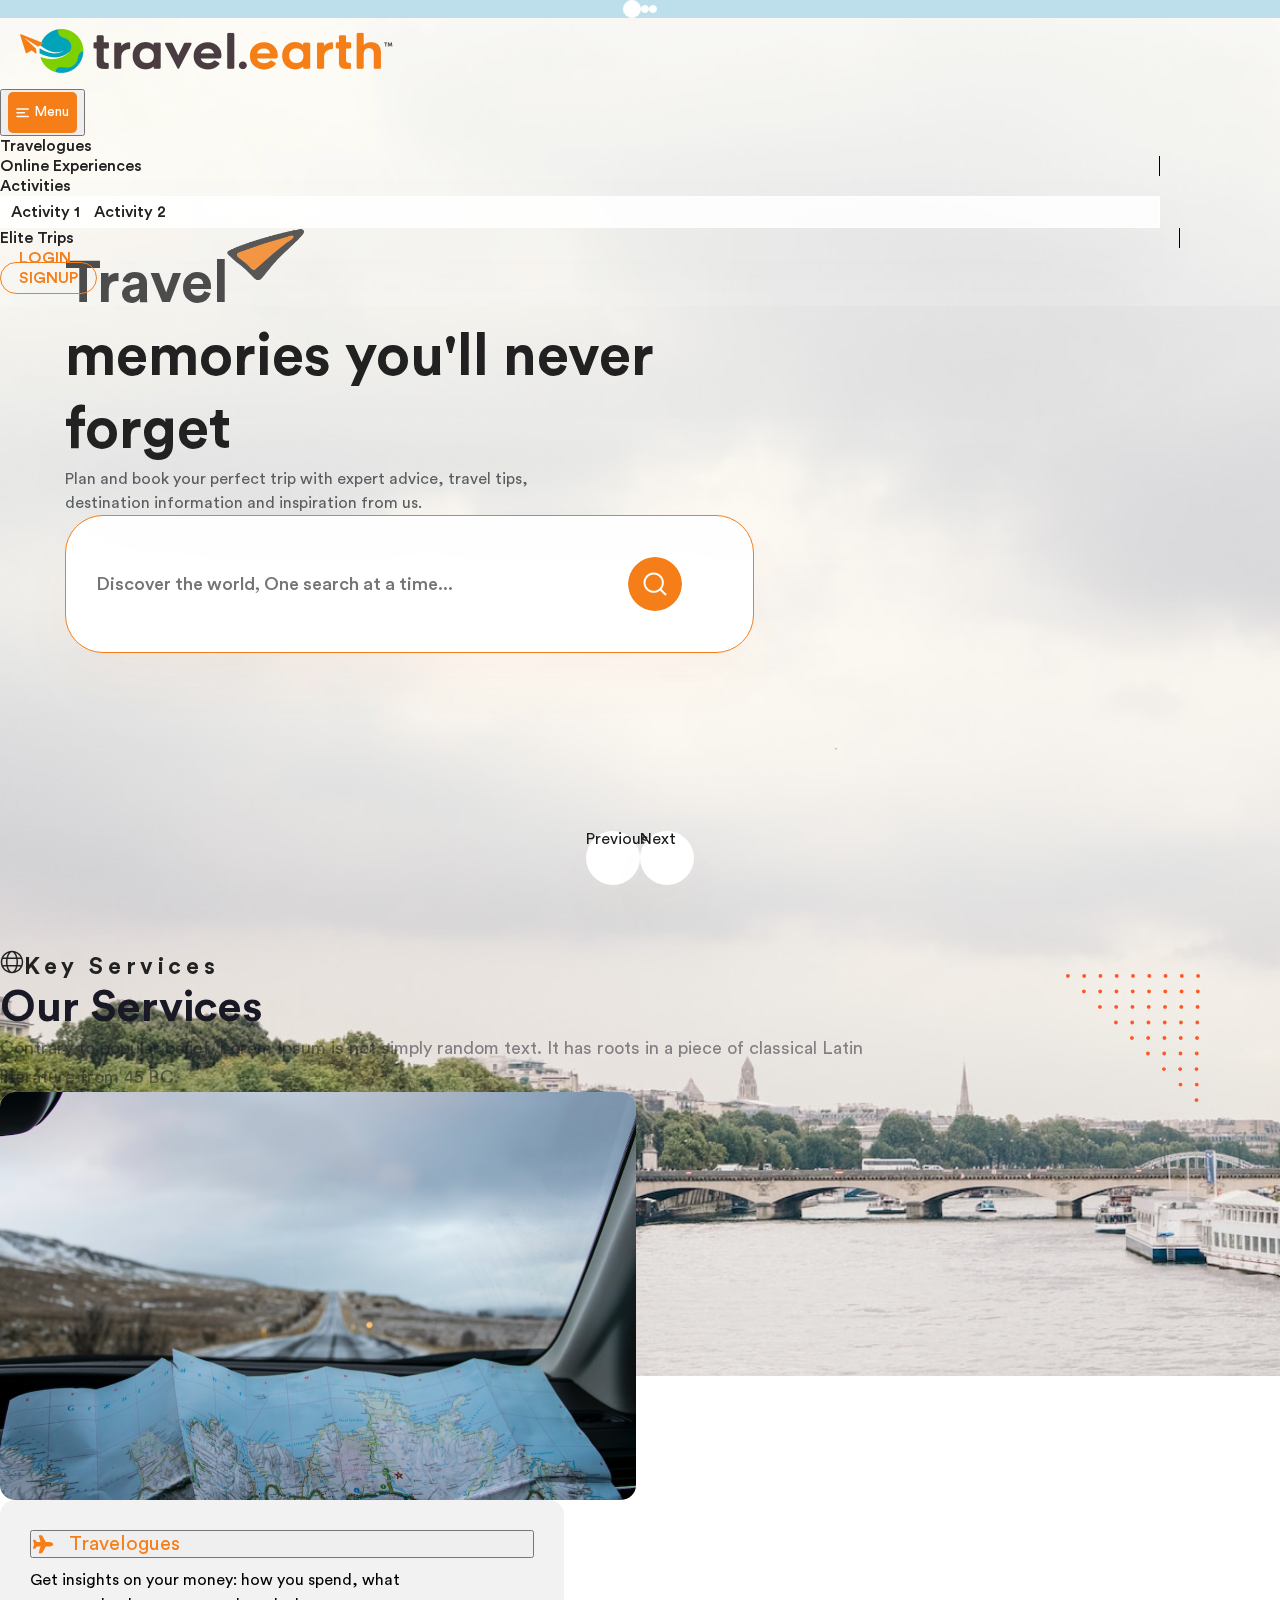
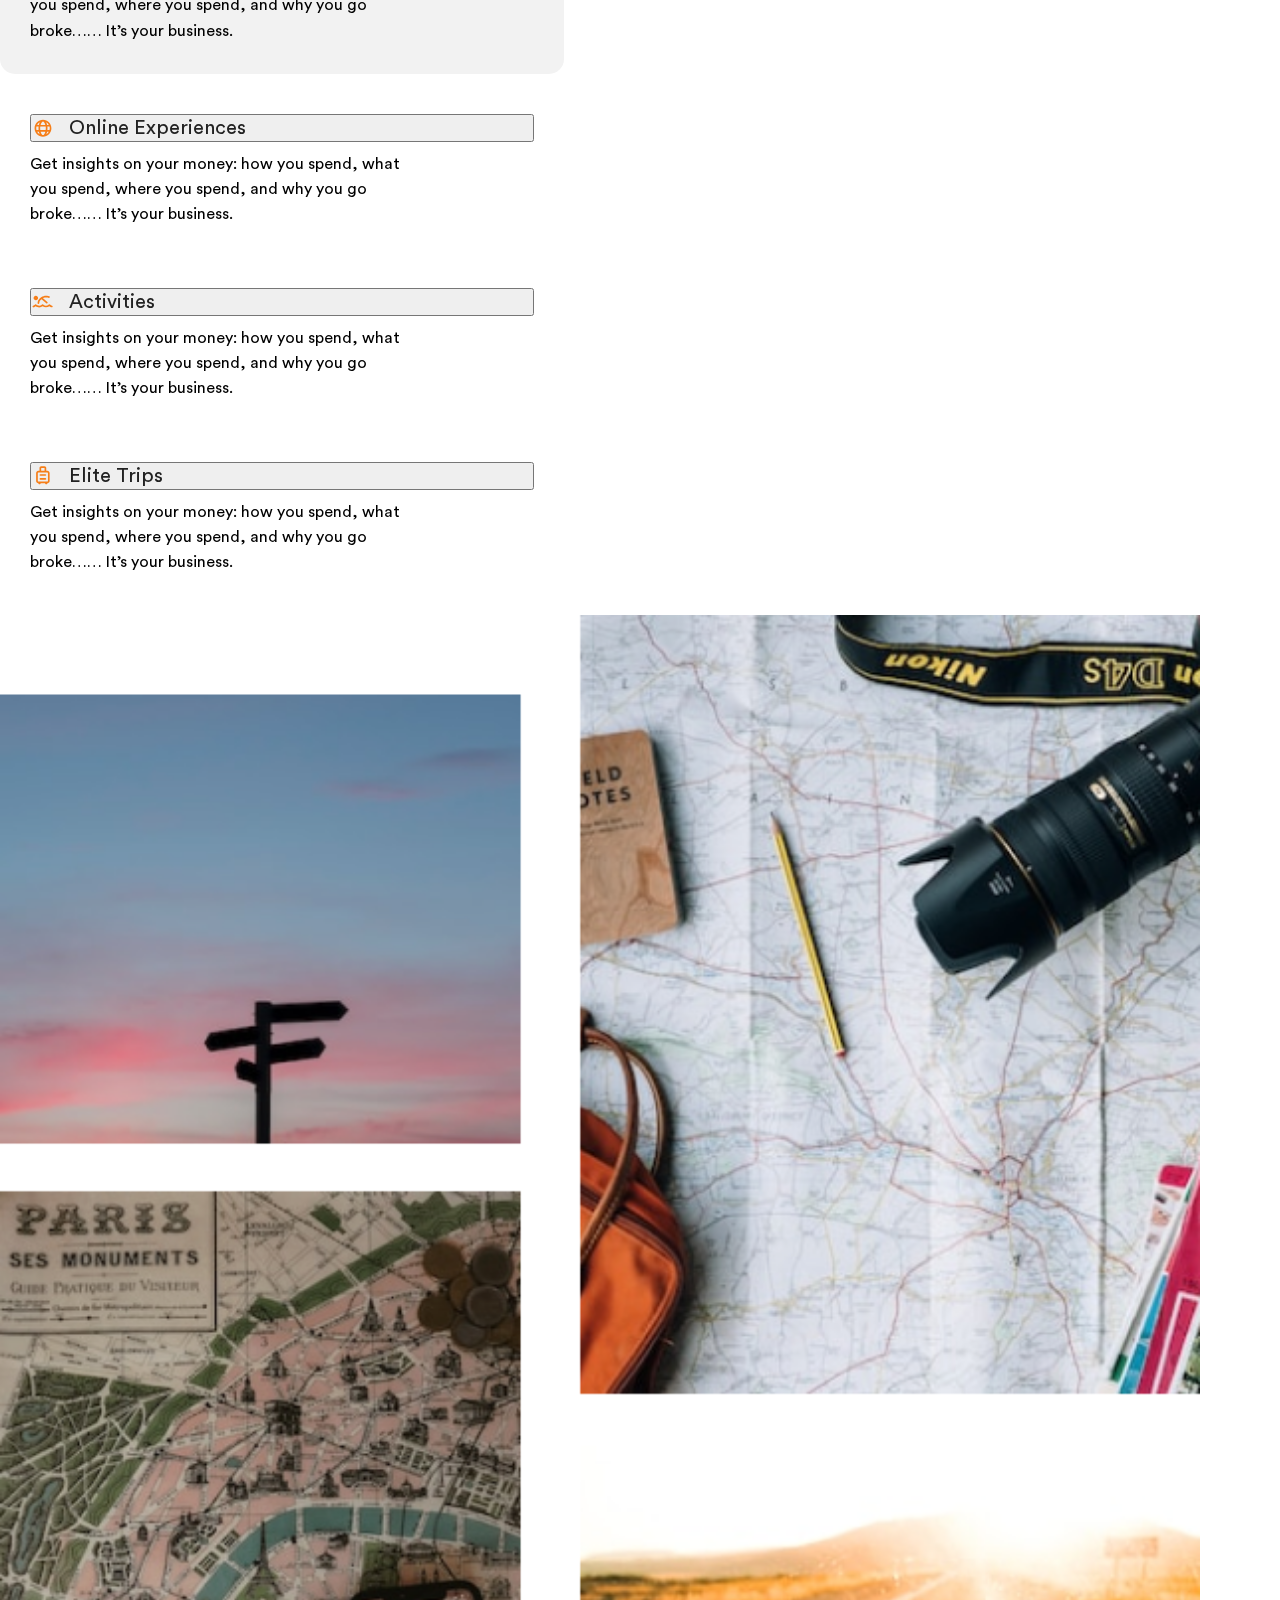
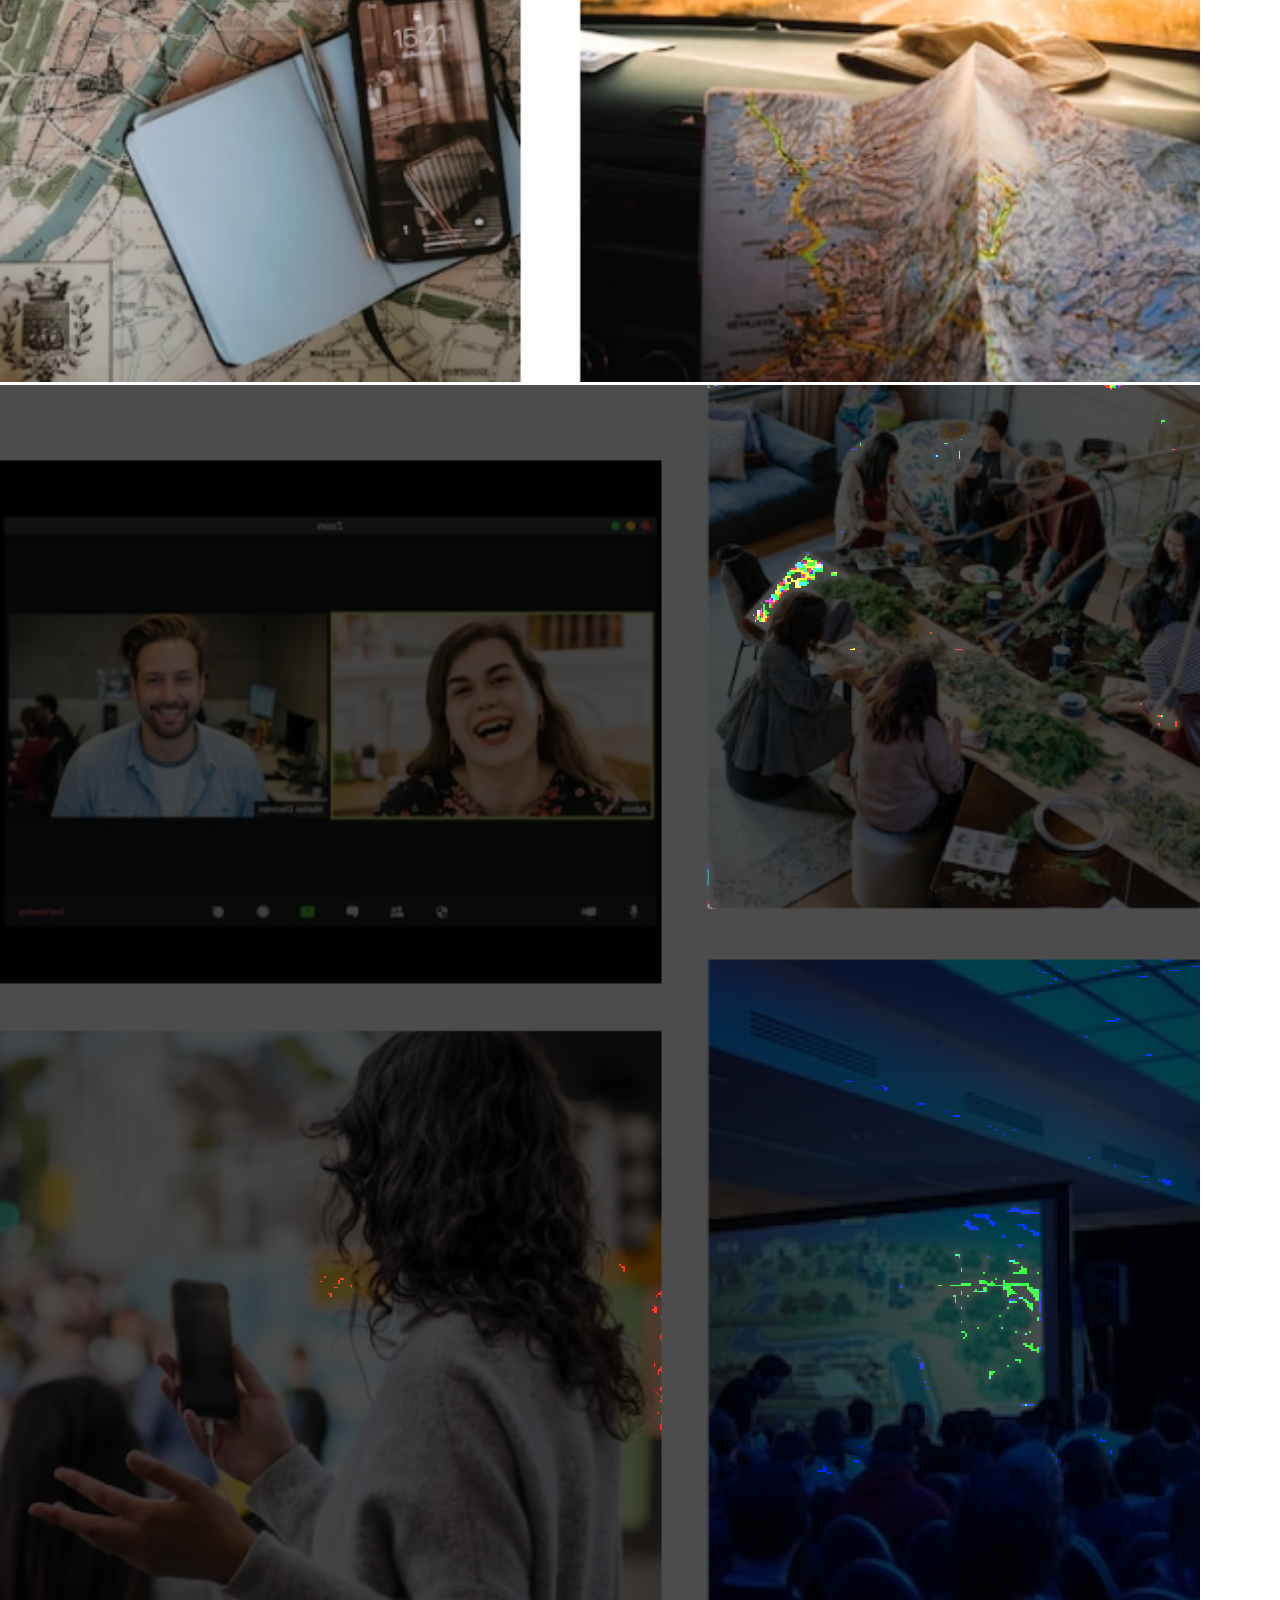
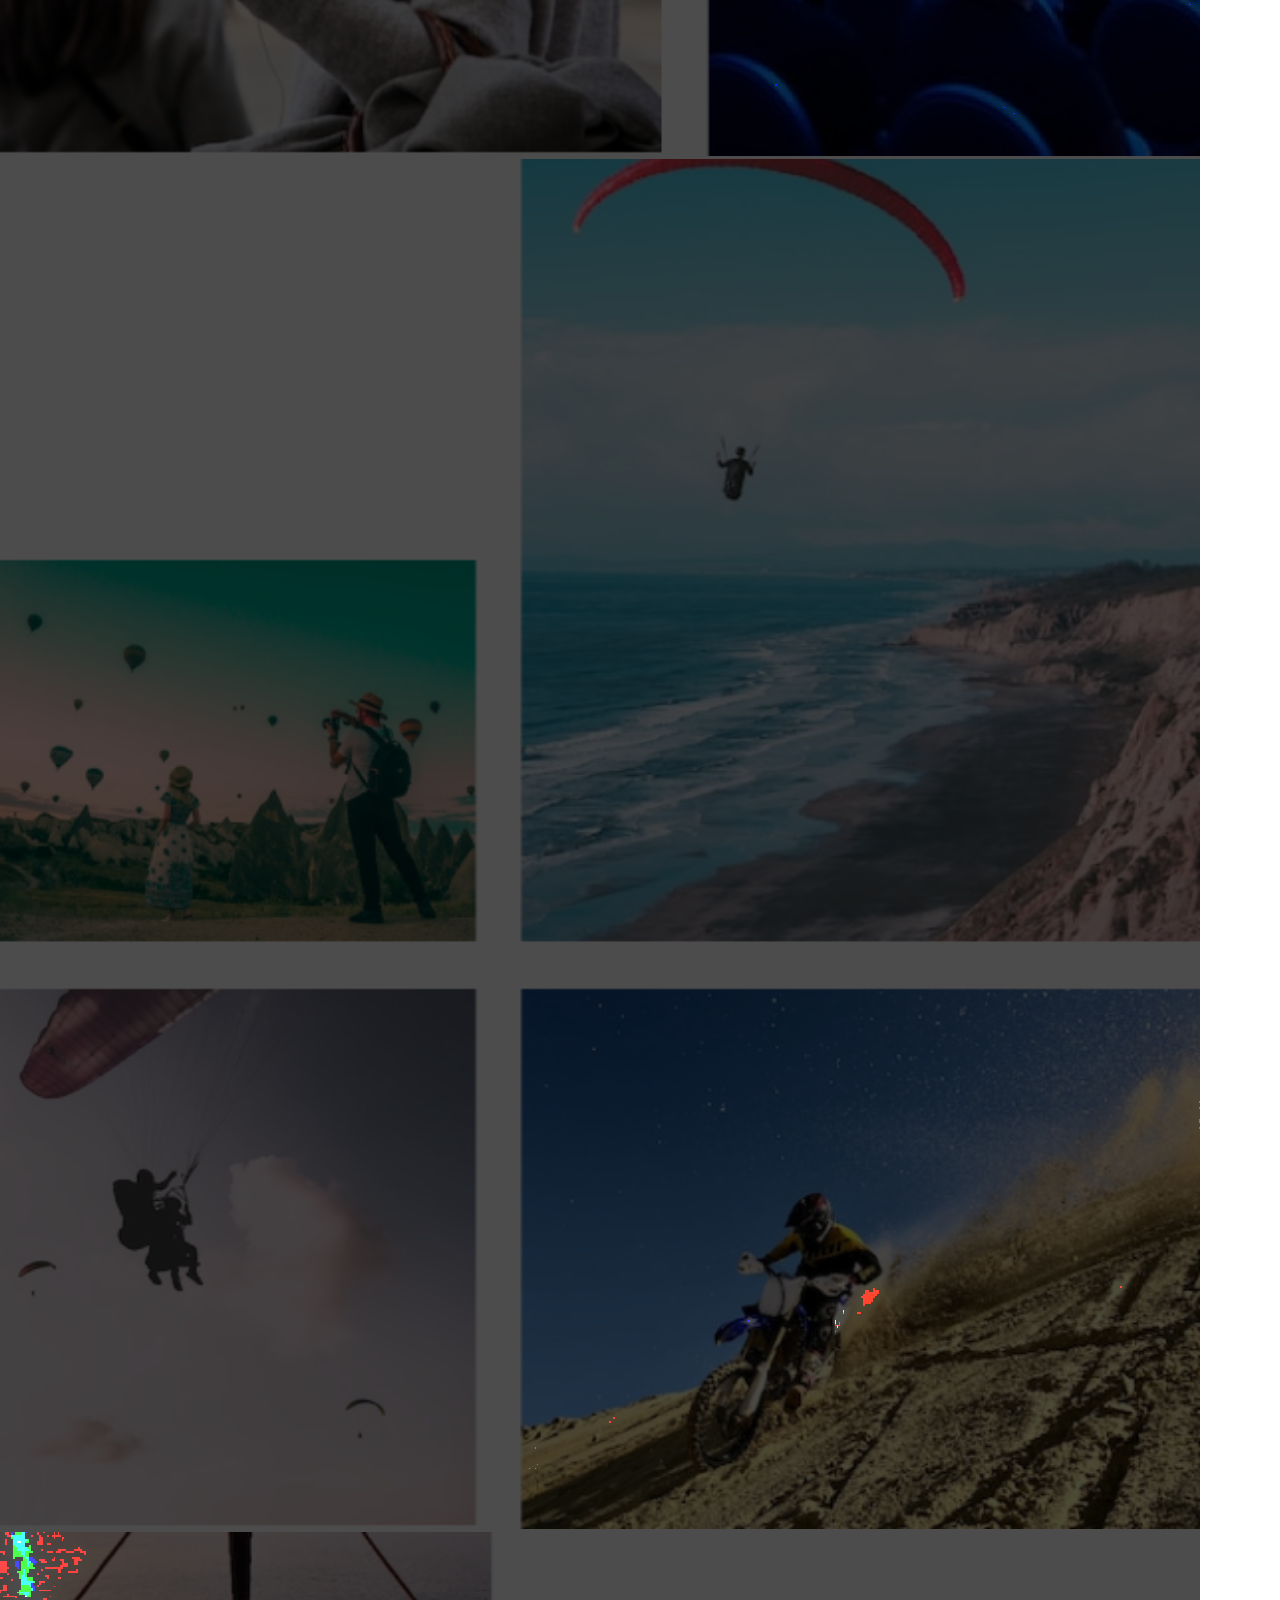
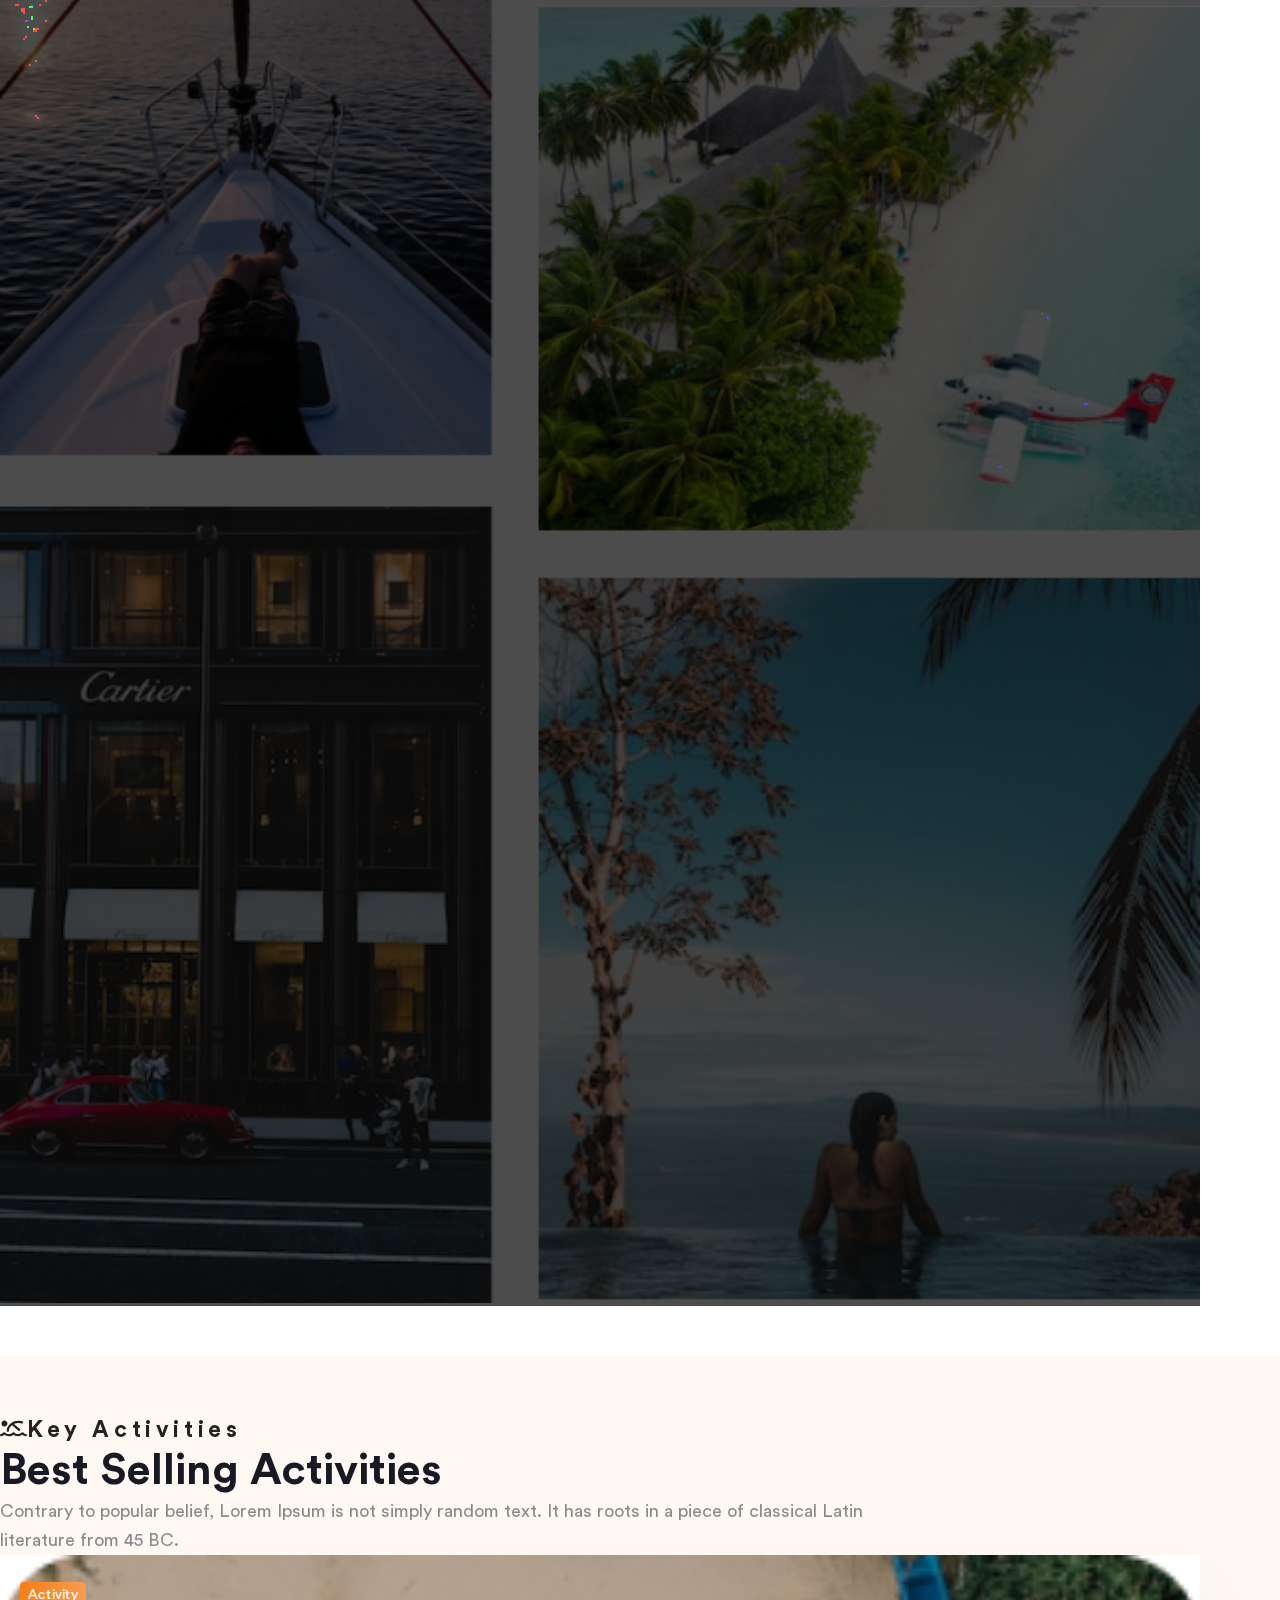
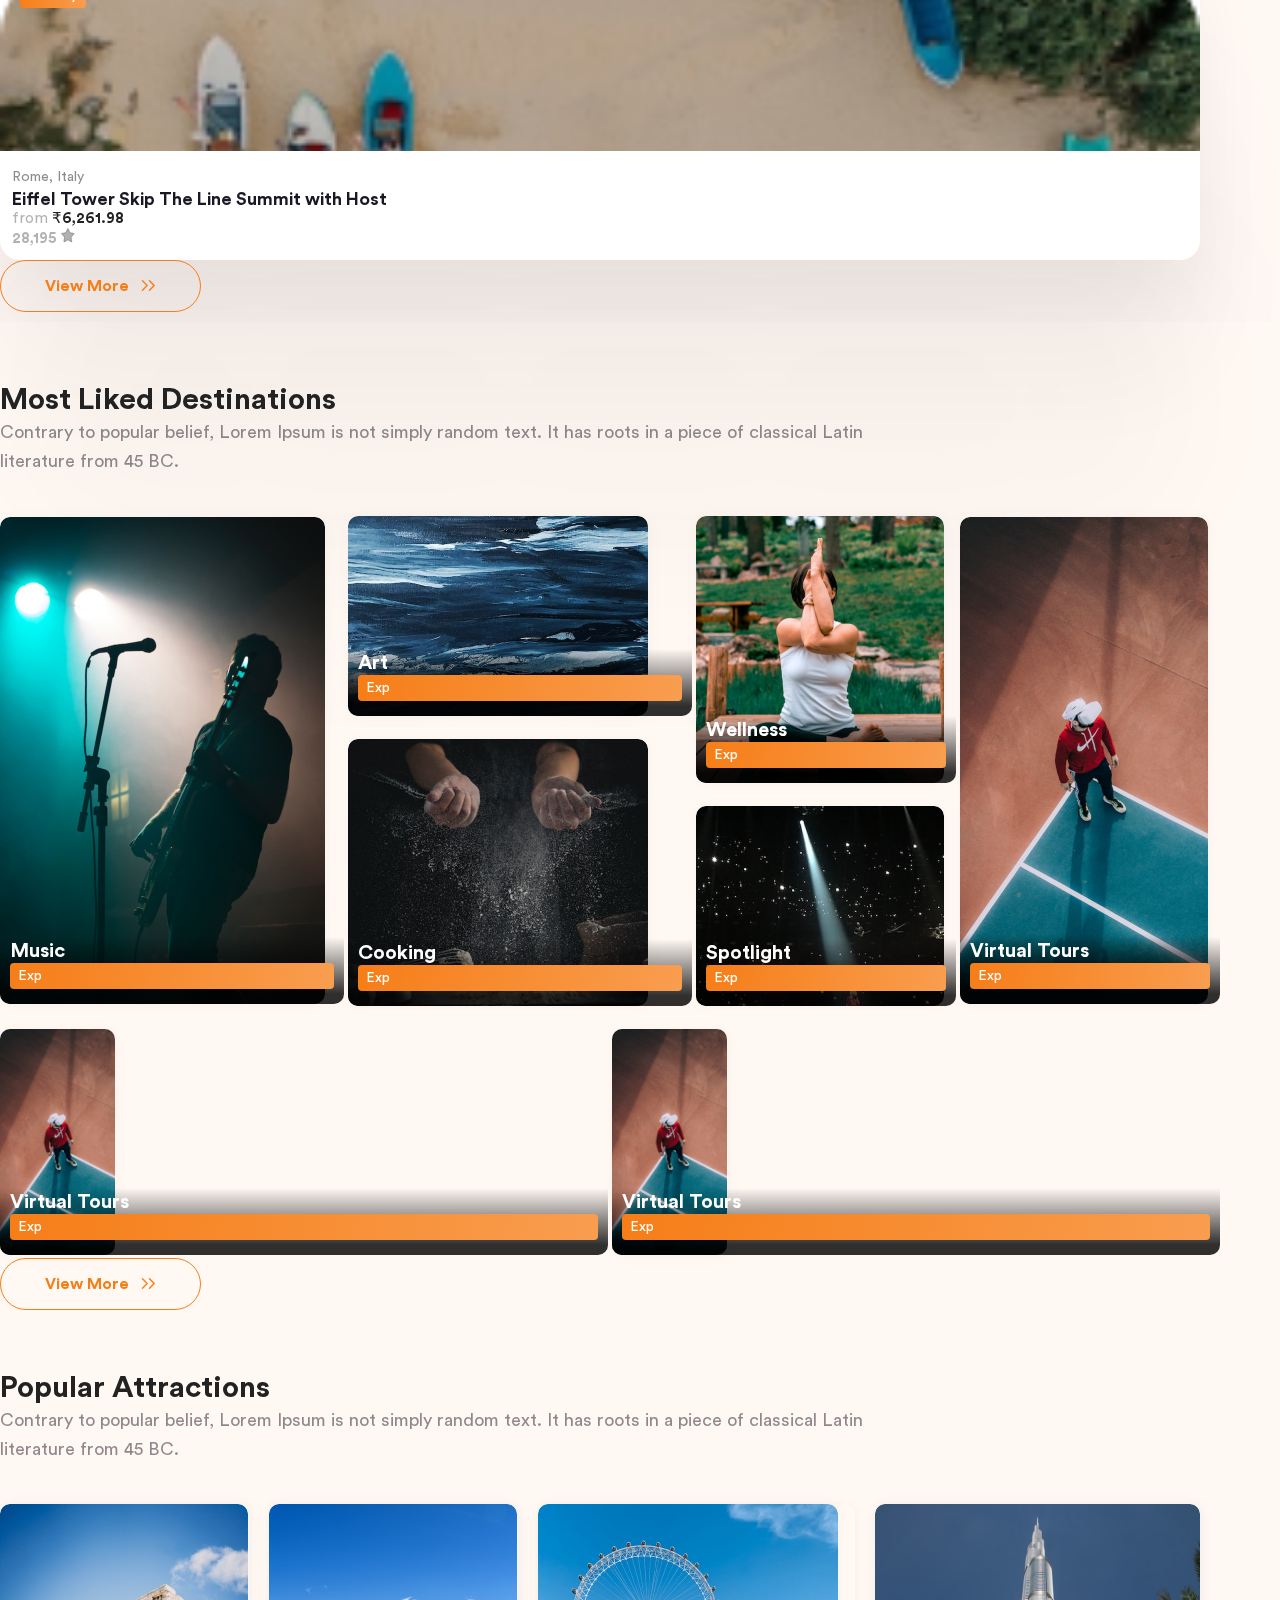
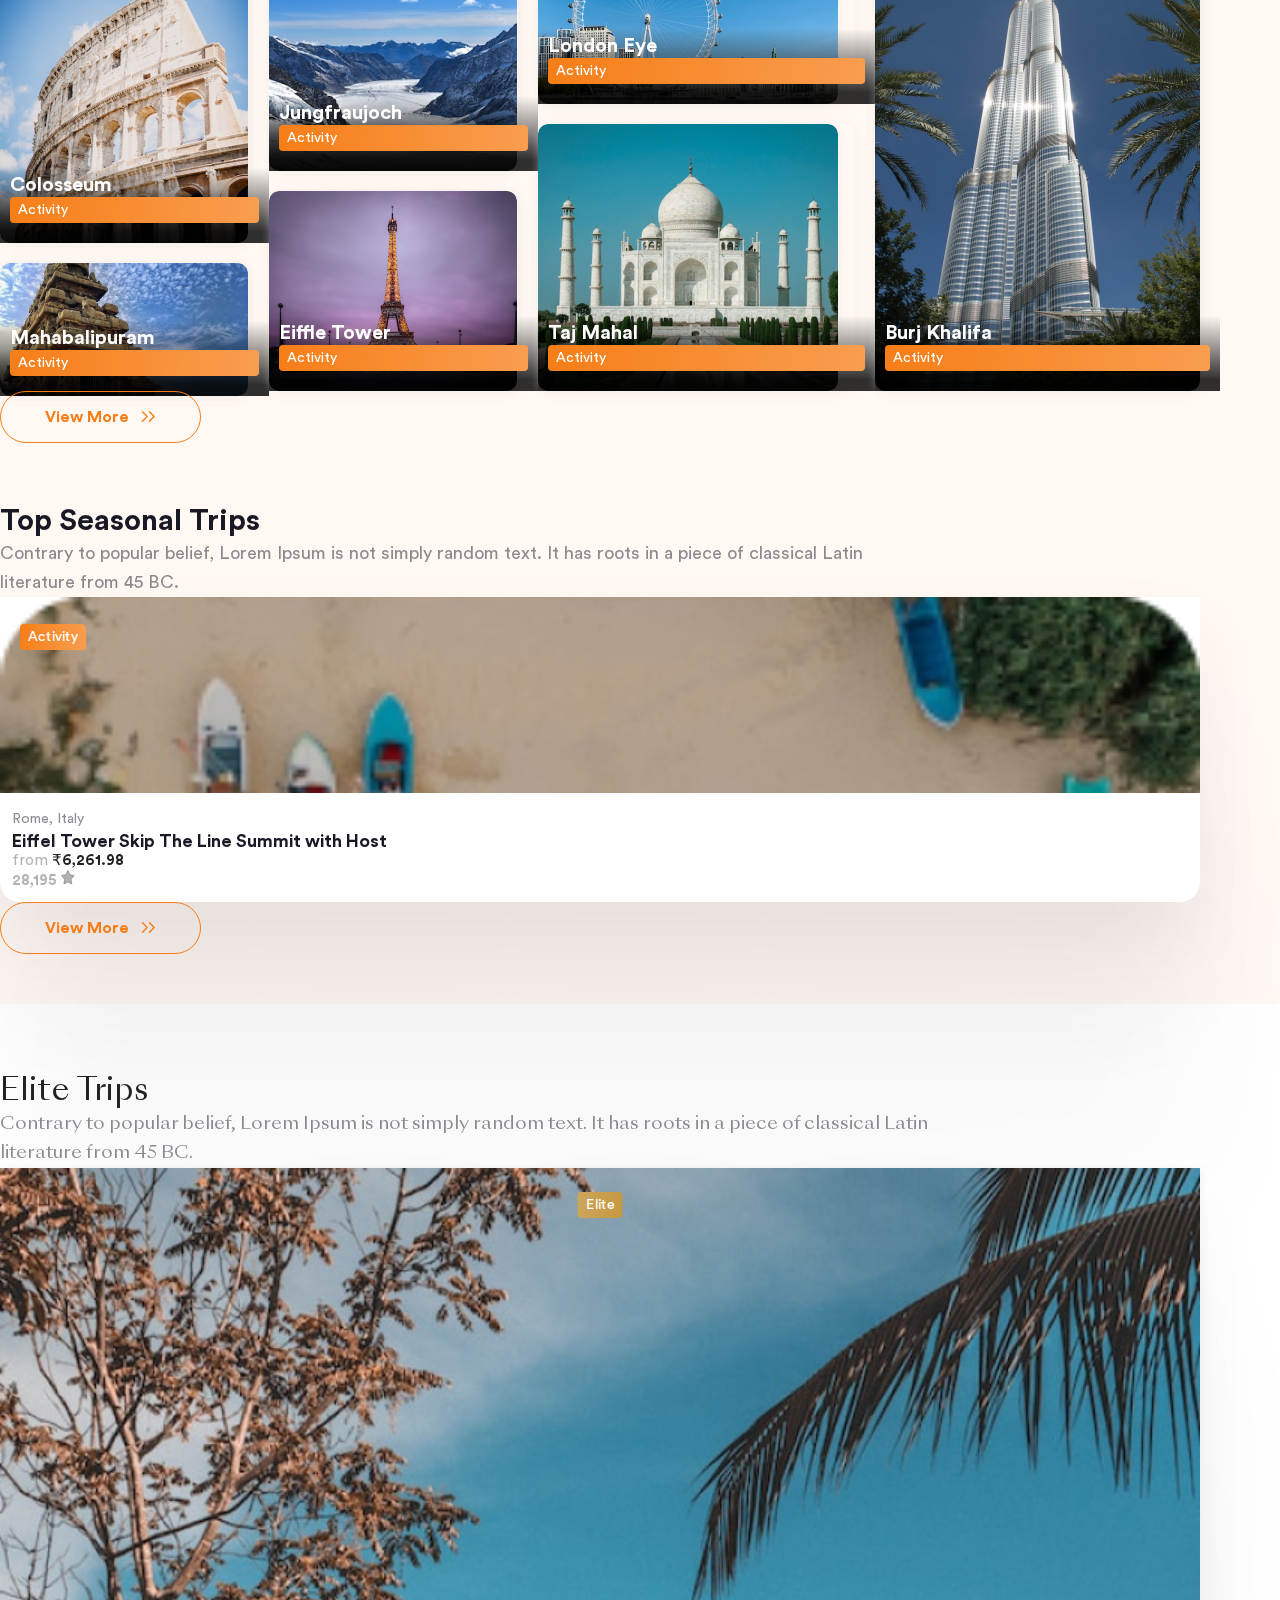
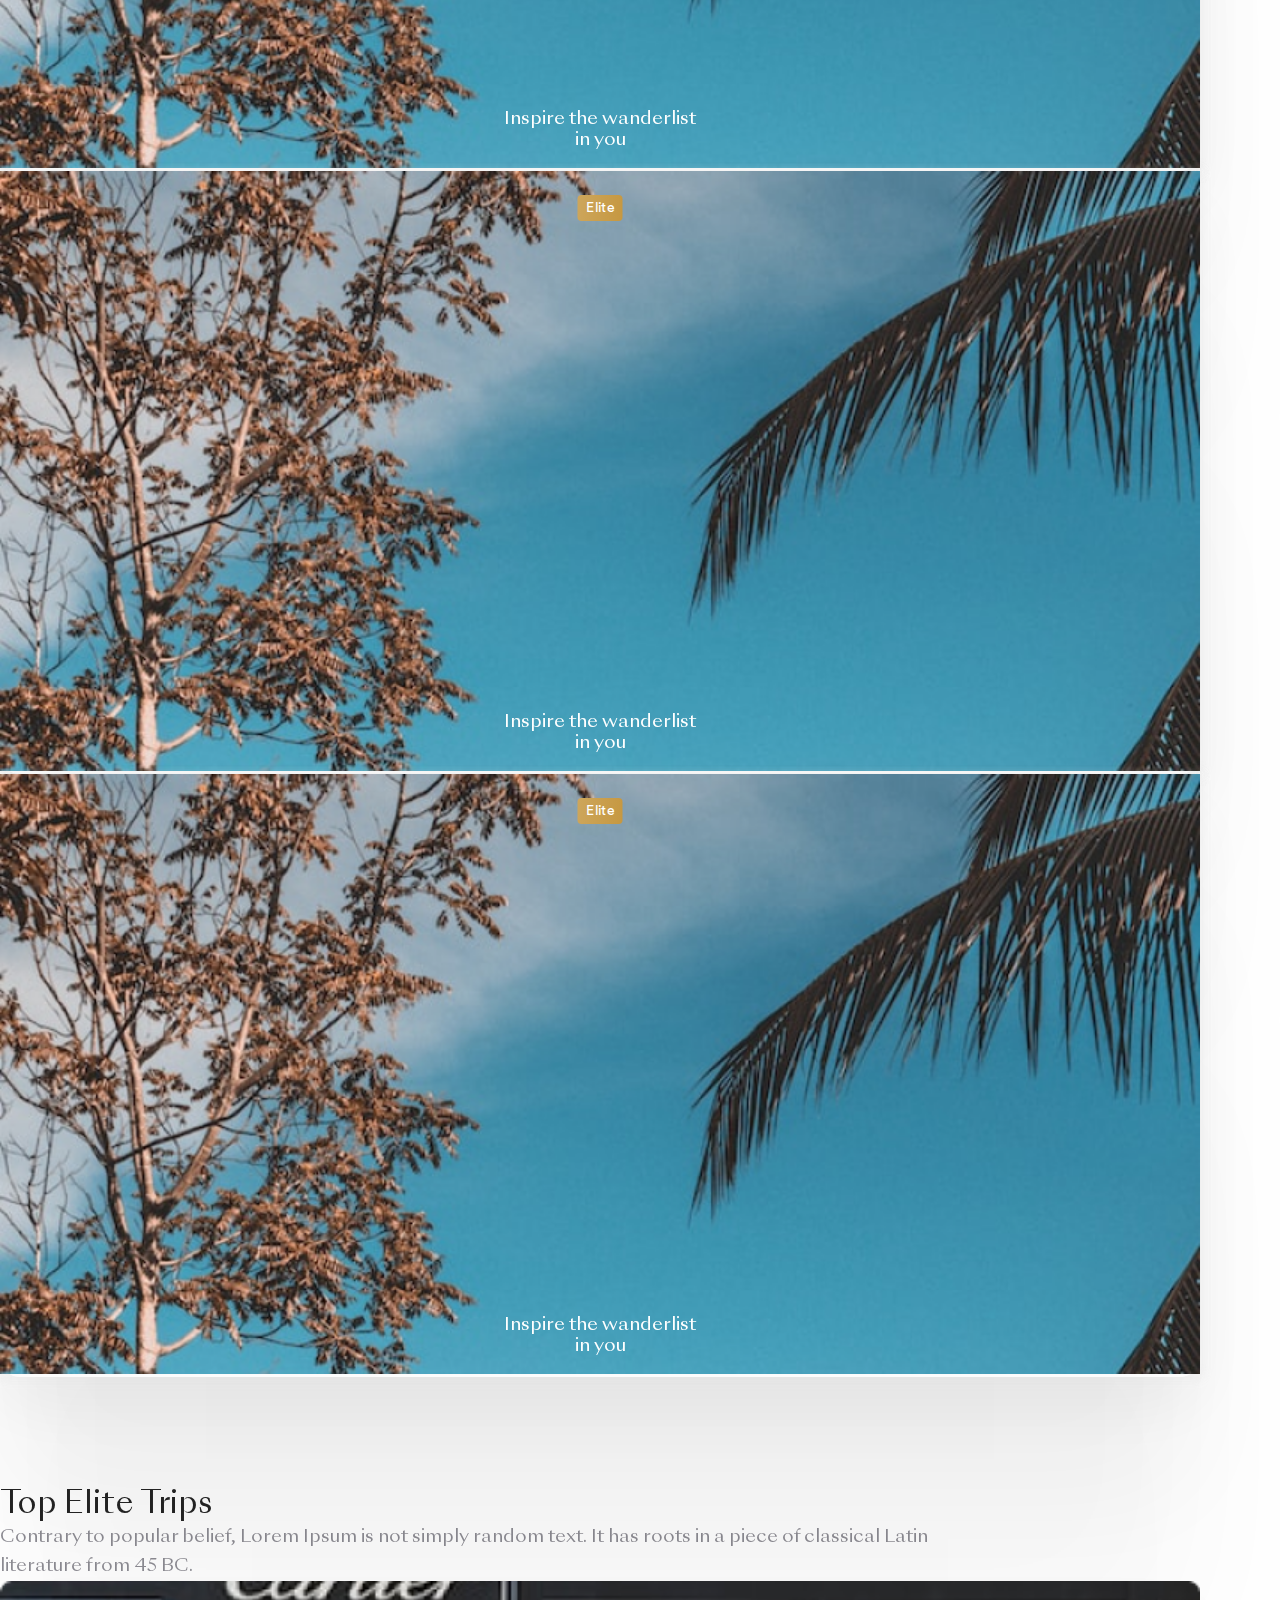
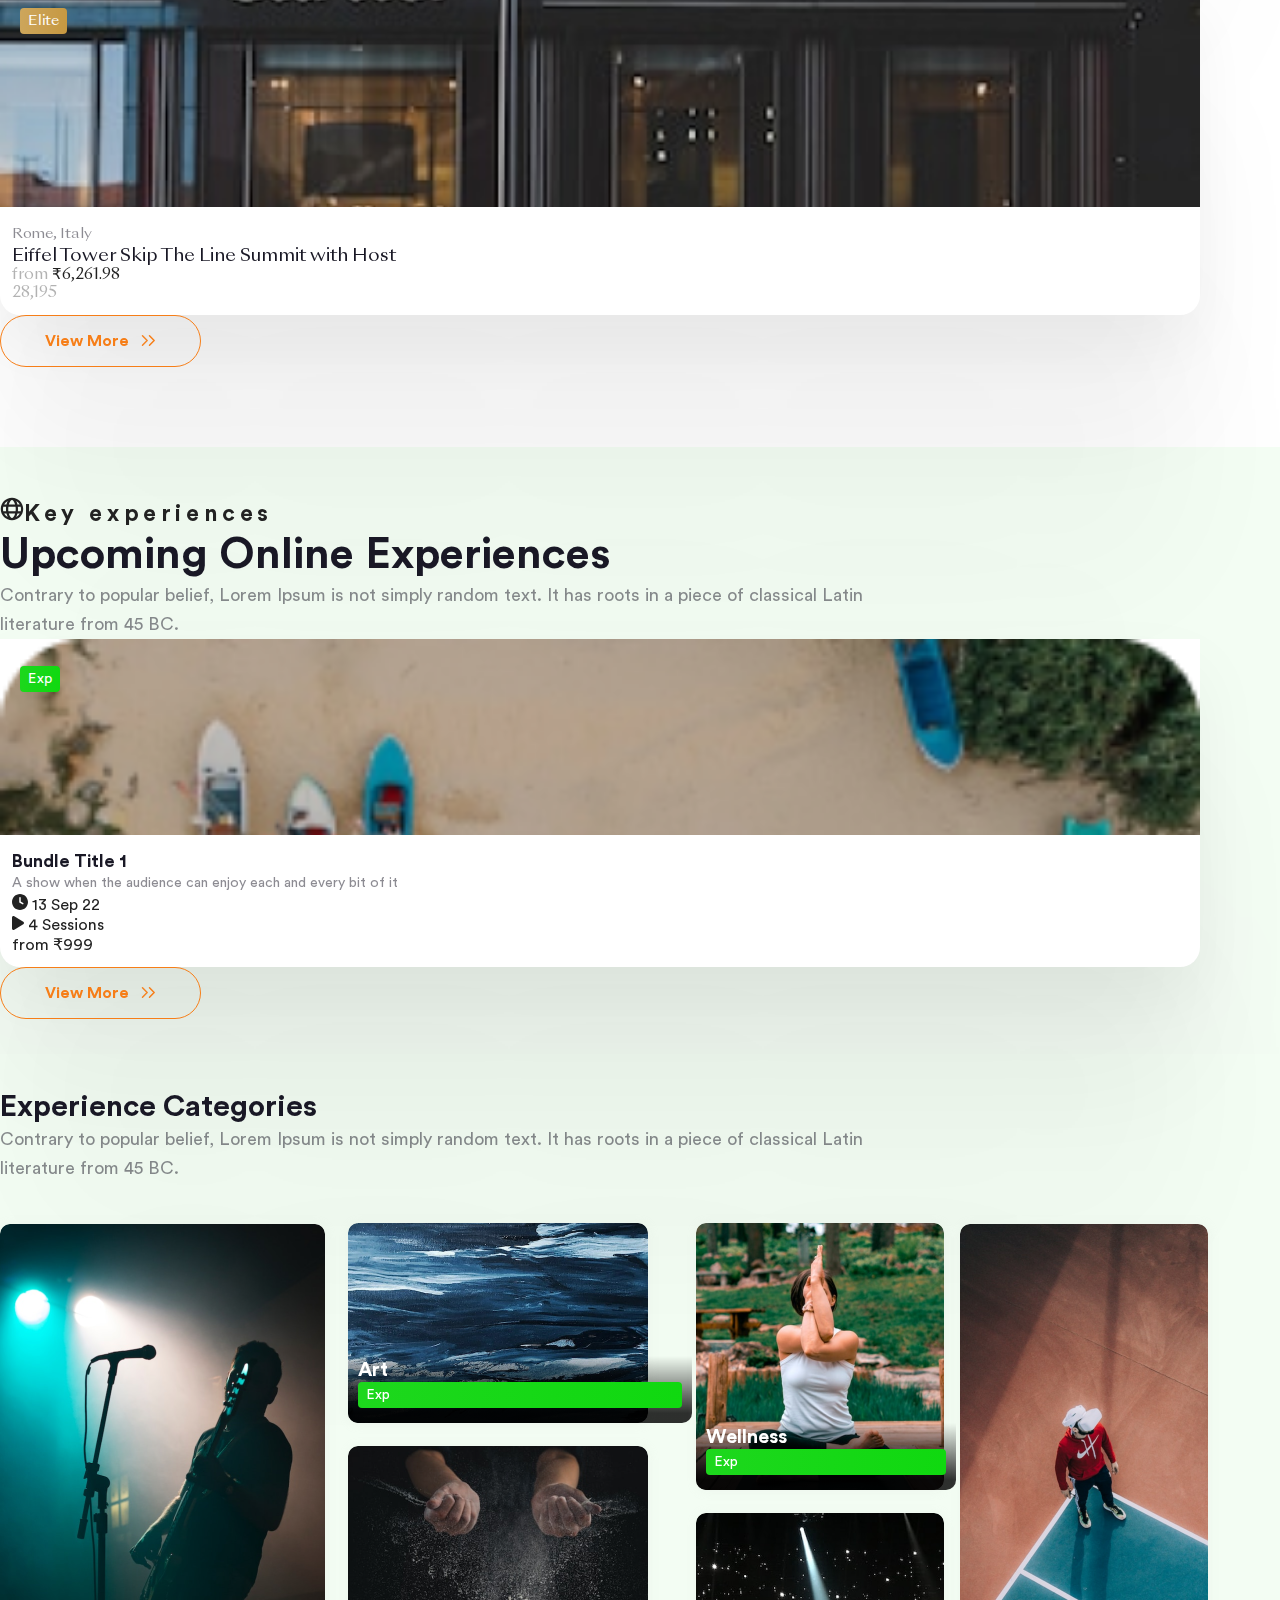
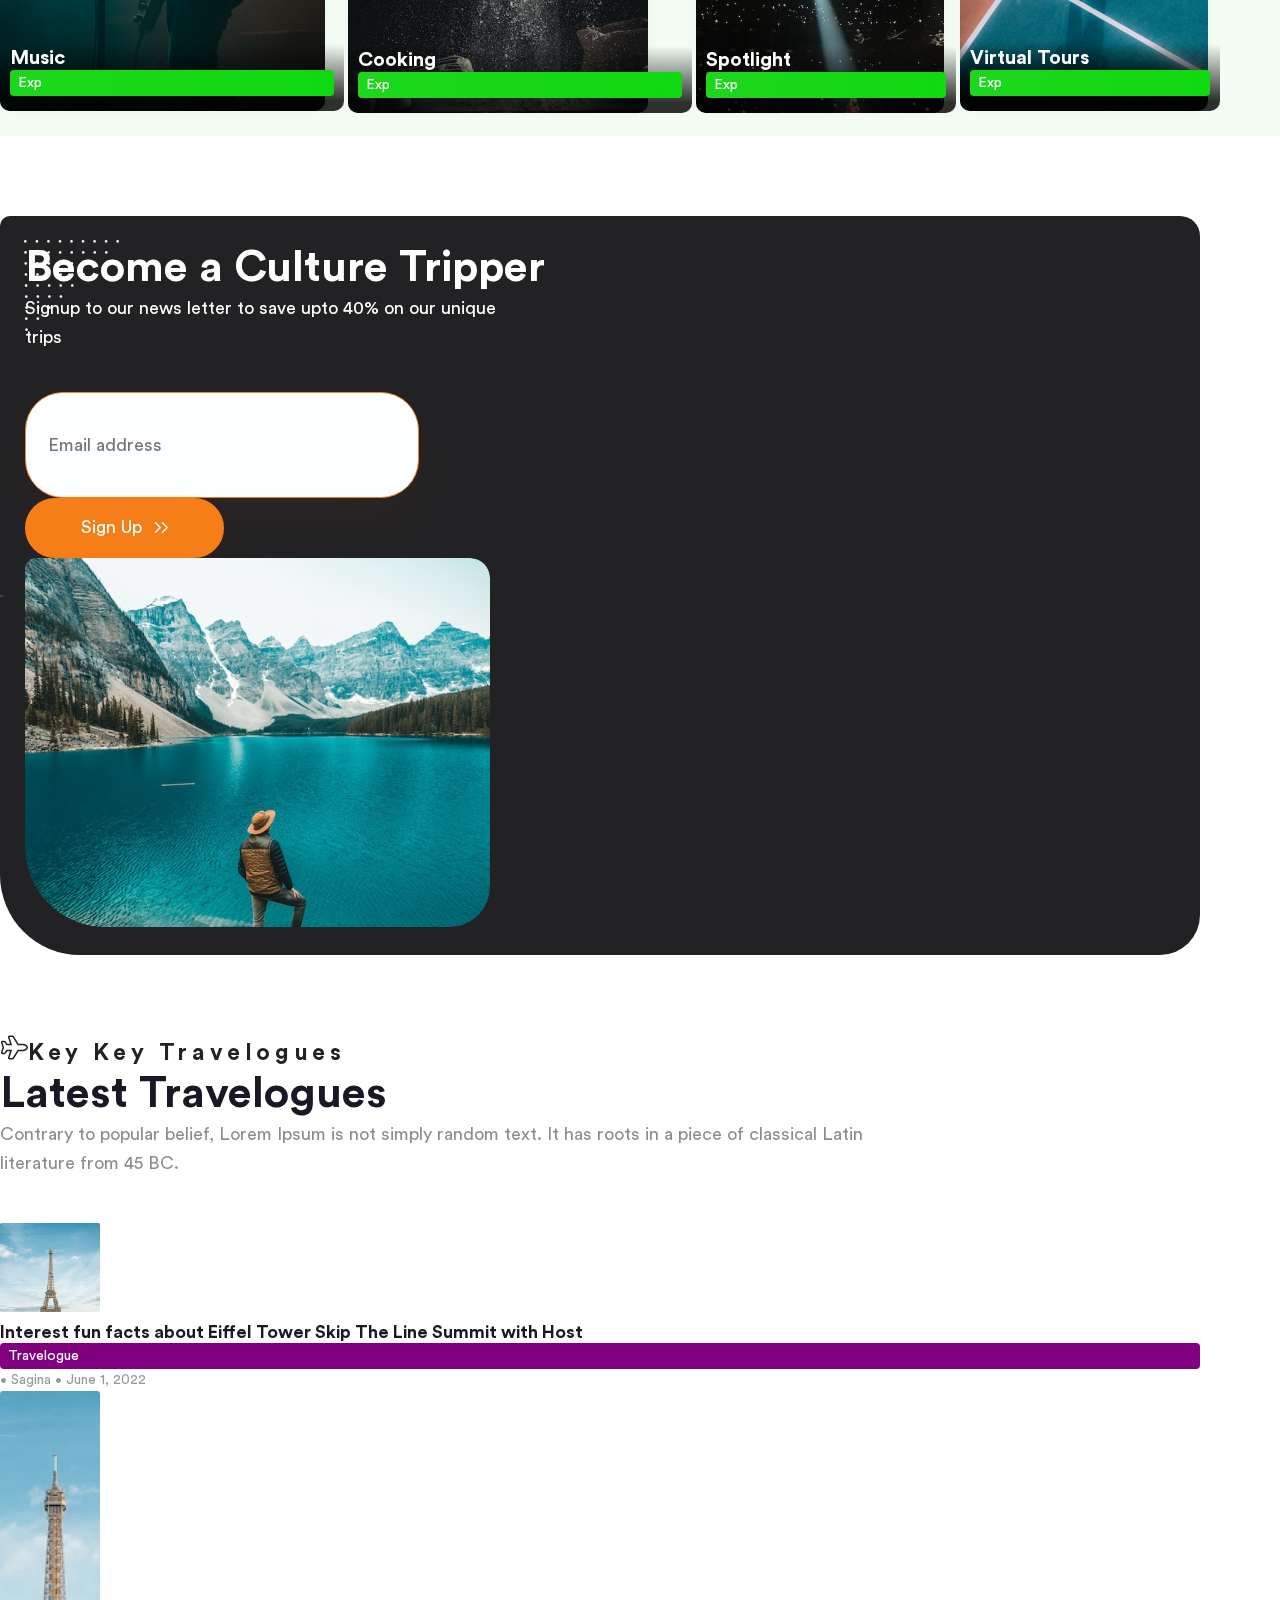
<file: index.html>
<!DOCTYPE html>
<html lang="en">
  <head>
    <meta charset="UTF-8" />
    <meta http-equiv="X-UA-Compatible" content="IE=edge" />
    <meta name="viewport" content="width=device-width, initial-scale=1.0" />
    <link
      rel="stylesheet"
      href="https://cdn.jsdelivr.net/npm/bootstrap@4.6.2/dist/css/bootstrap.min.css"
      integrity="sha384-xOolHFLEh07PJGoPkLv1IbcEPTNtaed2xpHsD9ESMhqIYd0nLMwNLD69Npy4HI+N"
      crossorigin="anonymous"
    />
    <link rel="stylesheet" href="./styles.css" />
    <link rel="stylesheet" href="./responsive.css" />
    <title>CECE Home Page</title>
  </head>
  <body>
    <!-- Header -->
    <header id="myHeader">
      <div class="container">
        <!--  -->
        <nav
          class="p-0 navbar navbar-expand-lg align-items-center justify-content-between bg-transparent"
        >
          <div class="site-logo">
            <a href="">
              <img src="./images/header-logo.png" alt="" class="img-fluid" />
            </a>
          </div>
          <button
            class="navbar-toggler"
            type="button"
            data-toggle="collapse"
            data-target="#navbarSupportedContent"
            aria-controls="navbarSupportedContent"
            aria-expanded="false"
            aria-label="Toggle navigation"
          >
            <span class="navbar-toggler-mobile">
              <svg
                xmlns="http://www.w3.org/2000/svg"
                width="13"
                height="10"
                viewBox="0 0 13 10"
                fill="none"
              >
                <path
                  fill-rule="evenodd"
                  clip-rule="evenodd"
                  d="M12.2015 8.46768H1H12.2015Z"
                  fill="white"
                />
                <path
                  d="M12.2015 8.46768H1"
                  stroke="white"
                  stroke-width="1.5"
                  stroke-linecap="round"
                  stroke-linejoin="round"
                />
                <path
                  fill-rule="evenodd"
                  clip-rule="evenodd"
                  d="M8.46769 4.73386H1H8.46769Z"
                  fill="white"
                />
                <path
                  d="M8.46769 4.73386H1"
                  stroke="white"
                  stroke-width="1.5"
                  stroke-linecap="round"
                  stroke-linejoin="round"
                />
                <path
                  fill-rule="evenodd"
                  clip-rule="evenodd"
                  d="M12.2015 1H1H12.2015Z"
                  fill="white"
                />
                <path
                  d="M12.2015 1H1"
                  stroke="white"
                  stroke-width="1.5"
                  stroke-linecap="round"
                  stroke-linejoin="round"
                />
              </svg>
              Menu
            </span>
          </button>

          <div
            class="collapse navbar-collapse justify-content-end"
            id="navbarSupportedContent"
          >
            <div class="header_menu">
              <ul class="d-flex align-items-center justify-content-between">
                <li><a href="">Travelogues</a></li>
                <li><a href="">Online Experiences</a></li>
                <!-- <li><a href="">Activities</a></li> -->
                <li class="dropdown">
                  <a
                    class="dropdown-toggle"
                    href="#"
                    id="navbarDropdown"
                    role="button"
                    data-toggle="dropdown"
                    aria-haspopup="true"
                    aria-expanded="false"
                  >
                    Activities
                  </a>
                  <div class="dropdown-menu" aria-labelledby="navbarDropdown">
                    <a class="dropdown-item" href="#">Activity 1</a>
                    <a class="dropdown-item" href="#">Activity 2</a>
                  </div>
                </li>
                <li><a href="">Elite Trips</a></li>
                <li><a href="" class="login">Login</a></li>
                <li><a href="" class="signup">Signup</a></li>
              </ul>
            </div>
          </div>
        </nav>
        <!--  -->
      </div>
    </header>

    <!-- Home Banner -->
    <section class="home_banner">
      <div
        id="carouselExampleIndicators"
        class="carousel slide h-100"
        data-ride="carousel"
      >
        <ol class="carousel-indicators">
          <li
            data-target="#carouselExampleIndicators"
            data-slide-to="0"
            class="active"
          ></li>
          <li data-target="#carouselExampleIndicators" data-slide-to="1"></li>
          <li data-target="#carouselExampleIndicators" data-slide-to="2"></li>
        </ol>
        <div class="carousel-inner h-100">
          <div class="carousel-item h-100 active">
            <img
              class="d-block w-100"
              src="./images/banner.png"
              alt="First slide"
              class="img-fluid"
            />
            <div class="content_part">
              <h2
                class="color-222222 font-58 lh-73 text-capitalize font-sm-24 lh-sm-30"
              >
                Travel <br />memories you'll never <br />forget
              </h2>
              <p class="color-5B5F62 font-16 lh-24 my-3 font-sm-14 lh-sm-24">
                Plan and book your perfect trip with expert advice, travel tips,
                <br />destination information and inspiration from us.
              </p>
              <form action="" class="search_in_banner">
                <input
                  type="text"
                  placeholder="Discover the world, One search at a time..."
                />
                <button></button>
              </form>
            </div>
          </div>
          <!-- <div class="carousel-item h-100">
          <img
            class="d-block w-100"
            src="./images/banner.png"
            alt="Second slide"
            class="img-fluid"
          />
        </div>
        <div class="carousel-item h-100">
          <img
            class="d-block w-100"
            src="./images/banner.png"
            alt="Third slide"
            class="img-fluid"
          />
        </div> -->
        </div>
        <div class="carousel-arrows">
          <a
            class="carousel-control-prev"
            href="#carouselExampleIndicators"
            role="button"
            data-slide="prev"
          >
            <span class="carousel-control-prev-icon" aria-hidden="true"></span>
            <span class="sr-only">Previous</span>
          </a>
          <a
            class="carousel-control-next"
            href="#carouselExampleIndicators"
            role="button"
            data-slide="next"
          >
            <span class="carousel-control-next-icon" aria-hidden="true"></span>
            <span class="sr-only">Next</span>
          </a>
        </div>
      </div>
    </section>

    <div>
      <!-- Our Services -->
      <section class="our_services">
        <div class="container">
          <div class="text-center pb-2">
            <h6
              class="color-222222 font-23 lh-28 text-uppercase ls-2 mb-3 d-flex align-items-center justify-content-center font-sm-12 lh-sm-14"
            >
              <img
                src="./images/key-service.svg"
                alt=""
                class="img-fluid mr-3"
              />Key Services
            </h6>
            <h5 class="color-191825 font-44 lh-53 pb-3 font-sm-18 lh-sm-22">
              Our Services
            </h5>
            <p class="font-18 lh-29 color-19182580 font-sm-12 lh-sm-19">
              Contrary to popular belief, Lorem Ipsum is not simply random text.
              It has roots in a piece of classical Latin <br />
              literature from 45 BC.
            </p>
          </div>

          <div class="row mt-3 mt-lg-5">
            <div class="col-md-6 col-12 services_images">
              <img
                src="./images/services-side-travelogues.png"
                alt=""
                id="service-img-1"
                class="img-fluid active"
              />
              <img
                src="./images/popular-attraction-6.png"
                alt=""
                id="service-img-2"
                class="img-fluid"
              />
              <img
                src="./images/services-side-travelogues.png"
                alt=""
                id="service-img-3"
                class="img-fluid"
              />
              <img
                src="./images/services-side-travelogues.png"
                alt=""
                id="service-img-4"
                class="img-fluid"
              />
            </div>
            <div class="col-md-6 col-12 pt-4 pt-lg-0 services_accordin">
              <div id="accordion">
                <div class="card active">
                  <div class="card-header" id="headingOne">
                    <h5 class="mb-0">
                      <button
                        class="btn btn-link"
                        data-toggle="collapse"
                        data-target="#collapseOne"
                        aria-expanded="true"
                        aria-controls="collapseOne"
                      >
                        <svg
                          xmlns="http://www.w3.org/2000/svg"
                          width="22"
                          height="19"
                          viewBox="0 0 22 19"
                          fill="none"
                        >
                          <path
                            d="M9.64844 0.25C9.82422 0.25 10.0703 0.390625 10.1406 0.566406L13.832 7H17.875C19.1055 7 21.25 8.01953 21.25 9.25C21.25 10.5156 19.1055 11.5 17.875 11.5H13.832L10.1406 17.9688C10.0352 18.1445 9.85938 18.25 9.64844 18.25H7.36328C6.97656 18.25 6.69531 17.8984 6.80078 17.5469L8.52344 11.5H4.90234L3.35547 13.5391C3.28516 13.6797 3.14453 13.75 2.93359 13.75H1.52734C1.17578 13.75 0.894531 13.4336 1 13.082L2.08984 9.25L1 5.45312C0.894531 5.10156 1.17578 4.75 1.52734 4.75H2.93359C3.14453 4.75 3.28516 4.85547 3.39062 4.99609L4.90234 7H8.52344L6.80078 0.988281C6.69531 0.636719 6.97656 0.25 7.36328 0.25H9.64844Z"
                            fill="#F67E18"
                          />
                        </svg>
                        Travelogues
                      </button>
                    </h5>
                  </div>

                  <div
                    id="collapseOne"
                    class="collapse show"
                    aria-labelledby="headingOne"
                    data-parent="#accordion"
                  >
                    <div class="card-body">
                      Get insights on your money: how you spend, what you spend,
                      where you spend, and why you go broke…… It’s your
                      business.
                    </div>
                  </div>
                </div>
                <div class="card">
                  <div class="card-header" id="headingTwo">
                    <h5 class="mb-0">
                      <button
                        class="btn btn-link collapsed"
                        data-toggle="collapse"
                        data-target="#collapseTwo"
                        aria-expanded="false"
                        aria-controls="collapseTwo"
                      >
                        <svg
                          xmlns="http://www.w3.org/2000/svg"
                          width="18"
                          height="18"
                          viewBox="0 0 18 18"
                          fill="none"
                        >
                          <path
                            d="M9 0.8125C13.6406 0.8125 17.4023 4.60938 17.4023 9.25C17.4023 13.9258 13.6406 17.6875 9 17.6875C4.32422 17.6875 0.5625 13.9258 0.5625 9.25C0.5625 4.60938 4.32422 0.8125 9 0.8125ZM14.8359 5.875C14.2031 4.82031 13.2891 3.90625 12.1641 3.30859C12.5508 4.04688 12.8672 4.92578 13.1133 5.875H14.8359ZM11.8125 9.25C11.8125 8.65234 11.7422 8.125 11.6719 7.5625H6.29297C6.22266 8.125 6.1875 8.6875 6.1875 9.25C6.1875 9.84766 6.22266 10.4102 6.29297 10.9375H11.6719C11.7422 10.4102 11.8125 9.84766 11.8125 9.25ZM9 16C9.73828 16 10.7578 14.7344 11.3555 12.625H6.60938C7.20703 14.7344 8.22656 16 9 16ZM6.60938 5.875H11.3555C10.7578 3.80078 9.73828 2.5 9 2.5C8.22656 2.5 7.20703 3.80078 6.60938 5.875ZM5.80078 3.30859C4.67578 3.90625 3.76172 4.82031 3.12891 5.875H4.85156C5.09766 4.92578 5.41406 4.04688 5.80078 3.30859ZM2.46094 7.5625C2.32031 8.125 2.25 8.6875 2.25 9.25C2.25 9.84766 2.32031 10.4102 2.46094 10.9375H4.57031C4.5 10.4102 4.5 9.84766 4.5 9.25C4.5 8.6875 4.5 8.125 4.57031 7.5625H2.46094ZM3.12891 12.625C3.76172 13.7148 4.67578 14.6289 5.80078 15.2266C5.41406 14.4883 5.09766 13.6094 4.85156 12.625H3.12891ZM12.1641 15.2266C13.2891 14.6289 14.2031 13.7148 14.8359 12.625H13.1133C12.8672 13.6094 12.5508 14.4883 12.1641 15.2266ZM15.5039 10.9375C15.6445 10.4102 15.75 9.84766 15.75 9.25C15.75 8.6875 15.6445 8.125 15.5039 7.5625H13.3945C13.4648 8.125 13.5 8.6875 13.5 9.25C13.5 9.84766 13.4648 10.4102 13.3945 10.9375H15.5039Z"
                            fill="#F67E18"
                          />
                        </svg>
                        Online Experiences
                      </button>
                    </h5>
                  </div>
                  <div
                    id="collapseTwo"
                    class="collapse"
                    aria-labelledby="headingTwo"
                    data-parent="#accordion"
                  >
                    <div class="card-body">
                      Get insights on your money: how you spend, what you spend,
                      where you spend, and why you go broke…… It’s your
                      business.
                    </div>
                  </div>
                </div>
                <div class="card">
                  <div class="card-header" id="headingThree">
                    <h5 class="mb-0">
                      <button
                        class="btn btn-link collapsed"
                        data-toggle="collapse"
                        data-target="#collapseThree"
                        aria-expanded="false"
                        aria-controls="collapseThree"
                      >
                        <svg
                          xmlns="http://www.w3.org/2000/svg"
                          width="21"
                          height="13"
                          viewBox="0 0 21 13"
                          fill="none"
                        >
                          <path
                            d="M20.2148 11.5938C20.2148 12.1211 19.793 12.4375 19.4062 12.4375C19.0898 12.4375 17.9297 12.1562 16.8398 11.3125C15.8906 12.0156 14.6953 12.3672 13.5 12.3672C12.2695 12.3672 11.0742 12.0156 10.125 11.2773C9.14062 12.0156 7.94531 12.4375 6.75 12.4375C5.44922 12.4375 4.11328 12.0156 3.12891 11.3477C2.07422 12.2969 1.08984 12.4375 0.808594 12.4375C0.316406 12.4375 0 12.0156 0 11.5938C0 11.207 0.28125 10.8555 0.667969 10.7852C2.00391 10.5391 2.32031 9.34375 3.09375 9.34375C3.30469 9.34375 3.51562 9.44922 3.72656 9.58984C4.35938 10.293 5.625 10.75 6.75 10.75C8.92969 10.75 9.31641 9.34375 10.125 9.34375C10.9336 9.34375 11.2852 10.75 13.5 10.75C15.6445 10.75 16.0312 9.34375 16.8398 9.34375C17.6484 9.34375 17.8594 10.4688 19.5117 10.7852C19.8984 10.8555 20.2148 11.207 20.2148 11.5938ZM3.33984 5.125C2.10938 5.125 1.08984 4.14062 1.08984 2.875C1.08984 1.64453 2.07422 0.625 3.33984 0.625C4.57031 0.625 5.58984 1.64453 5.58984 2.875C5.58984 4.14062 4.57031 5.125 3.33984 5.125ZM5.90625 9.0625C5.41406 9.0625 5.0625 8.71094 5.0625 8.21875C5.0625 6.74219 5.58984 5.33594 6.60938 4.24609L7.17188 3.57812C7.48828 3.22656 9.73828 0.730469 13.6055 0.730469C14.2734 0.730469 14.9414 0.800781 15.6094 0.976562L16.7344 1.22266C17.1211 1.32812 17.4023 1.67969 17.4023 2.06641C17.4023 2.55859 16.9805 2.875 16.5586 2.875C16.4883 2.875 16.418 2.875 16.3477 2.875L15.2227 2.59375C14.6953 2.48828 14.168 2.41797 13.6055 2.41797C11.8477 2.41797 10.6523 3.08594 10.5117 3.15625L14.8711 7.05859C15.0469 7.19922 15.1523 7.44531 15.1523 7.69141C15.1523 8.14844 14.7656 8.5 14.3086 8.5C14.1328 8.5 13.9219 8.42969 13.7812 8.28906L9.07031 4.14062C8.85938 4.31641 8.64844 4.49219 8.47266 4.70312L7.83984 5.37109C7.13672 6.17969 6.75 7.16406 6.75 8.21875C6.75 8.71094 6.36328 9.0625 5.90625 9.0625Z"
                            fill="#F67E18"
                          />
                        </svg>
                        Activities
                      </button>
                    </h5>
                  </div>
                  <div
                    id="collapseThree"
                    class="collapse"
                    aria-labelledby="headingThree"
                    data-parent="#accordion"
                  >
                    <div class="card-body">
                      Get insights on your money: how you spend, what you spend,
                      where you spend, and why you go broke…… It’s your
                      business.
                    </div>
                  </div>
                </div>
                <div class="card">
                  <div class="card-header" id="headingFour">
                    <h5 class="mb-0">
                      <button
                        class="btn btn-link collapsed"
                        data-toggle="collapse"
                        data-target="#collapseFour"
                        aria-expanded="false"
                        aria-controls="collapseFour"
                      >
                        <svg
                          xmlns="http://www.w3.org/2000/svg"
                          width="14"
                          height="19"
                          viewBox="0 0 14 19"
                          fill="none"
                        >
                          <path
                            d="M9.40625 12.0625C9.86328 12.0625 10.25 12.4492 10.25 12.9062C10.25 13.3984 9.86328 13.75 9.40625 13.75H4.34375C3.88672 13.75 3.5 13.3984 3.5 12.9062C3.5 12.4492 3.88672 12.0625 4.34375 12.0625H9.40625ZM9.40625 8.125C9.86328 8.125 10.25 8.51172 10.25 8.96875C10.25 9.46094 9.86328 9.8125 9.40625 9.8125H4.34375C3.88672 9.8125 3.5 9.46094 3.5 8.96875C3.5 8.51172 3.88672 8.125 4.34375 8.125H9.40625ZM11.375 4.75C12.6055 4.75 13.625 5.76953 13.625 7V14.875C13.625 16.1406 12.6055 17.125 11.375 17.125C11.375 17.7578 10.8477 18.25 10.25 18.25C9.61719 18.25 9.125 17.7578 9.125 17.125H4.625C4.625 17.7578 4.09766 18.25 3.5 18.25C2.86719 18.25 2.375 17.7578 2.375 17.125C1.10938 17.125 0.125 16.1406 0.125 14.875V7C0.125 5.76953 1.10938 4.75 2.375 4.75H3.5V1.9375C3.5 1.02344 4.23828 0.25 5.1875 0.25H8.5625C9.47656 0.25 10.25 1.02344 10.25 1.9375V4.75H11.375ZM5.1875 1.9375V4.75H8.5625V1.9375H5.1875ZM11.9375 14.875V7C11.9375 6.71875 11.6914 6.4375 11.375 6.4375H2.375C2.05859 6.4375 1.8125 6.71875 1.8125 7V14.875C1.8125 15.1914 2.05859 15.4375 2.375 15.4375H11.375C11.6914 15.4375 11.9375 15.1914 11.9375 14.875Z"
                            fill="#F67E18"
                          />
                        </svg>
                        Elite Trips
                      </button>
                    </h5>
                  </div>
                  <div
                    id="collapseFour"
                    class="collapse"
                    aria-labelledby="headingFour"
                    data-parent="#accordion"
                  >
                    <div class="card-body">
                      Get insights on your money: how you spend, what you spend,
                      where you spend, and why you go broke…… It’s your
                      business.
                    </div>
                  </div>
                </div>
              </div>
            </div>
            <div
              class="col-12 services_grid_images d-none d-md-flex mt-md-5 align-items-center justify-content-between"
            >
              <div id="service-travelogues" class="active">
                <img
                  src="./images/service-travelogues.png"
                  alt=""
                  class="img-fluid"
                />
              </div>
              <div id="service-online">
                <img
                  src="./images/service-online.png"
                  alt=""
                  class="img-fluid"
                />
              </div>
              <div id="service-activity">
                <img
                  src="./images/service-activity.png"
                  alt=""
                  class="img-fluid"
                />
              </div>
              <div id="service-elite">
                <img
                  src="./images/service-elite.png"
                  alt=""
                  class="img-fluid"
                />
              </div>
            </div>
          </div>
        </div>
      </section>

      <!-- Best Selling Activities -->
      <section class="best_selling_activities bg-orange">
        <div class="container">
          <div class="text-center">
            <h6
              class="color-222222 font-23 lh-28 text-uppercase ls-2 mb-3 d-flex align-items-center justify-content-center font-sm-12 lh-sm-14"
            >
              <img
                src="./images/key-activity.svg"
                alt=""
                class="img-fluid mr-3"
              />Key Activities
            </h6>
            <h5 class="color-191825 font-44 lh-53 pb-3 font-sm-18 lh-sm-22">
              Best Selling Activities
            </h5>
            <p class="font-18 lh-29 color-19182580 font-sm-12 lh-sm-19">
              Contrary to popular belief, Lorem Ipsum is not simply random text.
              It has roots in a piece of classical Latin <br />
              literature from 45 BC.
            </p>
          </div>
          <div class="row mt-4">
            <div class="col-md-3 col-6">
              <div class="seasonal-card normal-card">
                <div class="image_part">
                  <img
                    src="./images/oe-blog-img.png"
                    alt=""
                    class="img-fluid"
                  />
                  <div class="tag tag-orange">Activity</div>
                </div>
                <div class="content_part">
                  <span
                    class="font-14 lh-22 d-block color-19182580 mb-3 line-clamp-2"
                  >
                    Rome, Italy
                  </span>
                  <h6 class="font-18 lh-22 color-191825 mb-3">
                    Eiffel Tower Skip The Line Summit with Host
                  </h6>
                  <span class="color-22222259 font-15 lh-18 price d-block mb-3"
                    >from
                    <span class="color-222222 ml-1 csf-bold"
                      >₹6,261.98</span
                    ></span
                  >
                  <div class="ratings d-flex align-items-center">
                    <span class="font-15 lh-18 color-22222259 csf-bold"
                      >28,195</span
                    >
                    <span class="rating_block ml-1">
                      <svg
                        xmlns="http://www.w3.org/2000/svg"
                        width="14"
                        height="15"
                        viewBox="0 0 14 15"
                        fill="none"
                      >
                        <path
                          d="M10.5178 8.67771L10.5178 8.67768L10.5138 8.68202C10.2297 8.99194 10.111 9.42266 10.1714 9.83298L10.1714 9.83298L10.1724 9.83939L10.7751 13.5935C10.7751 13.5935 10.7751 13.5936 10.7751 13.5936C10.7998 13.7481 10.7367 13.8819 10.6569 13.944L10.6568 13.9438L10.6461 13.9527C10.5758 14.0105 10.4979 14.0134 10.4287 13.9717L10.4288 13.9717L10.4235 13.9686L7.4222 12.2069C7.24505 12.1012 7.0469 12.0439 6.84438 12.0373L6.83635 12.0371H6.82831H6.64456H6.60295L6.5619 12.044C6.4377 12.0648 6.31583 12.1091 6.204 12.1771L3.20871 13.9433C3.16244 13.9687 3.1164 13.9761 3.07345 13.9702C2.97533 13.944 2.83478 13.8 2.86723 13.5659L3.46998 9.81582L3.47003 9.81583L3.47107 9.80872C3.53122 9.3968 3.4128 8.96643 3.13121 8.6544L3.13122 8.65439L3.12859 8.65152L0.680317 5.98082C0.601804 5.89509 0.562911 5.74626 0.606921 5.60378L0.608016 5.60019C0.651644 5.45508 0.747483 5.38993 0.817004 5.37663L4.17257 4.82877C4.61911 4.77194 4.97898 4.46926 5.15549 4.07196L5.15551 4.07197L5.15733 4.06778L6.63941 0.648002C6.65077 0.624159 6.6629 0.604934 6.67446 0.589993L6.70945 0.559369L6.74248 0.530456L6.75464 0.515315L6.76383 0.511518L6.77343 0.507072L6.78869 0.5H6.92522C6.98463 0.513766 7.05722 0.561206 7.10478 0.663387L8.60665 4.06831C8.60685 4.06876 8.60704 4.0692 8.60723 4.06965C8.77572 4.45607 9.11668 4.75291 9.54301 4.82642L9.54301 4.82644L9.5474 4.82715L12.9173 5.37736L12.9185 5.37755C12.99 5.38905 13.0894 5.45379 13.1359 5.59963C13.1762 5.74404 13.1342 5.8913 13.0552 5.97472L13.0537 5.97631L10.5178 8.67771Z"
                          stroke="#222222"
                          stroke-opacity="0.3"
                        />
                      </svg>
                    </span>
                  </div>
                </div>
              </div>
            </div>
          </div>
        </div>
        <div class="text-center mt-4">
          <a href="" class="viewmore" target="_blank">View More</a>
        </div>
      </section>

      <!-- Most Liked Destinations -->
      <section class="most-liked-destinations bg-orange">
        <div class="container">
          <div class="text-center">
            <h5 class="color-222222 font-30 lh-36 mb-2 font-sm-18 lh-sm-22">
              Most Liked Destinations
            </h5>
            <p class="font-18 lh-29 color-19182580 mb-5 font-sm-12 lh-sm-19">
              Contrary to popular belief, Lorem Ipsum is not simply random text.
              It has roots in a piece of classical Latin <br />
              literature from 45 BC.
            </p>
          </div>
          <!-- Repeat -->
          <div class="experience_category_grid">
            <div class="experience_category_grid_col">
              <a class="experience_category_card" href="">
                <div class="image_part w-100">
                  <img
                    src="./images/experience-1.png"
                    alt=""
                    class="img-fluid w-100"
                  />
                </div>
                <div
                  class="content_part d-flex align-items-center justify-content-between"
                >
                  <span class="color-FFFFFF font-20 lh-24 csf-bold">Music</span>
                  <div class="tag tag-orange">Exp</div>
                </div>
              </a>
            </div>
            <div class="experience_category_grid_col">
              <a class="experience_category_card" href="">
                <div class="image_part w-100">
                  <img
                    src="./images/experience-2.png"
                    alt=""
                    class="img-fluid w-100"
                  />
                </div>
                <div
                  class="content_part d-flex align-items-center justify-content-between"
                >
                  <span class="color-FFFFFF font-20 lh-24 csf-bold">Art</span>
                  <div class="tag tag-orange">Exp</div>
                </div>
              </a>
              <a class="experience_category_card" href="">
                <div class="image_part w-100">
                  <img
                    src="./images/experience-3.png"
                    alt=""
                    class="img-fluid w-100"
                  />
                </div>
                <div
                  class="content_part d-flex align-items-center justify-content-between"
                >
                  <span class="color-FFFFFF font-20 lh-24 csf-bold"
                    >Cooking</span
                  >
                  <div class="tag tag-orange">Exp</div>
                </div>
              </a>
            </div>
            <div class="experience_category_grid_col">
              <a class="experience_category_card" href="">
                <div class="image_part w-100">
                  <img
                    src="./images/experience-4.png"
                    alt=""
                    class="img-fluid w-100"
                  />
                </div>
                <div
                  class="content_part d-flex align-items-center justify-content-between"
                >
                  <span class="color-FFFFFF font-20 lh-24 csf-bold"
                    >Wellness</span
                  >
                  <div class="tag tag-orange">Exp</div>
                </div>
              </a>
              <a class="experience_category_card" href="">
                <div class="image_part w-100">
                  <img
                    src="./images/experience-5.png"
                    alt=""
                    class="img-fluid w-100"
                  />
                </div>
                <div
                  class="content_part d-flex align-items-center justify-content-between"
                >
                  <span class="color-FFFFFF font-20 lh-24 csf-bold"
                    >Spotlight</span
                  >
                  <div class="tag tag-orange">Exp</div>
                </div>
              </a>
            </div>
            <div class="experience_category_grid_col">
              <a class="experience_category_card" href="">
                <div class="image_part w-100">
                  <img
                    src="./images/experience-6.png"
                    alt=""
                    class="img-fluid w-100"
                  />
                </div>
                <div
                  class="content_part d-flex align-items-center justify-content-between"
                >
                  <span class="color-FFFFFF font-20 lh-24 csf-bold"
                    >Virtual Tours</span
                  >
                  <div class="tag tag-orange">Exp</div>
                </div>
              </a>
            </div>
            <div class="experience_category_grid_col">
              <a class="experience_category_card" href="">
                <div class="image_part w-100">
                  <img
                    src="./images/experience-6.png"
                    alt=""
                    class="img-fluid w-100"
                  />
                </div>
                <div
                  class="content_part d-flex align-items-center justify-content-between"
                >
                  <span class="color-FFFFFF font-20 lh-24 csf-bold"
                    >Virtual Tours</span
                  >
                  <div class="tag tag-orange">Exp</div>
                </div>
              </a>
            </div>
            <div class="experience_category_grid_col">
              <a class="experience_category_card" href="">
                <div class="image_part w-100">
                  <img
                    src="./images/experience-6.png"
                    alt=""
                    class="img-fluid w-100"
                  />
                </div>
                <div
                  class="content_part d-flex align-items-center justify-content-between"
                >
                  <span class="color-FFFFFF font-20 lh-24 csf-bold"
                    >Virtual Tours</span
                  >
                  <div class="tag tag-orange">Exp</div>
                </div>
              </a>
            </div>
          </div>
          <!--  -->
          <div class="text-center mt-4">
            <a href="" class="viewmore" target="_blank">View More</a>
          </div>
        </div>
      </section>

      <!-- Popular Attractions -->
      <section class="popular-attractions bg-orange">
        <div class="container">
          <div class="text-center">
            <h5 class="color-222222 font-30 lh-36 mb-2 font-sm-18 lh-sm-22">
              Popular Attractions
            </h5>
            <p class="font-18 lh-29 color-19182580 mb-5 font-sm-12 lh-sm-19">
              Contrary to popular belief, Lorem Ipsum is not simply random text.
              It has roots in a piece of classical Latin <br />
              literature from 45 BC.
            </p>
          </div>
          <div class="popular_attractions">
            <div class="popular_attractions_grid_col">
              <a class="popular_attractions_card" href="">
                <div class="image_part w-100">
                  <img
                    src="./images/popular-attraction-1.png"
                    alt=""
                    class="img-fluid w-100"
                  />
                </div>
                <div
                  class="content_part d-flex align-items-center justify-content-between"
                >
                  <span class="color-FFFFFF font-20 lh-24 csf-bold"
                    >Colosseum</span
                  >
                  <div class="tag tag-orange">Activity</div>
                </div>
              </a>
              <a class="popular_attractions_card" href="">
                <div class="image_part w-100">
                  <img
                    src="./images/popular-attraction-2.png"
                    alt=""
                    class="img-fluid w-100"
                  />
                </div>
                <div
                  class="content_part d-flex align-items-center justify-content-between"
                >
                  <span class="color-FFFFFF font-20 lh-24 csf-bold"
                    >Mahabalipuram</span
                  >
                  <div class="tag tag-orange">Activity</div>
                </div>
              </a>
            </div>
            <div class="popular_attractions_grid_col">
              <a class="popular_attractions_card" href="">
                <div class="image_part w-100">
                  <img
                    src="./images/popular-attraction-3.png"
                    alt=""
                    class="img-fluid w-100"
                  />
                </div>
                <div
                  class="content_part d-flex align-items-center justify-content-between"
                >
                  <span class="color-FFFFFF font-20 lh-24 csf-bold"
                    >Jungfraujoch</span
                  >
                  <div class="tag tag-orange">Activity</div>
                </div>
              </a>
              <a class="popular_attractions_card" href="">
                <div class="image_part w-100">
                  <img
                    src="./images/popular-attraction-4.png"
                    alt=""
                    class="img-fluid w-100"
                  />
                </div>
                <div
                  class="content_part d-flex align-items-center justify-content-between"
                >
                  <span class="color-FFFFFF font-20 lh-24 csf-bold"
                    >Eiffle Tower</span
                  >
                  <div class="tag tag-orange">Activity</div>
                </div>
              </a>
            </div>
            <div class="popular_attractions_grid_col">
              <a class="popular_attractions_card" href="">
                <div class="image_part w-100">
                  <img
                    src="./images/popular-attraction-5.png"
                    alt=""
                    class="img-fluid w-100"
                  />
                </div>
                <div
                  class="content_part d-flex align-items-center justify-content-between"
                >
                  <span class="color-FFFFFF font-20 lh-24 csf-bold"
                    >London Eye</span
                  >
                  <div class="tag tag-orange">Activity</div>
                </div>
              </a>
              <a class="popular_attractions_card" href="">
                <div class="image_part w-100">
                  <img
                    src="./images/popular-attraction-6.png"
                    alt=""
                    class="img-fluid w-100"
                  />
                </div>
                <div
                  class="content_part d-flex align-items-center justify-content-between"
                >
                  <span class="color-FFFFFF font-20 lh-24 csf-bold"
                    >Taj Mahal</span
                  >
                  <div class="tag tag-orange">Activity</div>
                </div>
              </a>
            </div>
            <div class="popular_attractions_grid_col">
              <a class="popular_attractions_card" href="">
                <div class="image_part w-100">
                  <img
                    src="./images/popular-attraction-7.png"
                    alt=""
                    class="img-fluid w-100"
                  />
                </div>
                <div
                  class="content_part d-flex align-items-center justify-content-between"
                >
                  <span class="color-FFFFFF font-20 lh-24 csf-bold"
                    >Burj Khalifa</span
                  >
                  <div class="tag tag-orange">Activity</div>
                </div>
              </a>
            </div>
          </div>
          <div class="text-center mt-4">
            <a href="" class="viewmore" target="_blank">View More</a>
          </div>
        </div>
      </section>

      <!-- Top Seasonal Trips -->
      <section class="top-seasonal-trips bg-orange">
        <div class="container">
          <div class="text-center">
            <h5 class="color-191825 font-30 lh-36 mb-2 font-sm-18 lh-sm-22">
              Top Seasonal Trips
            </h5>
            <p class="font-18 lh-29 color-19182580 mb-3 font-sm-12 lh-sm-19">
              Contrary to popular belief, Lorem Ipsum is not simply random text.
              It has roots in a piece of classical Latin <br />
              literature from 45 BC.
            </p>
          </div>
          <div class="row mt-1">
            <div class="col-md-3 col-6">
              <div class="seasonal-card normal-card">
                <div class="image_part">
                  <img
                    src="./images/oe-blog-img.png"
                    alt=""
                    class="img-fluid"
                  />
                  <div class="tag tag-orange">Activity</div>
                </div>
                <div class="content_part">
                  <span
                    class="font-14 lh-22 d-block color-19182580 mb-3 line-clamp-2"
                  >
                    Rome, Italy
                  </span>
                  <h6 class="font-18 lh-22 color-191825 mb-3">
                    Eiffel Tower Skip The Line Summit with Host
                  </h6>
                  <span class="color-22222259 font-15 lh-18 price d-block mb-3"
                    >from
                    <span class="color-222222 ml-1 csf-bold"
                      >₹6,261.98</span
                    ></span
                  >
                  <div class="ratings d-flex align-items-center">
                    <span class="font-15 lh-18 color-22222259 csf-bold"
                      >28,195</span
                    >
                    <span class="rating_block ml-1">
                      <svg
                        xmlns="http://www.w3.org/2000/svg"
                        width="14"
                        height="15"
                        viewBox="0 0 14 15"
                        fill="none"
                      >
                        <path
                          d="M10.5178 8.67771L10.5178 8.67768L10.5138 8.68202C10.2297 8.99194 10.111 9.42266 10.1714 9.83298L10.1714 9.83298L10.1724 9.83939L10.7751 13.5935C10.7751 13.5935 10.7751 13.5936 10.7751 13.5936C10.7998 13.7481 10.7367 13.8819 10.6569 13.944L10.6568 13.9438L10.6461 13.9527C10.5758 14.0105 10.4979 14.0134 10.4287 13.9717L10.4288 13.9717L10.4235 13.9686L7.4222 12.2069C7.24505 12.1012 7.0469 12.0439 6.84438 12.0373L6.83635 12.0371H6.82831H6.64456H6.60295L6.5619 12.044C6.4377 12.0648 6.31583 12.1091 6.204 12.1771L3.20871 13.9433C3.16244 13.9687 3.1164 13.9761 3.07345 13.9702C2.97533 13.944 2.83478 13.8 2.86723 13.5659L3.46998 9.81582L3.47003 9.81583L3.47107 9.80872C3.53122 9.3968 3.4128 8.96643 3.13121 8.6544L3.13122 8.65439L3.12859 8.65152L0.680317 5.98082C0.601804 5.89509 0.562911 5.74626 0.606921 5.60378L0.608016 5.60019C0.651644 5.45508 0.747483 5.38993 0.817004 5.37663L4.17257 4.82877C4.61911 4.77194 4.97898 4.46926 5.15549 4.07196L5.15551 4.07197L5.15733 4.06778L6.63941 0.648002C6.65077 0.624159 6.6629 0.604934 6.67446 0.589993L6.70945 0.559369L6.74248 0.530456L6.75464 0.515315L6.76383 0.511518L6.77343 0.507072L6.78869 0.5H6.92522C6.98463 0.513766 7.05722 0.561206 7.10478 0.663387L8.60665 4.06831C8.60685 4.06876 8.60704 4.0692 8.60723 4.06965C8.77572 4.45607 9.11668 4.75291 9.54301 4.82642L9.54301 4.82644L9.5474 4.82715L12.9173 5.37736L12.9185 5.37755C12.99 5.38905 13.0894 5.45379 13.1359 5.59963C13.1762 5.74404 13.1342 5.8913 13.0552 5.97472L13.0537 5.97631L10.5178 8.67771Z"
                          stroke="#222222"
                          stroke-opacity="0.3"
                        />
                      </svg>
                    </span>
                  </div>
                </div>
              </div>
            </div>
          </div>
          <div class="text-center mt-4">
            <a href="" class="viewmore" target="_blank">View More</a>
          </div>
        </div>
      </section>

      <!-- Elite Trips -->
      <section class="elite-trips">
        <div class="container">
          <div class="text-center">
            <h5
              class="color-222222 font-30 lh-36 mb-2 font-sunrise font-sm-20 lh-sm-24"
            >
              Elite Trips
            </h5>
            <p
              class="font-18 lh-29 color-19182580 mb-5 font-sunrise font-sm-14 lh-sm-22"
            >
              Contrary to popular belief, Lorem Ipsum is not simply random text.
              It has roots in a piece of classical Latin <br />
              literature from 45 BC.
            </p>
          </div>
          <div class="row elite-trips-row">
            <div class="col-md-4 col-6 pr-lg-1">
              <div class="elite-trip-card normal-card">
                <div class="image_part">
                  <img
                    src="./images/elite-dummy-trip-img1.png"
                    alt=""
                    class="img-fluid"
                  />
                  <div class="tag tag-brown">Elite</div>
                  <span class="font-18 lh-21 color-FFFFFF font-sunrise">
                    Inspire the wanderlist <br />in you
                  </span>
                </div>
              </div>
            </div>
            <div class="col-md-4 col-6 px-lg-1">
              <div class="elite-trip-card normal-card">
                <div class="image_part">
                  <img
                    src="./images/elite-dummy-trip-img1.png"
                    alt=""
                    class="img-fluid"
                  />
                  <div class="tag tag-brown">Elite</div>
                  <span class="font-18 lh-21 color-FFFFFF font-sunrise">
                    Inspire the wanderlist <br />in you
                  </span>
                </div>
              </div>
            </div>
            <div class="col-md-4 col-12 pl-lg-1">
              <div class="elite-trip-card normal-card">
                <div class="image_part">
                  <img
                    src="./images/elite-dummy-trip-img1.png"
                    alt=""
                    class="img-fluid"
                  />
                  <div class="tag tag-brown">Elite</div>
                  <span class="font-18 lh-21 color-FFFFFF font-sunrise">
                    Inspire the wanderlist <br />in you
                  </span>
                </div>
              </div>
            </div>
          </div>
        </div>
      </section>

      <!-- Top Elite Trips -->
      <section class="top-elite-trips">
        <div class="container">
          <div class="text-center">
            <h5
              class="color-222222 font-30 lh-36 mb-2 font-sunrise font-sm-20 lh-sm-24"
            >
              Top Elite Trips
            </h5>
            <p
              class="font-18 lh-29 color-19182580 mb-3 font-sunrise font-sm-14 lh-sm-22"
            >
              Contrary to popular belief, Lorem Ipsum is not simply random text.
              It has roots in a piece of classical Latin <br />
              literature from 45 BC.
            </p>
          </div>
          <div class="row font-sunrise">
            <div class="col-md-3 col-6">
              <div class="elite-card normal-card">
                <div class="image_part">
                  <img
                    src="./images/elite-dummy-img1.png"
                    alt=""
                    class="img-fluid"
                  />
                  <div class="tag tag-brown">Elite</div>
                </div>
                <div class="content_part">
                  <span
                    class="font-14 lh-22 d-block color-19182580 mb-3 line-clamp-2"
                  >
                    Rome, Italy
                  </span>
                  <h6
                    class="font-18 lh-22 color-191825 mb-3 font-sm-13 lh-sm-16"
                  >
                    Eiffel Tower Skip The Line Summit with Host
                  </h6>
                  <span class="color-22222259 font-15 lh-18 price d-block mb-3"
                    >from <span class="color-222222 ml-1">₹6,261.98</span></span
                  >
                  <div class="ratings">
                    <span class="font-15 lh-18 color-22222259">28,195</span>
                  </div>
                </div>
              </div>
            </div>
          </div>
          <div class="text-center mt-4">
            <a href="" class="viewmore" target="_blank">View More</a>
          </div>
        </div>
      </section>

      <!-- Upcoming Online Experiences -->
      <section class="upcoming-online-experiences bg-green">
        <div class="container">
          <div class="text-center">
            <h6
              class="color-222222 font-23 lh-28 text-uppercase ls-2 mb-2 d-flex align-items-center justify-content-center font-sm-12 lh-sm-14"
            >
              <img
                src="./images/key-exp.svg"
                alt=""
                class="img-fluid mr-3"
              />Key experiences
            </h6>
            <h5 class="color-191825 font-44 lh-53 mb-3 font-sm-18 lh-sm-22">
              Upcoming Online Experiences
            </h5>
            <p class="font-18 lh-29 color-19182580 font-sm-12 lh-sm-19">
              Contrary to popular belief, Lorem Ipsum is not simply random text.
              It has roots in a piece of classical Latin <br />
              literature from 45 BC.
            </p>
          </div>
          <div class="row mt-3 mt-lg-5">
            <div class="col-md-3 col-6">
              <div class="experience-card normal-card">
                <div class="image_part">
                  <img
                    src="./images/oe-blog-img.png"
                    alt=""
                    class="img-fluid"
                  />
                  <div class="tag tag-green">Exp</div>
                </div>
                <div class="content_part">
                  <h6 class="font-18 lh-22 color-191825 mb-1">
                    Bundle Title 1
                  </h6>
                  <p class="font-14 lh-22 color-19182580 mb-3 line-clamp-2">
                    A show when the audience can enjoy each and every bit of it
                  </p>
                  <div
                    class="d-flex align-items-center justify-content-start mb-3"
                  >
                    <div
                      class="mr-3 d-flex align-items-center justify-content-start"
                    >
                      <img
                        src="./images/time.svg"
                        alt=""
                        class="img-fluid mr-2"
                      />
                      <span class="color-222222 font-16 lh-20">13 Sep 22</span>
                    </div>
                    <div
                      class="d-flex align-items-center justify-content-start"
                    >
                      <img
                        src="./images/sessions.svg"
                        alt=""
                        class="img-fluid mr-2"
                      />
                      <span class="color-222222 font-16 lh-20">4 Sessions</span>
                    </div>
                  </div>
                  <span class="color-222222 font-16 lh-20">from ₹999</span>
                </div>
              </div>
            </div>
          </div>
          <div class="text-center mt-4">
            <a href="" class="viewmore" target="_blank">View More</a>
          </div>
        </div>
      </section>

      <!-- Experience Categories -->
      <section class="experience-categories bg-green">
        <div class="container">
          <div class="text-center">
            <h5 class="color-191825 font-30 lh-36 mb-2 font-sm-18 lh-sm-22">
              Experience Categories
            </h5>
            <p class="font-18 lh-29 color-19182580 font-sm-12 lh-sm-19">
              Contrary to popular belief, Lorem Ipsum is not simply random text.
              It has roots in a piece of classical Latin <br />
              literature from 45 BC.
            </p>
            <div class="experience_category_grid">
              <div class="experience_category_grid_col">
                <a class="experience_category_card" href="">
                  <div class="image_part w-100">
                    <img
                      src="./images/experience-1.png"
                      alt=""
                      class="img-fluid w-100"
                    />
                  </div>
                  <div
                    class="content_part d-flex align-items-center justify-content-between"
                  >
                    <span class="color-FFFFFF font-20 lh-24 csf-bold"
                      >Music</span
                    >
                    <div class="tag tag-green">Exp</div>
                  </div>
                </a>
              </div>
              <div class="experience_category_grid_col">
                <a class="experience_category_card" href="">
                  <div class="image_part w-100">
                    <img
                      src="./images/experience-2.png"
                      alt=""
                      class="img-fluid w-100"
                    />
                  </div>
                  <div
                    class="content_part d-flex align-items-center justify-content-between"
                  >
                    <span class="color-FFFFFF font-20 lh-24 csf-bold">Art</span>
                    <div class="tag tag-green">Exp</div>
                  </div>
                </a>
                <a class="experience_category_card" href="">
                  <div class="image_part w-100">
                    <img
                      src="./images/experience-3.png"
                      alt=""
                      class="img-fluid w-100"
                    />
                  </div>
                  <div
                    class="content_part d-flex align-items-center justify-content-between"
                  >
                    <span class="color-FFFFFF font-20 lh-24 csf-bold"
                      >Cooking</span
                    >
                    <div class="tag tag-green">Exp</div>
                  </div>
                </a>
              </div>
              <div class="experience_category_grid_col">
                <a class="experience_category_card" href="">
                  <div class="image_part w-100">
                    <img
                      src="./images/experience-4.png"
                      alt=""
                      class="img-fluid w-100"
                    />
                  </div>
                  <div
                    class="content_part d-flex align-items-center justify-content-between"
                  >
                    <span class="color-FFFFFF font-20 lh-24 csf-bold"
                      >Wellness</span
                    >
                    <div class="tag tag-green">Exp</div>
                  </div>
                </a>
                <a class="experience_category_card" href="">
                  <div class="image_part w-100">
                    <img
                      src="./images/experience-5.png"
                      alt=""
                      class="img-fluid w-100"
                    />
                  </div>
                  <div
                    class="content_part d-flex align-items-center justify-content-between"
                  >
                    <span class="color-FFFFFF font-20 lh-24 csf-bold"
                      >Spotlight</span
                    >
                    <div class="tag tag-green">Exp</div>
                  </div>
                </a>
              </div>
              <div class="experience_category_grid_col">
                <a class="experience_category_card" href="">
                  <div class="image_part w-100">
                    <img
                      src="./images/experience-6.png"
                      alt=""
                      class="img-fluid w-100"
                    />
                  </div>
                  <div
                    class="content_part d-flex align-items-center justify-content-between"
                  >
                    <span class="color-FFFFFF font-20 lh-24 csf-bold"
                      >Virtual Tours</span
                    >
                    <div class="tag tag-green">Exp</div>
                  </div>
                </a>
              </div>
            </div>
          </div>
        </div>
      </section>

      <!-- Become a Culture Tripper -->
      <section>
        <div class="container">
          <div class="culture_tripper_wrapper">
            <div class="row align-items-center">
              <div class="col-lg-7">
                <div class="content_part pl-lg-3">
                  <h5
                    class="color-FFFFFF font-44 lh-53 mb-4 font-sm-20 lh-sm-24"
                  >
                    Become a Culture Tripper
                  </h5>
                  <p class="font-18 lh-29 color-FFFFFF font-sm-12 lh-sm-19">
                    Signup to our news letter to save upto 40% on our unique
                    <br />trips
                  </p>
                  <form
                    action=""
                    class="d-flex align-items-center justify-content-start culture_form"
                  >
                    <input
                      type="email"
                      placeholder="Email address"
                      class="mr-3"
                    />
                    <button>Sign Up</button>
                  </form>
                </div>
              </div>
              <div class="col-lg-5">
                <div class="image_part w-100">
                  <img
                    src="./images/culture-trip.png"
                    alt=""
                    class="img-fluid w-100"
                  />
                </div>
              </div>
            </div>
          </div>
        </div>
      </section>

      <!-- Latest Travelogues -->
      <section class="latest-travelogues-categories mb-5">
        <div class="container">
          <div class="text-center">
            <h6
              class="color-222222 font-23 lh-28 text-uppercase ls-2 mb-2 d-flex align-items-center justify-content-center font-sm-12 lh-sm-14"
            >
              <img
                src="./images/key-travel.svg"
                alt=""
                class="img-fluid mr-3"
              />Key Key Travelogues
            </h6>
            <h5 class="color-191825 font-44 lh-53 mb-3 font-sm-18 lh-sm-22">
              Latest Travelogues
            </h5>
            <p class="font-18 lh-29 color-19182580 font-sm-12 lh-sm-19">
              Contrary to popular belief, Lorem Ipsum is not simply random text.
              It has roots in a piece of classical Latin <br />
              literature from 45 BC.
            </p>
            <div class="latest-travelogues-wrap row">
              <div class="col-lg-6">
                <div
                  class="latest-travelogues-card d-flex align-items-center justify-content-start"
                >
                  <div class="latest-travelogues-imagepart">
                    <img
                      src="./images/footer-blog-img.png"
                      alt=""
                      class="img-fluid"
                      width="100"
                      height="100"
                    />
                  </div>
                  <div class="latest-travelogues-contentpart text-left">
                    <div
                      class="color-191825 font-18 lh-22 mb-3 csf-bold font-sm-14 lh-sm-19"
                    >
                      Interest fun facts about Eiffel Tower Skip The Line Summit
                      with Host
                    </div>
                    <div
                      class="date_part d-flex align-items-center justify-content-start font-14 lh-22"
                    >
                      <div class="tag tag-violet">Travelogue</div>
                      <span class="mx-2 font-12">•</span>
                      <span>Sagina</span>
                      <span class="mx-2 font-12">•</span>
                      <span>June 1, 2022</span>
                    </div>
                  </div>
                </div>
              </div>
              <div class="col-lg-6">
                <div
                  class="latest-travelogues-card latest-travelogues-card-col d-flex align-items-center justify-content-start flex-column"
                >
                  <div class="latest-travelogues-imagepart w-100">
                    <img
                      src="./images/travelogues-full.png"
                      alt=""
                      class="img-fluid w-100"
                      width="100"
                      height="100"
                    />
                  </div>
                  <div class="latest-travelogues-contentpart text-left">
                    <div
                      class="color-191825 font-18 lh-22 mb-3 csf-bold font-sm-14 lh-sm-17"
                    >
                      Interest fun facts about Eiffel Tower Skip The Line Summit
                      with Host
                    </div>
                    <div
                      class="date_part d-flex align-items-center justify-content-start font-14 lh-22"
                    >
                      <div class="tag tag-violet">Travelogue</div>
                      <span class="mx-2 font-12">•</span>
                      <span>Sagina</span>
                      <span class="mx-2 font-12">•</span>
                      <span>June 1, 2022</span>
                    </div>
                  </div>
                </div>
              </div>
            </div>
          </div>
        </div>
      </section>

      <!-- Popular Travelogues Categories -->
      <section class="popular-travelogues-categories">
        <div class="container">
          <div class="text-center">
            <h5 class="color-191825 font-30 lh-36 mb-2 font-sm-18 lh-sm-22">
              Popular Travelogues Categories
            </h5>
            <p class="font-18 lh-29 color-19182580 font-sm-12 lh-sm-19">
              Contrary to popular belief, Lorem Ipsum is not simply random text.
              It has roots in a piece of classical Latin <br />
              literature from 45 BC.
            </p>
            <div class="travel_card_grid">
              <div class="travel_cardblock text-left">
                <div
                  class="travel_cardblock_img_part mb-1 mb-lg-4 position-relative"
                >
                  <img
                    src="./images/popular-travelogues-categories-dummy1.png"
                    alt=""
                    class="img-fluid"
                  />
                  <div class="tag tag-violet position-absolute">
                    23 Travelogues
                  </div>
                </div>
                <div
                  class="travel_cardblock_content_part color-222222 font-20 lh-24 text-left csf-bold font-sm-14 lh-sm-17"
                >
                  Food & Drinks
                </div>
              </div>
            </div>
          </div>
        </div>
      </section>

      <section class="culture_tripper_newsletter">
        <div class="container text-center">
          <div class="culture_tripper_wrapper_elite">
            <div class="tag tag-brown d-inline-block csf-medium">Elite</div>
            <h5
              class="color-222222 font-44 lh-53 my-3 font-sm-20 lh-sm-24 font-sunrise"
            >
              Become a Culture Tripper
            </h5>
            <p
              class="font-18 lh-29 color-19182580 font-sm-12 lh-sm-19 font-sunrise"
            >
              Signup to our news letter to save upto 40% on our unique trips
            </p>
            <form
              action=""
              class="d-flex align-items-center justify-content-center culture_form_elite font-sunrise"
            >
              <input type="email" placeholder="Email address" class="mr-3" />
              <button class="">Sign Up</button>
            </form>
            <img
              src="./images/culture-triiper.png"
              alt=""
              class="img-fluid w-100"
            />
          </div>
        </div>
      </section>
    </div>

    <!-- Footer -->
    <footer>
      <div class="container">
        <div class="footer_logo text-center my-4 py-4 mx-auto">
          <img src="./images/footer-logo.png" alt="" class="img-fluid" />
        </div>
        <div class="footer_first">
          <div class="text-center mb-3 color-191825 font-24 lh-29 csf-bold">
            Popular Links
          </div>
          <ul class="things_menu">
            <li><a href="">Things to do in Nashville</a></li>
            <li><a href="">Things to do in Nashville</a></li>
            <li><a href="">Things to do in Nashville</a></li>
            <li><a href="">Things to do in Nashville</a></li>
            <li><a href="">Things to do in Nashville</a></li>
            <li><a href="">Things to do in Nashville</a></li>
          </ul>
        </div>
        <div class="footer_middle">
          <div class="footer_blog_cards_wrap">
            <!-- footer_blog_card Starts -->
            <div class="footer_blog_card">
              <a href="" class="link-text">
                <div class="footer_blog_img_part mb-3">
                  <img
                    src="./images/footer-blog-img.png"
                    alt=""
                    class="img-fluid"
                  />
                  <div class="tag tag-violet position-absolute">Blog</div>
                </div>
                <div class="footer_blog_content_part pb-2">
                  <div
                    class="post_name font-18 lh-22 color-191825 mb-3 csf-bold"
                  >
                    Interest fun facts about Eiffel ...
                  </div>
                  <div
                    class="d-flex align-items-center justify-content-start font-14 lh-22"
                  >
                    <span>Sagina</span>
                    <span class="mx-2 font-12">•</span>
                    <span>June 1, 2022</span>
                  </div>
                </div>
              </a>
            </div>

            <!-- footer_blog_card Ends -->
          </div>
        </div>
        <div class="footer_last">
          <div class="footer_part_one">
            <ul
              class="footer_menu d-flex align-items-center justify-content-between"
            >
              <li><a href="">Home</a></li>
              <li><a href="">Partner with us!</a></li>
              <li><a href="">Write for us</a></li>
              <li><a href="">About us</a></li>
              <li><a href="">Contact us</a></li>
            </ul>
          </div>
          <div
            class="footer_part_two d-flex align-items-center justify-content-between"
          >
            <ul
              class="policy_menu d-flex align-items-center justify-content-start"
            >
              <li><a href="">Terms & conditions</a></li>
              <li><a href="">Privacy policy</a></li>
            </ul>
            <p class="copyright font-14">
              © Copyright 2023 - travel.earth . All Rights Reserved.
            </p>
          </div>
        </div>
      </div>
    </footer>

    <script>
      window.onscroll = function () {
        myFunction();
      };

      var header = document.getElementById("myHeader");
      var sticky = header.offsetTop;

      function myFunction() {
        if (window.pageYOffset > sticky) {
          header.classList.add("sticky");
        } else {
          header.classList.remove("sticky");
        }
      }
    </script>
    <script
      src="https://cdn.jsdelivr.net/npm/jquery@3.5.1/dist/jquery.slim.min.js"
      integrity="sha384-DfXdz2htPH0lsSSs5nCTpuj/zy4C+OGpamoFVy38MVBnE+IbbVYUew+OrCXaRkfj"
      crossorigin="anonymous"
    ></script>
    <script
      src="https://cdn.jsdelivr.net/npm/popper.js@1.16.1/dist/umd/popper.min.js"
      integrity="sha384-9/reFTGAW83EW2RDu2S0VKaIzap3H66lZH81PoYlFhbGU+6BZp6G7niu735Sk7lN"
      crossorigin="anonymous"
    ></script>
    <script
      src="https://cdn.jsdelivr.net/npm/bootstrap@4.6.2/dist/js/bootstrap.min.js"
      integrity="sha384-+sLIOodYLS7CIrQpBjl+C7nPvqq+FbNUBDunl/OZv93DB7Ln/533i8e/mZXLi/P+"
      crossorigin="anonymous"
    ></script>

    <!--  -->
    <script>
      $ = jQuery;

      $("#headingOne").click(function () {
        $(this).parent().siblings().removeClass("active");
        $(this).parent().addClass("active");
        $(".services_images").find("img").removeClass("active");
        $("#service-img-1").addClass("active");
        $(".services_grid_images").find("div").removeClass("active");
        $("#service-travelogues").addClass("active");
      });

      $("#headingTwo").click(function () {
        $(this).parent().siblings().removeClass("active");
        $(this).parent().addClass("active");
        $(".services_images").find("img").removeClass("active");
        $("#service-img-2").addClass("active");
        $(".services_grid_images").find("div").removeClass("active");
        $("#service-online").addClass("active");
      });

      $("#headingThree").click(function () {
        $(this).parent().siblings().removeClass("active");
        $(this).parent().addClass("active");
        $(".services_images").find("img").removeClass("active");
        $("#service-img-3").addClass("active");
        $(".services_grid_images").find("div").removeClass("active");
        $("#service-activity").addClass("active");
      });

      $("#headingFour").click(function () {
        $(this).parent().siblings().removeClass("active");
        $(this).parent().addClass("active");
        $(".services_images").find("img").removeClass("active");
        $("#service-img-4").addClass("active");
        $(".services_grid_images").find("div").removeClass("active");
        $("#service-elite").addClass("active");
      });
    </script>
    <!--  -->
  </body>
</html>
</file>
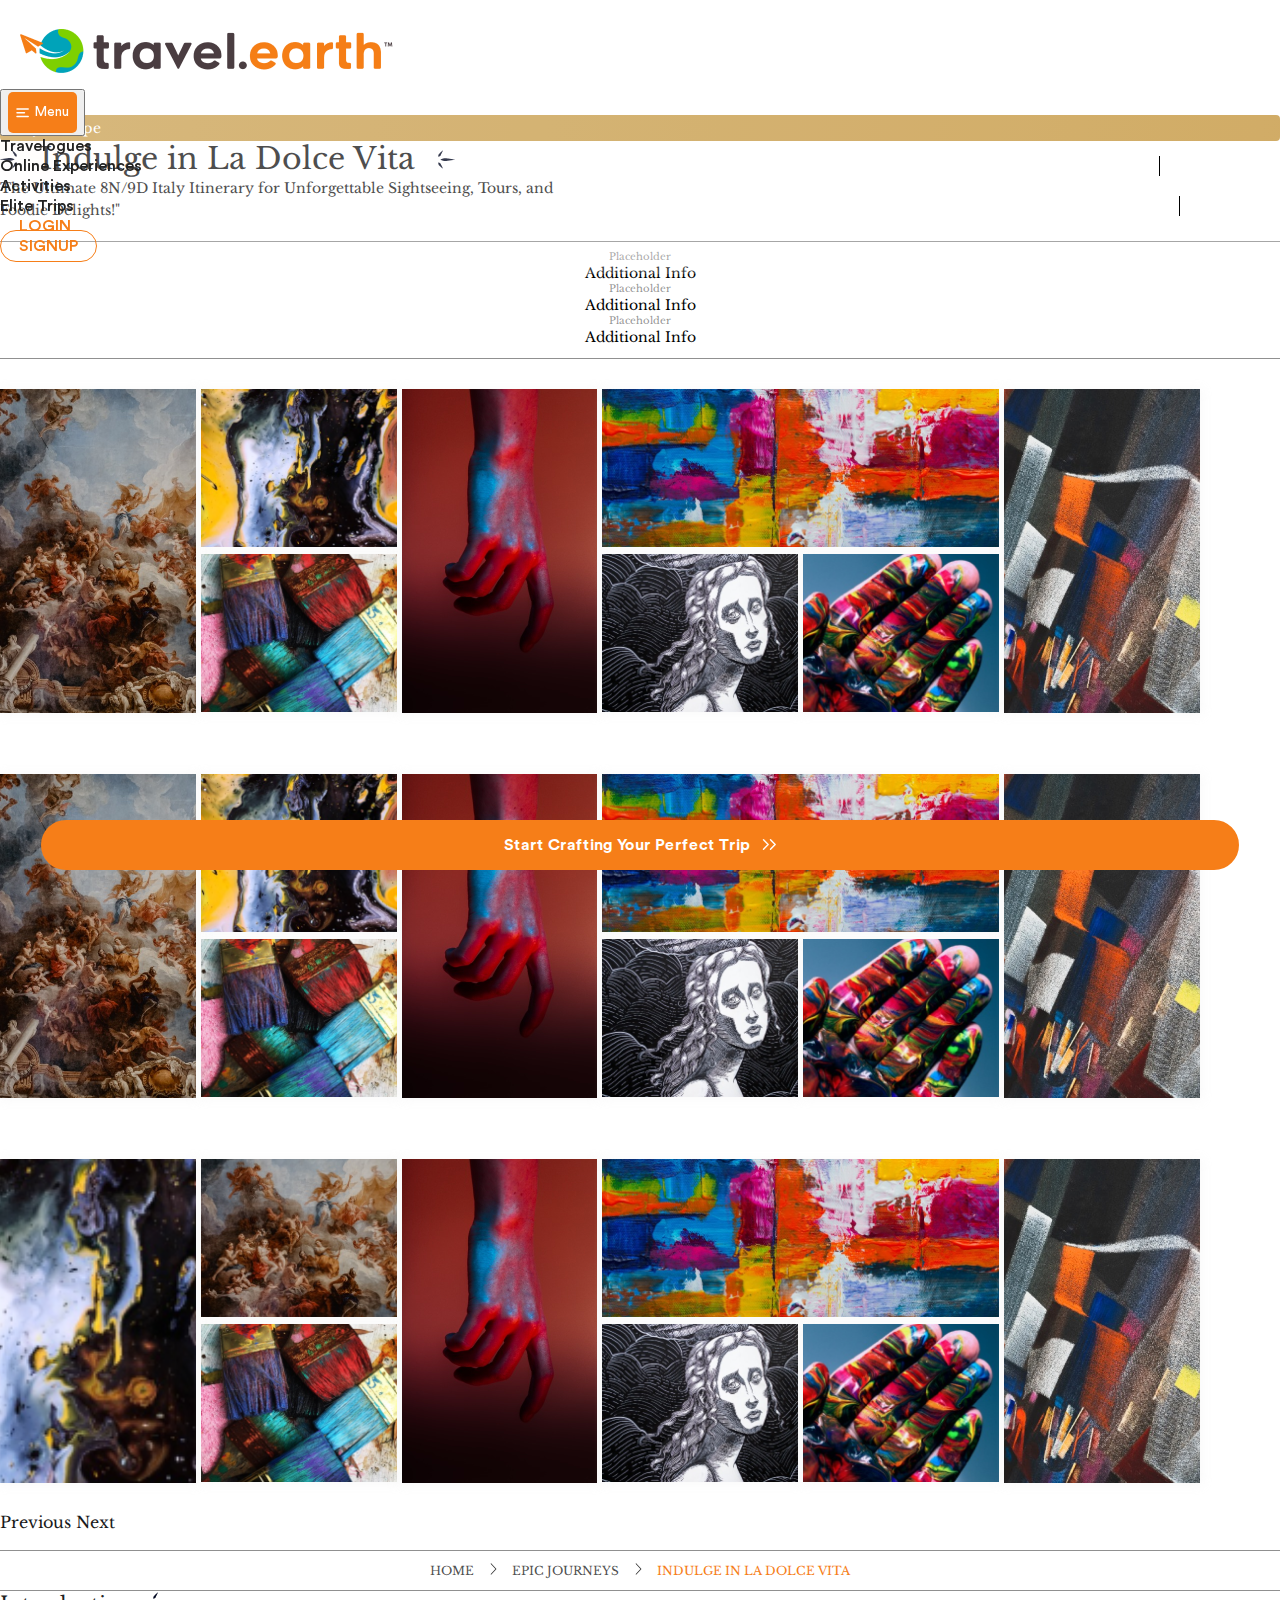
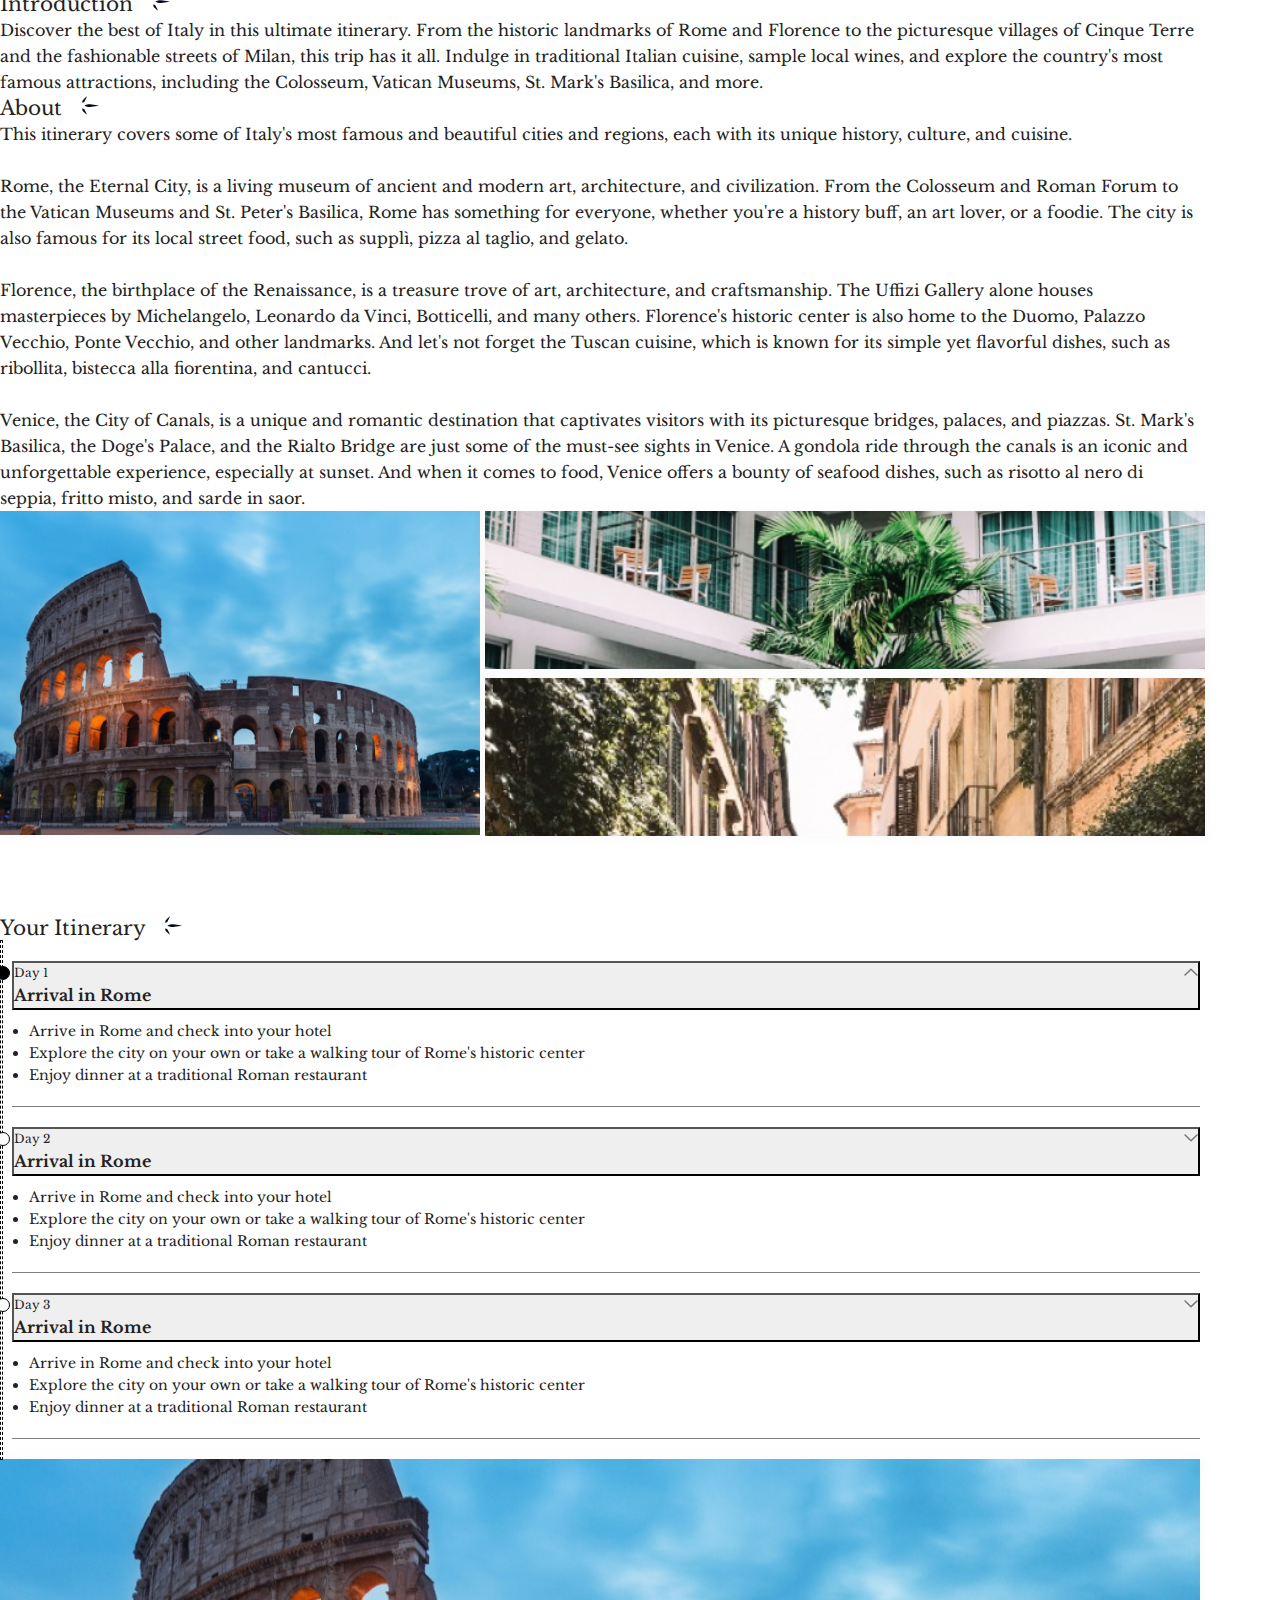
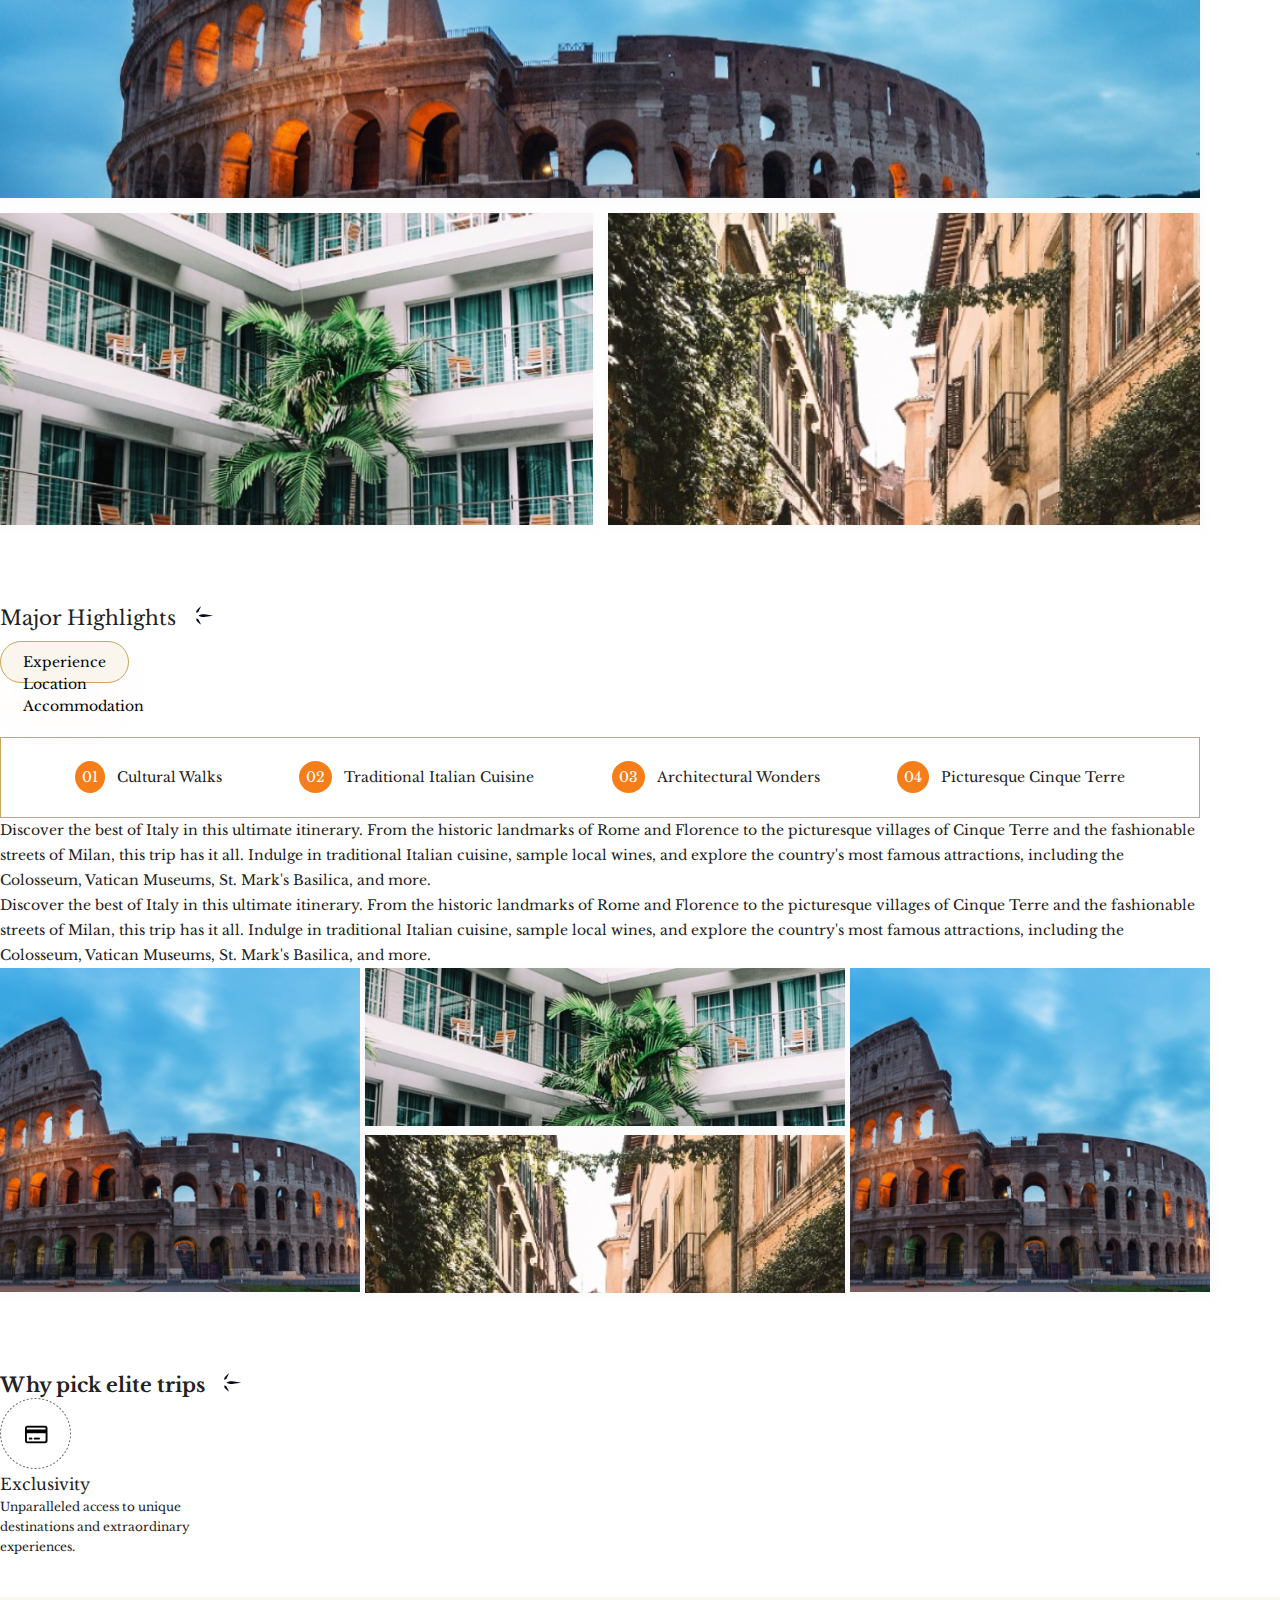
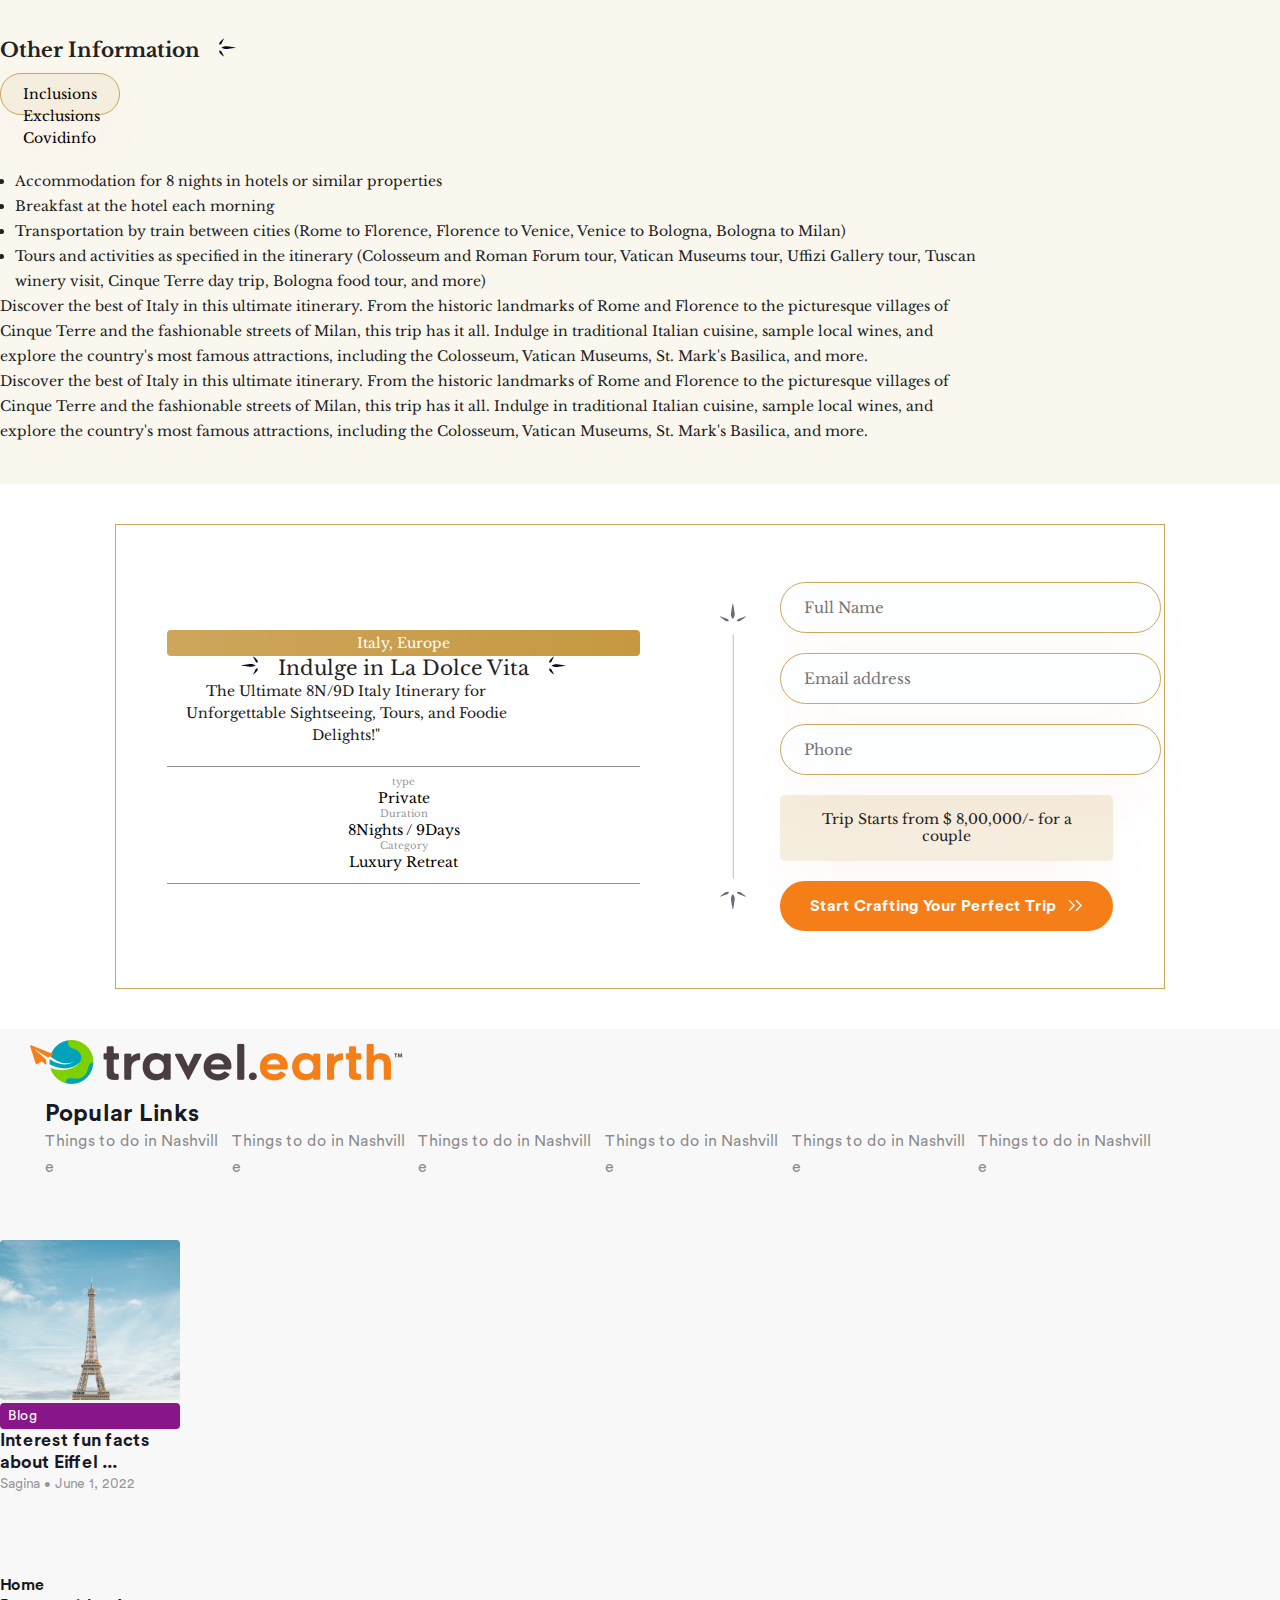
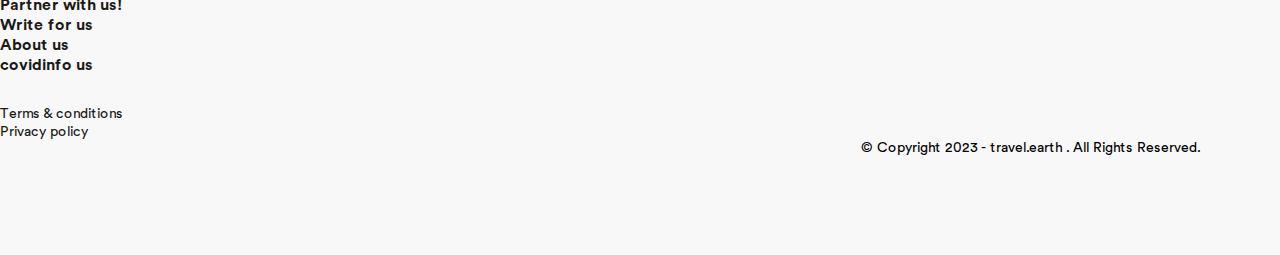
<file: elite-trips-inner.html>
<!DOCTYPE html>
<html lang="en">
  <head>
    <meta charset="UTF-8" />
    <meta http-equiv="X-UA-Compatible" content="IE=edge" />
    <meta name="viewport" content="width=device-width, initial-scale=1.0" />
    <link
      rel="stylesheet"
      href="https://cdn.jsdelivr.net/npm/bootstrap@4.6.2/dist/css/bootstrap.min.css"
      integrity="sha384-xOolHFLEh07PJGoPkLv1IbcEPTNtaed2xpHsD9ESMhqIYd0nLMwNLD69Npy4HI+N"
      crossorigin="anonymous"
    />
    <link rel="stylesheet" href="./styles.css" />
    <link rel="stylesheet" href="./responsive.css" />
    <title>Elite Trips Inner Page</title>
  </head>
  <body class="">
    <!-- Header -->
    <header id="myHeader">
      <div class="container">
        <!--  -->
        <nav
          class="p-0 navbar navbar-expand-lg align-items-center justify-content-between bg-transparent"
        >
          <div class="site-logo">
            <a href="">
              <img src="./images/header-logo.png" alt="" class="img-fluid" />
            </a>
          </div>
          <button
            class="navbar-toggler"
            type="button"
            data-toggle="collapse"
            data-target="#navbarSupportedContent"
            aria-controls="navbarSupportedContent"
            aria-expanded="false"
            aria-label="Toggle navigation"
          >
            <span class="navbar-toggler-mobile">
              <svg
                xmlns="http://www.w3.org/2000/svg"
                width="13"
                height="10"
                viewBox="0 0 13 10"
                fill="none"
              >
                <path
                  fill-rule="evenodd"
                  clip-rule="evenodd"
                  d="M12.2015 8.46768H1H12.2015Z"
                  fill="white"
                />
                <path
                  d="M12.2015 8.46768H1"
                  stroke="white"
                  stroke-width="1.5"
                  stroke-linecap="round"
                  stroke-linejoin="round"
                />
                <path
                  fill-rule="evenodd"
                  clip-rule="evenodd"
                  d="M8.46769 4.73386H1H8.46769Z"
                  fill="white"
                />
                <path
                  d="M8.46769 4.73386H1"
                  stroke="white"
                  stroke-width="1.5"
                  stroke-linecap="round"
                  stroke-linejoin="round"
                />
                <path
                  fill-rule="evenodd"
                  clip-rule="evenodd"
                  d="M12.2015 1H1H12.2015Z"
                  fill="white"
                />
                <path
                  d="M12.2015 1H1"
                  stroke="white"
                  stroke-width="1.5"
                  stroke-linecap="round"
                  stroke-linejoin="round"
                />
              </svg>
              Menu
            </span>
          </button>

          <div
            class="collapse navbar-collapse justify-content-end"
            id="navbarSupportedContent"
          >
            <div class="header_menu">
              <ul class="d-flex align-items-center justify-content-between">
                <li><a href="">Travelogues</a></li>
                <li><a href="">Online Experiences</a></li>
                <li><a href="">Activities</a></li>
                <li><a href="">Elite Trips</a></li>
                <li><a href="" class="login">Login</a></li>
                <li><a href="" class="signup">Signup</a></li>
              </ul>
            </div>
          </div>
        </nav>
        <!--  -->
      </div>
    </header>

    <div class="mt-70px p-0"></div>

    <div class="section-normal-padding trip-inner-page">
      <section class="trip-intro-banner font-basker pb-sm-0 pt-sm-0">
        <div class="text-center">
          <div class="tag tag-brown d-inline-block mb-2">Italy, Europe</div>
          <h2
            class="heading-icons color-222222 font-30 lh-36 pb-3 pt-2 font-sm-10 lh-sm-16"
          >
            Indulge in La Dolce Vita
          </h2>
          <p class="font-14 lh-22 color-222222 mw-lg-50 pt-2 mw-584px m-auto">
            The Ultimate 8N/9D Italy Itinerary for Unforgettable Sightseeing,
            Tours, and Foodie Delights!"
          </p>
        </div>
        <div
          class="info-items-block d-flex align-items-center justify-content-center"
        >
          <div class="info-item">
            <div class="font-10 lh-16 text-uppercase mb-1 color-22222280">
              Placeholder
            </div>
            <div class="font-14 lh-22">Additional Info</div>
          </div>
          <div class="info-item">
            <div class="font-10 lh-16 text-uppercase mb-1 color-22222280">
              Placeholder
            </div>
            <div class="font-14 lh-22">Additional Info</div>
          </div>
          <div class="info-item">
            <div class="font-10 lh-16 text-uppercase mb-1 color-22222280">
              Placeholder
            </div>
            <div class="font-14 lh-22">Additional Info</div>
          </div>
        </div>

        <!--  -->
        <div class="container">
          <!-- Reference Grid for 8 image layout -->
          <div class="eight_image_grid d-none">
            <img src="./images/grid-8-dummy/grid-8-dummy-1.png" alt="" />
            <img src="./images/grid-8-dummy/grid-8-dummy-2.png" alt="" />
            <img src="./images/grid-8-dummy/grid-8-dummy-3.png" alt="" />
            <img src="./images/grid-8-dummy/grid-8-dummy-4.png" alt="" />
            <img src="./images/grid-8-dummy/grid-8-dummy-5.png" alt="" />
            <img src="./images/grid-8-dummy/grid-8-dummy-6.png" alt="" />
            <img src="./images/grid-8-dummy/grid-8-dummy-7.png" alt="" />
            <img src="./images/grid-8-dummy/grid-8-dummy-8.png" alt="" />
          </div>

          <!--  -->
          <div
            id="elite-innercarouselIndicators"
            class="carousel slide h-100"
            data-ride="carousel"
          >
            <ol class="carousel-indicators d-none">
              <li
                data-target="#elite-innercarouselIndicators"
                data-slide-to="0"
                class="active"
              ></li>
              <li
                data-target="#elite-innercarouselIndicators"
                data-slide-to="1"
              ></li>
              <li
                data-target="#elite-innercarouselIndicators"
                data-slide-to="2"
              ></li>
            </ol>
            <div class="carousel-inner">
              <div class="carousel-item active">
                <div class="eight_image_grid">
                  <img src="./images/grid-8-dummy/grid-8-dummy-1.png" alt="" />
                  <img src="./images/grid-8-dummy/grid-8-dummy-2.png" alt="" />
                  <img src="./images/grid-8-dummy/grid-8-dummy-3.png" alt="" />
                  <img src="./images/grid-8-dummy/grid-8-dummy-4.png" alt="" />
                  <img src="./images/grid-8-dummy/grid-8-dummy-5.png" alt="" />
                  <img src="./images/grid-8-dummy/grid-8-dummy-6.png" alt="" />
                  <img src="./images/grid-8-dummy/grid-8-dummy-7.png" alt="" />
                  <img src="./images/grid-8-dummy/grid-8-dummy-8.png" alt="" />
                </div>
              </div>
              <div class="carousel-item">
                <div class="eight_image_grid">
                  <img src="./images/grid-8-dummy/grid-8-dummy-2.png" alt="" />
                  <img src="./images/grid-8-dummy/grid-8-dummy-1.png" alt="" />
                  <img src="./images/grid-8-dummy/grid-8-dummy-3.png" alt="" />
                  <img src="./images/grid-8-dummy/grid-8-dummy-4.png" alt="" />
                  <img src="./images/grid-8-dummy/grid-8-dummy-5.png" alt="" />
                  <img src="./images/grid-8-dummy/grid-8-dummy-6.png" alt="" />
                  <img src="./images/grid-8-dummy/grid-8-dummy-7.png" alt="" />
                  <img src="./images/grid-8-dummy/grid-8-dummy-8.png" alt="" />
                </div>
              </div>
            </div>
            <div class="carousel-arrows">
              <a
                class="carousel-control-prev"
                href="#elite-innercarouselIndicators"
                role="button"
                data-slide="prev"
              >
                <span
                  class="carousel-control-prev-icon"
                  aria-hidden="true"
                ></span>
                <span class="sr-only">Previous</span>
              </a>
              <a
                class="carousel-control-next"
                href="#elite-innercarouselIndicators"
                role="button"
                data-slide="next"
              >
                <span
                  class="carousel-control-next-icon"
                  aria-hidden="true"
                ></span>
                <span class="sr-only">Next</span>
              </a>
            </div>
          </div>
          <!--  -->
        </div>

        <!--  -->

        <div class="inner-breadcrumb">
          <span>Home</span>
          <span>Epic journeys</span>
          <span>Indulge in la dolce vita</span>
        </div>
        <div class="content_part container pt-md-5 mt-lg-0 pt-4 mt-1">
          <div class="mb-lg-5 mb-4">
            <h5
              class="color-222222 font-20 lh-26 mb-3 heading-after font-sm-15 lh-sm-19"
            >
              Introduction
            </h5>
            <p class="color-222222 font-16 lh-26 mb-3 font-sm-12 lh-sm-19">
              Discover the best of Italy in this ultimate itinerary. From the
              historic landmarks of Rome and Florence to the picturesque
              villages of Cinque Terre and the fashionable streets of Milan,
              this trip has it all. Indulge in traditional Italian cuisine,
              sample local wines, and explore the country's most famous
              attractions, including the Colosseum, Vatican Museums, St. Mark's
              Basilica, and more.
            </p>
          </div>
          <div class="mb-lg-4 mb-3">
            <h5
              class="color-222222 font-20 lh-26 mb-3 heading-after font-sm-15 lh-sm-19"
            >
              About
            </h5>
            <p class="color-222222 font-16 lh-26 mb-3 font-sm-12 lh-sm-19">
              This itinerary covers some of Italy's most famous and beautiful
              cities and regions, each with its unique history, culture, and
              cuisine.<br /><br />
              Rome, the Eternal City, is a living museum of ancient and modern
              art, architecture, and civilization. From the Colosseum and Roman
              Forum to the Vatican Museums and St. Peter's Basilica, Rome has
              something for everyone, whether you're a history buff, an art
              lover, or a foodie. The city is also famous for its local street
              food, such as supplì, pizza al taglio, and gelato.<br /><br />
              Florence, the birthplace of the Renaissance, is a treasure trove
              of art, architecture, and craftsmanship. The Uffizi Gallery alone
              houses masterpieces by Michelangelo, Leonardo da Vinci,
              Botticelli, and many others. Florence's historic center is also
              home to the Duomo, Palazzo Vecchio, Ponte Vecchio, and other
              landmarks. And let's not forget the Tuscan cuisine, which is known
              for its simple yet flavorful dishes, such as ribollita, bistecca
              alla fiorentina, and cantucci.<br /><br />
              Venice, the City of Canals, is a unique and romantic destination
              that captivates visitors with its picturesque bridges, palaces,
              and piazzas. St. Mark's Basilica, the Doge's Palace, and the
              Rialto Bridge are just some of the must-see sights in Venice. A
              gondola ride through the canals is an iconic and unforgettable
              experience, especially at sunset. And when it comes to food,
              Venice offers a bounty of seafood dishes, such as risotto al nero
              di seppia, fritto misto, and sarde in saor.
            </p>
          </div>
          <div class="three_image_grid image_one_side">
            <img src="./images/3imagegrid-1.png" alt="" class="img-fluid" />
            <img src="./images/3imagegrid-2.png" alt="" class="img-fluid" />
            <img src="./images/3imagegrid-3.png" alt="" class="img-fluid" />
          </div>
        </div>
      </section>

      <section class="font-basker pb-sm-0">
        <div class="container">
          <h5
            class="color-222222 font-20 lh-26 mb-lg-4 mb-3 pb-lg-0 pb-1 heading-after font-sm-15 lh-sm-19"
          >
            Your Itinerary
          </h5>
          <div class="row">
            <div class="col-12 col-md-6">
              <!--  -->
              <div id="accordion_itinerary">
                <div class="card">
                  <div class="card-header" id="headingOne">
                    <h5 class="mb-0">
                      <button
                        class="btn btn-link"
                        data-toggle="collapse"
                        data-target="#collapseOne"
                        aria-expanded="true"
                        aria-controls="collapseOne"
                      >
                        <span>Day 1</span>
                        Arrival in Rome
                      </button>
                    </h5>
                  </div>

                  <div
                    id="collapseOne"
                    class="collapse show"
                    aria-labelledby="headingOne"
                    data-parent="#accordion_itinerary"
                  >
                    <div class="card-body">
                      <ul>
                        <li>Arrive in Rome and check into your hotel</li>
                        <li>
                          Explore the city on your own or take a walking tour of
                          Rome's historic center
                        </li>
                        <li>Enjoy dinner at a traditional Roman restaurant</li>
                      </ul>
                    </div>
                  </div>
                </div>
                <div class="card">
                  <div class="card-header" id="headingTwo">
                    <h5 class="mb-0">
                      <button
                        class="btn btn-link collapsed"
                        data-toggle="collapse"
                        data-target="#collapseTwo"
                        aria-expanded="false"
                        aria-controls="collapseTwo"
                      >
                        <span>Day 2</span>
                        Arrival in Rome
                      </button>
                    </h5>
                  </div>
                  <div
                    id="collapseTwo"
                    class="collapse"
                    aria-labelledby="headingTwo"
                    data-parent="#accordion_itinerary"
                  >
                    <div class="card-body">
                      <ul>
                        <li>Arrive in Rome and check into your hotel</li>
                        <li>
                          Explore the city on your own or take a walking tour of
                          Rome's historic center
                        </li>
                        <li>Enjoy dinner at a traditional Roman restaurant</li>
                      </ul>
                    </div>
                  </div>
                </div>
                <div class="card">
                  <div class="card-header" id="headingThree">
                    <h5 class="mb-0">
                      <button
                        class="btn btn-link collapsed"
                        data-toggle="collapse"
                        data-target="#collapseThree"
                        aria-expanded="false"
                        aria-controls="collapseThree"
                      >
                        <span>Day 3</span>
                        Arrival in Rome
                      </button>
                    </h5>
                  </div>
                  <div
                    id="collapseThree"
                    class="collapse"
                    aria-labelledby="headingThree"
                    data-parent="#accordion_itinerary"
                  >
                    <div class="card-body">
                      <ul>
                        <li>Arrive in Rome and check into your hotel</li>
                        <li>
                          Explore the city on your own or take a walking tour of
                          Rome's historic center
                        </li>
                        <li>Enjoy dinner at a traditional Roman restaurant</li>
                      </ul>
                    </div>
                  </div>
                </div>
              </div>
              <!--  -->
            </div>
            <div class="col-12 col-md-6">
              <div class="three_image_grid image_one_top mt-md-0 mt-4">
                <img src="./images/3imagegrid-1.png" alt="" class="img-fluid" />
                <img src="./images/3imagegrid-2.png" alt="" class="img-fluid" />
                <img src="./images/3imagegrid-3.png" alt="" class="img-fluid" />
              </div>
            </div>
          </div>
        </div>
      </section>

      <section class="font-basker pb-sm-0">
        <div class="container">
          <h5
            class="color-222222 font-20 lh-26 mb-lg-3 mb-0 heading-after font-sm-15 lh-sm-19"
          >
            Major Highlights
          </h5>
          <!--  -->
          <ul class="nav nav-tabs" id="highlightsTab" role="tablist">
            <li class="nav-item">
              <a
                class="nav-link active"
                id="experience-tab"
                data-toggle="tab"
                href="#experience"
                role="tab"
                aria-controls="experience"
                aria-selected="true"
                >experience</a
              >
            </li>
            <li class="nav-item">
              <a
                class="nav-link"
                id="location-tab"
                data-toggle="tab"
                href="#location"
                role="tab"
                aria-controls="location"
                aria-selected="false"
                >location</a
              >
            </li>
            <li class="nav-item">
              <a
                class="nav-link"
                id="accommodation-tab"
                data-toggle="tab"
                href="#accommodation"
                role="tab"
                aria-controls="accommodation"
                aria-selected="false"
                >accommodation</a
              >
            </li>
          </ul>
          <div class="tab-content" id="highlightsTabContent">
            <div
              class="tab-pane fade show active"
              id="experience"
              role="tabpanel"
              aria-labelledby="experience-tab"
            >
              <ul class="orange_box">
                <li><span>01</span>Cultural Walks</li>
                <li><span>02</span>Traditional Italian Cuisine</li>
                <li><span>03</span>Architectural Wonders</li>
                <li><span>04</span>Picturesque Cinque Terre</li>
              </ul>
            </div>
            <div
              class="tab-pane fade"
              id="location"
              role="tabpanel"
              aria-labelledby="location-tab"
            >
              <p class="color-222222 font-14 lh-26 mb-3">
                Discover the best of Italy in this ultimate itinerary. From the
                historic landmarks of Rome and Florence to the picturesque
                villages of Cinque Terre and the fashionable streets of Milan,
                this trip has it all. Indulge in traditional Italian cuisine,
                sample local wines, and explore the country's most famous
                attractions, including the Colosseum, Vatican Museums, St.
                Mark's Basilica, and more.
              </p>
            </div>
            <div
              class="tab-pane fade"
              id="accommodation"
              role="tabpanel"
              aria-labelledby="accommodation-tab"
            >
              <p class="color-222222 font-14 lh-26 mb-3">
                Discover the best of Italy in this ultimate itinerary. From the
                historic landmarks of Rome and Florence to the picturesque
                villages of Cinque Terre and the fashionable streets of Milan,
                this trip has it all. Indulge in traditional Italian cuisine,
                sample local wines, and explore the country's most famous
                attractions, including the Colosseum, Vatican Museums, St.
                Mark's Basilica, and more.
              </p>
            </div>
          </div>
          <!--  -->
          <div class="four_image_grid image_one_side mt-md-5 mt-1 pt-2">
            <img src="./images/3imagegrid-1.png" alt="" class="img-fluid" />
            <img src="./images/3imagegrid-2.png" alt="" class="img-fluid" />
            <img src="./images/3imagegrid-3.png" alt="" class="img-fluid" />
            <img src="./images/3imagegrid-1.png" alt="" class="img-fluid" />
          </div>
        </div>
      </section>

      <section class="font-basker">
        <div class="container">
          <h5
            class="color-222222 font-20 lh-26 mb-md-5 mb-4 heading-after font-sm-15 lh-sm-19 font-basker-bold"
          >
            Why pick elite trips
          </h5>
          <div class="why_pick_elite">
            <div class="why_pick_elite_point color-222222 font-basker">
              <img src="./images/ej-1.png" alt="" class="img-fluid mb-3" />
              <div class="font-16 lh-26 mb-1 font-sm-14 lh-sm-22">
                Exclusivity
              </div>
              <p class="font-12 lh-20 font-sm-10 lh-sm-16">
                Unparalleled access to unique destinations and extraordinary
                experiences.
              </p>
            </div>
          </div>
        </div>
      </section>

      <section class="font-basker bg-light-yellow mb-lg-3 mb-0">
        <div class="container py-3">
          <h5
            class="color-222222 font-20 lh-26 mb-2 heading-after font-sm-15 lh-sm-19 font-basker-bold"
          >
            Other Information
          </h5>
          <!--  -->
          <ul class="nav nav-tabs" id="otherinfoTab" role="tablist">
            <li class="nav-item">
              <a
                class="nav-link active"
                id="inclusions-tab"
                data-toggle="tab"
                href="#inclusions"
                role="tab"
                aria-controls="inclusions"
                aria-selected="true"
                >inclusions</a
              >
            </li>
            <li class="nav-item">
              <a
                class="nav-link"
                id="exclusions-tab"
                data-toggle="tab"
                href="#exclusions"
                role="tab"
                aria-controls="exclusions"
                aria-selected="false"
                >exclusions</a
              >
            </li>
            <li class="nav-item">
              <a
                class="nav-link"
                id="covidinfo-tab"
                data-toggle="tab"
                href="#covidinfo"
                role="tab"
                aria-controls="covidinfo"
                aria-selected="false"
                >covidinfo</a
              >
            </li>
          </ul>
          <div class="tab-content" id="otherinfoTabContent">
            <div
              class="tab-pane fade show active"
              id="inclusions"
              role="tabpanel"
              aria-labelledby="inclusions-tab"
            >
              <ul>
                <li>
                  Accommodation for 8 nights in hotels or similar properties
                </li>
                <li>Breakfast at the hotel each morning</li>
                <li>
                  Transportation by train between cities (Rome to Florence,
                  Florence to Venice, Venice to Bologna, Bologna to Milan)
                </li>
                <li>
                  Tours and activities as specified in the itinerary (Colosseum
                  and Roman Forum tour, Vatican Museums tour, Uffizi Gallery
                  tour, Tuscan winery visit, Cinque Terre day trip, Bologna food
                  tour, and more)
                </li>
              </ul>
            </div>
            <div
              class="tab-pane fade"
              id="exclusions"
              role="tabpanel"
              aria-labelledby="exclusions-tab"
            >
              <p class="color-222222 font-14 lh-26 mb-3">
                Discover the best of Italy in this ultimate itinerary. From the
                historic landmarks of Rome and Florence to the picturesque
                villages of Cinque Terre and the fashionable streets of Milan,
                this trip has it all. Indulge in traditional Italian cuisine,
                sample local wines, and explore the country's most famous
                attractions, including the Colosseum, Vatican Museums, St.
                Mark's Basilica, and more.
              </p>
            </div>
            <div
              class="tab-pane fade"
              id="covidinfo"
              role="tabpanel"
              aria-labelledby="covidinfo-tab"
            >
              <p class="color-222222 font-14 lh-26 mb-3">
                Discover the best of Italy in this ultimate itinerary. From the
                historic landmarks of Rome and Florence to the picturesque
                villages of Cinque Terre and the fashionable streets of Milan,
                this trip has it all. Indulge in traditional Italian cuisine,
                sample local wines, and explore the country's most famous
                attractions, including the Colosseum, Vatican Museums, St.
                Mark's Basilica, and more.
              </p>
            </div>
          </div>
          <!--  -->
        </div>
      </section>

      <section class="font-basker">
        <div class="elite-trip-form">
          <div class="content_side">
            <div class="tag tag-brown d-inline-block mb-2">Italy, Europe</div>
            <h2
              class="heading-icons color-222222 font-20 lh-24 py-3 font-sm-18 lh-sm-22"
            >
              Indulge in La Dolce Vita
            </h2>
            <p
              class="font-14 lh-22 color-222222 pt-2 mw-358px m-auto font-sm-10 lh-sm-16"
            >
              The Ultimate 8N/9D Italy Itinerary for Unforgettable Sightseeing,
              Tours, and Foodie Delights!"
            </p>
            <div
              class="info-items-block d-flex align-items-center justify-content-center"
            >
              <div class="info-item">
                <div class="font-10 lh-16 text-uppercase mb-1 color-22222280">
                  type
                </div>
                <div class="font-14 lh-22">Private</div>
              </div>
              <div class="info-item">
                <div class="font-10 lh-16 text-uppercase mb-1 color-22222280">
                  Duration
                </div>
                <div class="font-14 lh-22">8Nights / 9Days</div>
              </div>
              <div class="info-item">
                <div class="font-10 lh-16 text-uppercase mb-1 color-22222280">
                  Category
                </div>
                <div class="font-14 lh-22">Luxury Retreat</div>
              </div>
            </div>
          </div>
          <div class="form_side">
            <form action="">
              <input type="text" placeholder="Full Name" />
              <input type="email" placeholder="Email address" />
              <input type="number" placeholder="Phone" />
              <div class="notes">
                Trip Starts from $ 8,00,000/- for a couple
              </div>
              <button>Start Crafting Your Perfect Trip</button>
            </form>
          </div>
        </div>
      </section>

      <div class="sticky-atc d-block d-md-none">
        <a href="!#">Start Crafting Your Perfect Trip</a>
      </div>
    </div>

    <!-- Footer -->
    <footer>
      <div class="container">
        <div class="footer_logo text-center my-4 py-4 mx-auto">
          <img src="./images/footer-logo.png" alt="" class="img-fluid" />
        </div>
        <div class="footer_first">
          <div class="text-center mb-3 color-191825 font-24 lh-29 csf-bold">
            Popular Links
          </div>
          <ul class="things_menu">
            <li><a href="">Things to do in Nashville</a></li>
            <li><a href="">Things to do in Nashville</a></li>
            <li><a href="">Things to do in Nashville</a></li>
            <li><a href="">Things to do in Nashville</a></li>
            <li><a href="">Things to do in Nashville</a></li>
            <li><a href="">Things to do in Nashville</a></li>
          </ul>
        </div>
        <div class="footer_middle">
          <div class="footer_blog_cards_wrap">
            <!-- footer_blog_card Starts -->
            <div class="footer_blog_card">
              <a href="" class="link-text">
                <div class="footer_blog_img_part mb-3">
                  <img
                    src="./images/footer-blog-img.png"
                    alt=""
                    class="img-fluid"
                  />
                  <div class="tag tag-violet position-absolute">Blog</div>
                </div>
                <div class="footer_blog_content_part pb-2">
                  <div
                    class="post_name font-18 lh-22 color-191825 mb-3 csf-bold"
                  >
                    Interest fun facts about Eiffel ...
                  </div>
                  <div
                    class="d-flex align-items-center justify-content-start font-14 lh-22"
                  >
                    <span>Sagina</span>
                    <span class="mx-2 font-12">•</span>
                    <span>June 1, 2022</span>
                  </div>
                </div>
              </a>
            </div>

            <!-- footer_blog_card Ends -->
          </div>
        </div>
        <div class="footer_last">
          <div class="footer_part_one">
            <ul
              class="footer_menu d-flex align-items-center justify-content-between"
            >
              <li><a href="">Home</a></li>
              <li><a href="">Partner with us!</a></li>
              <li><a href="">Write for us</a></li>
              <li><a href="">About us</a></li>
              <li><a href="">covidinfo us</a></li>
            </ul>
          </div>
          <div
            class="footer_part_two d-flex align-items-center justify-content-between"
          >
            <ul
              class="policy_menu d-flex align-items-center justify-content-start"
            >
              <li><a href="">Terms & conditions</a></li>
              <li><a href="">Privacy policy</a></li>
            </ul>
            <p class="copyright font-14">
              © Copyright 2023 - travel.earth . All Rights Reserved.
            </p>
          </div>
        </div>
      </div>
    </footer>

    <script>
      window.onscroll = function () {
        myFunction();
      };

      var header = document.getElementById("myHeader");
      var sticky = header.offsetTop;

      function myFunction() {
        if (window.pageYOffset > sticky) {
          header.classList.add("sticky");
        } else {
          header.classList.remove("sticky");
        }
      }
    </script>
    <script
      src="https://cdn.jsdelivr.net/npm/jquery@3.5.1/dist/jquery.slim.min.js"
      integrity="sha384-DfXdz2htPH0lsSSs5nCTpuj/zy4C+OGpamoFVy38MVBnE+IbbVYUew+OrCXaRkfj"
      crossorigin="anonymous"
    ></script>
    <script
      src="https://cdn.jsdelivr.net/npm/popper.js@1.16.1/dist/umd/popper.min.js"
      integrity="sha384-9/reFTGAW83EW2RDu2S0VKaIzap3H66lZH81PoYlFhbGU+6BZp6G7niu735Sk7lN"
      crossorigin="anonymous"
    ></script>
    <script
      src="https://cdn.jsdelivr.net/npm/bootstrap@4.6.2/dist/js/bootstrap.min.js"
      integrity="sha384-+sLIOodYLS7CIrQpBjl+C7nPvqq+FbNUBDunl/OZv93DB7Ln/533i8e/mZXLi/P+"
      crossorigin="anonymous"
    ></script>
  </body>
</html>
</file>
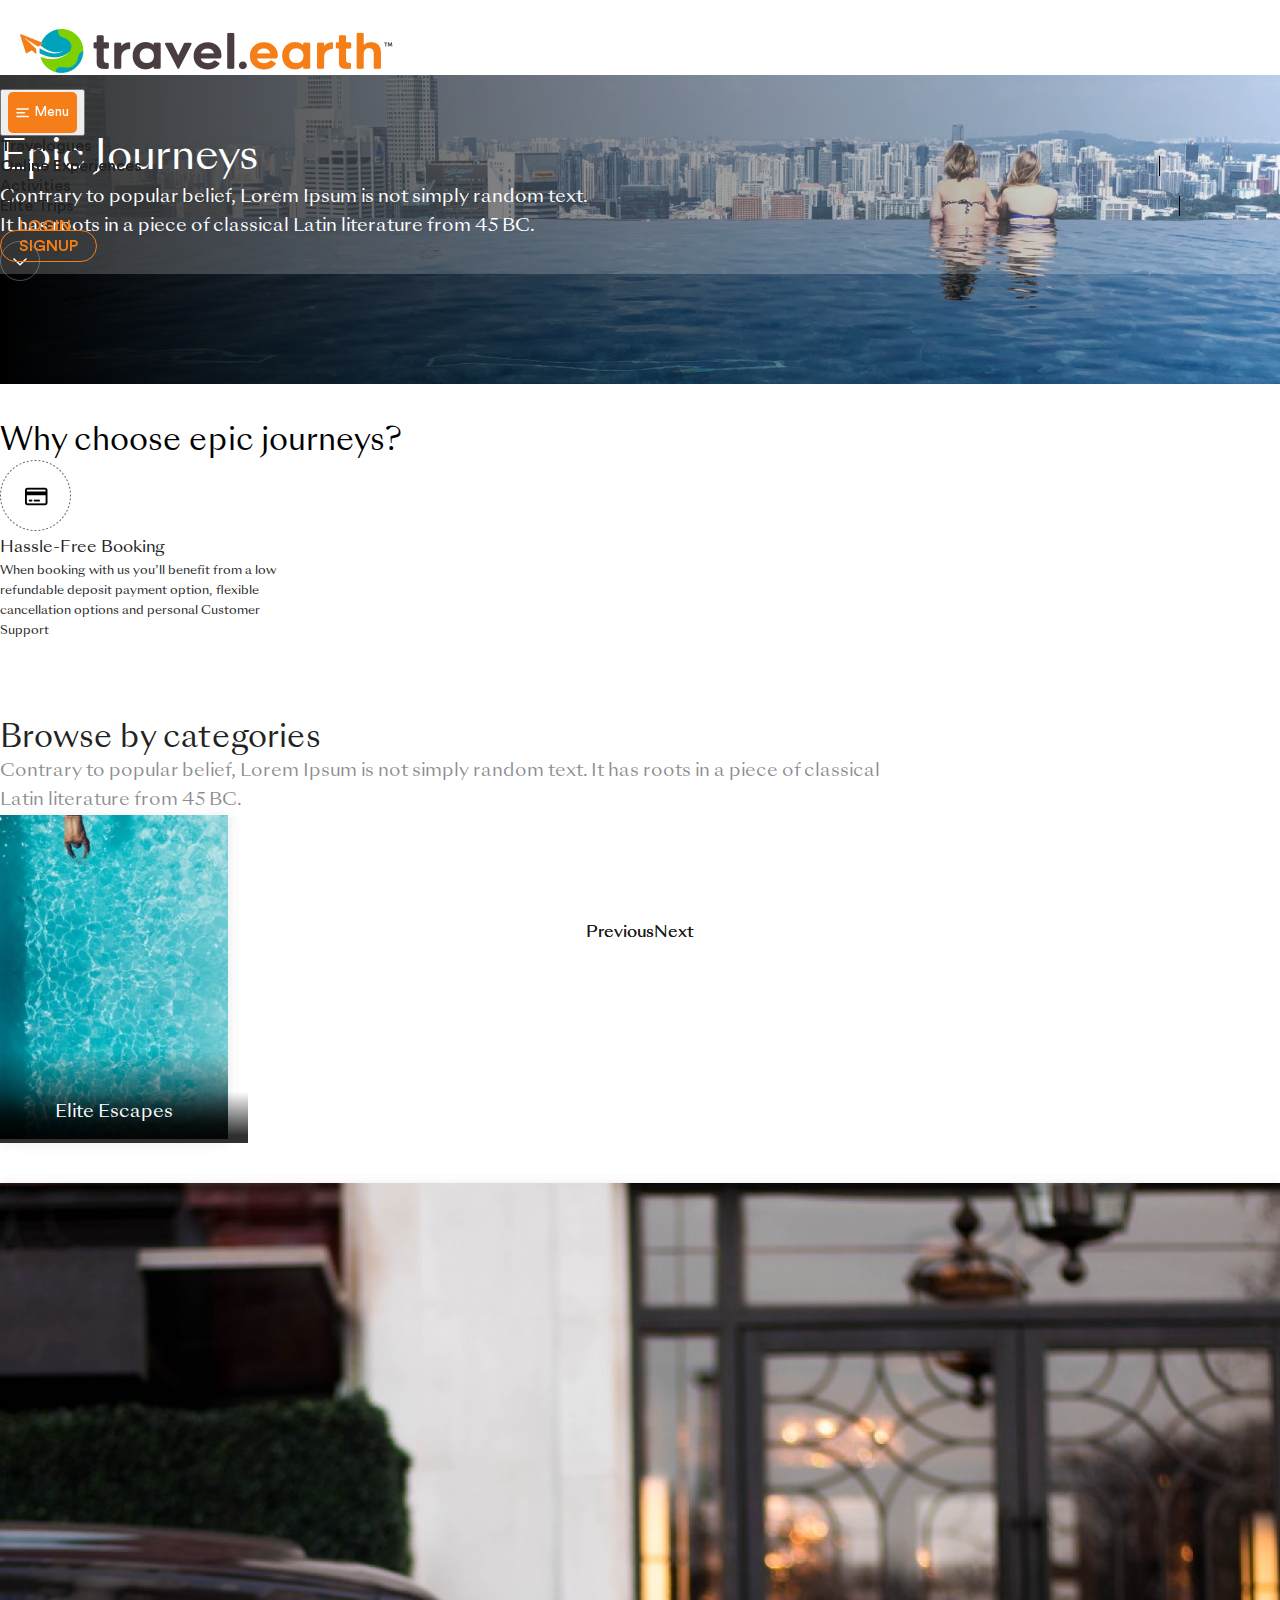
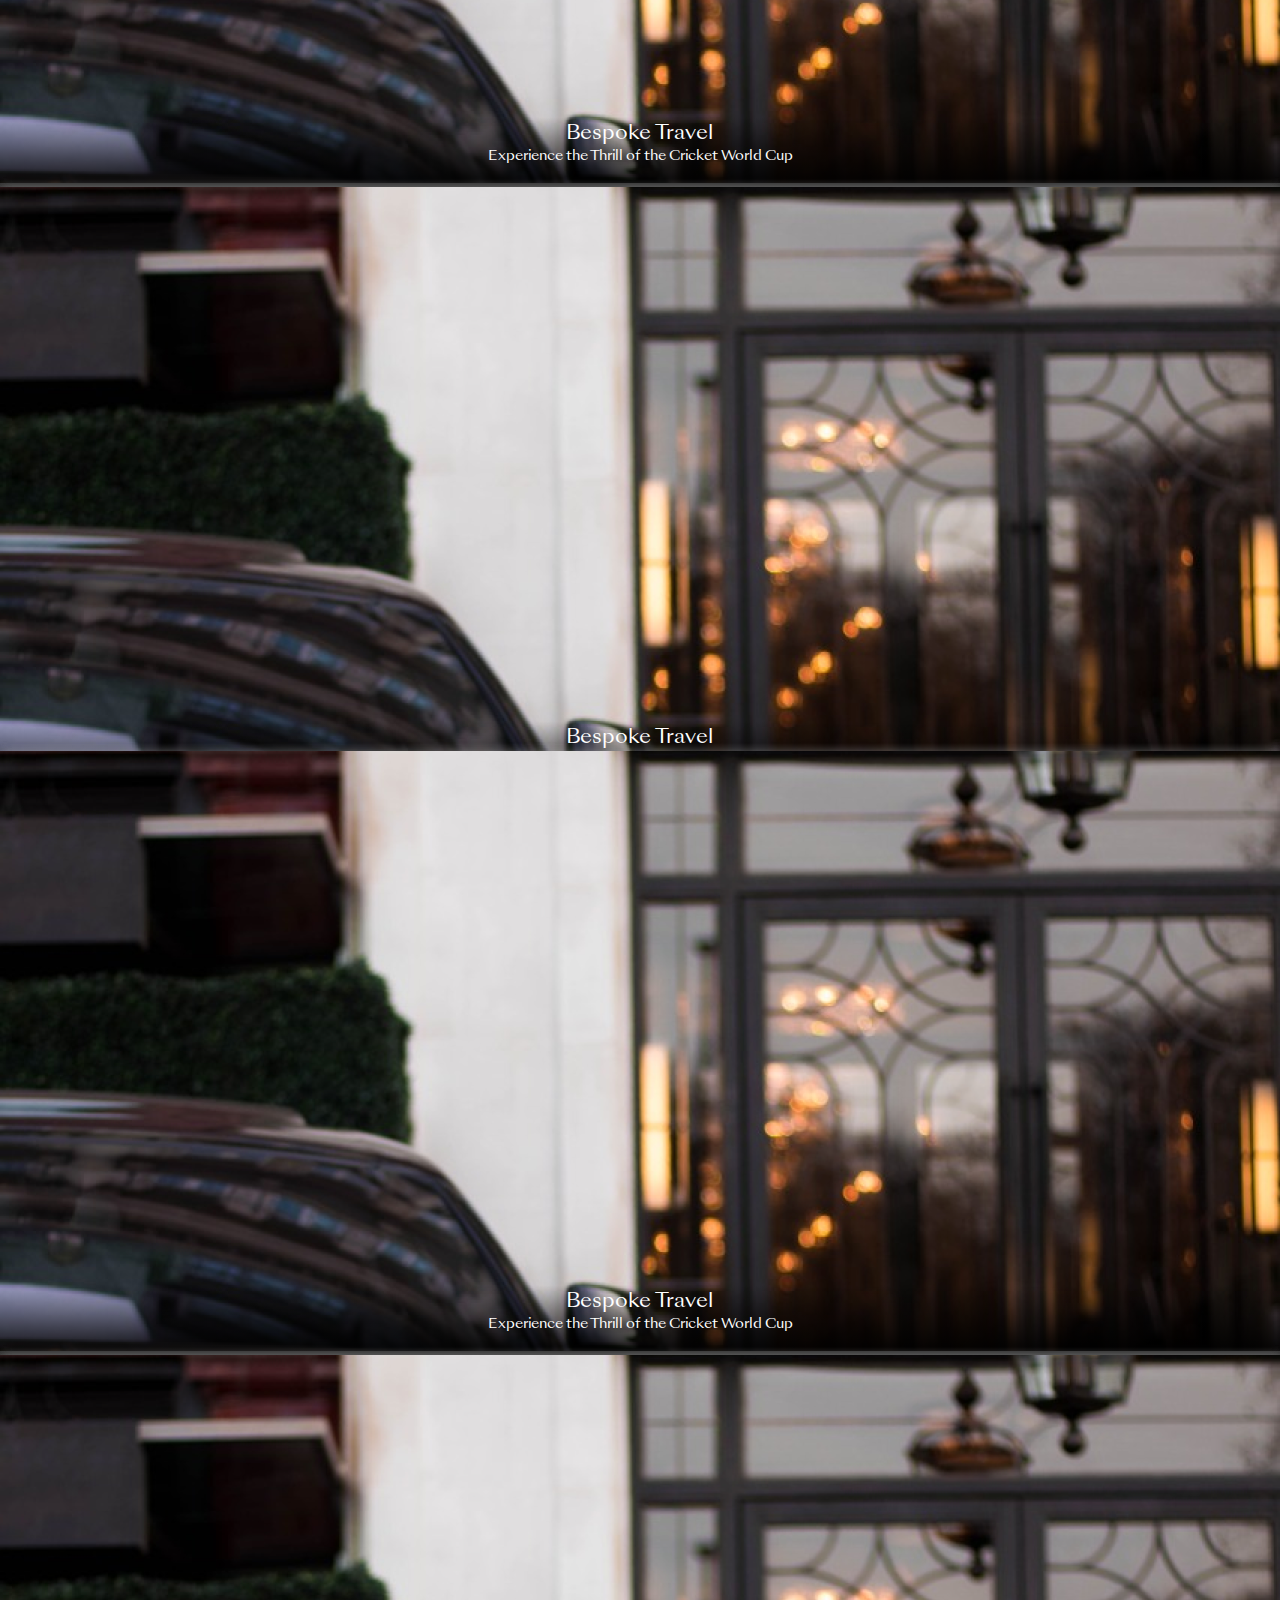
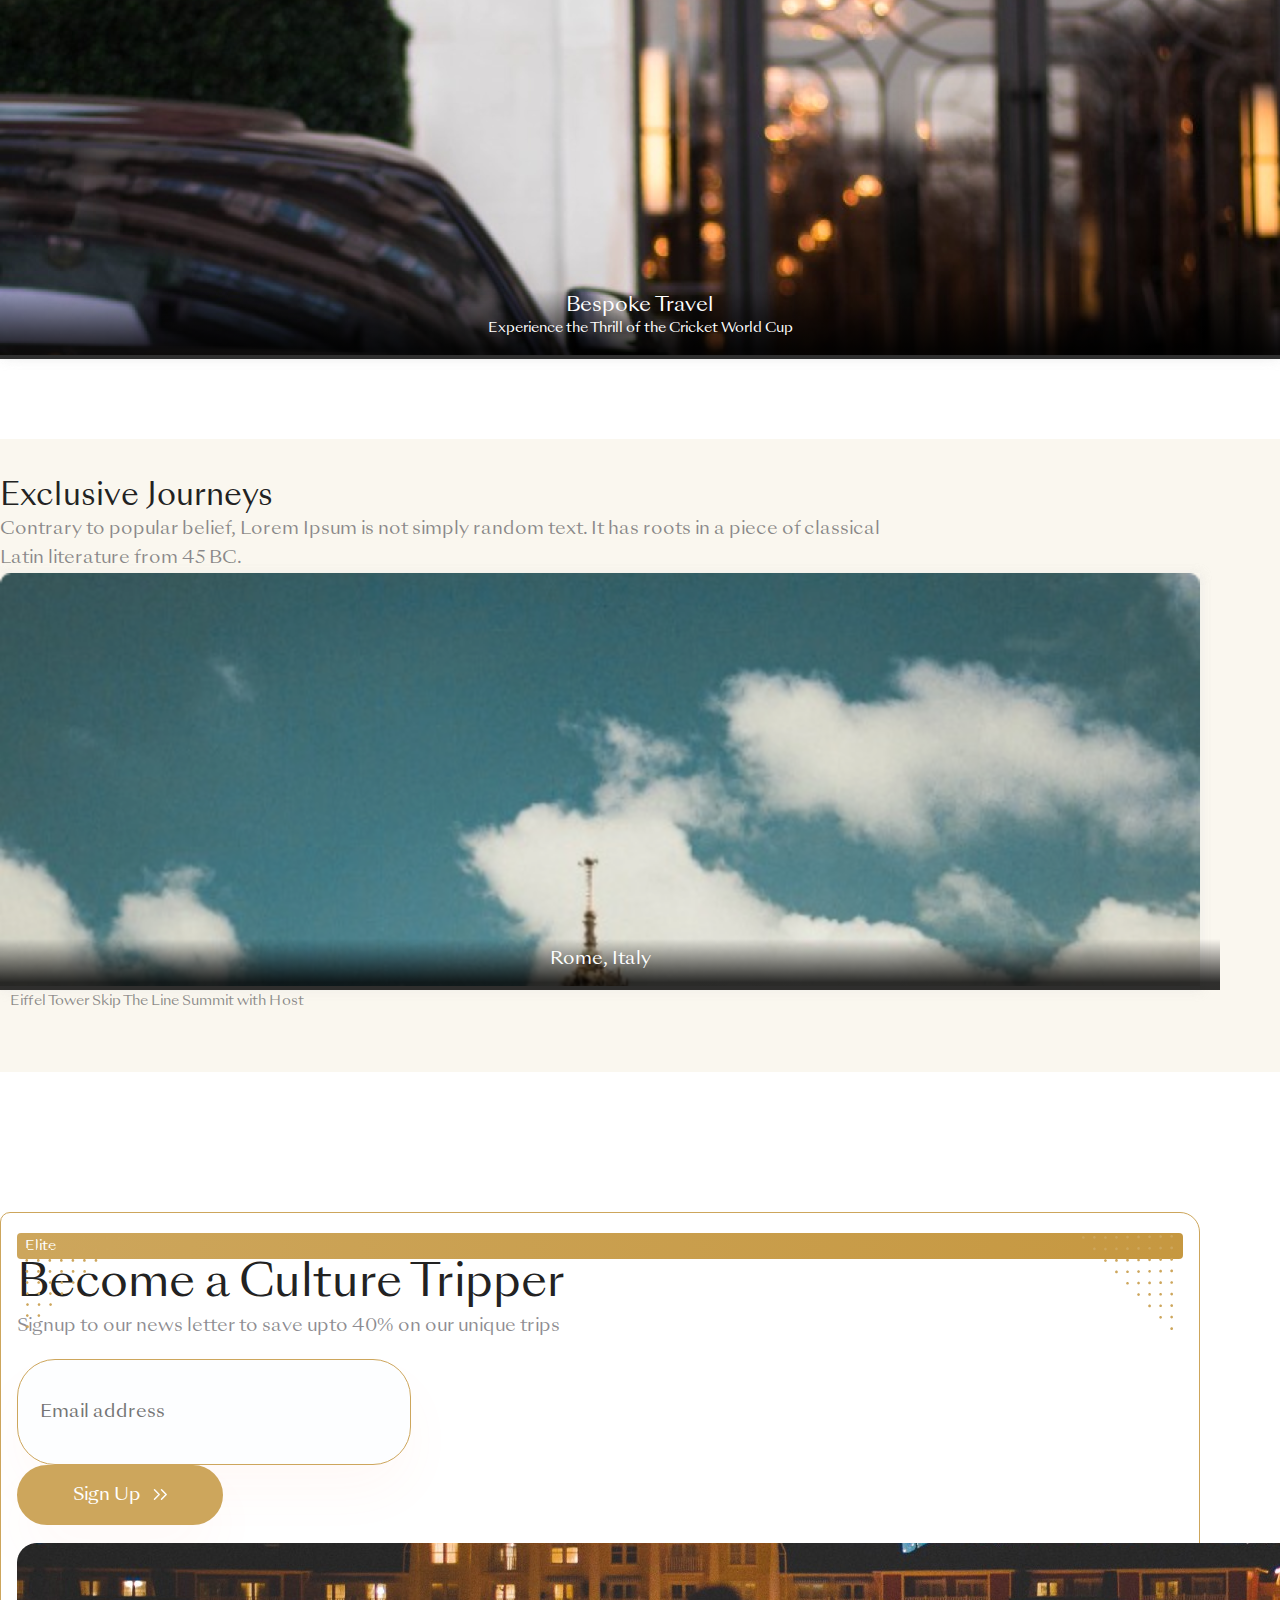
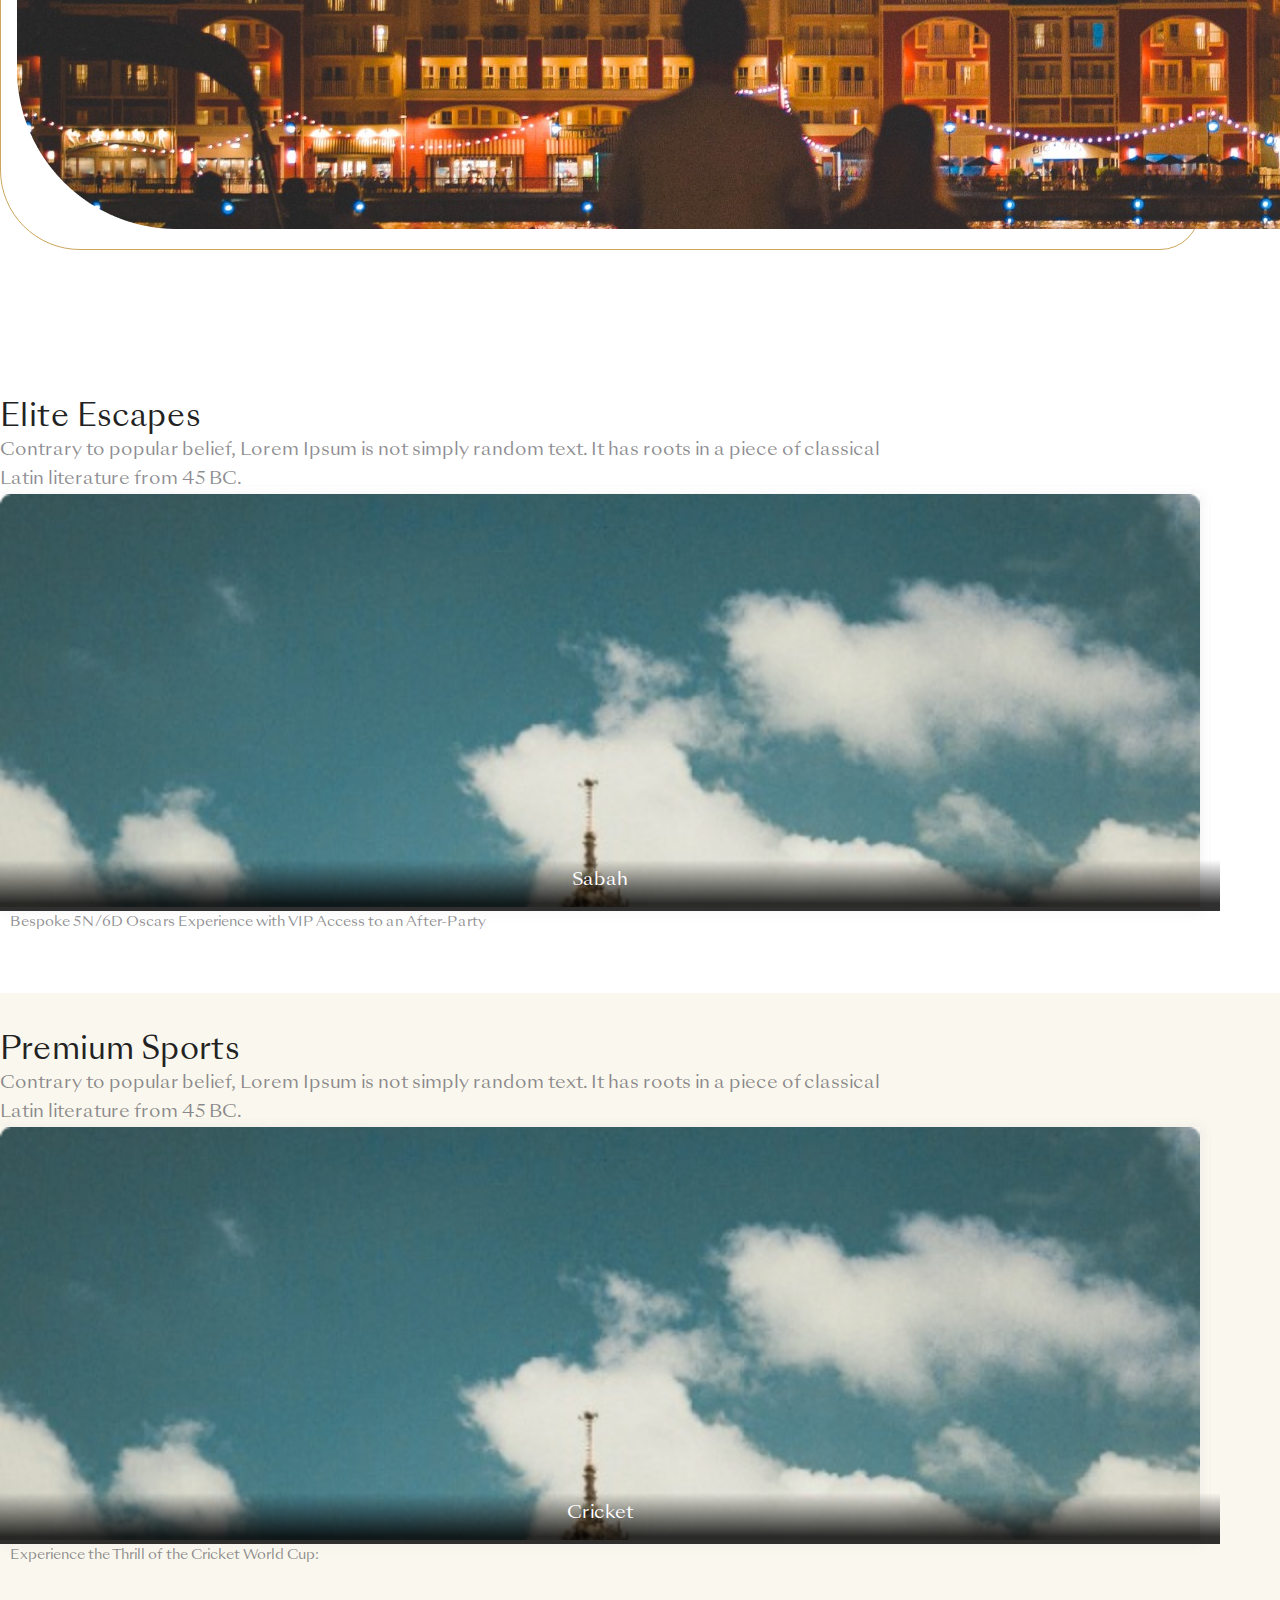
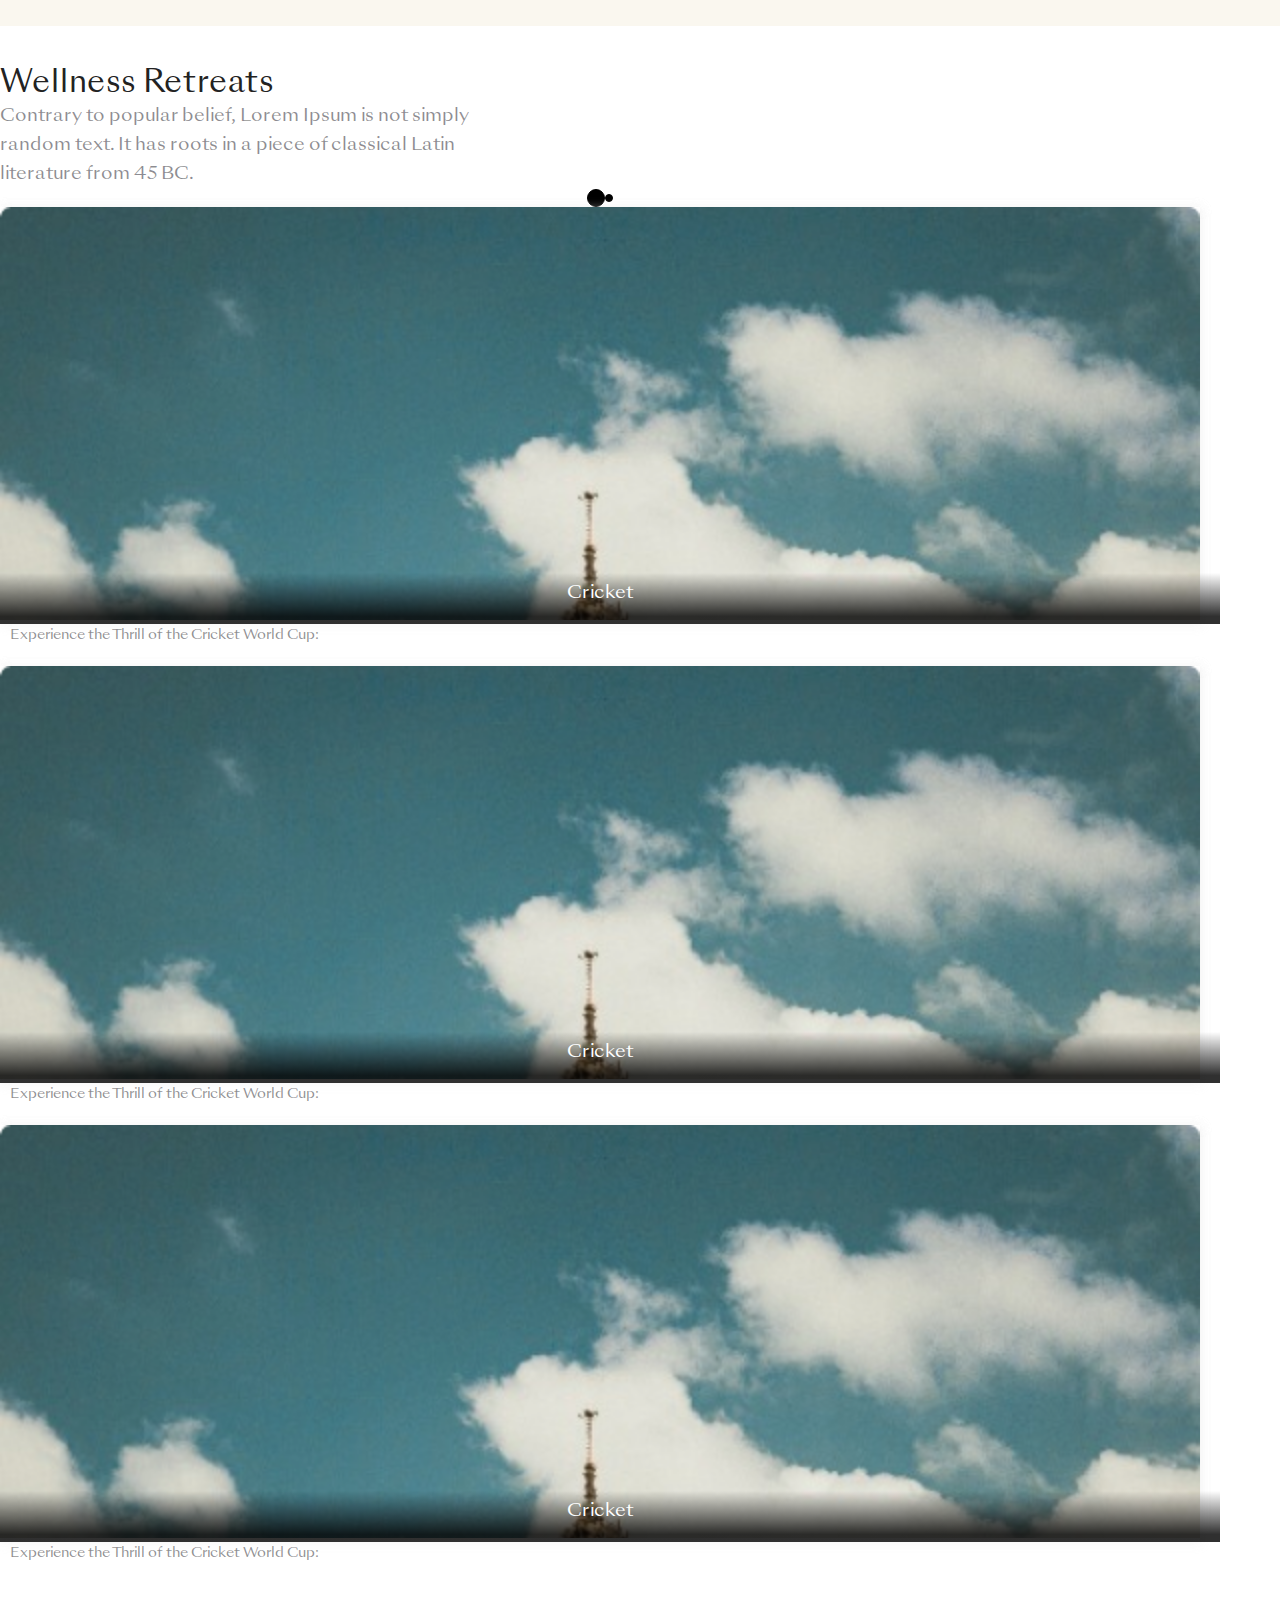
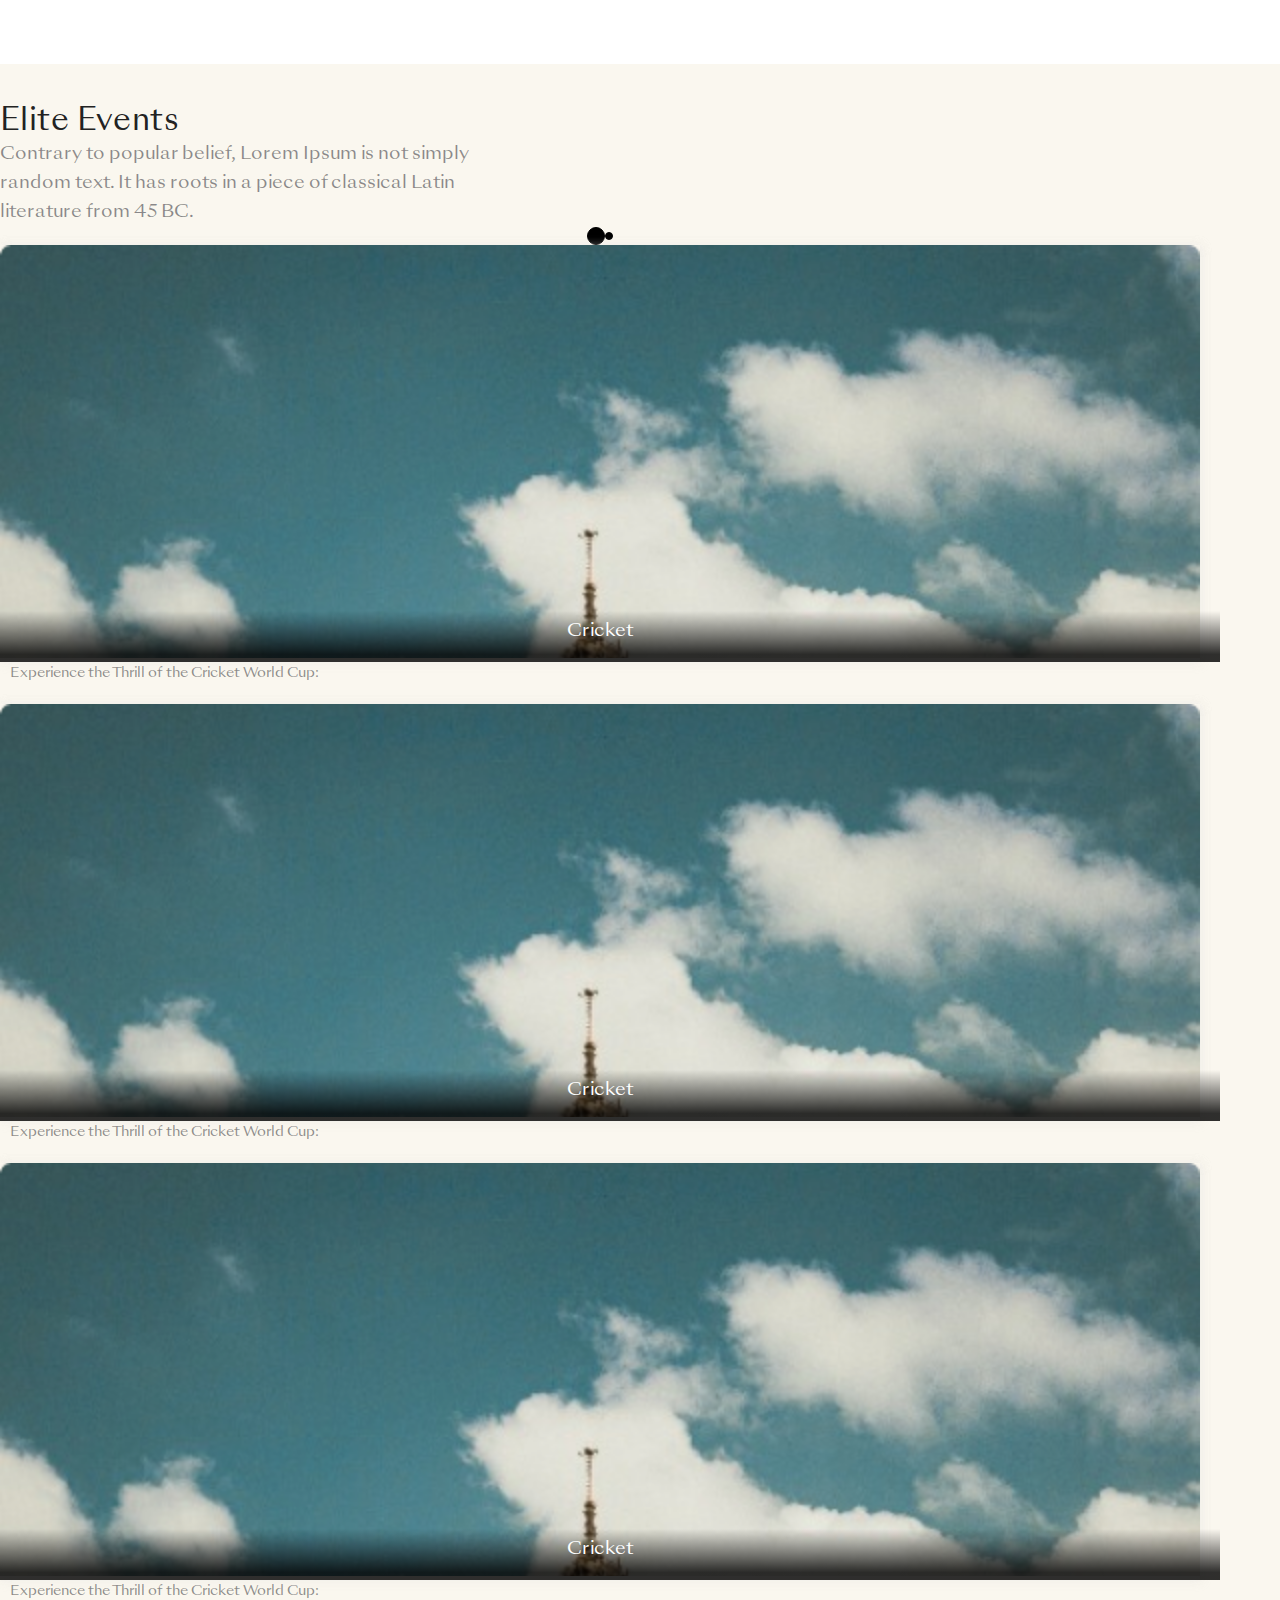
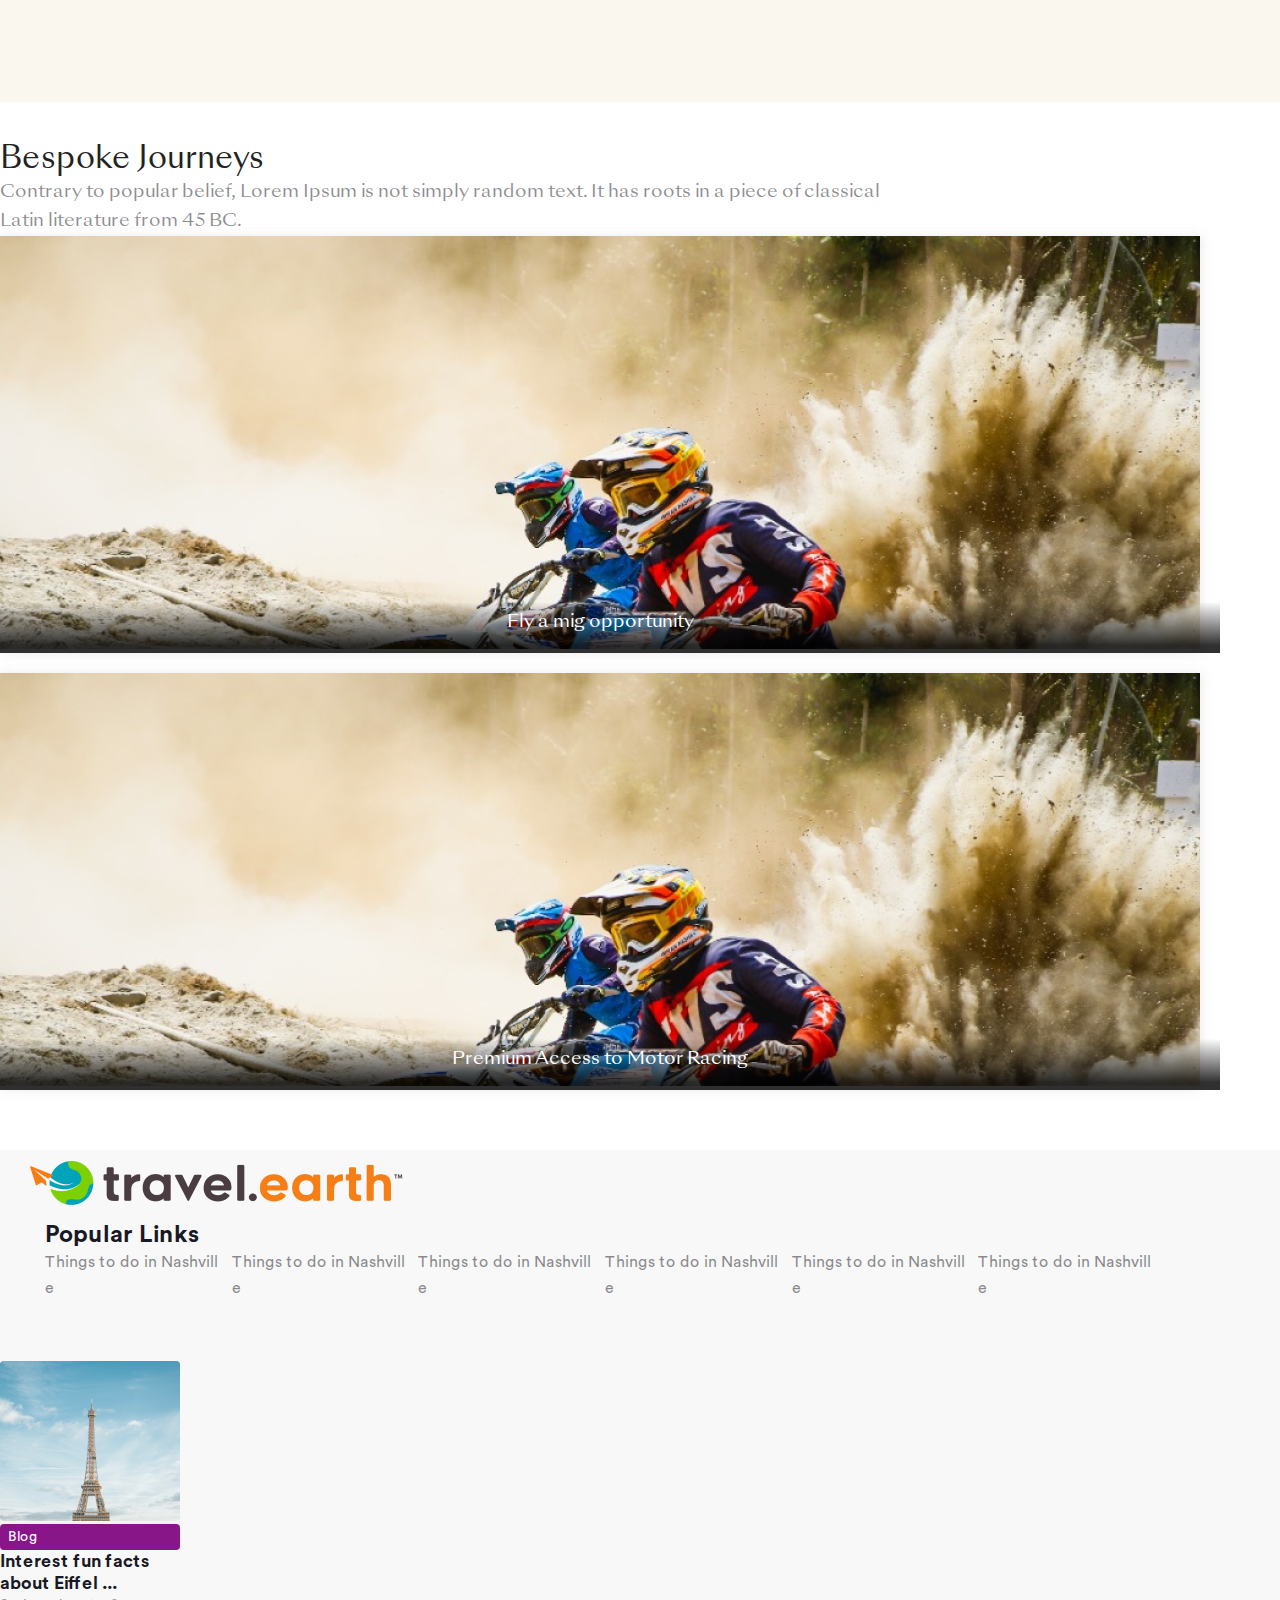
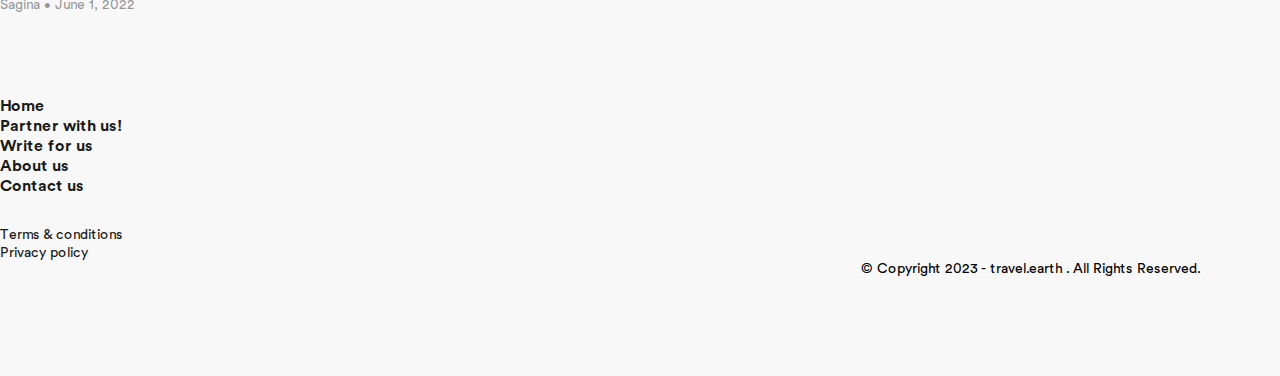
<file: elite-trips.html>
<!DOCTYPE html>
<html lang="en">
  <head>
    <meta charset="UTF-8" />
    <meta http-equiv="X-UA-Compatible" content="IE=edge" />
    <meta name="viewport" content="width=device-width, initial-scale=1.0" />
    <link
      rel="stylesheet"
      href="https://cdn.jsdelivr.net/npm/bootstrap@4.6.2/dist/css/bootstrap.min.css"
      integrity="sha384-xOolHFLEh07PJGoPkLv1IbcEPTNtaed2xpHsD9ESMhqIYd0nLMwNLD69Npy4HI+N"
      crossorigin="anonymous"
    />
    <link rel="stylesheet" href="./styles.css" />
    <link rel="stylesheet" href="./responsive.css" />
    <title>Elite Trips Page</title>
  </head>
  <body class="section-normal-padding">
    <!-- Header -->
    <header id="myHeader">
      <div class="container">
        <!--  -->
        <nav
          class="p-0 navbar navbar-expand-lg align-items-center justify-content-between bg-transparent"
        >
          <div class="site-logo">
            <a href="">
              <img src="./images/header-logo.png" alt="" class="img-fluid" />
            </a>
          </div>
          <button
            class="navbar-toggler"
            type="button"
            data-toggle="collapse"
            data-target="#navbarSupportedContent"
            aria-controls="navbarSupportedContent"
            aria-expanded="false"
            aria-label="Toggle navigation"
          >
            <span class="navbar-toggler-mobile">
              <svg
                xmlns="http://www.w3.org/2000/svg"
                width="13"
                height="10"
                viewBox="0 0 13 10"
                fill="none"
              >
                <path
                  fill-rule="evenodd"
                  clip-rule="evenodd"
                  d="M12.2015 8.46768H1H12.2015Z"
                  fill="white"
                />
                <path
                  d="M12.2015 8.46768H1"
                  stroke="white"
                  stroke-width="1.5"
                  stroke-linecap="round"
                  stroke-linejoin="round"
                />
                <path
                  fill-rule="evenodd"
                  clip-rule="evenodd"
                  d="M8.46769 4.73386H1H8.46769Z"
                  fill="white"
                />
                <path
                  d="M8.46769 4.73386H1"
                  stroke="white"
                  stroke-width="1.5"
                  stroke-linecap="round"
                  stroke-linejoin="round"
                />
                <path
                  fill-rule="evenodd"
                  clip-rule="evenodd"
                  d="M12.2015 1H1H12.2015Z"
                  fill="white"
                />
                <path
                  d="M12.2015 1H1"
                  stroke="white"
                  stroke-width="1.5"
                  stroke-linecap="round"
                  stroke-linejoin="round"
                />
              </svg>
              Menu
            </span>
          </button>

          <div
            class="collapse navbar-collapse justify-content-end"
            id="navbarSupportedContent"
          >
            <div class="header_menu">
              <ul class="d-flex align-items-center justify-content-between">
                <li><a href="">Travelogues</a></li>
                <li><a href="">Online Experiences</a></li>
                <li><a href="">Activities</a></li>
                <li><a href="">Elite Trips</a></li>
                <li><a href="" class="login">Login</a></li>
                <li><a href="" class="signup">Signup</a></li>
              </ul>
            </div>
          </div>
        </nav>
        <!--  -->
      </div>
    </header>

    <div class="mt-70px p-0"></div>

    <div class="font-sunrise">
      <section class="elite_heading_banner pt-0 mb-lg-4">
        <div class="container color-FFFFFF">
          <div class="contet_part color-FFFFFF">
            <h5 class="font-40 lh-48 pb-3 font-sm-20 lh-sm-24">
              Epic Journeys
            </h5>
            <p class="font-18 lh-29 mb-3 font-sm-12 lh-sm-19">
              Contrary to popular belief, Lorem Ipsum is not simply random
              text.<br />
              It has roots in a piece of classical Latin literature from 45 BC.
            </p>
            <a href="">
              <svg
                xmlns="http://www.w3.org/2000/svg"
                width="40"
                height="40"
                viewBox="0 0 40 40"
                fill="none"
              >
                <circle
                  cx="20"
                  cy="20"
                  r="19.5"
                  transform="rotate(-90 20 20)"
                  stroke="#EFEFEF"
                  stroke-opacity="0.3"
                />
                <path
                  d="M26.5312 18.5625L20.5625 24.2812C20.375 24.4375 20.1875 24.5 20 24.5C19.8438 24.5 19.6562 24.4375 19.5 24.3125L13.5312 18.5938C13.2188 18.3125 13.2188 17.8125 13.5 17.5312C13.7812 17.2188 14.25 17.2188 14.5625 17.5L20 22.7188L25.5 17.4688C25.7812 17.1875 26.2812 17.1875 26.5625 17.5C26.8438 17.7812 26.8438 18.2812 26.5312 18.5625Z"
                  fill="white"
                />
              </svg>
            </a>
          </div>
        </div>
      </section>

      <!-- Why choose epic journeys? -->
      <section class="pb-sm-0">
        <div class="container mw-1320px">
          <div class="text-center">
            <h5 class="font-30 lh-36 pb-lg-5 pb-4 font-sm-18 lh-sm-22">
              Why choose epic journeys?
            </h5>
          </div>
          <div class="row epic_journey_row">
            <div
              class="col-12 col-md-4 text-center color-222222 epic_journey_col"
            >
              <img src="./images/ej-1.png" alt="" class="img-fluid mb-3" />
              <div class="font-16 lh-26 mb-md-3 mb-2 font-sm-14 lh-sm-22">
                Hassle-Free Booking
              </div>
              <p class="font-12 lh-20 font-sm-10 lh-sm-16 mw-280px m-auto">
                When booking with us you’ll benefit from a low refundable
                deposit payment option, flexible cancellation options and
                personal Customer Support
              </p>
            </div>
          </div>
        </div>
      </section>

      <!-- Browse by categories -->
      <section class="pb-sm-0">
        <div class="container">
          <div class="text-center">
            <h5 class="font-30 lh-36 pb-3 color-222222 font-sm-18 lh-sm-22">
              Browse by categories
            </h5>
            <p class="font-18 lh-29 color-19182580 font-sm-11 lh-sm-19">
              Contrary to popular belief, Lorem Ipsum is not simply random text.
              It has roots in a piece of classical <br />Latin literature from
              45 BC.
            </p>
            <div class="row browse_by_cat mt-lg-5 mt-3">
              <div class="elite-trip-card normal-card">
                <div class="image_part">
                  <img
                    src="./images/browse_by_1.png"
                    alt=""
                    class="img-fluid"
                  />

                  <span class="font-18 lh-21 color-FFFFFF">
                    Elite Escapes
                  </span>
                </div>
              </div>
            </div>
          </div>
        </div>
      </section>

      <!-- Browse by categories Elite-->
      <section class="pb-80px pb-sm-0">
        <div class="row browse_by_cat_elite mt-5">
          <div class="col-12 col-md-6">
            <div class="elite-trip-card normal-card">
              <div class="image_part">
                <img
                  src="./images/browse_by_elite_1.png"
                  alt=""
                  class="img-fluid"
                />
                <span class="font-20 lh-21 color-FFFFFF d-block text-center">
                  Bespoke Travel
                  <p class="font-14 lh-22 color-FFFFFF pt-3">
                    Experience the Thrill of the Cricket World Cup
                  </p>
                </span>
              </div>
            </div>
          </div>
          <div class="col-12 col-md-6">
            <div class="elite-trip-card normal-card">
              <div class="image_part">
                <img
                  src="./images/browse_by_elite_1.png"
                  alt=""
                  class="img-fluid"
                />
                <span class="font-20 lh-21 color-FFFFFF d-block text-center">
                  Bespoke Travel
                  <p class="font-14 lh-22 color-FFFFFF pt-3">
                    Experience the Thrill of the Cricket World Cup
                  </p>
                </span>
              </div>
            </div>
          </div>
          <div class="col-12 col-md-6">
            <div class="elite-trip-card normal-card">
              <div class="image_part">
                <img
                  src="./images/browse_by_elite_1.png"
                  alt=""
                  class="img-fluid"
                />
                <span class="font-20 lh-21 color-FFFFFF d-block text-center">
                  Bespoke Travel
                  <p class="font-14 lh-22 color-FFFFFF pt-3">
                    Experience the Thrill of the Cricket World Cup
                  </p>
                </span>
              </div>
            </div>
          </div>
          <div class="col-12 col-md-6">
            <div class="elite-trip-card normal-card">
              <div class="image_part">
                <img
                  src="./images/browse_by_elite_1.png"
                  alt=""
                  class="img-fluid"
                />
                <span class="font-20 lh-21 color-FFFFFF d-block text-center">
                  Bespoke Travel
                  <p class="font-14 lh-22 color-FFFFFF pt-3">
                    Experience the Thrill of the Cricket World Cup
                  </p>
                </span>
              </div>
            </div>
          </div>
        </div>
      </section>

      <!-- Exclusive Journeys -->
      <section class="exclusive_journeys bg-light-yellow">
        <div class="container">
          <div class="text-center">
            <h5 class="color-222222 font-30 lh-36 mb-2 font-sm-18 lh-sm-22">
              Exclusive Journeys
            </h5>
            <p class="font-18 lh-29 color-19182580 mb-4 font-sm-11 lh-sm-19">
              Contrary to popular belief, Lorem Ipsum is not simply random text.
              It has roots in a piece of classical<br />
              Latin literature from 45 BC.
            </p>
          </div>
          <div class="row elite-trips-row pt-md-3">
            <div class="col-md-3 col-6">
              <div class="elite-trip-card normal-card bg-transparent">
                <div class="image_part">
                  <img src="./images/ej-2.png" alt="" class="img-fluid" />
                  <span class="font-18 lh-21 color-FFFFFF"> Rome, Italy </span>
                </div>
                <div class="contet_part mt-3">
                  <p class="m-0 font-14 lh-22 color-19182580 text-center">
                    Eiffel Tower Skip The Line Summit with Host
                  </p>
                </div>
              </div>
            </div>
          </div>
        </div>
      </section>

      <section class="culture_tripper_newsletter pb-sm-0">
        <div class="container text-center">
          <div class="culture_tripper_wrapper_elite m-0">
            <div class="tag tag-brown d-inline-block">Elite</div>
            <h5 class="color-222222 font-44 lh-53 my-3 font-sm-20 lh-sm-24">
              Become a Culture Tripper
            </h5>
            <p class="font-18 lh-29 color-19182580 font-sm-12 lh-sm-19">
              Signup to our news letter to save upto 40% on our unique trips
            </p>
            <form
              action=""
              class="d-flex align-items-center justify-content-center culture_form_elite"
            >
              <input type="email" placeholder="Email address" class="mr-3" />
              <button class="">Sign Up</button>
            </form>
            <img
              src="./images/culture-triiper.png"
              alt=""
              class="img-fluid w-100"
            />
          </div>
        </div>
      </section>

      <!-- Elite Escapes -->
      <section class="exclusive_journeys">
        <div class="container">
          <div class="text-center">
            <h5 class="color-222222 font-30 lh-36 mb-2 font-sm-18 lh-sm-22">
              Elite Escapes
            </h5>
            <p
              class="font-18 lh-29 color-19182580 mb-lg-3 pb-lg-2 mb-4 pb-3 font-sm-11 lh-sm-19"
            >
              Contrary to popular belief, Lorem Ipsum is not simply random text.
              It has roots in a piece of classical<br />
              Latin literature from 45 BC.
            </p>
          </div>
          <div class="row elite-trips-row">
            <div class="col-md-3 col-6">
              <div class="elite-trip-card normal-card bg-transparent">
                <div class="image_part">
                  <img src="./images/ej-2.png" alt="" class="img-fluid" />
                  <span class="font-18 lh-21 color-FFFFFF"> Sabah </span>
                </div>
                <div class="contet_part mt-3">
                  <p class="m-0 font-14 lh-22 color-19182580 text-center">
                    Bespoke 5N/6D Oscars Experience with VIP Access to an
                    After-Party
                  </p>
                </div>
              </div>
            </div>
          </div>
        </div>
      </section>

      <!-- Premium Sports -->
      <section class="exclusive_journeys bg-light-yellow">
        <div class="container py-lg-2">
          <div class="text-center">
            <h5 class="color-222222 font-30 lh-36 mb-2 font-sm-18 lh-sm-22">
              Premium Sports
            </h5>
            <p class="font-18 lh-29 color-19182580 mb-5 font-sm-11 lh-sm-19">
              Contrary to popular belief, Lorem Ipsum is not simply random text.
              It has roots in a piece of classical<br />
              Latin literature from 45 BC.
            </p>
          </div>
          <div class="row elite-trips-row">
            <div class="col-md-3 col-6">
              <div class="elite-trip-card normal-card bg-transparent">
                <div class="image_part">
                  <img src="./images/ej-2.png" alt="" class="img-fluid" />
                  <span class="font-18 lh-21 color-FFFFFF"> Cricket </span>
                </div>
                <div class="contet_part mt-3">
                  <p class="m-0 font-14 lh-22 color-19182580 text-center">
                    Experience the Thrill of the Cricket World Cup:
                  </p>
                </div>
              </div>
            </div>
          </div>
        </div>
      </section>

      <!-- Wellness Retreats -->
      <section class="exclusive_journeys pb-80px">
        <div class="container pt-lg-3 pb-lg-5">
          <div class="row align-items-center">
            <div class="col-12 col-md-5 text-md-left text-center">
              <h5 class="color-222222 font-30 lh-36 mb-2 font-sm-18 lh-sm-22">
                Wellness Retreats
              </h5>
              <p
                class="font-18 lh-29 color-19182580 mb-md-5 mb-3 mw-477px font-sm-11 lh-sm-19"
              >
                Contrary to popular belief, Lorem Ipsum is not simply random
                text. It has roots in a piece of classical Latin literature from
                45 BC.
              </p>
            </div>
            <div class="col-12 col-md-7">
              <!--  -->
              <div
                id="wellnessretreatsIndicators"
                class="carousel slide h-100 card-carousel"
                data-ride="carousel"
              >
                <ol class="carousel-indicators">
                  <li
                    data-target="#wellnessretreatsIndicators"
                    data-slide-to="0"
                    class="active"
                  ></li>
                  <li
                    data-target="#wellnessretreatsIndicators"
                    data-slide-to="1"
                  ></li>
                </ol>
                <div class="carousel-inner h-100">
                  <div class="carousel-item h-100 active">
                    <div class="row elite-trips-row">
                      <div class="col-6">
                        <div class="elite-trip-card normal-card bg-transparent">
                          <div class="image_part">
                            <img
                              src="./images/ej-2.png"
                              alt=""
                              class="img-fluid"
                            />
                            <span class="font-18 lh-21 color-FFFFFF">
                              Cricket
                            </span>
                          </div>
                          <div class="contet_part mt-3">
                            <p
                              class="m-0 font-14 lh-22 color-19182580 text-center"
                            >
                              Experience the Thrill of the Cricket World Cup:
                            </p>
                          </div>
                        </div>
                      </div>
                      <div class="col-6">
                        <div class="elite-trip-card normal-card bg-transparent">
                          <div class="image_part">
                            <img
                              src="./images/ej-2.png"
                              alt=""
                              class="img-fluid"
                            />
                            <span class="font-18 lh-21 color-FFFFFF">
                              Cricket
                            </span>
                          </div>
                          <div class="contet_part mt-3">
                            <p
                              class="m-0 font-14 lh-22 color-19182580 text-center"
                            >
                              Experience the Thrill of the Cricket World Cup:
                            </p>
                          </div>
                        </div>
                      </div>
                    </div>
                  </div>
                  <div class="carousel-item h-100">
                    <div class="row elite-trips-row">
                      <div class="col-6">
                        <div class="elite-trip-card normal-card bg-transparent">
                          <div class="image_part">
                            <img
                              src="./images/ej-2.png"
                              alt=""
                              class="img-fluid"
                            />
                            <span class="font-18 lh-21 color-FFFFFF">
                              Cricket
                            </span>
                          </div>
                          <div class="contet_part mt-3">
                            <p
                              class="m-0 font-14 lh-22 color-19182580 text-center"
                            >
                              Experience the Thrill of the Cricket World Cup:
                            </p>
                          </div>
                        </div>
                      </div>
                    </div>
                  </div>
                </div>
                <div class="carousel-arrows">
                  <a
                    class="carousel-control-prev"
                    href="#wellnessretreatsIndicators"
                    role="button"
                    data-slide="prev"
                  >
                    <span
                      class="carousel-control-prev-icon"
                      aria-hidden="true"
                    ></span>
                    <span class="sr-only">Previous</span>
                  </a>
                  <a
                    class="carousel-control-next"
                    href="#wellnessretreatsIndicators"
                    role="button"
                    data-slide="next"
                  >
                    <span
                      class="carousel-control-next-icon"
                      aria-hidden="true"
                    ></span>
                    <span class="sr-only">Next</span>
                  </a>
                </div>
              </div>
              <!--  -->
            </div>
          </div>
        </div>
      </section>

      <!-- Elite Events -->
      <section class="exclusive_journeys pb-80px bg-light-yellow">
        <div class="container pt-lg-3 pb-lg-4">
          <div class="row align-items-center flex-md-row-reverse">
            <div class="col-12 col-md-5 pl-xl-4 text-md-left text-center">
              <h5 class="color-222222 font-30 lh-36 mb-2 font-sm-18 lh-sm-22">
                Elite Events
              </h5>
              <p
                class="font-18 lh-29 color-19182580 mb-md-5 mb-3 mw-477px font-sm-11 lh-sm-19"
              >
                Contrary to popular belief, Lorem Ipsum is not simply random
                text. It has roots in a piece of classical Latin literature from
                45 BC.
              </p>
            </div>
            <div class="col-12 col-md-7">
              <!--  -->
              <div
                id="eliteeventsIndicators"
                class="carousel slide h-100 card-carousel"
                data-ride="carousel"
              >
                <ol class="carousel-indicators">
                  <li
                    data-target="#eliteeventsIndicators"
                    data-slide-to="0"
                    class="active"
                  ></li>
                  <li
                    data-target="#eliteeventsIndicators"
                    data-slide-to="1"
                  ></li>
                </ol>
                <div class="carousel-inner h-100">
                  <div class="carousel-item h-100 active">
                    <div class="row elite-trips-row">
                      <div class="col-6">
                        <div class="elite-trip-card normal-card bg-transparent">
                          <div class="image_part">
                            <img
                              src="./images/ej-2.png"
                              alt=""
                              class="img-fluid"
                            />
                            <span class="font-18 lh-21 color-FFFFFF">
                              Cricket
                            </span>
                          </div>
                          <div class="contet_part mt-3">
                            <p
                              class="m-0 font-14 lh-22 color-19182580 text-center"
                            >
                              Experience the Thrill of the Cricket World Cup:
                            </p>
                          </div>
                        </div>
                      </div>
                      <div class="col-6">
                        <div class="elite-trip-card normal-card bg-transparent">
                          <div class="image_part">
                            <img
                              src="./images/ej-2.png"
                              alt=""
                              class="img-fluid"
                            />
                            <span class="font-18 lh-21 color-FFFFFF">
                              Cricket
                            </span>
                          </div>
                          <div class="contet_part mt-3">
                            <p
                              class="m-0 font-14 lh-22 color-19182580 text-center"
                            >
                              Experience the Thrill of the Cricket World Cup:
                            </p>
                          </div>
                        </div>
                      </div>
                    </div>
                  </div>
                  <div class="carousel-item h-100">
                    <div class="row elite-trips-row">
                      <div class="col-6">
                        <div class="elite-trip-card normal-card bg-transparent">
                          <div class="image_part">
                            <img
                              src="./images/ej-2.png"
                              alt=""
                              class="img-fluid"
                            />
                            <span class="font-18 lh-21 color-FFFFFF">
                              Cricket
                            </span>
                          </div>
                          <div class="contet_part mt-3">
                            <p
                              class="m-0 font-14 lh-22 color-19182580 text-center"
                            >
                              Experience the Thrill of the Cricket World Cup:
                            </p>
                          </div>
                        </div>
                      </div>
                    </div>
                  </div>
                </div>
                <div class="carousel-arrows">
                  <a
                    class="carousel-control-prev"
                    href="#eliteeventsIndicators"
                    role="button"
                    data-slide="prev"
                  >
                    <span
                      class="carousel-control-prev-icon"
                      aria-hidden="true"
                    ></span>
                    <span class="sr-only">Previous</span>
                  </a>
                  <a
                    class="carousel-control-next"
                    href="#eliteeventsIndicators"
                    role="button"
                    data-slide="next"
                  >
                    <span
                      class="carousel-control-next-icon"
                      aria-hidden="true"
                    ></span>
                    <span class="sr-only">Next</span>
                  </a>
                </div>
              </div>
              <!--  -->
            </div>
          </div>
        </div>
      </section>

      <!-- Bespoke Journeys -->
      <section class="exclusive_journeys">
        <div class="container pt-lg-3">
          <div class="text-center">
            <h5 class="color-222222 font-30 lh-36 mb-2 font-sm-18 lh-sm-22">
              Bespoke Journeys
            </h5>
            <p class="font-18 lh-29 color-19182580 mb-5 font-sm-11 lh-sm-19">
              Contrary to popular belief, Lorem Ipsum is not simply random text.
              It has roots in a piece of classical<br />
              Latin literature from 45 BC.
            </p>
          </div>
          <div class="row elite-trips-row">
            <div class="col-6">
              <div class="elite-trip-card normal-card">
                <div class="image_part">
                  <img src="./images/bespoke-1.png" alt="" class="img-fluid" />
                  <span class="font-18 lh-21 color-FFFFFF">
                    Fly a mig opportunity
                  </span>
                </div>
              </div>
            </div>
            <div class="col-6">
              <div class="elite-trip-card normal-card">
                <div class="image_part">
                  <img src="./images/bespoke-1.png" alt="" class="img-fluid" />
                  <span class="font-18 lh-21 color-FFFFFF">
                    Premium Access to Motor Racing
                  </span>
                </div>
              </div>
            </div>
          </div>
        </div>
      </section>
    </div>

    <!-- Footer -->
    <footer>
      <div class="container">
        <div class="footer_logo text-center my-4 py-4 mx-auto">
          <img src="./images/footer-logo.png" alt="" class="img-fluid" />
        </div>
        <div class="footer_first">
          <div class="text-center mb-3 color-191825 font-24 lh-29 csf-bold">
            Popular Links
          </div>
          <ul class="things_menu">
            <li><a href="">Things to do in Nashville</a></li>
            <li><a href="">Things to do in Nashville</a></li>
            <li><a href="">Things to do in Nashville</a></li>
            <li><a href="">Things to do in Nashville</a></li>
            <li><a href="">Things to do in Nashville</a></li>
            <li><a href="">Things to do in Nashville</a></li>
          </ul>
        </div>
        <div class="footer_middle">
          <div class="footer_blog_cards_wrap">
            <!-- footer_blog_card Starts -->
            <div class="footer_blog_card">
              <a href="" class="link-text">
                <div class="footer_blog_img_part mb-3">
                  <img
                    src="./images/footer-blog-img.png"
                    alt=""
                    class="img-fluid"
                  />
                  <div class="tag tag-violet position-absolute">Blog</div>
                </div>
                <div class="footer_blog_content_part pb-2">
                  <div
                    class="post_name font-18 lh-22 color-191825 mb-3 csf-bold"
                  >
                    Interest fun facts about Eiffel ...
                  </div>
                  <div
                    class="d-flex align-items-center justify-content-start font-14 lh-22"
                  >
                    <span>Sagina</span>
                    <span class="mx-2 font-12">•</span>
                    <span>June 1, 2022</span>
                  </div>
                </div>
              </a>
            </div>

            <!-- footer_blog_card Ends -->
          </div>
        </div>
        <div class="footer_last">
          <div class="footer_part_one">
            <ul
              class="footer_menu d-flex align-items-center justify-content-between"
            >
              <li><a href="">Home</a></li>
              <li><a href="">Partner with us!</a></li>
              <li><a href="">Write for us</a></li>
              <li><a href="">About us</a></li>
              <li><a href="">Contact us</a></li>
            </ul>
          </div>
          <div
            class="footer_part_two d-flex align-items-center justify-content-between"
          >
            <ul
              class="policy_menu d-flex align-items-center justify-content-start"
            >
              <li><a href="">Terms & conditions</a></li>
              <li><a href="">Privacy policy</a></li>
            </ul>
            <p class="copyright font-14">
              © Copyright 2023 - travel.earth . All Rights Reserved.
            </p>
          </div>
        </div>
      </div>
    </footer>

    <script>
      window.onscroll = function () {
        myFunction();
      };

      var header = document.getElementById("myHeader");
      var sticky = header.offsetTop;

      function myFunction() {
        if (window.pageYOffset > sticky) {
          header.classList.add("sticky");
        } else {
          header.classList.remove("sticky");
        }
      }
    </script>
    <script
      src="https://cdn.jsdelivr.net/npm/jquery@3.5.1/dist/jquery.slim.min.js"
      integrity="sha384-DfXdz2htPH0lsSSs5nCTpuj/zy4C+OGpamoFVy38MVBnE+IbbVYUew+OrCXaRkfj"
      crossorigin="anonymous"
    ></script>
    <script
      src="https://cdn.jsdelivr.net/npm/popper.js@1.16.1/dist/umd/popper.min.js"
      integrity="sha384-9/reFTGAW83EW2RDu2S0VKaIzap3H66lZH81PoYlFhbGU+6BZp6G7niu735Sk7lN"
      crossorigin="anonymous"
    ></script>
    <script
      src="https://cdn.jsdelivr.net/npm/bootstrap@4.6.2/dist/js/bootstrap.min.js"
      integrity="sha384-+sLIOodYLS7CIrQpBjl+C7nPvqq+FbNUBDunl/OZv93DB7Ln/533i8e/mZXLi/P+"
      crossorigin="anonymous"
    ></script>
  </body>
</html>
</file>
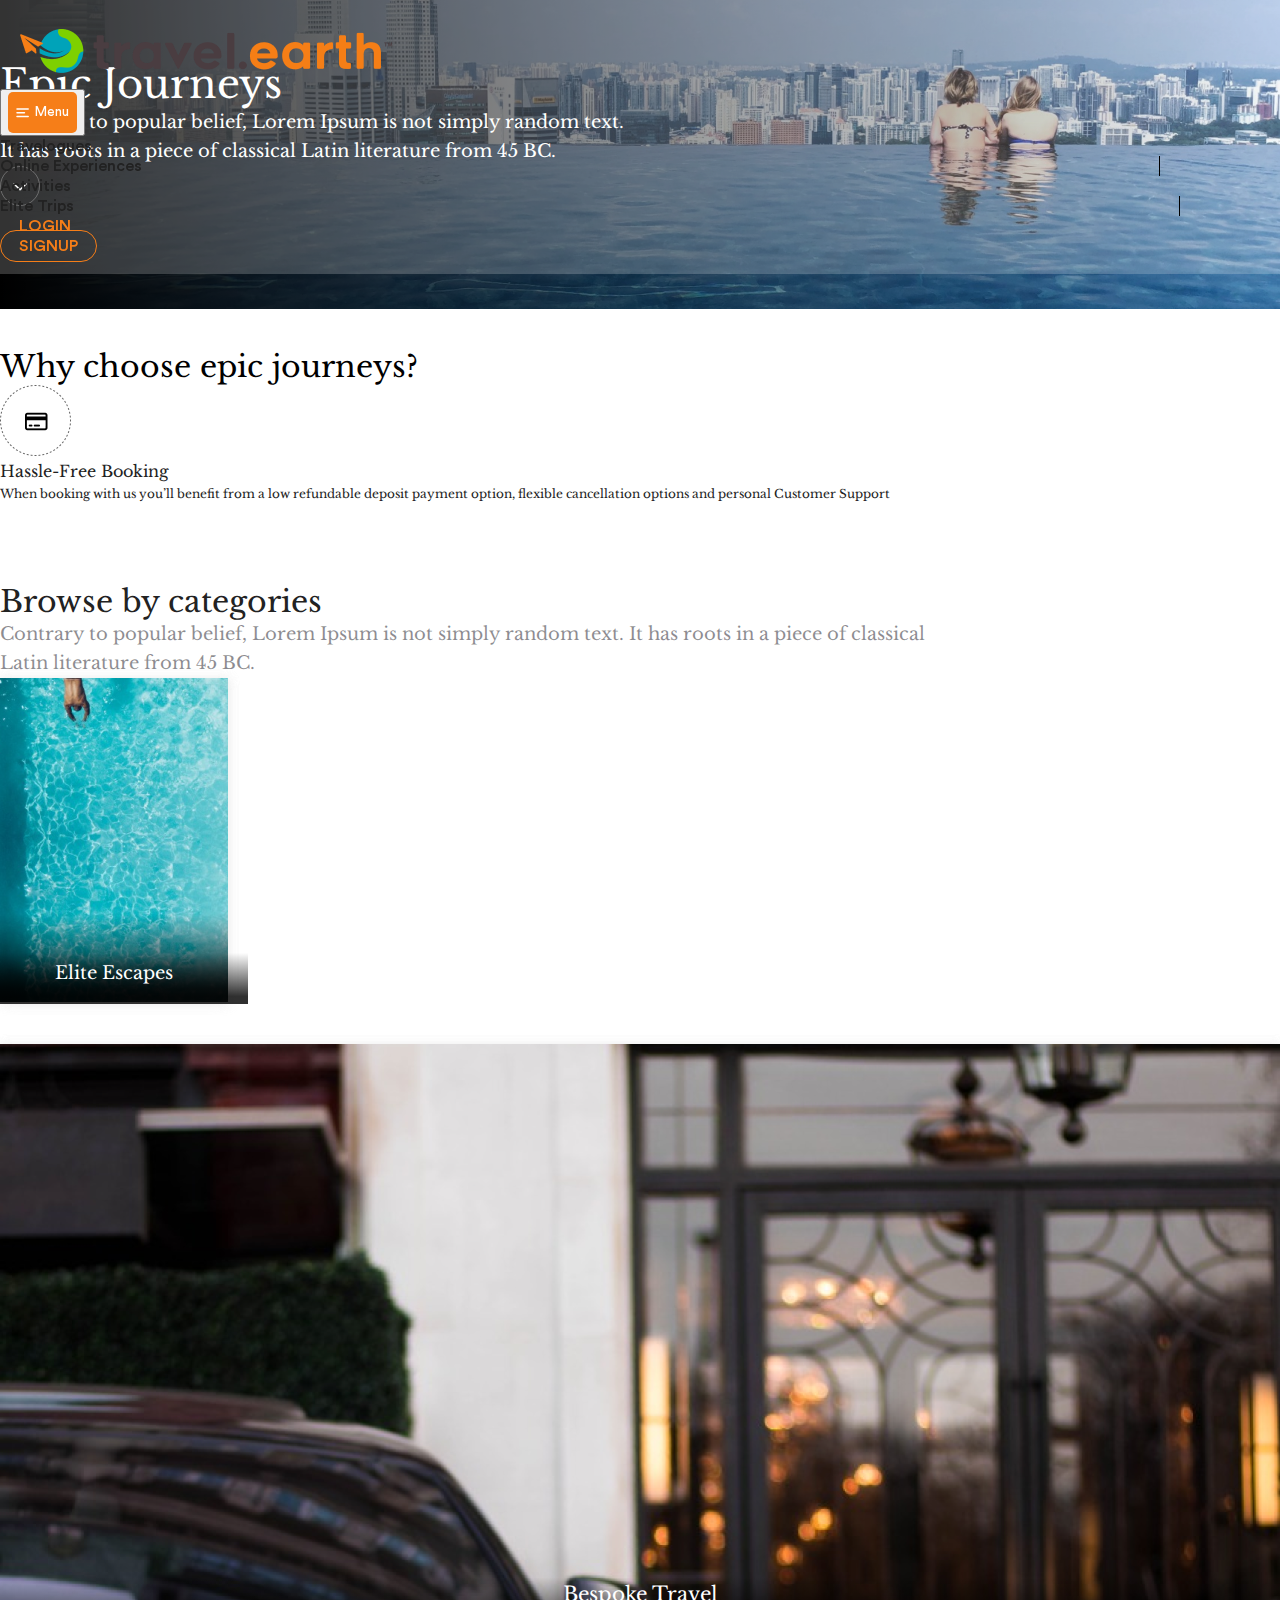
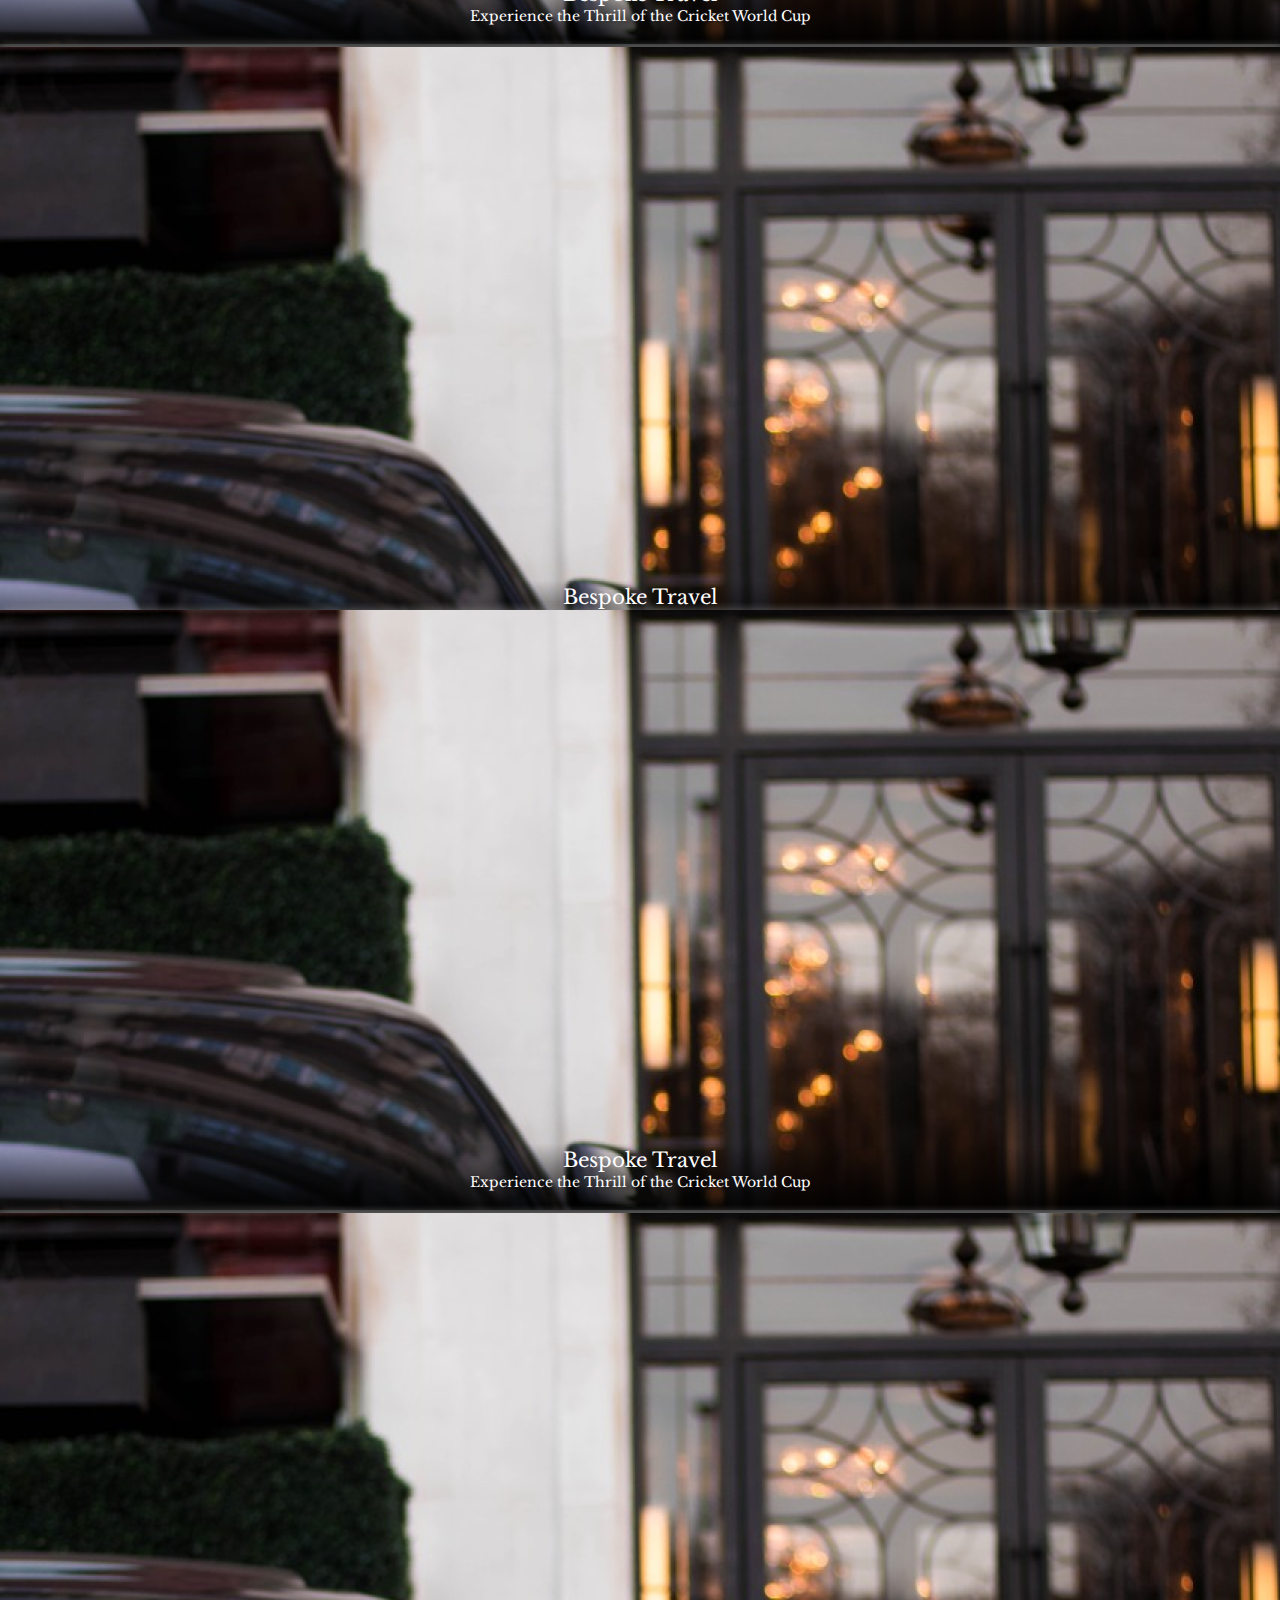
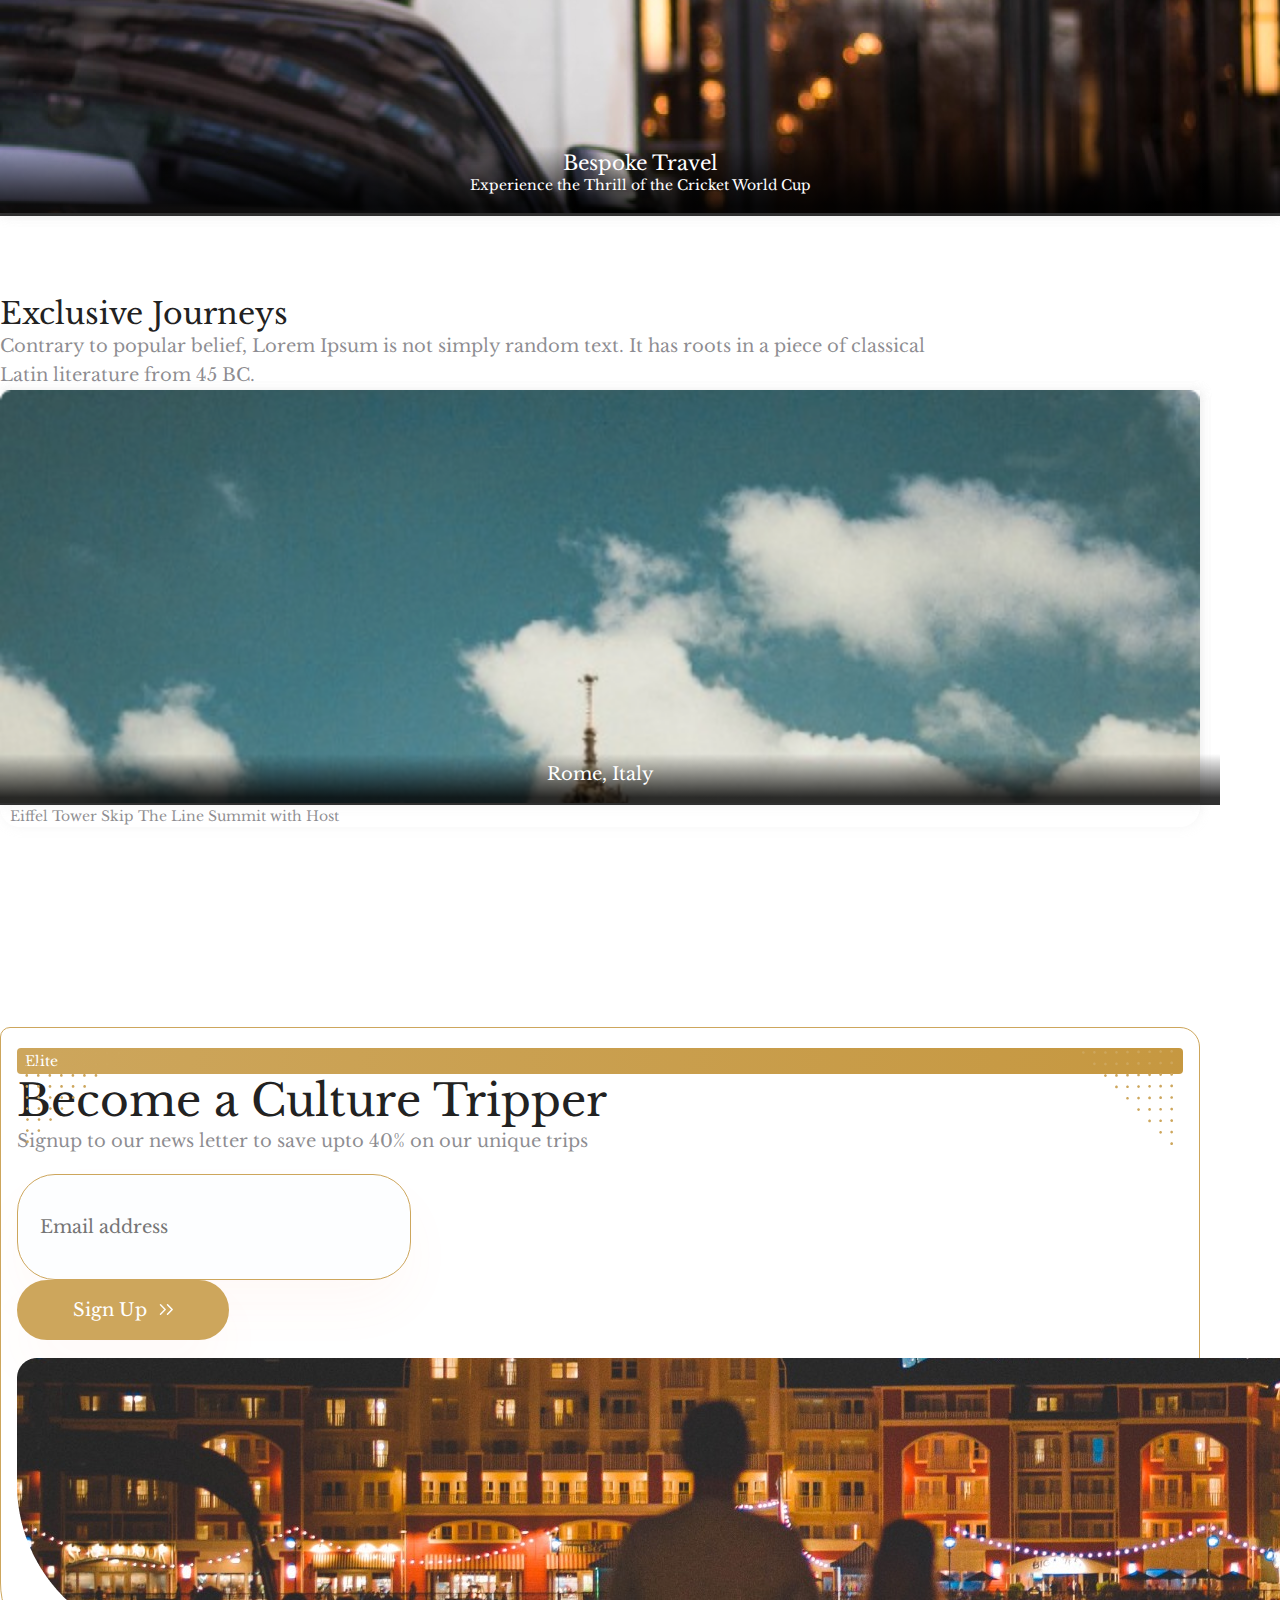
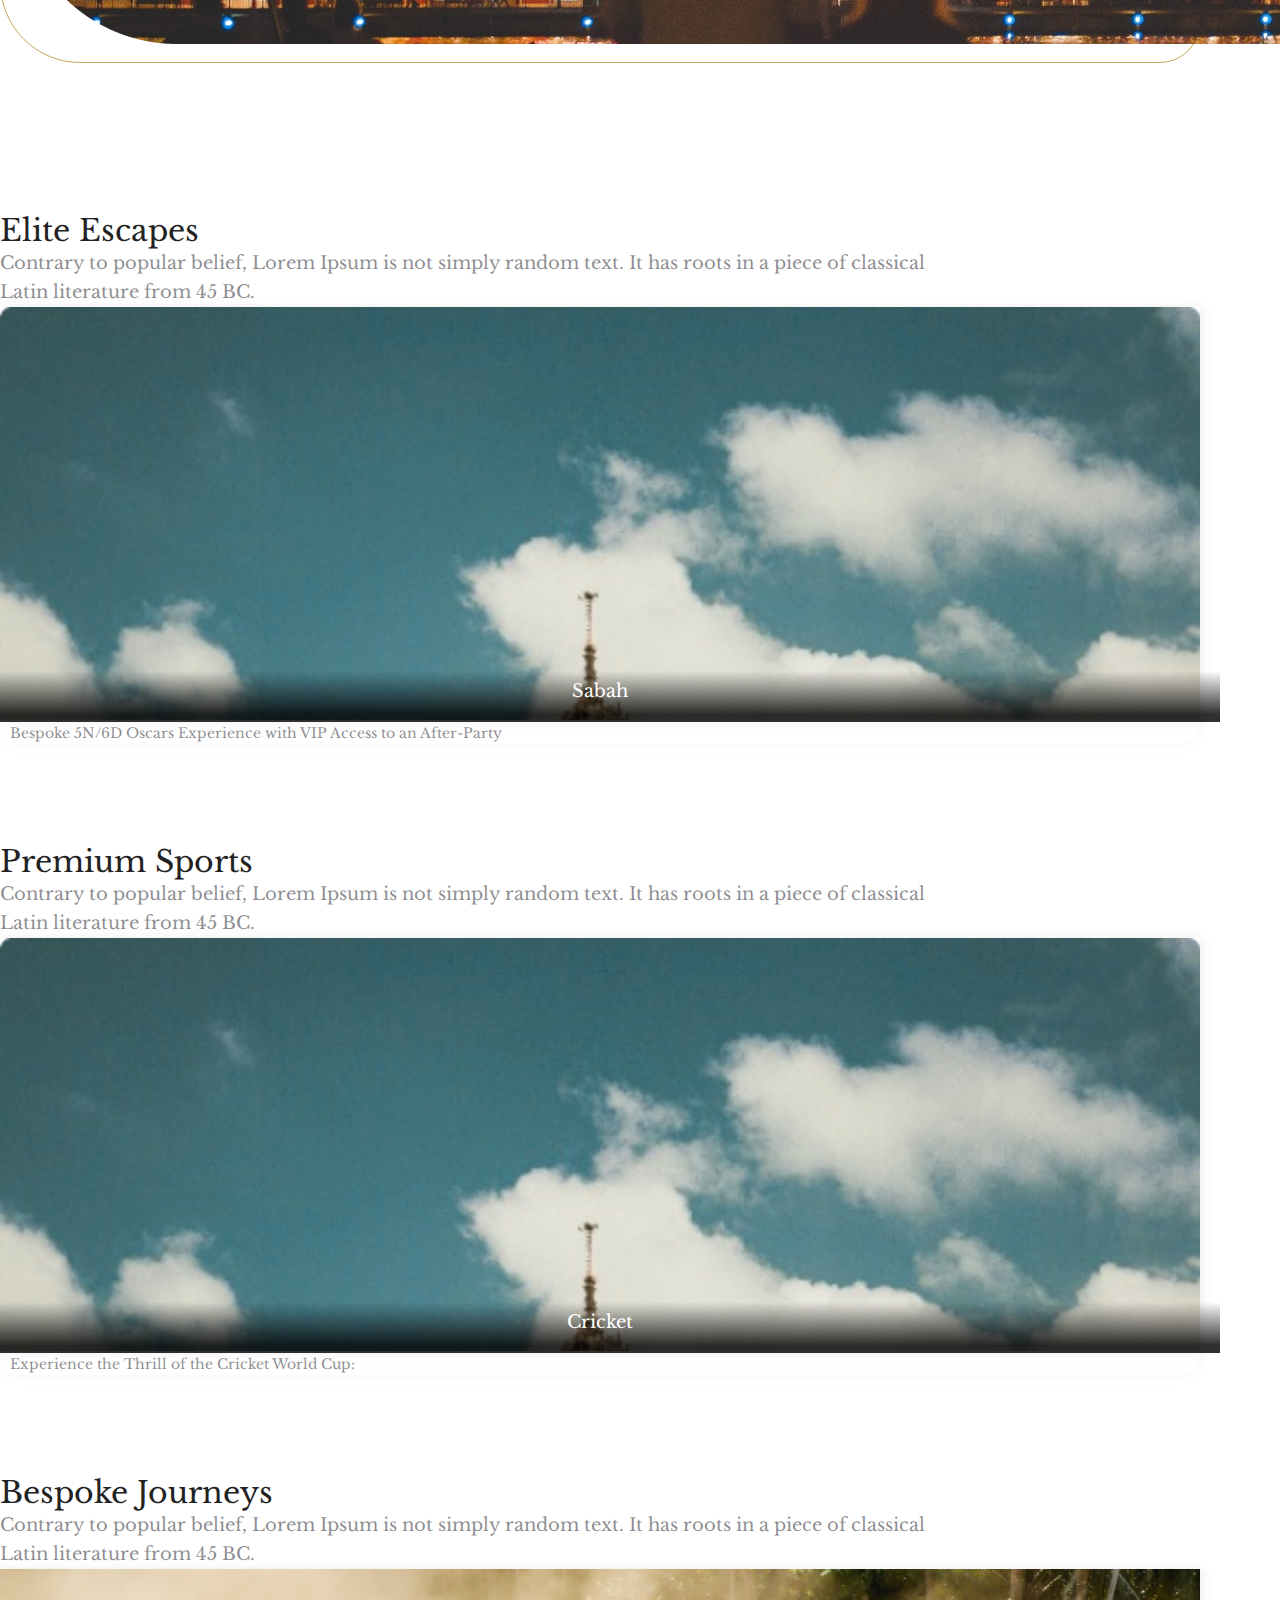
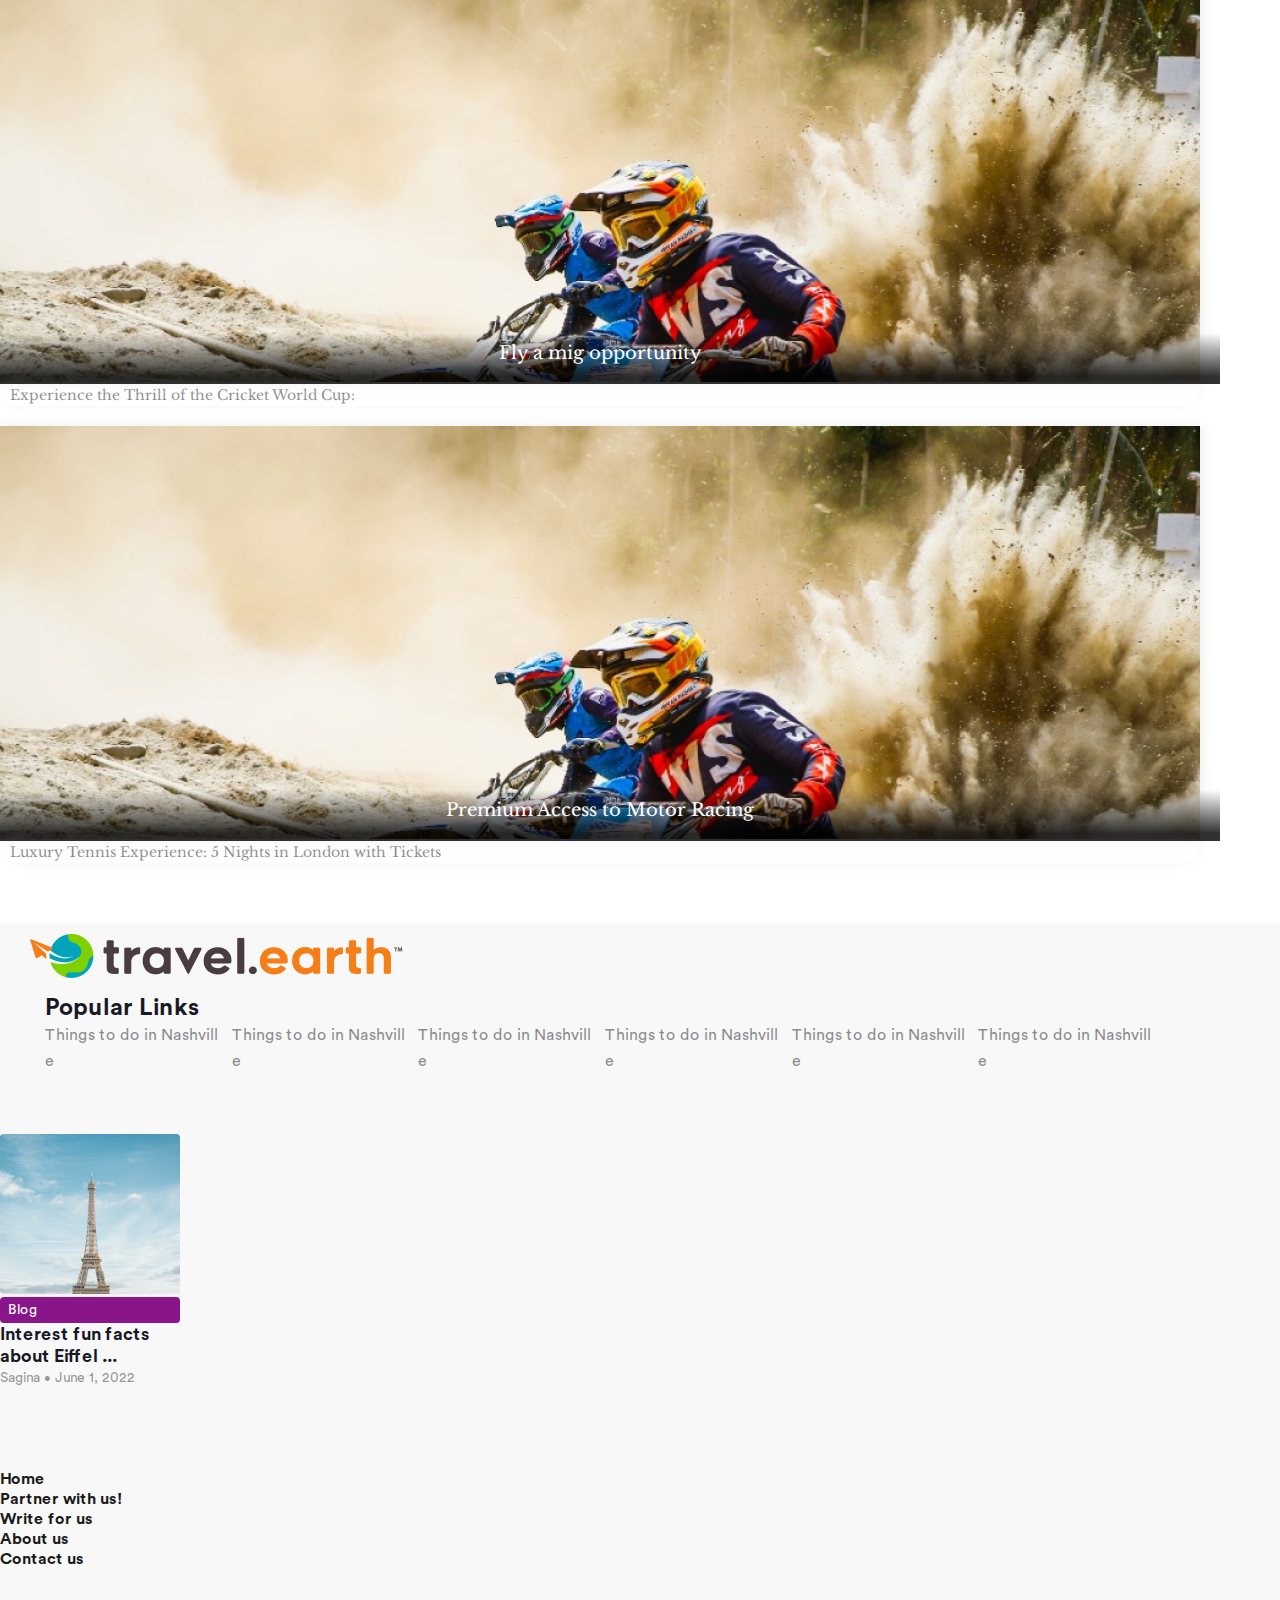
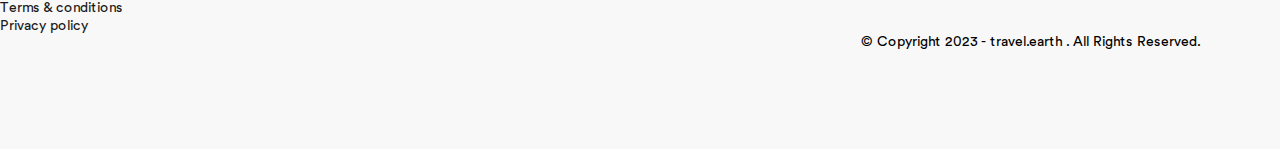
<file: elits-trips.html>
<!DOCTYPE html>
<html lang="en">
  <head>
    <meta charset="UTF-8" />
    <meta http-equiv="X-UA-Compatible" content="IE=edge" />
    <meta name="viewport" content="width=device-width, initial-scale=1.0" />
    <link
      rel="stylesheet"
      href="https://cdn.jsdelivr.net/npm/bootstrap@4.6.2/dist/css/bootstrap.min.css"
      integrity="sha384-xOolHFLEh07PJGoPkLv1IbcEPTNtaed2xpHsD9ESMhqIYd0nLMwNLD69Npy4HI+N"
      crossorigin="anonymous"
    />
    <link rel="stylesheet" href="./styles.css" />
    <link rel="stylesheet" href="./responsive.css" />
    <title>CECE Home Page</title>
  </head>
  <body class="section-normal-padding">
    <!-- Header -->
    <header id="myHeader">
      <div class="container">
        <!--  -->
        <nav
          class="p-0 navbar navbar-expand-lg align-items-center justify-content-between bg-transparent"
        >
          <div class="site-logo">
            <a href="">
              <img src="./images/header-logo.png" alt="" class="img-fluid" />
            </a>
          </div>
          <button
            class="navbar-toggler"
            type="button"
            data-toggle="collapse"
            data-target="#navbarSupportedContent"
            aria-controls="navbarSupportedContent"
            aria-expanded="false"
            aria-label="Toggle navigation"
          >
            <span class="navbar-toggler-mobile">
              <svg
                xmlns="http://www.w3.org/2000/svg"
                width="13"
                height="10"
                viewBox="0 0 13 10"
                fill="none"
              >
                <path
                  fill-rule="evenodd"
                  clip-rule="evenodd"
                  d="M12.2015 8.46768H1H12.2015Z"
                  fill="white"
                />
                <path
                  d="M12.2015 8.46768H1"
                  stroke="white"
                  stroke-width="1.5"
                  stroke-linecap="round"
                  stroke-linejoin="round"
                />
                <path
                  fill-rule="evenodd"
                  clip-rule="evenodd"
                  d="M8.46769 4.73386H1H8.46769Z"
                  fill="white"
                />
                <path
                  d="M8.46769 4.73386H1"
                  stroke="white"
                  stroke-width="1.5"
                  stroke-linecap="round"
                  stroke-linejoin="round"
                />
                <path
                  fill-rule="evenodd"
                  clip-rule="evenodd"
                  d="M12.2015 1H1H12.2015Z"
                  fill="white"
                />
                <path
                  d="M12.2015 1H1"
                  stroke="white"
                  stroke-width="1.5"
                  stroke-linecap="round"
                  stroke-linejoin="round"
                />
              </svg>
              Menu
            </span>
          </button>

          <div
            class="collapse navbar-collapse justify-content-end"
            id="navbarSupportedContent"
          >
            <div class="header_menu">
              <ul class="d-flex align-items-center justify-content-between">
                <li><a href="">Travelogues</a></li>
                <li><a href="">Online Experiences</a></li>
                <li><a href="">Activities</a></li>
                <li><a href="">Elite Trips</a></li>
                <li><a href="" class="login">Login</a></li>
                <li><a href="" class="signup">Signup</a></li>
              </ul>
            </div>
          </div>
        </nav>
        <!--  -->
      </div>
    </header>

    <section class="elite_heading_banner pt-0">
      <div class="container color-FFFFFF">
        <div class="contet_part color-FFFFFF">
          <h5 class="font-40 lh-48 pb-3 font-basker">Epic Journeys</h5>
          <p class="font-18 lh-29 font-basker mb-3">
            Contrary to popular belief, Lorem Ipsum is not simply random
            text.<br />
            It has roots in a piece of classical Latin literature from 45 BC.
          </p>
          <a href="">
            <svg
              xmlns="http://www.w3.org/2000/svg"
              width="40"
              height="40"
              viewBox="0 0 40 40"
              fill="none"
            >
              <circle
                cx="20"
                cy="20"
                r="19.5"
                transform="rotate(-90 20 20)"
                stroke="#EFEFEF"
                stroke-opacity="0.3"
              />
              <path
                d="M26.5312 18.5625L20.5625 24.2812C20.375 24.4375 20.1875 24.5 20 24.5C19.8438 24.5 19.6562 24.4375 19.5 24.3125L13.5312 18.5938C13.2188 18.3125 13.2188 17.8125 13.5 17.5312C13.7812 17.2188 14.25 17.2188 14.5625 17.5L20 22.7188L25.5 17.4688C25.7812 17.1875 26.2812 17.1875 26.5625 17.5C26.8438 17.7812 26.8438 18.2812 26.5312 18.5625Z"
                fill="white"
              />
            </svg>
          </a>
        </div>
      </div>
    </section>

    <!-- Why choose epic journeys? -->
    <section>
      <div class="container">
        <div class="text-center">
          <h5 class="font-30 lh-36 pb-5 font-basker">
            Why choose epic journeys?
          </h5>
        </div>
        <div class="row epic_journey_row">
          <div
            class="col-12 col-md-4 text-center color-222222 epic_journey_col font-basker"
          >
            <img src="./images/ej-1.png" alt="" class="img-fluid mb-3" />
            <div class="font-16 lh-26 mb-3">Hassle-Free Booking</div>
            <p class="font-12 lh-20">
              When booking with us you’ll benefit from a low refundable deposit
              payment option, flexible cancellation options and personal
              Customer Support
            </p>
          </div>
        </div>
      </div>
    </section>

    <!-- Browse by categories -->
    <section>
      <div class="container">
        <div class="text-center font-basker">
          <h5 class="font-30 lh-36 pb-3 color-222222">Browse by categories</h5>
          <p class="font-18 lh-29 color-19182580">
            Contrary to popular belief, Lorem Ipsum is not simply random text.
            It has roots in a piece of classical <br />Latin literature from 45
            BC.
          </p>
          <div class="row browse_by_cat mt-5">
            <div class="elite-trip-card normal-card">
              <div class="image_part">
                <img src="./images/browse_by_1.png" alt="" class="img-fluid" />

                <span class="font-18 lh-21 color-FFFFFF font-basker">
                  Elite Escapes
                </span>
              </div>
            </div>
          </div>
        </div>
      </div>
    </section>

    <!-- Browse by categories Elite-->
    <section>
      <div class="row browse_by_cat_elite mt-5">
        <div class="col-12 col-md-6">
          <div class="elite-trip-card normal-card">
            <div class="image_part">
              <img
                src="./images/browse_by_elite_1.png"
                alt=""
                class="img-fluid"
              />
              <span
                class="font-20 lh-21 color-FFFFFF font-basker d-block text-center"
              >
                Bespoke Travel
                <p class="font-14 lh-22 color-FFFFFF font-basker pt-3">
                  Experience the Thrill of the Cricket World Cup
                </p>
              </span>
            </div>
          </div>
        </div>
        <div class="col-12 col-md-6">
          <div class="elite-trip-card normal-card">
            <div class="image_part">
              <img
                src="./images/browse_by_elite_1.png"
                alt=""
                class="img-fluid"
              />
              <span
                class="font-20 lh-21 color-FFFFFF font-basker d-block text-center"
              >
                Bespoke Travel
                <p class="font-14 lh-22 color-FFFFFF font-basker pt-3">
                  Experience the Thrill of the Cricket World Cup
                </p>
              </span>
            </div>
          </div>
        </div>
        <div class="col-12 col-md-6">
          <div class="elite-trip-card normal-card">
            <div class="image_part">
              <img
                src="./images/browse_by_elite_1.png"
                alt=""
                class="img-fluid"
              />
              <span
                class="font-20 lh-21 color-FFFFFF font-basker d-block text-center"
              >
                Bespoke Travel
                <p class="font-14 lh-22 color-FFFFFF font-basker pt-3">
                  Experience the Thrill of the Cricket World Cup
                </p>
              </span>
            </div>
          </div>
        </div>
        <div class="col-12 col-md-6">
          <div class="elite-trip-card normal-card">
            <div class="image_part">
              <img
                src="./images/browse_by_elite_1.png"
                alt=""
                class="img-fluid"
              />
              <span
                class="font-20 lh-21 color-FFFFFF font-basker d-block text-center"
              >
                Bespoke Travel
                <p class="font-14 lh-22 color-FFFFFF font-basker pt-3">
                  Experience the Thrill of the Cricket World Cup
                </p>
              </span>
            </div>
          </div>
        </div>
      </div>
    </section>

    <!-- Exclusive Journeys -->
    <section class="exclusive_journeys">
      <div class="container">
        <div class="text-center">
          <h5 class="color-222222 font-30 lh-36 mb-2 font-basker">
            Exclusive Journeys
          </h5>
          <p class="font-18 lh-29 color-19182580 mb-5 font-basker">
            Contrary to popular belief, Lorem Ipsum is not simply random text.
            It has roots in a piece of classical<br />
            Latin literature from 45 BC.
          </p>
        </div>
        <div class="row elite-trips-row font-basker">
          <div class="col-md-3 col-6">
            <div class="elite-trip-card normal-card">
              <div class="image_part">
                <img src="./images/ej-2.png" alt="" class="img-fluid" />
                <span class="font-18 lh-21 color-FFFFFF"> Rome, Italy </span>
              </div>
              <div class="contet_part mt-3">
                <p class="m-0 font-14 lh-22 color-19182580 text-center">
                  Eiffel Tower Skip The Line Summit with Host
                </p>
              </div>
            </div>
          </div>
        </div>
      </div>
    </section>

    <section class="culture_tripper_newsletter">
      <div class="container text-center font-basker">
        <div class="culture_tripper_wrapper_elite mt-0">
          <div class="tag tag-brown d-inline-block">Elite</div>
          <h5 class="color-222222 font-44 lh-53 my-3 font-basker">
            Become a Culture Tripper
          </h5>
          <p class="font-18 lh-29 color-19182580 font-basker">
            Signup to our news letter to save upto 40% on our unique trips
          </p>
          <form
            action=""
            class="d-flex align-items-center justify-content-center culture_form_elite"
          >
            <input
              type="email"
              placeholder="Email address"
              class="mr-3 font-basker"
            />
            <button class="font-basker">Sign Up</button>
          </form>
          <img
            src="./images/culture-triiper.png"
            alt=""
            class="img-fluid w-100"
          />
        </div>
      </div>
    </section>

    <!-- Elite Escapes -->
    <section class="exclusive_journeys">
      <div class="container">
        <div class="text-center">
          <h5 class="color-222222 font-30 lh-36 mb-2 font-basker">
            Elite Escapes
          </h5>
          <p class="font-18 lh-29 color-19182580 mb-5 font-basker">
            Contrary to popular belief, Lorem Ipsum is not simply random text.
            It has roots in a piece of classical<br />
            Latin literature from 45 BC.
          </p>
        </div>
        <div class="row elite-trips-row font-basker">
          <div class="col-md-3 col-6">
            <div class="elite-trip-card normal-card">
              <div class="image_part">
                <img src="./images/ej-2.png" alt="" class="img-fluid" />
                <span class="font-18 lh-21 color-FFFFFF"> Sabah </span>
              </div>
              <div class="contet_part mt-3">
                <p class="m-0 font-14 lh-22 color-19182580 text-center">
                  Bespoke 5N/6D Oscars Experience with VIP Access to an
                  After-Party
                </p>
              </div>
            </div>
          </div>
        </div>
      </div>
    </section>

    <!-- Premium Sports -->
    <section class="exclusive_journeys">
      <div class="container">
        <div class="text-center">
          <h5 class="color-222222 font-30 lh-36 mb-2 font-basker">
            Premium Sports
          </h5>
          <p class="font-18 lh-29 color-19182580 mb-5 font-basker">
            Contrary to popular belief, Lorem Ipsum is not simply random text.
            It has roots in a piece of classical<br />
            Latin literature from 45 BC.
          </p>
        </div>
        <div class="row elite-trips-row font-basker">
          <div class="col-md-3 col-6">
            <div class="elite-trip-card normal-card">
              <div class="image_part">
                <img src="./images/ej-2.png" alt="" class="img-fluid" />
                <span class="font-18 lh-21 color-FFFFFF"> Cricket </span>
              </div>
              <div class="contet_part mt-3">
                <p class="m-0 font-14 lh-22 color-19182580 text-center">
                  Experience the Thrill of the Cricket World Cup:
                </p>
              </div>
            </div>
          </div>
        </div>
      </div>
    </section>

    <!-- Bespoke Journeys -->
    <section class="exclusive_journeys">
      <div class="container">
        <div class="text-center">
          <h5 class="color-222222 font-30 lh-36 mb-2 font-basker">
            Bespoke Journeys
          </h5>
          <p class="font-18 lh-29 color-19182580 mb-5 font-basker">
            Contrary to popular belief, Lorem Ipsum is not simply random text.
            It has roots in a piece of classical<br />
            Latin literature from 45 BC.
          </p>
        </div>
        <div class="row elite-trips-row font-basker">
          <div class="col-6">
            <div class="elite-trip-card normal-card">
              <div class="image_part">
                <img src="./images/bespoke-1.png" alt="" class="img-fluid" />
                <span class="font-18 lh-21 color-FFFFFF">
                  Fly a mig opportunity
                </span>
              </div>
              <div class="contet_part mt-3">
                <p class="m-0 font-14 lh-22 color-19182580 text-center">
                  Experience the Thrill of the Cricket World Cup:
                </p>
              </div>
            </div>
          </div>
          <div class="col-6">
            <div class="elite-trip-card normal-card">
              <div class="image_part">
                <img src="./images/bespoke-1.png" alt="" class="img-fluid" />
                <span class="font-18 lh-21 color-FFFFFF">
                  Premium Access to Motor Racing
                </span>
              </div>
              <div class="contet_part mt-3">
                <p class="m-0 font-14 lh-22 color-19182580 text-center">
                  Luxury Tennis Experience: 5 Nights in London with Tickets
                </p>
              </div>
            </div>
          </div>
        </div>
      </div>
    </section>

    <!-- Footer -->
    <footer>
      <div class="container">
        <div class="footer_logo text-center my-4 py-4 mx-auto">
          <img src="./images/footer-logo.png" alt="" class="img-fluid" />
        </div>
        <div class="footer_first">
          <div class="text-center mb-3 color-191825 font-24 lh-29 csf-bold">
            Popular Links
          </div>
          <ul class="things_menu">
            <li><a href="">Things to do in Nashville</a></li>
            <li><a href="">Things to do in Nashville</a></li>
            <li><a href="">Things to do in Nashville</a></li>
            <li><a href="">Things to do in Nashville</a></li>
            <li><a href="">Things to do in Nashville</a></li>
            <li><a href="">Things to do in Nashville</a></li>
          </ul>
        </div>
        <div class="footer_middle">
          <div class="footer_blog_cards_wrap">
            <!-- footer_blog_card Starts -->
            <div class="footer_blog_card">
              <a href="" class="link-text">
                <div class="footer_blog_img_part mb-3">
                  <img
                    src="./images/footer-blog-img.png"
                    alt=""
                    class="img-fluid"
                  />
                  <div class="tag tag-violet position-absolute">Blog</div>
                </div>
                <div class="footer_blog_content_part pb-2">
                  <div
                    class="post_name font-18 lh-22 color-191825 mb-3 csf-bold"
                  >
                    Interest fun facts about Eiffel ...
                  </div>
                  <div
                    class="d-flex align-items-center justify-content-start font-14 lh-22"
                  >
                    <span>Sagina</span>
                    <span class="mx-2 font-12">•</span>
                    <span>June 1, 2022</span>
                  </div>
                </div>
              </a>
            </div>

            <!-- footer_blog_card Ends -->
          </div>
        </div>
        <div class="footer_last">
          <div class="footer_part_one">
            <ul
              class="footer_menu d-flex align-items-center justify-content-between"
            >
              <li><a href="">Home</a></li>
              <li><a href="">Partner with us!</a></li>
              <li><a href="">Write for us</a></li>
              <li><a href="">About us</a></li>
              <li><a href="">Contact us</a></li>
            </ul>
          </div>
          <div
            class="footer_part_two d-flex align-items-center justify-content-between"
          >
            <ul
              class="policy_menu d-flex align-items-center justify-content-start"
            >
              <li><a href="">Terms & conditions</a></li>
              <li><a href="">Privacy policy</a></li>
            </ul>
            <p class="copyright font-14">
              © Copyright 2023 - travel.earth . All Rights Reserved.
            </p>
          </div>
        </div>
      </div>
    </footer>

    <script>
      window.onscroll = function () {
        myFunction();
      };

      var header = document.getElementById("myHeader");
      var sticky = header.offsetTop;

      function myFunction() {
        if (window.pageYOffset > sticky) {
          header.classList.add("sticky");
        } else {
          header.classList.remove("sticky");
        }
      }
    </script>
    <script
      src="https://cdn.jsdelivr.net/npm/jquery@3.5.1/dist/jquery.slim.min.js"
      integrity="sha384-DfXdz2htPH0lsSSs5nCTpuj/zy4C+OGpamoFVy38MVBnE+IbbVYUew+OrCXaRkfj"
      crossorigin="anonymous"
    ></script>
    <script
      src="https://cdn.jsdelivr.net/npm/popper.js@1.16.1/dist/umd/popper.min.js"
      integrity="sha384-9/reFTGAW83EW2RDu2S0VKaIzap3H66lZH81PoYlFhbGU+6BZp6G7niu735Sk7lN"
      crossorigin="anonymous"
    ></script>
    <script
      src="https://cdn.jsdelivr.net/npm/bootstrap@4.6.2/dist/js/bootstrap.min.js"
      integrity="sha384-+sLIOodYLS7CIrQpBjl+C7nPvqq+FbNUBDunl/OZv93DB7Ln/533i8e/mZXLi/P+"
      crossorigin="anonymous"
    ></script>
  </body>
</html>
</file>
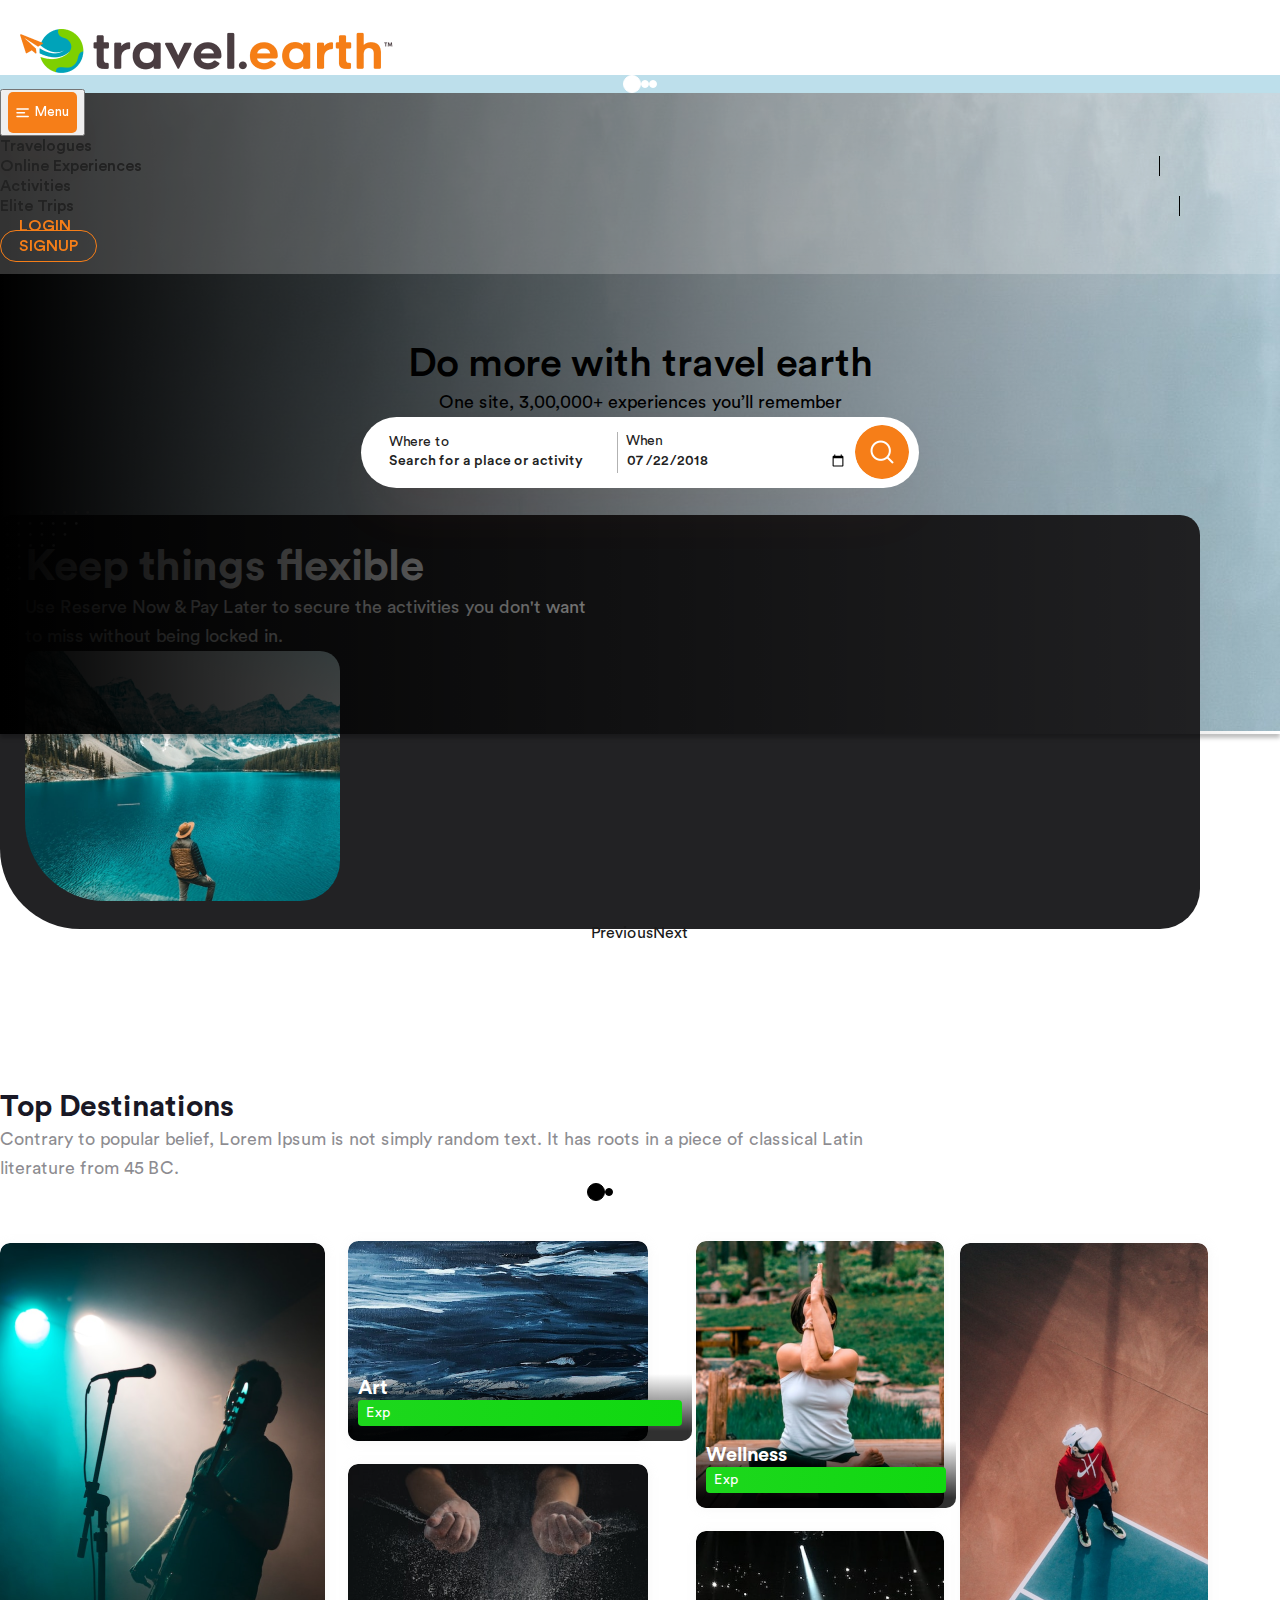
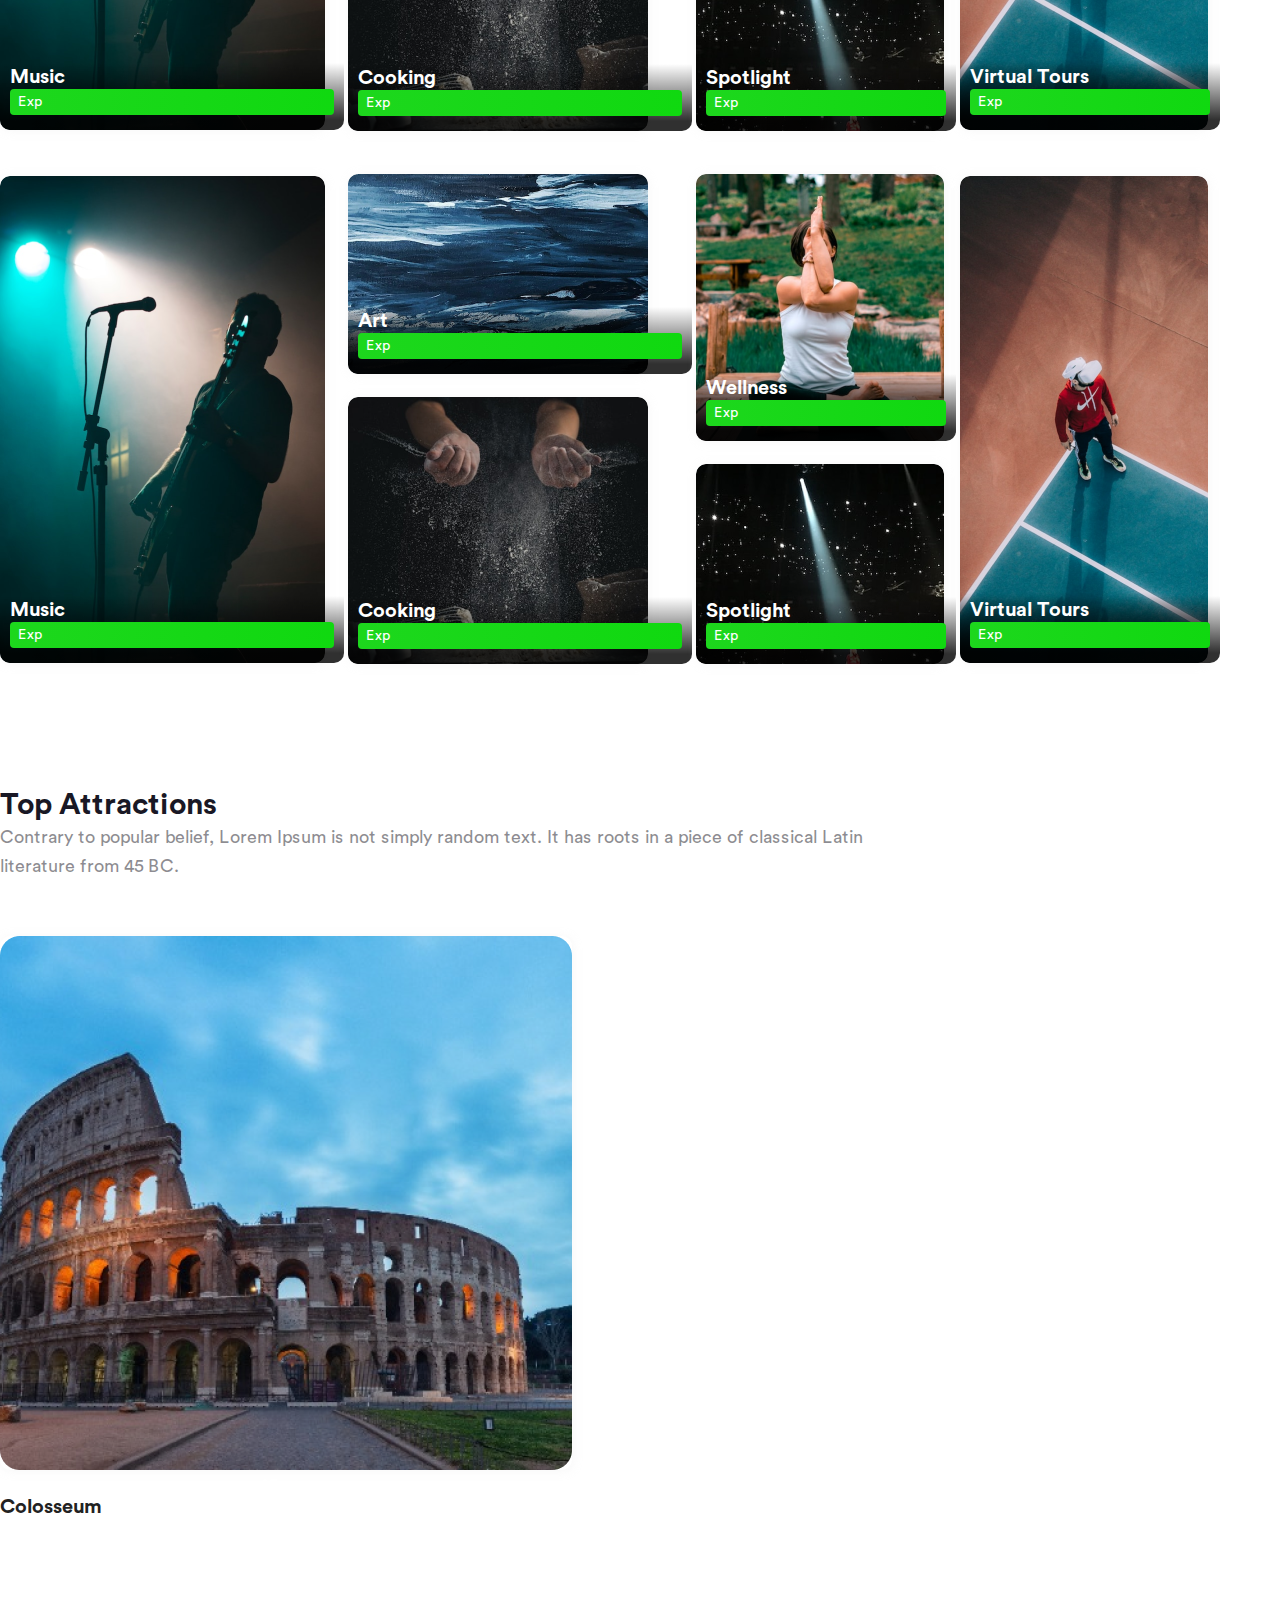
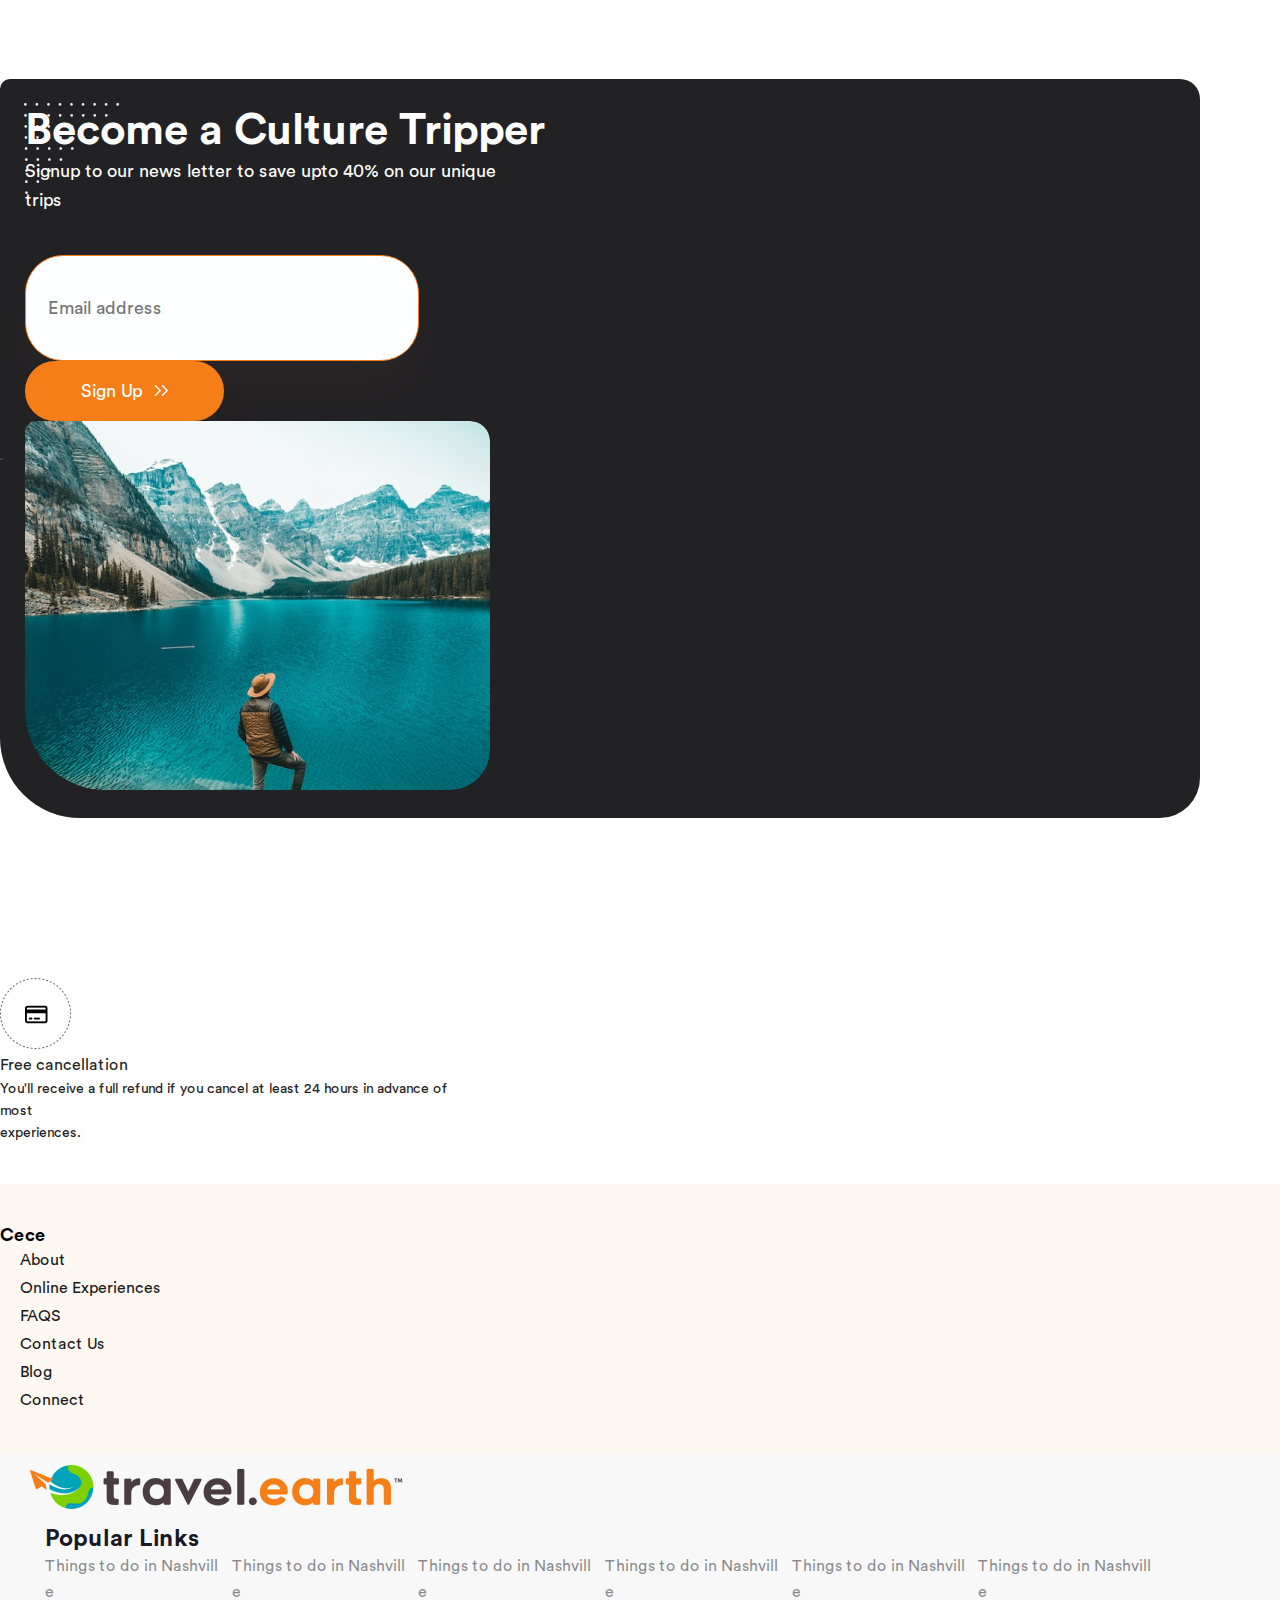
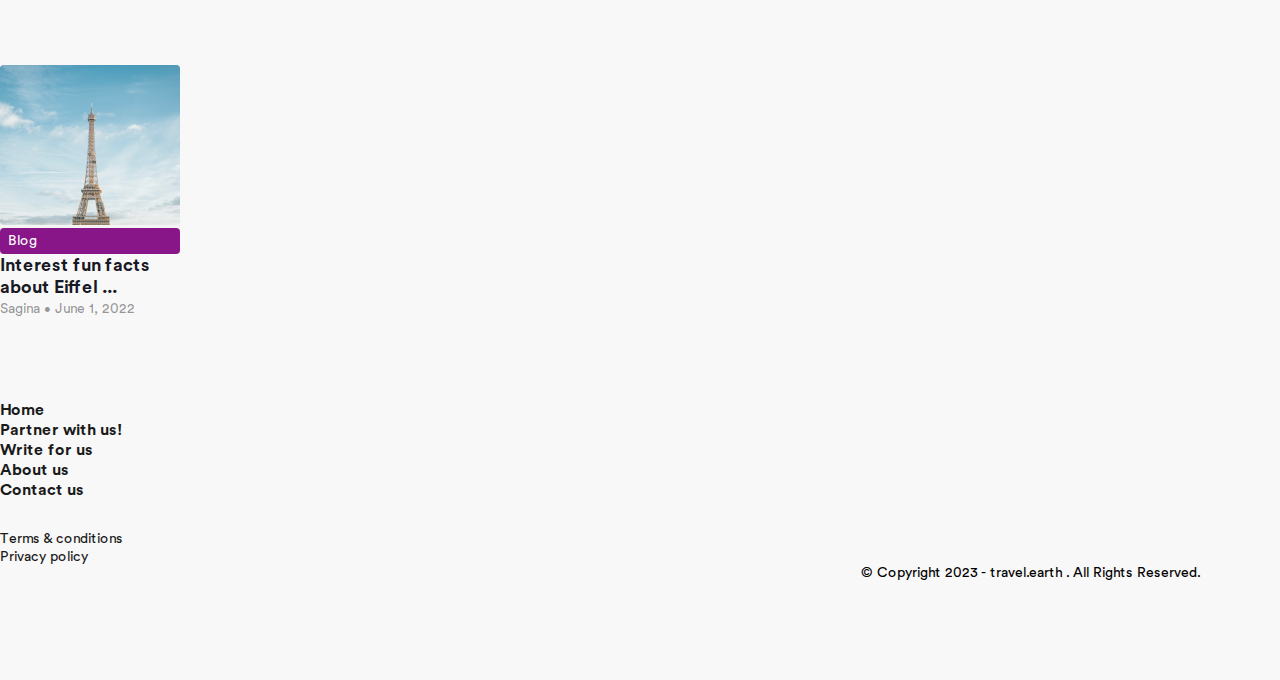
<file: search.html>
<!DOCTYPE html>
<html lang="en">
  <head>
    <meta charset="UTF-8" />
    <meta http-equiv="X-UA-Compatible" content="IE=edge" />
    <meta name="viewport" content="width=device-width, initial-scale=1.0" />
    <link
      rel="stylesheet"
      href="https://cdn.jsdelivr.net/npm/bootstrap@4.6.2/dist/css/bootstrap.min.css"
      integrity="sha384-xOolHFLEh07PJGoPkLv1IbcEPTNtaed2xpHsD9ESMhqIYd0nLMwNLD69Npy4HI+N"
      crossorigin="anonymous"
    />
    <link rel="stylesheet" href="./styles.css" />
    <link rel="stylesheet" href="./responsive.css" />
    <title>Search Page</title>
  </head>
  <body class="section-normal-padding">
    <!-- Header -->
    <header id="myHeader">
      <div class="container">
        <!--  -->
        <nav
          class="p-0 navbar navbar-expand-lg align-items-center justify-content-between bg-transparent"
        >
          <div class="site-logo">
            <a href="">
              <img src="./images/header-logo.png" alt="" class="img-fluid" />
            </a>
          </div>
          <button
            class="navbar-toggler"
            type="button"
            data-toggle="collapse"
            data-target="#navbarSupportedContent"
            aria-controls="navbarSupportedContent"
            aria-expanded="false"
            aria-label="Toggle navigation"
          >
            <span class="navbar-toggler-mobile">
              <svg
                xmlns="http://www.w3.org/2000/svg"
                width="13"
                height="10"
                viewBox="0 0 13 10"
                fill="none"
              >
                <path
                  fill-rule="evenodd"
                  clip-rule="evenodd"
                  d="M12.2015 8.46768H1H12.2015Z"
                  fill="white"
                />
                <path
                  d="M12.2015 8.46768H1"
                  stroke="white"
                  stroke-width="1.5"
                  stroke-linecap="round"
                  stroke-linejoin="round"
                />
                <path
                  fill-rule="evenodd"
                  clip-rule="evenodd"
                  d="M8.46769 4.73386H1H8.46769Z"
                  fill="white"
                />
                <path
                  d="M8.46769 4.73386H1"
                  stroke="white"
                  stroke-width="1.5"
                  stroke-linecap="round"
                  stroke-linejoin="round"
                />
                <path
                  fill-rule="evenodd"
                  clip-rule="evenodd"
                  d="M12.2015 1H1H12.2015Z"
                  fill="white"
                />
                <path
                  d="M12.2015 1H1"
                  stroke="white"
                  stroke-width="1.5"
                  stroke-linecap="round"
                  stroke-linejoin="round"
                />
              </svg>
              Menu
            </span>
          </button>

          <div
            class="collapse navbar-collapse justify-content-end"
            id="navbarSupportedContent"
          >
            <div class="header_menu">
              <ul class="d-flex align-items-center justify-content-between">
                <li><a href="">Travelogues</a></li>
                <li><a href="">Online Experiences</a></li>
                <li><a href="">Activities</a></li>
                <li><a href="">Elite Trips</a></li>
                <li><a href="" class="login">Login</a></li>
                <li><a href="" class="signup">Signup</a></li>
              </ul>
            </div>
          </div>
        </nav>
        <!--  -->
      </div>
    </header>

    <div class="mt-70px p-0"></div>

    <div>
      <!--  -->
      <section class="search_banner pb-sm-0 pt-sm-0 p-0">
        <div
          id="carouselExampleIndicators"
          class="carousel slide h-100"
          data-ride="carousel"
        >
          <ol class="carousel-indicators">
            <li
              data-target="#carouselExampleIndicators"
              data-slide-to="0"
              class="active"
            ></li>
            <li data-target="#carouselExampleIndicators" data-slide-to="1"></li>
            <li data-target="#carouselExampleIndicators" data-slide-to="2"></li>
          </ol>
          <div class="carousel-inner h-100">
            <div class="carousel-item h-100 active">
              <img
                class="d-block w-100"
                src="./images/search-banner.png"
                alt="First slide"
              />
              <div class="content_part text-white">
                <h2 class="font-40 lh-48 font-sm-24 lh-sm-30 csf-medium">
                  Do more with travel earth
                </h2>
                <p class="font-18 lh-29 my-3 font-sm-14 lh-sm-24">
                  One site, 3,00,000+ experiences you’ll remember
                </p>
                <form action="" class="search_page_form">
                  <div>
                    <label for="place">Where to</label>
                    <input
                      type="text"
                      id="place"
                      placeholder="Search for a place or activity"
                    />
                  </div>
                  <div>
                    <label for="start">When</label>
                    <input type="date" value="2018-07-22" id="datepicker" />
                  </div>
                  <button></button>
                </form>
              </div>
            </div>
            <!-- <div class="carousel-item h-100">
            <img
              class="d-block w-100"
              src="./images/banner.png"
              alt="Second slide"
              class="img-fluid"
            />
          </div>
          <div class="carousel-item h-100">
            <img
              class="d-block w-100"
              src="./images/banner.png"
              alt="Third slide"
              class="img-fluid"
            />
          </div> -->
          </div>
          <div class="carousel-arrows d-none">
            <a
              class="carousel-control-prev"
              href="#carouselExampleIndicators"
              role="button"
              data-slide="prev"
            >
              <span
                class="carousel-control-prev-icon"
                aria-hidden="true"
              ></span>
              <span class="sr-only">Previous</span>
            </a>
            <a
              class="carousel-control-next"
              href="#carouselExampleIndicators"
              role="button"
              data-slide="next"
            >
              <span
                class="carousel-control-next-icon"
                aria-hidden="true"
              ></span>
              <span class="sr-only">Next</span>
            </a>
          </div>
        </div>
      </section>

      <!-- Keep things flexible -->
      <section>
        <div class="container">
          <div class="culture_tripper_wrapper dots-left my-0">
            <div class="row align-items-center">
              <div class="col-lg-7">
                <div class="content_part pl-lg-3">
                  <h5
                    class="color-FFFFFF font-44 lh-53 mb-4 font-sm-20 lh-sm-24"
                  >
                    Keep things flexible
                  </h5>
                  <p class="font-18 lh-29 color-FFFFFF font-sm-12 lh-sm-19">
                    Use Reserve Now & Pay Later to secure the activities you
                    don't want<br />
                    to miss without being locked in.
                  </p>
                </div>
              </div>
              <div class="col-lg-5">
                <div class="image_part w-100 mh-lg-250">
                  <img
                    src="./images/culture-trip.png"
                    alt=""
                    class="img-fluid w-100"
                  />
                </div>
              </div>
            </div>
          </div>
        </div>
      </section>

      <!-- Top Destinations -->
      <section class="experience-categories pb-80px pt-sm-0">
        <div class="container">
          <div class="text-center">
            <h5 class="color-191825 font-30 lh-36 mb-2 font-sm-18 lh-sm-22">
              Top Destinations
            </h5>
            <p class="font-18 lh-29 color-19182580 font-sm-12 lh-sm-19">
              Contrary to popular belief, Lorem Ipsum is not simply random text.
              It has roots in a piece of classical Latin <br />
              literature from 45 BC.
            </p>
            <!--  -->
            <div
              id="topdestinationsIndicators"
              class="carousel slide h-100 card-carousel"
              data-ride="carousel"
            >
              <ol class="carousel-indicators">
                <li
                  data-target="#topdestinationsIndicators"
                  data-slide-to="0"
                  class="active"
                ></li>
                <li
                  data-target="#topdestinationsIndicators"
                  data-slide-to="1"
                ></li>
              </ol>
              <div class="carousel-inner h-100 pb-3">
                <div class="carousel-item h-100 active">
                  <!--  -->
                  <div class="experience_category_grid">
                    <div class="experience_category_grid_col">
                      <a class="experience_category_card" href="">
                        <div class="image_part w-100">
                          <img
                            src="./images/experience-1.png"
                            alt=""
                            class="img-fluid w-100"
                          />
                        </div>
                        <div
                          class="content_part d-flex align-items-center justify-content-between"
                        >
                          <span class="color-FFFFFF font-20 lh-24 csf-bold"
                            >Music</span
                          >
                          <div class="tag tag-green">Exp</div>
                        </div>
                      </a>
                    </div>
                    <div class="experience_category_grid_col">
                      <a class="experience_category_card" href="">
                        <div class="image_part w-100">
                          <img
                            src="./images/experience-2.png"
                            alt=""
                            class="img-fluid w-100"
                          />
                        </div>
                        <div
                          class="content_part d-flex align-items-center justify-content-between"
                        >
                          <span class="color-FFFFFF font-20 lh-24 csf-bold"
                            >Art</span
                          >
                          <div class="tag tag-green">Exp</div>
                        </div>
                      </a>
                      <a class="experience_category_card" href="">
                        <div class="image_part w-100">
                          <img
                            src="./images/experience-3.png"
                            alt=""
                            class="img-fluid w-100"
                          />
                        </div>
                        <div
                          class="content_part d-flex align-items-center justify-content-between"
                        >
                          <span class="color-FFFFFF font-20 lh-24 csf-bold"
                            >Cooking</span
                          >
                          <div class="tag tag-green">Exp</div>
                        </div>
                      </a>
                    </div>
                    <div class="experience_category_grid_col">
                      <a class="experience_category_card" href="">
                        <div class="image_part w-100">
                          <img
                            src="./images/experience-4.png"
                            alt=""
                            class="img-fluid w-100"
                          />
                        </div>
                        <div
                          class="content_part d-flex align-items-center justify-content-between"
                        >
                          <span class="color-FFFFFF font-20 lh-24 csf-bold"
                            >Wellness</span
                          >
                          <div class="tag tag-green">Exp</div>
                        </div>
                      </a>
                      <a class="experience_category_card" href="">
                        <div class="image_part w-100">
                          <img
                            src="./images/experience-5.png"
                            alt=""
                            class="img-fluid w-100"
                          />
                        </div>
                        <div
                          class="content_part d-flex align-items-center justify-content-between"
                        >
                          <span class="color-FFFFFF font-20 lh-24 csf-bold"
                            >Spotlight</span
                          >
                          <div class="tag tag-green">Exp</div>
                        </div>
                      </a>
                    </div>
                    <div class="experience_category_grid_col">
                      <a class="experience_category_card" href="">
                        <div class="image_part w-100">
                          <img
                            src="./images/experience-6.png"
                            alt=""
                            class="img-fluid w-100"
                          />
                        </div>
                        <div
                          class="content_part d-flex align-items-center justify-content-between"
                        >
                          <span class="color-FFFFFF font-20 lh-24 csf-bold"
                            >Virtual Tours</span
                          >
                          <div class="tag tag-green">Exp</div>
                        </div>
                      </a>
                    </div>
                  </div>
                  <!--  -->
                </div>
                <div class="carousel-item h-100">
                  <!--  -->
                  <div class="experience_category_grid">
                    <div class="experience_category_grid_col">
                      <a class="experience_category_card" href="">
                        <div class="image_part w-100">
                          <img
                            src="./images/experience-1.png"
                            alt=""
                            class="img-fluid w-100"
                          />
                        </div>
                        <div
                          class="content_part d-flex align-items-center justify-content-between"
                        >
                          <span class="color-FFFFFF font-20 lh-24 csf-bold"
                            >Music</span
                          >
                          <div class="tag tag-green">Exp</div>
                        </div>
                      </a>
                    </div>
                    <div class="experience_category_grid_col">
                      <a class="experience_category_card" href="">
                        <div class="image_part w-100">
                          <img
                            src="./images/experience-2.png"
                            alt=""
                            class="img-fluid w-100"
                          />
                        </div>
                        <div
                          class="content_part d-flex align-items-center justify-content-between"
                        >
                          <span class="color-FFFFFF font-20 lh-24 csf-bold"
                            >Art</span
                          >
                          <div class="tag tag-green">Exp</div>
                        </div>
                      </a>
                      <a class="experience_category_card" href="">
                        <div class="image_part w-100">
                          <img
                            src="./images/experience-3.png"
                            alt=""
                            class="img-fluid w-100"
                          />
                        </div>
                        <div
                          class="content_part d-flex align-items-center justify-content-between"
                        >
                          <span class="color-FFFFFF font-20 lh-24 csf-bold"
                            >Cooking</span
                          >
                          <div class="tag tag-green">Exp</div>
                        </div>
                      </a>
                    </div>
                    <div class="experience_category_grid_col">
                      <a class="experience_category_card" href="">
                        <div class="image_part w-100">
                          <img
                            src="./images/experience-4.png"
                            alt=""
                            class="img-fluid w-100"
                          />
                        </div>
                        <div
                          class="content_part d-flex align-items-center justify-content-between"
                        >
                          <span class="color-FFFFFF font-20 lh-24 csf-bold"
                            >Wellness</span
                          >
                          <div class="tag tag-green">Exp</div>
                        </div>
                      </a>
                      <a class="experience_category_card" href="">
                        <div class="image_part w-100">
                          <img
                            src="./images/experience-5.png"
                            alt=""
                            class="img-fluid w-100"
                          />
                        </div>
                        <div
                          class="content_part d-flex align-items-center justify-content-between"
                        >
                          <span class="color-FFFFFF font-20 lh-24 csf-bold"
                            >Spotlight</span
                          >
                          <div class="tag tag-green">Exp</div>
                        </div>
                      </a>
                    </div>
                    <div class="experience_category_grid_col">
                      <a class="experience_category_card" href="">
                        <div class="image_part w-100">
                          <img
                            src="./images/experience-6.png"
                            alt=""
                            class="img-fluid w-100"
                          />
                        </div>
                        <div
                          class="content_part d-flex align-items-center justify-content-between"
                        >
                          <span class="color-FFFFFF font-20 lh-24 csf-bold"
                            >Virtual Tours</span
                          >
                          <div class="tag tag-green">Exp</div>
                        </div>
                      </a>
                    </div>
                  </div>
                  <!--  -->
                </div>
              </div>
              <div class="carousel-arrows">
                <a
                  class="carousel-control-prev"
                  href="#topdestinationsIndicators"
                  role="button"
                  data-slide="prev"
                >
                  <span
                    class="carousel-control-prev-icon"
                    aria-hidden="true"
                  ></span>
                  <span class="sr-only">Previous</span>
                </a>
                <a
                  class="carousel-control-next"
                  href="#topdestinationsIndicators"
                  role="button"
                  data-slide="next"
                >
                  <span
                    class="carousel-control-next-icon"
                    aria-hidden="true"
                  ></span>
                  <span class="sr-only">Next</span>
                </a>
              </div>
            </div>
            <!--  -->
          </div>
        </div>
      </section>

      <!-- Popular Travelogues Categories -->
      <section class="popular-travelogues-categories pt-sm-0">
        <div class="container">
          <div class="text-center">
            <h5 class="color-191825 font-30 lh-36 mb-2 font-sm-18 lh-sm-22">
              Top Attractions
            </h5>
            <p class="font-18 lh-29 color-19182580 font-sm-12 lh-sm-19">
              Contrary to popular belief, Lorem Ipsum is not simply random text.
              It has roots in a piece of classical Latin <br />
              literature from 45 BC.
            </p>
            <div class="travel_card_grid grid-gap-40-25">
              <div class="travel_cardblock text-left">
                <div
                  class="travel_cardblock_img_part mb-1 mb-lg-3 position-relative"
                >
                  <img
                    src="./images/attraction-1.png"
                    alt=""
                    class="img-fluid"
                  />
                  <div class="tag tag-attractions position-absolute">
                    <span>1181</span>
                  </div>
                </div>
                <div
                  class="travel_cardblock_content_part color-222222 font-20 lh-24 text-left csf-bold font-sm-14 lh-sm-17"
                >
                  Colosseum
                </div>
              </div>
            </div>
          </div>
        </div>
      </section>

      <!-- Become a Culture Tripper -->
      <section class="pb-sm-0 pt-sm-0">
        <div class="container">
          <div class="culture_tripper_wrapper my-0">
            <div class="row align-items-center">
              <div class="col-lg-7">
                <div class="content_part pl-lg-3">
                  <h5
                    class="color-FFFFFF font-44 lh-53 mb-4 font-sm-20 lh-sm-24"
                  >
                    Become a Culture Tripper
                  </h5>
                  <p class="font-18 lh-29 color-FFFFFF font-sm-12 lh-sm-19">
                    Signup to our news letter to save upto 40% on our unique
                    <br />trips
                  </p>
                  <form
                    action=""
                    class="d-flex align-items-center justify-content-start culture_form"
                  >
                    <input
                      type="email"
                      placeholder="Email address"
                      class="mr-3"
                    />
                    <button>Sign Up</button>
                  </form>
                </div>
              </div>
              <div class="col-lg-5">
                <div class="image_part w-100">
                  <img
                    src="./images/culture-trip.png"
                    alt=""
                    class="img-fluid w-100"
                  />
                </div>
              </div>
            </div>
          </div>
        </div>
      </section>

      <section class="">
        <div class="container mw-1320px">
          <div class="row epic_journey_row">
            <div class="col-12 text-center color-222222 epic_journey_col">
              <img src="./images/ej-1.png" alt="" class="img-fluid mb-3" />
              <div class="font-16 lh-26 mb-md-1 mb-2 font-sm-14 lh-sm-22">
                Free cancellation
              </div>
              <p class="font-14 lh-22 font-sm-10 lh-sm-16 mw-477px m-auto">
                You'll receive a full refund if you cancel at least 24 hours in
                advance of most<br />
                experiences.
              </p>
            </div>
          </div>
        </div>
      </section>
    </div>

    <section class="cece_footer">
      <div class="container text-center">
        <label class="font-18 lh-22 csf-bold mb-4">Cece</label>
        <ul
          class="d-flex align-items-center justify-content-center font-16 lh-28 csf-medium"
        >
          <li><a href="">About </a></li>
          <li><a href="">Online Experiences </a></li>
          <li><a href="">FAQS </a></li>
          <li><a href="">Contact Us </a></li>
          <li><a href="">Blog </a></li>
          <li><a href="">Connect</a></li>
        </ul>
      </div>
    </section>

    <!-- Footer -->
    <footer>
      <div class="container">
        <div class="footer_logo text-center my-4 py-4 mx-auto">
          <img src="./images/footer-logo.png" alt="" class="img-fluid" />
        </div>
        <div class="footer_first">
          <div class="text-center mb-3 color-191825 font-24 lh-29 csf-bold">
            Popular Links
          </div>
          <ul class="things_menu">
            <li><a href="">Things to do in Nashville</a></li>
            <li><a href="">Things to do in Nashville</a></li>
            <li><a href="">Things to do in Nashville</a></li>
            <li><a href="">Things to do in Nashville</a></li>
            <li><a href="">Things to do in Nashville</a></li>
            <li><a href="">Things to do in Nashville</a></li>
          </ul>
        </div>
        <div class="footer_middle">
          <div class="footer_blog_cards_wrap">
            <!-- footer_blog_card Starts -->
            <div class="footer_blog_card">
              <a href="" class="link-text">
                <div class="footer_blog_img_part mb-3">
                  <img
                    src="./images/footer-blog-img.png"
                    alt=""
                    class="img-fluid"
                  />
                  <div class="tag tag-violet position-absolute">Blog</div>
                </div>
                <div class="footer_blog_content_part pb-2">
                  <div
                    class="post_name font-18 lh-22 color-191825 mb-3 csf-bold"
                  >
                    Interest fun facts about Eiffel ...
                  </div>
                  <div
                    class="d-flex align-items-center justify-content-start font-14 lh-22"
                  >
                    <span>Sagina</span>
                    <span class="mx-2 font-12">•</span>
                    <span>June 1, 2022</span>
                  </div>
                </div>
              </a>
            </div>

            <!-- footer_blog_card Ends -->
          </div>
        </div>
        <div class="footer_last">
          <div class="footer_part_one">
            <ul
              class="footer_menu d-flex align-items-center justify-content-between"
            >
              <li><a href="">Home</a></li>
              <li><a href="">Partner with us!</a></li>
              <li><a href="">Write for us</a></li>
              <li><a href="">About us</a></li>
              <li><a href="">Contact us</a></li>
            </ul>
          </div>
          <div
            class="footer_part_two d-flex align-items-center justify-content-between"
          >
            <ul
              class="policy_menu d-flex align-items-center justify-content-start"
            >
              <li><a href="">Terms & conditions</a></li>
              <li><a href="">Privacy policy</a></li>
            </ul>
            <p class="copyright font-14">
              © Copyright 2023 - travel.earth . All Rights Reserved.
            </p>
          </div>
        </div>
      </div>
    </footer>

    <script>
      $(function () {
        $("#datepicker").datepicker();
      });

      window.onscroll = function () {
        myFunction();
      };

      var header = document.getElementById("myHeader");
      var sticky = header.offsetTop;

      function myFunction() {
        if (window.pageYOffset > sticky) {
          header.classList.add("sticky");
        } else {
          header.classList.remove("sticky");
        }
      }
    </script>
    <script
      src="https://cdn.jsdelivr.net/npm/jquery@3.5.1/dist/jquery.slim.min.js"
      integrity="sha384-DfXdz2htPH0lsSSs5nCTpuj/zy4C+OGpamoFVy38MVBnE+IbbVYUew+OrCXaRkfj"
      crossorigin="anonymous"
    ></script>
    <script
      src="https://cdn.jsdelivr.net/npm/popper.js@1.16.1/dist/umd/popper.min.js"
      integrity="sha384-9/reFTGAW83EW2RDu2S0VKaIzap3H66lZH81PoYlFhbGU+6BZp6G7niu735Sk7lN"
      crossorigin="anonymous"
    ></script>
    <script
      src="https://cdn.jsdelivr.net/npm/bootstrap@4.6.2/dist/js/bootstrap.min.js"
      integrity="sha384-+sLIOodYLS7CIrQpBjl+C7nPvqq+FbNUBDunl/OZv93DB7Ln/533i8e/mZXLi/P+"
      crossorigin="anonymous"
    ></script>
  </body>
</html>
</file>
<file: styles.css>
@import url("https://fonts.googleapis.com/css2?family=Libre+Baskerville:wght@400;700&display=swap");
html, body, div, span, applet, object, iframe,
h1, h2, h3, h4, h5, h6, p, blockquote, pre,
a, abbr, acronym, address, big, cite, code,
del, dfn, em, img, ins, kbd, q, s, samp,
small, strike, strong, sub, sup, tt, var,
b, u, i, center,
dl, dt, dd, ol, ul, li,
fieldset, form, label, legend,
table, caption, tbody, tfoot, thead, tr, th, td,
article, aside, canvas, details, embed,
figure, figcaption, footer, header, hgroup,
menu, nav, output, ruby, section, summary,
time, mark, audio, video {
  margin: 0;
  padding: 0;
  border: 0;
  font-size: 100%;
  font: inherit;
  vertical-align: baseline;
}

/* HTML5 display-role reset for older browsers */
article, aside, details, figcaption, figure,
footer, header, hgroup, menu, nav, section {
  display: block;
}

body {
  line-height: 1;
}

ol, ul {
  list-style: none;
}

blockquote, q {
  quotes: none;
}

blockquote:before, blockquote:after,
q:before, q:after {
  content: "";
  content: none;
}

table {
  border-collapse: collapse;
  border-spacing: 0;
}

@font-face {
  font-family: "CircularStdFont-Medium";
  src: url(./fonts/circular-std-font-family/CircularStd-Medium.ttf) format("truetype");
  font-display: swap;
  font-weight: 500;
}
@font-face {
  font-family: "CircularStdFont-Medium-Italic";
  src: url(./fonts/circular-std-font-family/CircularStd-MediumItalic.ttf) format("truetype");
  font-display: swap;
  font-weight: 500;
}
@font-face {
  font-family: "CircularStdFont-Bold";
  src: url(./fonts/circular-std-font-family/CircularStd-Bold.ttf) format("truetype");
  font-display: swap;
  font-weight: 700;
}
@font-face {
  font-family: "CircularStdFont-Normal";
  src: url(./fonts/circular-std-font-family/CircularStd-Book.ttf) format("truetype");
  font-display: swap;
  font-weight: 400;
}
@font-face {
  font-family: "SangBleuSunrise";
  src: url(./fonts/SangBleuSunrise.ttf) format("truetype");
  font-display: swap;
  font-weight: 400;
}
* {
  font-family: "CircularStdFont-Normal" !important;
}

.csf-normal {
  font-family: "CircularStdFont-Normal" !important;
}

.csf-medium {
  font-family: "CircularStdFont-Medium" !important;
}

.csf-medium-italic {
  font-family: "CircularStdFont-Medium-Italic" !important;
}

.csf-bold {
  font-family: "CircularStdFont-Bold" !important;
}

.font-sunrise {
  font-family: "SangBleuSunrise" !important;
}
.font-sunrise * {
  font-family: "SangBleuSunrise" !important;
}

.font-basker {
  font-family: "Libre Baskerville", serif !important;
  font-weight: 400 !important;
}
.font-basker * {
  font-family: "Libre Baskerville", serif !important;
}

.font-basker-bold {
  font-family: "Libre Baskerville", serif !important;
  font-weight: 700 !important;
}
.font-basker-bold * {
  font-family: "Libre Baskerville", serif !important;
}

h1, h2, h3, h4, h5, h6 {
  font-family: "CircularStdFont-Bold" !important;
}

p {
  font-family: "CircularStdFont-Normal" !important;
}

.color-222222 {
  color: #222222;
}

.color-5B5F62 {
  color: #5B5F62;
}

.color-191825 {
  color: #191825;
}

.color-F67E18 {
  color: #F67E18;
}

.color-FFFFFF {
  color: #FFFFFF;
}

.color-19182580 {
  color: rgba(25, 24, 37, 0.5019607843);
}

.colorr-222222cc {
  color: rgba(34, 34, 34, 0.8);
}

.color-22222259 {
  color: rgba(34, 34, 34, 0.3490196078);
}

.color-22222280 {
  color: rgba(34, 34, 34, 0.5019607843);
}

.font-10 {
  font-size: 10px;
}

.font-12 {
  font-size: 12px;
}

.font-14 {
  font-size: 14px;
}

.font-15 {
  font-size: 15px;
}

.font-16 {
  font-size: 16px;
}

.font-18 {
  font-size: 18px;
}

.font-20 {
  font-size: 20px;
}

.font-22 {
  font-size: 23px;
}

.font-23 {
  font-size: 23px;
}

.font-24 {
  font-size: 24px;
}

.font-30 {
  font-size: 30px;
}

.font-40 {
  font-size: 40px;
}

.font-44 {
  font-size: 44px;
}

.font-58 {
  font-size: 58px;
}

.lh-14 {
  line-height: 14px;
}

.lh-18 {
  line-height: 18px;
}

.lh-20 {
  line-height: 20px;
}

.lh-21 {
  line-height: 21px;
}

.lh-22 {
  line-height: 22px;
}

.lh-24 {
  line-height: 24px;
}

.lh-26 {
  line-height: 26px;
}

.lh-28 {
  line-height: 28px;
}

.lh-29 {
  line-height: 29px;
}

.lh-36 {
  line-height: 36px;
}

.lh-48 {
  line-height: 48px;
}

.lh-53 {
  line-height: 53px;
}

.lh-73 {
  line-height: 73px;
}

.cursor-pointer {
  cursor: pointer;
}

.line-clamp-2 {
  display: -webkit-box;
  -webkit-box-orient: vertical;
  -webkit-line-clamp: 2;
  overflow: hidden;
}

.ls-2 {
  letter-spacing: 0.2em;
}

.tag {
  border-radius: 4px;
  padding: 2px 8px;
  font-size: 14px;
  line-height: 22px;
  color: white;
}
.tag.tag-violet {
  background: #800080;
}
.tag.tag-green {
  background: linear-gradient(97.04deg, #1DD71D 0.69%, #0ED90E 112.31%);
}
.tag.tag-brown {
  background: linear-gradient(97.04deg, #CDA65C 0.69%, #C5963D 112.31%);
}
.tag.tag-orange {
  background: linear-gradient(97.04deg, #F67E18 0.69%, #F9A156 112.31%);
}
.tag.tag-underline {
  text-decoration: underline;
  color: #222222;
  padding: 0;
  font-family: "CircularStdFont-Bold";
}
.tag.tag-attractions {
  padding: 0;
}
.tag.tag-attractions span {
  color: white;
  text-decoration: underline;
  display: flex;
  align-items: center;
  justify-content: center;
}
.tag.tag-attractions span::before {
  content: "";
  display: inline-block;
  background-image: url(./images/attraction.svg);
  background-repeat: no-repeat;
  background-position: center;
  transition: 0.5s ease;
  width: 18px;
  height: 16px;
  margin-right: 8px;
}

.text-linethroguh {
  text-decoration: line-through;
}

.bg-orange {
  background: rgba(246, 126, 24, 0.05);
}

.bg-green {
  background: rgba(29, 215, 29, 0.05);
}

.bg-light-yellow {
  background: #faf7ef;
}

.mh-419 {
  min-height: 419px;
}

.mw-280px {
  max-width: 280px;
}

.mw-477px {
  max-width: 477px;
}

.mw-555px {
  max-width: 555px;
}

.mw-584px {
  max-width: 584px;
}

.mw-358px {
  max-width: 358px;
}

.mw-397px {
  max-width: 397px;
}

.mw-1320px {
  max-width: 1320px !important;
}

.viewmore {
  font-size: 16px;
  line-height: 18px;
  color: #F67E18;
  text-transform: capitalize;
  border: 1px solid #F67E18;
  border-radius: 50px;
  padding: 16px 44px;
  position: relative;
  text-decoration: none;
  transition: 0.5s ease;
  display: inline-flex;
  align-items: center;
  justify-content: center;
  font-family: "CircularStdFont-Bold" !important;
}
.viewmore::after {
  content: "";
  background-image: url(./images/arrow-right-orange.svg);
  transition: 0.5s ease;
  width: 22px;
  height: 16px;
  margin-left: 5px;
  opacity: 1;
  display: inline-block;
}
.viewmore:hover {
  transition: 0.5s ease;
  text-decoration: none;
  background: #F67E18;
  color: white;
}
.viewmore:hover::after {
  background-image: url(./images/arrow-right.svg);
}

.link-normal {
  color: rgba(34, 34, 34, 0.8);
  -webkit-text-decoration-line: underline;
          text-decoration-line: underline;
  text-transform: capitalize;
}

.link-white-arrow {
  text-decoration: underline;
  display: inline-flex;
  align-items: center;
  justify-content: center;
}
.link-white-arrow:hover {
  text-decoration: none;
  color: white;
}
.link-white-arrow:hover::after {
  content: "";
  margin-left: 6px;
}
.link-white-arrow::after {
  content: "";
  background-image: url(./images/link-white-arrow.svg);
  width: 22px;
  height: 16px;
  background-size: contain;
  background-position: center;
  margin-left: 4px;
  transition: 0.5s ease;
}

.container {
  max-width: 1200px;
}

a {
  text-decoration: none;
  color: #1A1A1A;
}

.normal-card {
  cursor: pointer;
  background: white;
  border-radius: 0px 0px 20px 20px;
  box-shadow: 0px 0px 0px 0px rgba(0, 0, 0, 0.05), 0px 32px 71px 0px rgba(0, 0, 0, 0.05), 0px 128px 128px 0px rgba(0, 0, 0, 0.04), 0px 288px 173px 0px rgba(0, 0, 0, 0.03), 0px 513px 205px 0px rgba(0, 0, 0, 0.01), 0px 801px 224px 0px rgba(0, 0, 0, 0);
}
.normal-card.bg-transparent {
  background: transparent;
  box-shadow: none !important;
}
.normal-card.full-width-card {
  border-radius: 20px;
  overflow: hidden;
  max-width: 500px;
  margin-right: 15px;
}
.normal-card.full-width-card .image_part {
  position: relative;
}
.normal-card.full-width-card .image_part img {
  border-radius: 0;
  height: 280px;
}
.normal-card.full-width-card .image_part .content_part_abs {
  position: absolute;
  top: 20px;
  left: 17px;
}
.normal-card.full-width-card .image_part .content_part_abs span {
  max-width: 50%;
}
.normal-card .image_part {
  position: relative;
}
.normal-card .image_part img {
  height: 196px;
  -o-object-position: top;
     object-position: top;
  -o-object-fit: cover;
     object-fit: cover;
  border-radius: 20px 20px 0px 0px;
  width: 100%;
}
.normal-card .image_part .tag {
  position: absolute;
  top: 27px;
  left: 20px;
}
.normal-card .content_part {
  padding: 12px;
}
.normal-card.similar-card {
  border-radius: 10px;
  width: 225px;
  transition: 0.5s ease;
  margin-right: 20px;
}
.normal-card.similar-card:hover {
  box-shadow: 0px 0px 0px 0px rgba(0, 0, 0, 0.1), 0px 14px 30px 0px rgba(0, 0, 0, 0.1), 0px 55px 55px 0px rgba(0, 0, 0, 0.09), 0px 124px 75px 0px rgba(0, 0, 0, 0.05), 0px 221px 89px 0px rgba(0, 0, 0, 0.01), 0px 346px 97px 0px rgba(0, 0, 0, 0) !important;
  padding: 0 25px 25px;
  width: 279px;
}
.normal-card.similar-card .image_part {
  position: relative;
  border-radius: 10px;
}
.normal-card.similar-card .image_part img:nth-child(1) {
  height: 125px;
  border-radius: 10px;
}
.normal-card.similar-card .image_part img:nth-child(2) {
  width: 34px;
  height: 34px;
  position: absolute;
  top: 14px;
  left: 14px;
}
.normal-card.similar-card .content_part {
  padding: 15px 0;
}
.normal-card.similar-card .content_part .similar_points p {
  padding: 18px 0;
  border-top: 0.5px solid rgba(0, 0, 0, 0.3);
}
.normal-card.similar-card .content_part .similar_points p:last-child {
  padding-bottom: 0;
}
.normal-card.member-card {
  max-width: 300px;
  margin: 0 4.5px;
}
.normal-card.member-card .image_part {
  border-radius: 10px;
  overflow: hidden;
  box-shadow: 1px 1px 10px 0px rgba(224, 224, 224, 0.25);
  height: 440px;
}
.normal-card.member-card .image_part img {
  height: 440px;
  border-radius: 0;
}
.normal-card.member-card .image_part span {
  position: absolute;
  left: 0;
  bottom: 0;
  width: 100%;
  text-align: left;
  transform: inherit;
  display: flex;
  flex-wrap: wrap;
  align-items: baseline;
  background: linear-gradient(0deg, rgba(0, 0, 0, 0.81) 12.46%, rgba(0, 0, 0, 0) 83.78%);
  padding: 20px;
}
.normal-card.member-card .contet_part {
  padding: 0 20px;
}

.similar_cards_row {
  display: flex;
  flex-wrap: nowrap;
  overflow: auto;
  min-height: 495px;
}

@-webkit-keyframes run {
  0% {
    left: 160px;
  }
  50% {
    left: 170px;
  }
  100% {
    left: 160px;
  }
}
@-webkit-keyframes moveslide {
  0% {
    padding-right: 0;
  }
  50% {
    padding-right: 5px;
  }
  100% {
    padding-right: 0;
  }
}
h6 img {
  -webkit-animation: linear infinite;
  -webkit-animation-name: moveslide;
  -webkit-animation-duration: 3s;
}

.card-carousel .carousel-indicators {
  bottom: -40px;
  display: flex;
  align-items: center;
  justify-content: center;
}
.card-carousel .carousel-indicators li {
  width: 6px;
  height: 6px;
  background: #000000;
  border: 1px solid #000000;
  border-radius: 50%;
  opacity: initial;
}
.card-carousel .carousel-indicators li.active {
  width: 16px;
  height: 16px;
}
.card-carousel .carousel-arrows {
  display: flex;
  align-items: center;
  justify-content: center;
  bottom: -60px;
  margin: auto;
  position: absolute;
  max-width: 150px;
  background: transparent;
  width: 100%;
  height: 54px;
  left: 50%;
  transform: translateX(-50%);
}
.card-carousel .carousel-control-prev-icon {
  background-image: url("./images/arrow-left-brown.svg");
  opacity: 1;
  min-width: 40px;
  height: 40px;
  background-size: contain;
}
.card-carousel .carousel-control-next-icon {
  background-image: url("./images/arrow-right-brown.svg");
  opacity: 1;
  min-width: 40px;
  height: 40px;
  background-size: contain;
}

.rating_block svg {
  fill: rgba(34, 34, 34, 0.35);
}

header {
  transition: 0.5s ease;
  position: fixed;
  top: 0;
  width: 100%;
  background-color: rgba(255, 255, 255, 0.2);
  padding: 18px 0;
  z-index: 99;
}
header.sticky {
  background-color: rgba(255, 255, 255, 0.85);
  box-shadow: 0 8px 16px rgba(62, 62, 116, 0.12);
}
header .site-logo {
  max-width: 216px;
}
header .site-logo a {
  display: block;
  margin-left: -10px;
}
header .header_menu li {
  margin-right: 40px;
}
header .header_menu li:nth-child(2) {
  border-right: 1px solid #000000;
  padding-right: 40px;
}
header .header_menu li:nth-child(4) {
  border-right: 1px solid #000000;
  padding-right: 40px;
  margin-right: 20px;
}
header .header_menu li:last-child {
  margin-right: 0;
}
header .header_menu li:nth-last-child(2) {
  margin-right: 20px;
}
header .header_menu li a {
  font-family: "CircularStdFont-Medium" !important;
  font-weight: 500;
  font-size: 16px;
  line-height: 20px;
  text-transform: capitalize;
  color: #222222;
  transition: 0.5s ease;
}
header .header_menu li a:hover {
  text-decoration: none;
  color: #F67E18;
}
@media all and (min-width: 1024px) {
  header .header_menu li a.login {
    color: #F67E18;
    text-transform: uppercase;
    border: 1px solid transparent;
    border-radius: 160px;
    padding: 7px 18px;
  }
  header .header_menu li a.login:hover {
    color: #F67E18;
    border: 1px solid #F67E18;
    text-transform: uppercase;
  }
  header .header_menu li a.signup {
    color: #F67E18;
    border: 1px solid #F67E18;
    border-radius: 160px;
    padding: 7px 18px;
    text-transform: uppercase;
  }
  header .header_menu li a.signup:hover {
    background: #F67E18;
    color: white;
  }
}
header .header_menu li a + .dropdown-menu {
  z-index: 99;
  border: 1px solid white;
  padding: 5px 0;
  background: rgba(255, 255, 255, 0.85);
  border-radius: 0;
  box-shadow: 0px 0px 0px 0px rgba(0, 0, 0, 0.05), 0px 32px 71px 0px rgba(0, 0, 0, 0.05), 0px 128px 128px 0px rgba(0, 0, 0, 0.04), 0px 288px 173px 0px rgba(0, 0, 0, 0.03), 0px 513px 205px 0px rgba(0, 0, 0, 0.01), 0px 801px 224px 0px rgba(0, 0, 0, 0);
}
header .header_menu li a + .dropdown-menu .dropdown-item {
  padding: 4px 0px 4px 10px;
}
header .header_menu li a + .dropdown-menu .dropdown-item:hover {
  background-color: transparent;
}
header .navbar-toggler-mobile {
  background: #F67E18;
  box-shadow: 0px 28px 56px -6px rgba(246, 111, 77, 0.05);
  border-radius: 5px;
  padding: 12px 8px;
  display: inline-flex;
  align-items: center;
  justify-content: center;
  color: white;
}
header .navbar-toggler-mobile svg {
  margin-right: 6px;
}

.home_banner {
  height: 100vh;
  background-color: lightblue;
}
.home_banner .content_part {
  position: absolute;
  top: 0;
  left: 0;
  right: 0;
  bottom: 0;
  display: flex;
  align-items: flex-start;
  justify-content: center;
  flex-direction: column;
  max-width: 1150px;
  margin: auto;
}
.home_banner .content_part h2 {
  position: relative;
}
.home_banner .content_part h2::after {
  content: "";
  position: absolute;
  background-image: url(./images/banner-graphic.png);
  background-size: contain;
  background-repeat: no-repeat;
  background-position: center;
  width: 81.52px;
  height: 120.05px;
  top: -65px;
  left: 160px;
  display: block;
  -webkit-animation: linear infinite;
  -webkit-animation-name: run;
  -webkit-animation-duration: 3s;
}
.home_banner .carousel-indicators {
  bottom: 30px;
  display: flex;
  align-items: center;
  justify-content: center;
}
.home_banner .carousel-indicators li {
  width: 6px;
  height: 6px;
  background: #FFFFFF;
  border: 1px solid #FFFFFF;
  border-radius: 50%;
  opacity: initial;
}
.home_banner .carousel-indicators li.active {
  width: 16px;
  height: 16px;
}
.home_banner .carousel-arrows {
  display: flex;
  align-items: center;
  justify-content: center;
  bottom: 15px;
  margin: auto;
  position: absolute;
  max-width: 200px;
  background: transparent;
  width: 100%;
  height: 54px;
  left: 50%;
  transform: translateX(-50%);
}
.home_banner .carousel-control-prev,
.home_banner .carousel-control-next {
  background: #FFFFFF;
  box-shadow: 0px 28px 56px -6px rgba(246, 111, 77, 0.05);
  width: 54px;
  height: 54px;
  border-radius: 50%;
  opacity: 1;
  transition: 0.5s ease;
}
.home_banner .carousel-control-prev:hover,
.home_banner .carousel-control-next:hover {
  background: rgba(246, 126, 24, 0.75);
}
.home_banner .carousel-control-prev-icon {
  background-image: url("./images/arrow-left.png");
  width: 6px;
  height: 12px;
}
.home_banner .carousel-control-next-icon {
  background-image: url("./images/arrow-right.png");
  width: 6px;
  height: 12px;
}
.home_banner .search_in_banner {
  position: relative;
  width: 100%;
}
@media all and (min-width: 1200px) {
  .home_banner .search_in_banner {
    max-width: 627px;
  }
}
.home_banner .search_in_banner input {
  border: 1px solid #F67E18;
  box-shadow: 0px 28px 56px -6px rgba(246, 111, 77, 0.05);
  border-radius: 38px;
  padding: 30px;
  height: 76px;
  font-weight: 500;
  font-size: 18px;
  line-height: 17px;
  color: rgba(45, 49, 52, 0.4);
  font-family: "CircularStdFont-Medium" !important;
  width: 100%;
}
@media all and (min-width: 1200px) {
  .home_banner .search_in_banner input {
    max-width: 627px;
  }
}
.home_banner .search_in_banner button {
  position: absolute;
  top: 50%;
  transform: translateY(-50%);
  right: 10px;
  background-image: url(./images/search.png);
  width: 54px;
  height: 54px;
  outline: none;
  box-shadow: none;
  border-radius: 50%;
  background-size: contain;
  border: none;
  transition: 0.5s ease;
}
.home_banner .search_in_banner button:hover {
  width: 50px;
  height: 50px;
}

.search_banner {
  height: 320px;
  background-color: lightblue;
}
.search_banner .carousel-item {
  position: relative;
}
.search_banner .carousel-item::after {
  content: "";
  background: linear-gradient(90deg, #000 0%, rgba(217, 217, 217, 0) 100%);
  box-shadow: 0px 4px 4px 0px rgba(0, 0, 0, 0.25);
  position: absolute;
  width: 100%;
  height: 100%;
  z-index: 1;
  top: 0;
  left: 0;
}
.search_banner .carousel-item::after .content_part {
  z-index: 2;
}
.search_banner .carousel-item.no-shadow::after {
  background: none;
  box-shadow: none;
}
.search_banner .content_part {
  position: absolute;
  top: 0;
  left: 0;
  right: 0;
  bottom: 0;
  display: flex;
  align-items: center;
  justify-content: center;
  flex-direction: column;
  max-width: 1150px;
  margin: auto;
  z-index: 5;
}
.search_banner .carousel-indicators {
  bottom: 30px;
  display: flex;
  align-items: center;
  justify-content: center;
}
.search_banner .carousel-indicators li {
  width: 6px;
  height: 6px;
  background: #FFFFFF;
  border: 1px solid #FFFFFF;
  border-radius: 50%;
  opacity: initial;
}
.search_banner .carousel-indicators li.active {
  width: 16px;
  height: 16px;
}
.search_banner .carousel-arrows {
  display: flex;
  align-items: center;
  justify-content: center;
  bottom: 15px;
  margin: auto;
  position: absolute;
  max-width: 200px;
  background: transparent;
  width: 100%;
  height: 54px;
  left: 50%;
  transform: translateX(-50%);
}
.search_banner .carousel-control-prev,
.search_banner .carousel-control-next {
  background: #FFFFFF;
  box-shadow: 0px 28px 56px -6px rgba(246, 111, 77, 0.05);
  width: 54px;
  height: 54px;
  border-radius: 50%;
  opacity: 1;
  transition: 0.5s ease;
}
.search_banner .carousel-control-prev:hover,
.search_banner .carousel-control-next:hover {
  background: rgba(246, 126, 24, 0.75);
}
.search_banner .carousel-control-prev-icon {
  background-image: url("./images/arrow-left.png");
  width: 6px;
  height: 12px;
}
.search_banner .carousel-control-next-icon {
  background-image: url("./images/arrow-right.png");
  width: 6px;
  height: 12px;
}
.search_banner .search_in_banner {
  position: relative;
  width: 100%;
}
@media all and (min-width: 1200px) {
  .search_banner .search_in_banner {
    max-width: 627px;
  }
}
.search_banner .search_in_banner input {
  border: 1px solid #F67E18;
  box-shadow: 0px 28px 56px -6px rgba(246, 111, 77, 0.05);
  border-radius: 38px;
  padding: 30px;
  height: 76px;
  font-weight: 500;
  font-size: 18px;
  line-height: 17px;
  color: rgba(45, 49, 52, 0.4);
  font-family: "CircularStdFont-Medium" !important;
  width: 100%;
}
@media all and (min-width: 1200px) {
  .search_banner .search_in_banner input {
    max-width: 627px;
  }
}
.search_banner .search_in_banner button {
  position: absolute;
  top: 50%;
  transform: translateY(-50%);
  right: 10px;
  background-image: url(./images/search.png);
  width: 54px;
  height: 54px;
  outline: none;
  box-shadow: none;
  border-radius: 50%;
  background-size: contain;
  border: none;
  transition: 0.5s ease;
}
.search_banner .search_in_banner button:hover {
  width: 50px;
  height: 50px;
}

.our_services {
  padding: 50px 0;
}
.our_services .container {
  position: relative;
}
.our_services .container::after {
  content: "";
  background-image: url(./images/explore-orange-dots.svg);
  width: 134px;
  height: 128px;
  background-size: cover;
  background-repeat: no-repeat;
  position: absolute;
  top: 24px;
  right: 0;
}
.our_services .services_accordin .card {
  all: unset;
  background: transparent;
  border-radius: 15px;
  padding: 20px 30px;
  margin: 0 0 20px;
  display: block;
  transition: 0.5s ease;
  position: relative;
}
.our_services .services_accordin .card.active {
  background: #F2F2F2;
  padding: 30px;
}
.our_services .services_accordin .card .card-header {
  background-image: url(./images/plus.svg);
  background-repeat: no-repeat;
  background-position: 100% 50%;
}
.our_services .services_accordin .card.active .card-header {
  background-image: url(./images/minus.svg);
}
.our_services .services_accordin .card-header {
  padding: 0;
  background: transparent;
  border: none;
}
.our_services .services_accordin .card-header button {
  font-weight: 400;
  font-size: 20px;
  line-height: 24px;
  text-transform: capitalize;
  color: #F67E18;
  font-family: "CircularStdFont-Bold";
  padding: 0;
  display: flex;
  align-items: center;
  justify-content: flex-start;
  width: 100%;
}
.our_services .services_accordin .card-header button svg {
  margin-right: 15px;
  width: 22px;
}
.our_services .services_accordin .card-header button:hover {
  text-decoration: none;
}
.our_services .services_accordin .card-header button.collapsed {
  color: #222222;
}
.our_services .services_accordin .card-header button:focus {
  outline: none;
  text-decoration: none;
  box-shadow: none;
}
.our_services .services_accordin .card-body {
  padding: 10px 0 0;
  font-size: 16px;
  font-family: "CircularStdFont-Normal" !important;
  font-weight: 400 !important;
  line-height: 158%;
  color: #000000;
  max-width: 400px;
}
.our_services .services_grid_images {
  gap: 15px;
}
.our_services .services_grid_images div {
  position: relative;
}
.our_services .services_grid_images div::after {
  content: "";
  background-color: rgba(0, 0, 0, 0.7);
  position: absolute;
  top: 0;
  left: 0;
  right: 0;
  bottom: 0;
  mix-blend-mode: color-burn;
  transition: 0.5s ease;
}
.our_services .services_grid_images div.active::after {
  content: "";
  background-color: rgba(0, 0, 0, 0);
}
.our_services .services_grid_images img {
  width: 100%;
}
.our_services .services_images {
  position: relative;
}
.our_services .services_images img {
  display: none;
}
.our_services .services_images img.active {
  display: block;
  -o-object-fit: cover;
     object-fit: cover;
  max-height: 408px;
  width: 100%;
}
@media all and (min-width: 1200px) {
  .our_services .services_images::before {
    content: "";
    background-image: url(./images/service-plane.svg);
    width: 230px;
    height: 241px;
    background-size: cover;
    background-repeat: no-repeat;
    position: absolute;
    top: -111px;
    left: -60px;
    z-index: -1;
  }
  .our_services .services_images::after {
    content: "";
    background-image: url(./images/star-green.svg);
    width: 54px;
    height: 54px;
    background-size: cover;
    background-repeat: no-repeat;
    position: absolute;
    top: -214px;
    left: 0;
    z-index: -1;
  }
}
.our_services .services_images img {
  background: #F2F2F2;
  border-radius: 15px;
}
@media all and (min-width: 1200px) {
  .our_services .row > div:nth-child(1) {
    flex: 0 0 53%;
    max-width: 53%;
  }
  .our_services .row > div:nth-child(2) {
    flex: 0 0 47%;
    max-width: 47%;
  }
}

.best_selling_activities {
  padding: 60px 0 10px;
}

.most-liked-destinations {
  padding: 60px 0 10px;
}

.top-seasonal-trips {
  padding: 10px 0 50px 0;
}

.elite-trips {
  padding: 70px 0 30px;
}

.elite-card .image_part img {
  border-radius: 0 !important;
  height: 226px !important;
}

.elite-trip-card .image_part {
  box-shadow: 1px 1px 10px rgba(224, 224, 224, 0.25);
}
.elite-trip-card .image_part img {
  border-radius: 0 !important;
  height: 600px !important;
  box-shadow: 1px 1px 10px rgba(224, 224, 224, 0.25);
}
.elite-trip-card .image_part .tag {
  top: 24px;
  left: 50%;
  transform: translateX(-50%);
}
.elite-trip-card .image_part span {
  position: absolute;
  left: 50%;
  transform: translateX(-50%);
  bottom: 20px;
  width: 100%;
  text-align: center;
}

.top-elite-trips {
  padding: 80px 0;
}

.popular-attractions {
  padding: 50px 0;
}
.popular-attractions .popular_attractions {
  margin: 40px 0 0;
  display: flex;
  justify-content: space-between;
  max-height: 487px;
  gap: 20px;
}
.popular-attractions .popular_attractions .popular_attractions_grid_col {
  display: flex;
  align-items: center;
  justify-content: flex-start;
  flex-wrap: nowrap;
  gap: 20px;
  flex-direction: column;
  max-height: 487px;
  height: 100%;
}
@media all and (min-width: 1024px) {
  .popular-attractions .popular_attractions .popular_attractions_grid_col:nth-child(1) {
    width: 22%;
  }
  .popular-attractions .popular_attractions .popular_attractions_grid_col:nth-child(1) .popular_attractions_card:nth-child(1) {
    height: 339px;
  }
  .popular-attractions .popular_attractions .popular_attractions_grid_col:nth-child(1) .popular_attractions_card:nth-child(2) {
    height: 133px;
  }
  .popular-attractions .popular_attractions .popular_attractions_grid_col:nth-child(2) {
    width: 22%;
  }
  .popular-attractions .popular_attractions .popular_attractions_grid_col:nth-child(2) .popular_attractions_card:nth-child(1) {
    height: 267px;
  }
  .popular-attractions .popular_attractions .popular_attractions_grid_col:nth-child(2) .popular_attractions_card:nth-child(2) {
    height: 200px;
  }
  .popular-attractions .popular_attractions .popular_attractions_grid_col:nth-child(3) {
    width: 28%;
  }
  .popular-attractions .popular_attractions .popular_attractions_grid_col:nth-child(3) .popular_attractions_card:nth-child(1) {
    height: 200px;
  }
  .popular-attractions .popular_attractions .popular_attractions_grid_col:nth-child(3) .popular_attractions_card:nth-child(2) {
    height: 267px;
  }
  .popular-attractions .popular_attractions .popular_attractions_grid_col:nth-child(4) {
    width: 28%;
  }
  .popular-attractions .popular_attractions .popular_attractions_grid_col:nth-child(4) .popular_attractions_card:nth-child(1) {
    height: 487px;
  }
}
.popular-attractions .popular_attractions .popular_attractions_grid_col .popular_attractions_card {
  position: relative;
  width: 100%;
  height: 100%;
}
.popular-attractions .popular_attractions .popular_attractions_grid_col .popular_attractions_card .image_part {
  height: 100%;
  box-shadow: 1px 1px 10px rgba(224, 224, 224, 0.25);
  border-radius: 10px;
}
.popular-attractions .popular_attractions .popular_attractions_grid_col .popular_attractions_card .image_part img {
  height: 100%;
  box-shadow: 1px 1px 10px rgba(224, 224, 224, 0.25);
  border-radius: 10px;
  -o-object-fit: cover;
     object-fit: cover;
}
.popular-attractions .popular_attractions .popular_attractions_grid_col .popular_attractions_card .content_part {
  padding: 20px 10px;
  position: absolute;
  background: linear-gradient(0deg, rgba(0, 0, 0, 0.81) 12.46%, rgba(0, 0, 0, 0) 83.78%);
  width: 100%;
  left: 0;
  right: 0;
  bottom: 0;
}

.upcoming-online-experiences {
  padding: 50px 0 35px;
}

.experience-categories {
  padding: 35px 0 20px;
}

.experience_category_grid {
  margin: 40px 0 0;
  display: flex;
  align-items: center;
  justify-content: space-between;
  flex-wrap: wrap;
  gap: 20px;
  height: 100%;
}
@media all and (min-width: 992px) {
  .experience_category_grid.grid-cols-reverse .experience_category_grid_col:nth-child(1) {
    width: 20%;
  }
  .experience_category_grid.grid-cols-reverse .experience_category_grid_col:nth-child(2) {
    width: 20%;
  }
  .experience_category_grid.grid-cols-reverse .experience_category_grid_col:nth-child(2) .experience_category_card:nth-child(1) img {
    height: 267px;
  }
  .experience_category_grid.grid-cols-reverse .experience_category_grid_col:nth-child(2) .experience_category_card:nth-child(2) img {
    height: 200px;
  }
  .experience_category_grid.grid-cols-reverse .experience_category_grid_col:nth-child(3) {
    width: 24%;
  }
  .experience_category_grid.grid-cols-reverse .experience_category_grid_col:nth-child(3) .experience_category_card:nth-child(1) img {
    height: 200px;
  }
  .experience_category_grid.grid-cols-reverse .experience_category_grid_col:nth-child(3) .experience_category_card:nth-child(2) img {
    height: 267px;
  }
  .experience_category_grid.grid-cols-reverse .experience_category_grid_col:nth-child(4) {
    width: 27%;
  }
}
.experience_category_grid .experience_category_grid_col .experience_category_card {
  position: relative;
  height: 100%;
  display: block;
}
.experience_category_grid .experience_category_grid_col .experience_category_card .image_part {
  height: 100%;
}
.experience_category_grid .experience_category_grid_col .experience_category_card .image_part img {
  box-shadow: 1px 1px 10px rgba(224, 224, 224, 0.25);
  border-radius: 10px;
  -o-object-fit: cover;
     object-fit: cover;
}
.experience_category_grid .experience_category_grid_col .experience_category_card .content_part {
  padding: 15px 10px;
  position: absolute;
  background: linear-gradient(0deg, rgba(0, 0, 0, 0.81) 12.46%, rgba(0, 0, 0, 0) 83.78%);
  width: 100%;
  left: 0;
  right: 0;
  bottom: 3px;
  border-radius: 10px;
}
@media all and (min-width: 992px) {
  .experience_category_grid .experience_category_grid_col:nth-child(1) {
    width: 27%;
  }
  .experience_category_grid .experience_category_grid_col:nth-child(1) img {
    height: 487px;
  }
  .experience_category_grid .experience_category_grid_col:nth-child(2) {
    width: 27%;
  }
  .experience_category_grid .experience_category_grid_col:nth-child(2) .experience_category_card:nth-child(1) {
    margin-bottom: 20px;
  }
  .experience_category_grid .experience_category_grid_col:nth-child(2) .experience_category_card:nth-child(1) img {
    height: 200px;
  }
  .experience_category_grid .experience_category_grid_col:nth-child(2) .experience_category_card:nth-child(2) img {
    height: 267px;
  }
  .experience_category_grid .experience_category_grid_col:nth-child(3) {
    width: 20%;
  }
  .experience_category_grid .experience_category_grid_col:nth-child(3) .experience_category_card:nth-child(1) {
    margin-bottom: 20px;
  }
  .experience_category_grid .experience_category_grid_col:nth-child(3) .experience_category_card:nth-child(1) img {
    height: 267px;
  }
  .experience_category_grid .experience_category_grid_col:nth-child(3) .experience_category_card:nth-child(2) img {
    height: 200px;
  }
  .experience_category_grid .experience_category_grid_col:nth-child(4) {
    width: 20%;
  }
  .experience_category_grid .experience_category_grid_col:nth-child(4) img {
    height: 487px;
  }
  .experience_category_grid .experience_category_grid_col:nth-child(5), .experience_category_grid .experience_category_grid_col:nth-child(6) {
    width: 49%;
  }
  .experience_category_grid .experience_category_grid_col:nth-child(5) img, .experience_category_grid .experience_category_grid_col:nth-child(6) img {
    height: 226px;
  }
}
@media all and (min-width: 992px) {
  .experience_category_grid.with_limit_five_images .experience_category_grid_col:nth-child(3) {
    width: 20%;
  }
  .experience_category_grid.with_limit_five_images .experience_category_grid_col:nth-child(3) .experience_category_card:nth-child(1) {
    margin-bottom: 0;
  }
  .experience_category_grid.with_limit_five_images .experience_category_grid_col:nth-child(3) .experience_category_card:nth-child(1) img {
    height: 487px;
  }
  .experience_category_grid.with_limit_five_images .experience_category_grid_col:nth-child(3) .experience_category_card:nth-child(2) {
    display: none;
  }
}

.culture_tripper_wrapper {
  background: #222224;
  border-radius: 10px 20px 40px 80px;
  padding: 25px;
  margin: 80px 0;
  position: relative;
}
.culture_tripper_wrapper.receive_letter::after {
  width: 72px;
  height: 69px;
  top: 9px;
  left: 7px;
}
.culture_tripper_wrapper.receive_letter .content_part::before {
  content: "";
  display: none;
}
.culture_tripper_wrapper .image_part {
  position: relative;
}
.culture_tripper_wrapper .image_part img {
  border-radius: 10px 20px 40px 80px;
  height: 369px;
  -o-object-fit: cover;
     object-fit: cover;
}
.culture_tripper_wrapper .image_part.mh-lg-250 img {
  height: 250px;
  min-height: auto;
}
.culture_tripper_wrapper .image_part.mh-lg-369 img {
  height: 369px;
  min-height: auto;
}
.culture_tripper_wrapper .image_part.mh-lg-176 img {
  height: 176px;
  min-height: auto;
}
.culture_tripper_wrapper .image_part::after {
  content: "";
  background-image: url(./images/culture-graphic-2.png);
  width: 36px;
  height: 36px;
  background-size: cover;
  background-repeat: no-repeat;
  position: absolute;
  top: 20px;
  left: -56px;
}
.culture_tripper_wrapper .content_part {
  position: relative;
}
.culture_tripper_wrapper .content_part::before {
  content: "";
  background-image: url(./images/culture-graphic-2.png);
  width: 36px;
  height: 36px;
  background-size: cover;
  background-repeat: no-repeat;
  position: absolute;
  bottom: -60px;
  left: 30px;
}
.culture_tripper_wrapper .content_part .culture_form {
  margin: 40px 0 0;
}
.culture_tripper_wrapper .content_part .culture_form input {
  background: #FDFEFF;
  border: 1px solid #F67E18;
  box-shadow: 0px 28px 56px -6px rgba(246, 111, 77, 0.05);
  border-radius: 38px;
  height: 60px;
  width: 348px;
  display: flex;
  align-items: center;
  justify-content: flex-start;
  padding: 22px;
  font-size: 18px;
  line-height: 17px;
  color: rgba(45, 49, 52, 0.4);
}
.culture_tripper_wrapper .content_part .culture_form button {
  background: #F67E18;
  box-shadow: 0px 28px 56px -6px rgba(246, 111, 77, 0.05);
  border-radius: 38px;
  outline: none;
  font-weight: 500;
  font-size: 18px;
  line-height: 17px;
  color: #FFFFFF;
  height: 60px;
  padding: 20px 53.5px;
  display: flex;
  align-items: center;
  justify-content: center;
  border: 2px solid #F67E18;
  transition: 0.5s ease;
}
.culture_tripper_wrapper .content_part .culture_form button::after {
  content: "";
  background-image: url(./images/arrow-right.svg);
  width: 22px;
  height: 16px;
  margin-left: 5px;
  opacity: 1;
  transition: 0.5s ease;
}
.culture_tripper_wrapper .content_part .culture_form button:hover {
  background: white;
  color: #F67E18;
  padding-left: 73px;
}
.culture_tripper_wrapper .content_part .culture_form button:hover::after {
  content: "";
  opacity: 0;
  transition: 0.5s ease;
}
.culture_tripper_wrapper.dots-left::after {
  content: "";
  background-image: url(./images/culture-graphic-1.png);
  width: 95px;
  height: 91px;
  background-size: cover;
  background-repeat: no-repeat;
  position: absolute;
  top: -4px;
  left: -6px;
}
.culture_tripper_wrapper::after {
  content: "";
  background-image: url(./images/culture-graphic-1.png);
  width: 95px;
  height: 91px;
  background-size: cover;
  background-repeat: no-repeat;
  position: absolute;
  top: 24px;
  left: 24px;
}

.latest-travelogues-categories .latest-travelogues-wrap {
  margin: 40px 0 0;
}
.latest-travelogues-categories .latest-travelogues-wrap .latest-travelogues-card .latest-travelogues-imagepart {
  margin-right: 20px;
}
.latest-travelogues-categories .latest-travelogues-wrap .latest-travelogues-card .latest-travelogues-imagepart img {
  border-radius: 3px;
  min-width: 100px;
  min-height: 100px;
  -o-object-fit: contain;
     object-fit: contain;
}
.latest-travelogues-categories .latest-travelogues-wrap .latest-travelogues-card .latest-travelogues-contentpart .date_part {
  color: rgba(25, 24, 37, 0.45);
}
.latest-travelogues-categories .latest-travelogues-wrap .latest-travelogues-card.latest-travelogues-card-col .latest-travelogues-imagepart {
  margin-right: 0;
  margin-bottom: 18px;
}
.latest-travelogues-categories .latest-travelogues-wrap .latest-travelogues-card.latest-travelogues-card-col .latest-travelogues-imagepart.play-icon {
  position: relative;
  border-radius: 10px !important;
  overflow: hidden;
  cursor: pointer;
  transition: 0.5s ease;
}
.latest-travelogues-categories .latest-travelogues-wrap .latest-travelogues-card.latest-travelogues-card-col .latest-travelogues-imagepart.play-icon::before {
  content: "";
  background-image: url(./images/play.svg);
  width: 20px;
  height: 17px;
  position: absolute;
  opacity: 1;
  left: 12px;
  bottom: 15px;
  transition: 0.5s ease;
  background-repeat: no-repeat;
  background-position: center;
  background-size: contain;
}
.latest-travelogues-categories .latest-travelogues-wrap .latest-travelogues-card.latest-travelogues-card-col .latest-travelogues-imagepart.play-icon:hover::before {
  width: 30px;
  height: 25px;
}
.latest-travelogues-categories .latest-travelogues-wrap .latest-travelogues-card.latest-travelogues-card-col .latest-travelogues-imagepart img {
  border-radius: 3px;
  min-height: 375px;
  height: 375px;
  -o-object-fit: cover;
     object-fit: cover;
}
.latest-travelogues-categories .latest-travelogues-wrap .latest-travelogues-card.latest-travelogues-card-col .latest-travelogues-imagepart img.h-321 {
  min-height: 321px;
  height: 321px;
  -o-object-position: bottom;
     object-position: bottom;
}
.latest-travelogues-categories .latest-travelogues-wrap .latest-travelogues-card.latest-travelogues-card-col .latest-travelogues-imagepart img.h-267 {
  min-height: 267px;
  height: 267px;
  -o-object-position: bottom;
     object-position: bottom;
}
.latest-travelogues-categories .latest-travelogues-wrap .latest-travelogues-card.latest-travelogues-card-col .latest-travelogues-imagepart img.h-220 {
  min-height: 220px;
  height: 220px;
  -o-object-position: bottom;
     object-position: bottom;
}
.latest-travelogues-categories .latest-travelogues-wrap .show_limit_two_cards {
  border-top: 0.5px solid rgba(0, 0, 0, 0.4);
  padding: 40px 0 0;
  margin: 30px 0 0;
}

.popular-travelogues-categories {
  padding: 55px 0 0;
}
.popular-travelogues-categories .travel_card_grid {
  margin: 55px 0 0;
  display: grid;
  grid-template-columns: repeat(4, 1fr);
  gap: 75px 25px;
}
.popular-travelogues-categories .travel_card_grid.grid-gap-40-25 {
  gap: 40px 25px;
}
.popular-travelogues-categories .travel_card_grid .travel_cardblock .travel_cardblock_img_part img {
  border-radius: 10px;
  box-shadow: 1px 1px 10px rgba(224, 224, 224, 0.25);
}
.popular-travelogues-categories .travel_card_grid .travel_cardblock .tag {
  bottom: 10px;
  right: 10px;
}

.culture_tripper_wrapper_elite {
  background: #FFFFFF;
  border: 1px solid #CDA65C;
  border-radius: 10px 20px 40px 80px;
  padding: 20px 16px 16px;
  margin: 100px auto 70px;
  position: relative;
}
.culture_tripper_wrapper_elite .culture_form_elite {
  margin: 18px auto;
}
.culture_tripper_wrapper_elite .culture_form_elite input {
  background: #FDFEFF;
  border: 1px solid #CDA65C;
  box-shadow: 0px 28px 56px -6px rgba(246, 111, 77, 0.05);
  border-radius: 38px;
  height: 60px;
  width: 348px;
  display: flex;
  align-items: center;
  justify-content: flex-start;
  padding: 22px;
  font-size: 18px;
  line-height: 17px;
  color: rgba(45, 49, 52, 0.4);
}
.culture_tripper_wrapper_elite .culture_form_elite button {
  background: #CDA65C;
  box-shadow: 0px 28px 56px -6px rgba(246, 111, 77, 0.05);
  border-radius: 38px;
  outline: none;
  font-weight: 500;
  font-size: 18px;
  line-height: 17px;
  color: #FFFFFF;
  height: 60px;
  padding: 20px 53.5px;
  display: flex;
  align-items: center;
  justify-content: center;
  border: 2px solid #CDA65C;
  transition: 0.5s ease;
}
.culture_tripper_wrapper_elite .culture_form_elite button::after {
  content: "";
  background-image: url(./images/arrow-right.svg);
  width: 22px;
  height: 16px;
  margin-left: 5px;
  opacity: 1;
  transition: 0.5s ease;
}
.culture_tripper_wrapper_elite .culture_form_elite button:hover {
  background: white;
  color: #CDA65C;
  padding-left: 73px;
}
.culture_tripper_wrapper_elite .culture_form_elite button:hover::after {
  content: "";
  opacity: 0;
  transition: 0.5s ease;
}
.culture_tripper_wrapper_elite img {
  border-radius: 10px 10px 40px 80px;
}
.culture_tripper_wrapper_elite::after {
  content: "";
  background-image: url(./images/elite-culture-trip.svg);
  width: 95px;
  height: 91px;
  background-size: cover;
  background-repeat: no-repeat;
  position: absolute;
  top: 24px;
  left: 24px;
}
.culture_tripper_wrapper_elite::before {
  content: "";
  background-image: url(./images/elite-culture-trip.svg);
  width: 95px;
  height: 91px;
  background-size: cover;
  background-repeat: no-repeat;
  position: absolute;
  top: 24px;
  right: 24px;
  transform: rotate(90deg);
}

.cece_footer {
  padding: 30px 0;
  background: #fef8f3;
}
.cece_footer ul li {
  margin: 0 20px;
}
.cece_footer ul li a {
  transition: 0.5s ease;
}
.cece_footer ul li a:hover {
  text-decoration: none;
  color: rgb(246, 126, 24) !important;
}

footer {
  background: #F8F8F8;
  padding: 0 0 100px;
}
footer .footer_logo {
  max-width: 216px;
  -o-object-fit: contain;
     object-fit: contain;
  margin-top: 0 !important;
}
footer .footer_first {
  max-width: 1110px;
  margin: 0 auto 60px;
}
footer .footer_first .things_menu {
  display: grid;
  grid-template-columns: repeat(6, 1fr);
  gap: 10px;
}
footer .footer_first .things_menu a {
  color: rgba(25, 24, 37, 0.5);
  font-size: 16px;
  line-height: 160%;
  word-break: break-all;
}
footer .footer_middle {
  margin: 0 0 80px;
}
footer .footer_middle .footer_blog_cards_wrap {
  display: grid;
  grid-template-columns: repeat(6, 1fr);
  gap: 20px 30px;
}
footer .footer_middle .footer_blog_card .footer_blog_img_part {
  position: relative;
}
footer .footer_middle .footer_blog_card .footer_blog_img_part img {
  border-radius: 3px;
}
footer .footer_middle .footer_blog_card .footer_blog_img_part::after {
  content: "";
  position: absolute;
  top: 0;
  left: 0;
  width: 100%;
  height: 100%;
  background-color: rgba(217, 217, 217, 0.1);
}
footer .footer_middle .footer_blog_card .footer_blog_img_part .tag {
  left: 10px;
  bottom: 10px;
}
footer .footer_middle .footer_blog_card .post_name {
  display: -webkit-box;
  -webkit-box-orient: vertical;
  -webkit-line-clamp: 2;
  overflow: hidden;
}
footer .footer_middle .footer_blog_card .post_name + div {
  color: rgba(25, 24, 37, 0.45);
}
footer .footer_last .footer_part_one {
  margin: 0 0 30px;
}
footer .footer_last .footer_part_one .footer_menu a {
  font-size: 16px;
  line-height: 20px;
  color: #1A1A1A;
  font-family: "CircularStdFont-Bold" !important;
}
footer .footer_last .footer_part_two .policy_menu li {
  margin-right: 20px;
}
footer .footer_last .footer_part_two .policy_menu li a {
  font-size: 14px;
  line-height: 18px;
}
footer .footer_last .footer_part_two .copyright {
  color: #000000;
  text-align: right;
}
footer a {
  transition: 0.5s ease;
}
footer a:hover {
  text-decoration: none;
  color: rgb(246, 126, 24) !important;
}

.section-normal-padding section {
  padding: 40px 0 !important;
}
.section-normal-padding section.search_banner {
  padding: 0 !important;
}
.section-normal-padding section.p-0 {
  padding: 0 !important;
}
.section-normal-padding section.pb-0 {
  padding-bottom: 0 !important;
}
.section-normal-padding section.pt-0 {
  padding-top: 0 !important;
}
.section-normal-padding section.py-100 {
  padding: 80px 0 !important;
}
.section-normal-padding section.add_banner_wrap {
  padding: 60px 0 40px !important;
}
.section-normal-padding .pb-80px {
  padding-bottom: 80px !important;
}

.mt-70px {
  margin-top: 75px;
}

.elite_heading_banner {
  background-image: url(./images/elite-trip-banner.png);
  background-size: cover;
  display: flex;
  align-items: center;
  justify-content: flex-start;
  height: 269px;
  position: relative;
}
.elite_heading_banner::after {
  content: "";
  position: absolute;
  background: linear-gradient(90deg, #000000 0%, rgba(217, 217, 217, 0) 100%);
  top: 0;
  bottom: 0;
  left: 0;
  right: 0;
  z-index: 1;
}
.elite_heading_banner .contet_part {
  z-index: 2;
  position: relative;
}

.epic_journey_row .epic_journey_col img {
  width: 71px;
  height: 71px;
  margin: auto;
}

.browse_by_cat {
  display: flex;
  align-items: center;
  justify-content: flex-start;
}
.browse_by_cat .elite-trip-card {
  width: 19%;
  box-shadow: 1px 1px 10px rgba(224, 224, 224, 0.25);
}
@media all and (min-width: 1024px) {
  .browse_by_cat .elite-trip-card {
    margin-right: 1%;
  }
  .browse_by_cat .elite-trip-card:last-child {
    margin-right: 0;
  }
}
.browse_by_cat .elite-trip-card .image_part img {
  height: 324px !important;
}
.browse_by_cat .elite-trip-card .image_part > span {
  bottom: 0;
  padding: 20px;
  background: linear-gradient(0deg, rgba(0, 0, 0, 0.81) 12.46%, rgba(0, 0, 0, 0) 83.78%);
}

.browse_by_cat_elite div.col-12 {
  padding: 0 !important;
}
.browse_by_cat_elite div.col-12:nth-child(odd) {
  margin-top: -40px;
}
.browse_by_cat_elite .elite-trip-card {
  box-shadow: 1px 1px 10px rgba(224, 224, 224, 0.25);
}
.browse_by_cat_elite .elite-trip-card .image_part > span {
  bottom: 0;
  padding: 20px;
  background: linear-gradient(0deg, rgba(0, 0, 0, 0.81) 12.46%, rgba(0, 0, 0, 0) 83.78%);
}

.exclusive_journeys .elite-trip-card {
  box-shadow: 1px 1px 10px rgba(224, 224, 224, 0.25);
  margin-bottom: 20px;
}
.exclusive_journeys .elite-trip-card .image_part img {
  height: 413px !important;
}
.exclusive_journeys .elite-trip-card .image_part > span {
  bottom: 0;
  padding: 20px;
  background: linear-gradient(0deg, rgba(0, 0, 0, 0.81) 12.46%, rgba(0, 0, 0, 0) 83.78%);
}
.exclusive_journeys .elite-trip-card .contet_part {
  padding: 0 10px;
}

.trip-inner-page .inner-breadcrumb {
  margin: 20px 0 0;
  padding: 10px 0;
  border-top: 1px solid rgba(34, 34, 34, 0.5019607843);
  border-bottom: 1px solid rgba(34, 34, 34, 0.5019607843);
  text-align: center;
  display: flex;
  align-items: center;
  justify-content: center;
}
.trip-inner-page .inner-breadcrumb span {
  text-transform: uppercase;
  color: rgba(34, 34, 34, 0.8);
  font-size: 12px;
  line-height: 19px;
  margin-right: 15px;
  display: inline-block;
}
.trip-inner-page .inner-breadcrumb span::after {
  content: "";
  background-image: url(./images/breadcrumb-arrow.svg);
  background-repeat: no-repeat;
  transition: 0.5s ease;
  width: 8px;
  height: 12px;
  margin-left: 15px;
  opacity: 1;
  display: inline-block;
  background-size: contain;
  background-position: center;
}
.trip-inner-page .inner-breadcrumb span:last-child {
  margin-right: 0;
  color: #F67E18;
}
.trip-inner-page .inner-breadcrumb span:last-child::after {
  content: "";
  display: none;
}

.heading-after::after {
  content: "";
  background-image: url(./images/heading-after.svg);
  background-repeat: no-repeat;
  transition: 0.5s ease;
  width: 17px;
  height: 19px;
  margin-left: 14px;
  opacity: 1;
  display: inline-block;
  background-size: contain;
  background-position: center;
}

.heading-icons::after {
  content: "";
  background-image: url(./images/heading-after.svg);
  background-repeat: no-repeat;
  transition: 0.5s ease;
  width: 17px;
  height: 19px;
  margin-left: 14px;
  opacity: 1;
  display: inline-block;
  background-size: contain;
  background-position: center;
}
.heading-icons::before {
  content: "";
  background-image: url(./images/heading-after.svg);
  transform: rotate(180deg);
  background-repeat: no-repeat;
  transition: 0.5s ease;
  width: 17px;
  height: 19px;
  margin-right: 14px;
  opacity: 1;
  display: inline-block;
  background-size: contain;
  background-position: center;
}
@media all and (min-width992px) {
  .heading-icons.hc-mt-10::after, .heading-icons.hc-mt-10::before {
    margin-top: 10px;
  }
}

.trip-intro-banner .info-items-block {
  margin: 20px 0 0;
  padding: 10px 0;
  border-top: 0.5px solid rgba(34, 34, 34, 0.5019607843);
  border-bottom: 0.5px solid rgba(34, 34, 34, 0.5019607843);
  text-align: center;
  overflow: hidden;
}
.trip-intro-banner .info-items-block .info-item {
  padding: 0 40px;
}

.why_pick_elite {
  display: grid;
  grid-template-columns: repeat(5, 1fr);
  gap: 20px;
}
.why_pick_elite .why_pick_elite_point img {
  width: 71px;
  height: 71px;
  margin: auto;
}

#otherinfoTab,
#highlightsTab {
  border: none;
  padding: 20px 0;
}
#otherinfoTab .nav-item .nav-link,
#highlightsTab .nav-item .nav-link {
  font-size: 14px;
  line-height: 22px;
  color: #000000;
  padding: 11px 22px;
  border: 1px solid transparent;
  border-radius: 38px;
  transition: 0.5s ease;
  margin-right: 10px;
  letter-spacing: 0;
  text-transform: capitalize;
}
#otherinfoTab .nav-item .nav-link.active, #otherinfoTab .nav-item .nav-link:hover,
#highlightsTab .nav-item .nav-link.active,
#highlightsTab .nav-item .nav-link:hover {
  background: rgba(205, 166, 92, 0.1);
  border: 1px solid #CDA65C;
  box-shadow: 0px 28px 56px -6px rgba(246, 111, 77, 0.05);
}

#highlightsTabContent .tab-pane {
  max-width: 100% !important;
}

#otherinfoTabContent .tab-pane,
#highlightsTabContent .tab-pane {
  max-width: 980px;
}
#otherinfoTabContent .tab-pane *,
#highlightsTabContent .tab-pane * {
  font-size: 14px;
  line-height: 25px;
  color: #222222;
}
#otherinfoTabContent .tab-pane ul,
#highlightsTabContent .tab-pane ul {
  list-style: disc;
  -webkit-padding-start: 15px;
          padding-inline-start: 15px;
}

.sticky-atc {
  position: fixed;
  bottom: 30px;
  width: 100%;
  z-index: 1;
}
.sticky-atc.b-0 {
  bottom: 0;
}
.sticky-atc a {
  background: #F67E18;
  border-radius: 50px;
  padding: 14px 21px;
  border: 2px solid #F67E18;
  font-family: "CircularStdFont-Bold" !important;
  font-size: 16px;
  line-height: 18px;
  color: white;
  outline: none;
  box-shadow: none;
  width: 90%;
  margin: auto;
  transition: 0.5s ease;
  display: flex;
  align-items: center;
  justify-content: center;
}
.sticky-atc a:hover {
  background: white;
  color: #F67E18;
  text-decoration: none;
}
.sticky-atc a:hover::after {
  background-image: url(./images/arrow-right-orange.svg);
}
.sticky-atc a::after {
  content: "";
  background-image: url(./images/arrow-right.svg);
  transition: 0.5s ease;
  width: 22px;
  height: 16px;
  margin-left: 5px;
  opacity: 1;
  display: inline-block;
}

.elite-trip-form {
  padding: 57px 51px;
  display: flex;
  align-items: center;
  justify-content: space-between;
  border: 1px solid #CDA65C;
  max-width: 946px;
  margin: auto;
}
.elite-trip-form .content_side {
  width: 50%;
  text-align: center;
}
.elite-trip-form .content_side .info-items-block {
  margin: 20px 0 0;
  padding: 10px 0;
  border-top: 1px solid rgba(34, 34, 34, 0.5019607843);
  border-bottom: 1px solid rgba(34, 34, 34, 0.5019607843);
  text-align: center;
}
.elite-trip-form .content_side .info-items-block .info-item {
  padding: 0 20px;
}
.elite-trip-form .form_side {
  width: 40%;
  position: relative;
  max-width: 333px;
}
.elite-trip-form .form_side::before {
  content: "";
  background-image: url(./images/elite-trip-line.svg);
  background-size: contain;
  transition: 0.5s ease;
  width: 30px;
  height: 311px;
  margin-left: 5px;
  opacity: 1;
  display: inline-block;
  position: absolute;
  top: 50%;
  transform: translateY(-50%);
  left: -20%;
}
.elite-trip-form .form_side form {
  width: 100%;
}
.elite-trip-form .form_side form input {
  width: 100%;
  background: #FDFEFF;
  border: 1px solid #CDA65C;
  box-shadow: 0px 28px 56px -6px rgba(246, 111, 77, 0.05);
  border-radius: 38px;
  margin-bottom: 20px;
  padding: 16px 23px;
  font-size: 15px;
  line-height: 17px;
  color: rgba(45, 49, 52, 0.4);
}
.elite-trip-form .form_side form input::-moz-placeholder {
  font-size: 15px;
  line-height: 17px;
}
.elite-trip-form .form_side form input:-ms-input-placeholder {
  font-size: 15px;
  line-height: 17px;
}
.elite-trip-form .form_side form input::placeholder {
  font-size: 15px;
  line-height: 17px;
}
.elite-trip-form .form_side form button {
  background: #F67E18;
  border-radius: 50px;
  padding: 14px 21px;
  border: 2px solid #F67E18;
  font-family: "CircularStdFont-Bold" !important;
  font-size: 16px;
  line-height: 18px;
  color: white;
  outline: none;
  box-shadow: none;
  width: 100%;
  transition: 0.5s ease;
  display: flex;
  align-items: center;
  justify-content: center;
}
.elite-trip-form .form_side form button.disabled {
  background: rgba(246, 126, 24, 0.3);
  border: 2px solid rgba(246, 126, 24, 0.3);
}
.elite-trip-form .form_side form button:hover {
  background: white;
  color: #F67E18;
}
.elite-trip-form .form_side form button:hover::after {
  background-image: url(./images/arrow-right-orange.svg);
}
.elite-trip-form .form_side form button::after {
  content: "";
  background-image: url(./images/arrow-right.svg);
  transition: 0.5s ease;
  width: 22px;
  height: 16px;
  margin-left: 5px;
  opacity: 1;
  display: inline-block;
}
.elite-trip-form .form_side form .notes {
  font-size: 14px;
  line-height: 17px;
  text-align: center;
  color: #222222;
  background: rgba(205, 166, 92, 0.2);
  box-shadow: 0px 28px 56px -6px rgba(246, 111, 77, 0.05);
  border-radius: 5px;
  padding: 16px;
  margin: 0 0 20px;
}
.elite-trip-form.has_cece_form {
  max-width: 1178px;
}
.elite-trip-form.has_cece_form .content_side .info-items-block {
  flex-wrap: wrap;
  gap: 30px 0;
}
.elite-trip-form.has_cece_form .content_side .info-items-block .info-item {
  width: 30%;
}
.elite-trip-form.has_cece_form .form_side {
  width: 50%;
  max-width: 500px;
}
.elite-trip-form.has_cece_form .form_side::before {
  left: -10%;
}
.elite-trip-form.has_cece_form .content_side {
  width: 47%;
}

.orange_box {
  background: #FFFFFF;
  border: 1px solid #CDA65C;
  padding: 27px 74px !important;
  display: flex;
  align-items: center;
  justify-content: space-between;
  list-style: none !important;
}
.orange_box li {
  font-size: 14px;
  line-height: 22px;
  color: #222222;
}
.orange_box li span {
  background: #F67E18;
  font-size: 14px;
  line-height: 22px;
  color: white !important;
  padding: 7px;
  border-radius: 50%;
  margin-right: 12px;
}

#accordion_itinerary {
  position: relative;
  padding: 0 0 20px 12px;
}
#accordion_itinerary .card {
  border: none;
  border-radius: 0;
  border-bottom: 0.5px solid rgba(0, 0, 0, 0.5);
  padding: 20px 0;
}
#accordion_itinerary .card .card-header {
  padding: 0;
  background-color: transparent;
  border: none;
}
#accordion_itinerary .card .card-header button {
  padding: 0;
  display: flex;
  flex-direction: column;
  justify-content: flex-start;
  align-items: flex-start;
  color: #222222;
  font-size: 16px;
  line-height: 26px;
  font-weight: 700;
  width: 100%;
  background-image: url(./images/dropdown.svg);
  background-repeat: no-repeat;
  background-position: 100% 5px;
}
#accordion_itinerary .card .card-header button.collapsed {
  background-image: url(./images/dropdown-open.svg);
}
#accordion_itinerary .card .card-header button span {
  font-size: 12px;
  line-height: 19px;
  font-weight: 400;
  position: relative;
}
#accordion_itinerary .card .card-header button span::before {
  content: "";
  position: absolute;
  display: inline;
  width: 12px;
  height: 12px;
  background: #FFFFFF;
  border: 1px solid #000000;
  border-radius: 50%;
  top: 50%;
  transform: translateY(-50%);
  left: -18px;
  z-index: 1;
}
#accordion_itinerary .card .card-header button:hover {
  text-decoration: none;
  color: #F67E18;
}
#accordion_itinerary .card .card-header button:focus {
  box-shadow: none;
  text-decoration: none;
}
#accordion_itinerary .card .card-body {
  padding: 10px 0 0;
}
#accordion_itinerary .card .card-body ul, #accordion_itinerary .card .card-body p {
  list-style: disc;
  -webkit-padding-start: 17px;
          padding-inline-start: 17px;
  font-size: 14px;
  line-height: 22px;
  color: #222222;
}
#accordion_itinerary .card:nth-child(1) .card-header button span::before {
  background-color: black;
}
#accordion_itinerary::before {
  content: "";
  position: absolute;
  transition: 0.5s ease;
  width: 1px;
  height: 100%;
  border: 1px dashed #000000;
  top: 50%;
  transform: translateY(-50%);
  top: 50%;
  left: 0;
}

.three_image_grid img {
  box-shadow: 1px 1px 10px rgba(224, 224, 224, 0.25);
  -o-object-fit: cover;
     object-fit: cover;
  -o-object-position: center;
     object-position: center;
  width: 100%;
}
.three_image_grid.image_one_top {
  display: grid;
  grid-template-columns: repeat(2, 1fr);
  gap: 15px;
}
.three_image_grid.image_one_top img:nth-child(1) {
  grid-column: 1/-1;
  height: 339px;
}
.three_image_grid.image_one_top img:nth-child(2), .three_image_grid.image_one_top img:nth-child(3) {
  height: 312px;
}
@media all and (max-width: 767px) {
  .three_image_grid.image_one_top {
    display: grid;
    grid-template-columns: 40% 60%;
    grid-template-rows: 50% 50%;
    height: 172px;
    gap: 5px;
  }
  .three_image_grid.image_one_top img:nth-child(1) {
    height: 172px;
    grid-column: auto;
  }
  .three_image_grid.image_one_top img:nth-child(2), .three_image_grid.image_one_top img:nth-child(3) {
    height: 83px;
  }
  .three_image_grid.image_one_top img:nth-child(3) {
    grid-row: 2/3;
    grid-column: 2/3;
  }
}
.three_image_grid.image_one_side {
  display: grid;
  grid-template-columns: 40% 60%;
  grid-template-rows: 50% 50%;
  height: 324px;
  gap: 5px;
}
.three_image_grid.image_one_side.grid_equal {
  height: 410px;
  grid-template-columns: 50% 50%;
}
.three_image_grid.image_one_side.grid_equal img:nth-child(1) {
  height: 410px;
}
.three_image_grid.image_one_side.grid_equal img:nth-child(2), .three_image_grid.image_one_side.grid_equal img:nth-child(3) {
  height: 200px;
}
@media all and (max-width: 767px) {
  .three_image_grid.image_one_side.grid_equal {
    display: grid;
    grid-template-columns: 40% 60%;
    grid-template-rows: 50% 50%;
    height: 172px;
    gap: 5px;
  }
  .three_image_grid.image_one_side.grid_equal img:nth-child(1) {
    height: 172px;
  }
  .three_image_grid.image_one_side.grid_equal img:nth-child(2), .three_image_grid.image_one_side.grid_equal img:nth-child(3) {
    height: 83px;
  }
  .three_image_grid.image_one_side.grid_equal img:nth-child(3) {
    grid-row: 2/3;
    grid-column: 2/3;
  }
}
.three_image_grid.image_one_side img:nth-child(1) {
  height: 324px;
}
.three_image_grid.image_one_side img:nth-child(2), .three_image_grid.image_one_side img:nth-child(3) {
  height: 158px;
}
.three_image_grid.image_one_side img:nth-child(3) {
  grid-row: 2/3;
  grid-column: 2/3;
}
@media all and (max-width: 767px) {
  .three_image_grid.image_one_side {
    display: grid;
    grid-template-columns: 40% 60%;
    grid-template-rows: 50% 50%;
    height: 172px;
    gap: 5px;
  }
  .three_image_grid.image_one_side img:nth-child(1) {
    height: 172px;
  }
  .three_image_grid.image_one_side img:nth-child(2), .three_image_grid.image_one_side img:nth-child(3) {
    height: 83px;
  }
  .three_image_grid.image_one_side img:nth-child(3) {
    grid-row: 2/3;
    grid-column: 2/3;
  }
}

.four_image_grid {
  display: grid;
  grid-template-columns: 30% 40% 30%;
  grid-template-rows: 50% 50%;
  height: 324px;
  gap: 5px;
}
.four_image_grid img {
  box-shadow: 1px 1px 10px rgba(224, 224, 224, 0.25);
  -o-object-fit: cover;
     object-fit: cover;
  -o-object-position: center;
     object-position: center;
  width: 100%;
}
.four_image_grid img:nth-child(1), .four_image_grid img:nth-child(4) {
  height: 324px;
}
.four_image_grid img:nth-child(2), .four_image_grid img:nth-child(3) {
  height: 158px;
}
.four_image_grid img:nth-child(2) {
  grid-row: 1/2;
  grid-column: 2/3;
}
.four_image_grid img:nth-child(3) {
  grid-row: 2/3;
  grid-column: 2/3;
}
@media all and (max-width: 767px) {
  .four_image_grid {
    height: 153px;
  }
  .four_image_grid img:nth-child(1), .four_image_grid img:nth-child(4) {
    height: 153px;
  }
  .four_image_grid img:nth-child(2), .four_image_grid img:nth-child(3) {
    height: 75px;
  }
}

.eight_image_grid {
  padding: 30px 0;
  display: grid;
  gap: 5px;
}
.eight_image_grid img {
  box-shadow: 1px 1px 10px rgba(224, 224, 224, 0.25);
  -o-object-fit: cover;
     object-fit: cover;
  -o-object-position: center;
     object-position: center;
  width: 100%;
}
@media all and (min-width: 768px) {
  .eight_image_grid {
    grid-template-columns: repeat(6, 1fr);
    grid-template-rows: 160px 160px;
  }
  .eight_image_grid img:nth-child(1) {
    height: 324px;
    grid-row: 1/-1;
  }
  .eight_image_grid img:nth-child(2) {
    height: 158px;
    grid-row: 1/2;
    grid-column: 2/3;
  }
  .eight_image_grid img:nth-child(3) {
    height: 158px;
    grid-row: 2/3;
    grid-column: 2/3;
  }
  .eight_image_grid img:nth-child(4) {
    height: 324px;
    grid-row: 1/-1;
    grid-column: 3/4;
  }
  .eight_image_grid img:nth-child(5) {
    height: 158px;
    grid-row: 1/2;
    grid-column: 4/6;
  }
  .eight_image_grid img:nth-child(6) {
    height: 158px;
    grid-row: 2/3;
    grid-column: 4/5;
  }
  .eight_image_grid img:nth-child(7) {
    height: 158px;
    grid-row: 2/3;
    grid-column: 5/6;
  }
  .eight_image_grid img:nth-child(8) {
    height: 324px;
    grid-row: 1/-1;
  }
}
@media all and (max-width: 767px) {
  .eight_image_grid {
    padding: 20px 0 10px;
    grid-template-columns: repeat(6, 1fr);
    grid-template-rows: 92.5px 92.5px;
    overflow-x: scroll;
  }
  .eight_image_grid img {
    width: 115px;
  }
  .eight_image_grid img:nth-child(1) {
    height: 188px;
    grid-row: 1/-1;
  }
  .eight_image_grid img:nth-child(2) {
    height: 91px;
    grid-row: 1/2;
    grid-column: 2/3;
  }
  .eight_image_grid img:nth-child(3) {
    height: 91px;
    grid-row: 2/3;
    grid-column: 2/3;
  }
  .eight_image_grid img:nth-child(4) {
    height: 188px;
    grid-row: 1/-1;
    grid-column: 3/4;
  }
  .eight_image_grid img:nth-child(5) {
    height: 91px;
    grid-row: 1/2;
    grid-column: 4/6;
    width: 100%;
  }
  .eight_image_grid img:nth-child(6) {
    height: 91px;
    grid-row: 2/3;
    grid-column: 4/5;
  }
  .eight_image_grid img:nth-child(7) {
    height: 91px;
    grid-row: 2/3;
    grid-column: 5/6;
  }
  .eight_image_grid img:nth-child(8) {
    height: 188px;
    grid-row: 1/-1;
  }
}

.result_menu_block {
  padding: 40px 0;
  border-top: 0.5px solid rgba(0, 0, 0, 0.4);
}
.result_menu_block:last-child {
  padding-bottom: 0;
}
.result_menu_block .things_menu {
  display: grid;
  grid-template-columns: repeat(6, 1fr);
  gap: 10px;
}
.result_menu_block .things_menu a {
  color: rgba(25, 24, 37, 0.5);
  font-size: 16px;
  line-height: 160%;
  word-break: break-all;
  transition: 0.5s ease;
}
.result_menu_block .things_menu a:hover {
  text-decoration: none;
  color: rgb(246, 126, 24) !important;
}
.result_menu_block .things_menu.things_grid {
  grid-template-columns: repeat(4, 1fr);
}

.breadcrumb-type-normal {
  padding: 15px 0;
  text-align: center;
  display: flex;
  align-items: center;
  justify-content: center;
  border-top: 0.5px solid rgba(34, 34, 34, 0.5019607843);
  border-bottom: 0.5px solid rgba(34, 34, 34, 0.5019607843);
}
.breadcrumb-type-normal span {
  text-transform: uppercase;
  color: rgba(34, 34, 34, 0.8);
  font-size: 12px;
  line-height: 19px;
  margin-right: 15px;
  display: inline-flex;
  align-items: center;
}
.breadcrumb-type-normal span::after {
  content: "";
  background-image: url(./images/breadcrumb-arrow.svg);
  background-repeat: no-repeat;
  transition: 0.5s ease;
  width: 8px;
  height: 12px;
  margin-left: 15px;
  opacity: 1;
  display: inline-block;
  background-size: contain;
  background-position: center;
}
.breadcrumb-type-normal span:last-child {
  margin-right: 0;
  color: #F67E18;
}
.breadcrumb-type-normal span:last-child::after {
  content: "";
  display: none;
}

#faqaccordion .card {
  border: none;
  border-radius: 0;
  border-bottom: 0.5px solid rgba(0, 0, 0, 0.5);
  padding: 20px 0;
}
#faqaccordion .card:last-child {
  border-bottom: none;
}
#faqaccordion .card .card-header {
  padding: 0;
  background-color: transparent;
  border: none;
}
#faqaccordion .card .card-header button {
  padding: 0;
  display: flex;
  flex-direction: column;
  justify-content: flex-start;
  align-items: flex-start;
  color: #222222;
  font-size: 16px;
  line-height: 26px;
  font-weight: 700;
  width: 100%;
  background-image: url(./images/dropdown.svg);
  background-repeat: no-repeat;
  background-position: 100% 5px;
  font-family: "CircularStdFont-Bold" !important;
  text-align: left;
}
#faqaccordion .card .card-header button.collapsed {
  background-image: url(./images/dropdown-open.svg);
}
#faqaccordion .card .card-header button:hover {
  text-decoration: none;
  color: #F67E18;
}
#faqaccordion .card .card-header button:focus {
  box-shadow: none;
  text-decoration: none;
}
#faqaccordion .card .card-body {
  padding: 10px 0 0;
}
#faqaccordion .card .card-body ul, #faqaccordion .card .card-body ol {
  list-style: disc;
  -webkit-padding-start: 17px;
          padding-inline-start: 17px;
}
#faqaccordion .card .card-body ul, #faqaccordion .card .card-body p {
  font-size: 14px;
  line-height: 22px;
  color: #222222;
}

#elite-innercarouselIndicators .carousel-control-prev {
  left: -20px;
}
#elite-innercarouselIndicators .carousel-control-next {
  right: -20px;
}
#elite-innercarouselIndicators .carousel-control-prev,
#elite-innercarouselIndicators .carousel-control-next {
  background: #FFFFFF;
  box-shadow: 0px 28px 56px -6px rgba(246, 111, 77, 0.05);
  width: 40px;
  height: 40px;
  border-radius: 50%;
  opacity: 1;
  transition: 0.5s ease;
  top: 50%;
}
#elite-innercarouselIndicators .carousel-control-prev:hover,
#elite-innercarouselIndicators .carousel-control-next:hover {
  background: rgba(246, 126, 24, 0.75);
}
#elite-innercarouselIndicators .carousel-control-prev-icon {
  background-image: url("./images/arrow-left.png");
  width: 6px;
  height: 12px;
}
#elite-innercarouselIndicators .carousel-control-next-icon {
  background-image: url("./images/arrow-right.png");
  width: 6px;
  height: 12px;
}

.places_slider {
  margin: 0 0 40px;
}
.places_slider a {
  display: inline-flex !important;
  align-items: center;
  justify-content: flex-start;
  border-radius: 5px;
  border: 1px solid rgba(34, 34, 34, 0.2);
  background: #FFF;
  box-shadow: 0px 28px 56px -6px rgba(246, 111, 77, 0.05);
  padding: 4px 17px;
  transition: 0.5s ease;
  margin-right: 15px;
}
.places_slider a img {
  border-radius: 4px;
  box-shadow: 1px 1px 10px 0px rgba(224, 224, 224, 0.25);
}
.places_slider a span {
  color: #222;
  font-size: 16px;
  line-height: 120%;
  margin-left: 10px;
}
.places_slider a:hover {
  text-decoration: none;
}
.places_slider a:hover span {
  color: #F67E18;
}

.places_grid {
  display: grid;
  grid-template-columns: repeat(3, 1fr);
  grid-gap: 40px;
}
.places_grid a {
  display: flex;
  align-items: center;
  justify-content: flex-start;
  border-radius: 5px;
  border: 1px solid rgba(34, 34, 34, 0.2);
  background: #FFF;
  box-shadow: 1px 1px 10px 0px rgba(224, 224, 224, 0.25);
  padding: 11px 9px;
  transition: 0.5s ease;
  margin-right: 15px;
  width: 100%;
}
.places_grid a img {
  border-radius: 4px;
  box-shadow: 1px 1px 10px 0px rgba(224, 224, 224, 0.25);
}
.places_grid a .content_part {
  display: flex;
  flex-direction: column;
  align-items: flex-start;
  margin-left: 12px;
}
.places_grid a:hover {
  text-decoration: none;
}
.places_grid a:hover span {
  color: #F67E18;
}

.pagination {
  align-items: center;
  justify-content: center;
}
.pagination li {
  margin: 0 7px;
}
.pagination li.paginate-link {
  transition: 0.5s ease;
}
.pagination li.paginate-link a {
  font-size: 16px;
  line-height: 20px;
  color: rgb(34, 34, 34);
  background-color: rgb(239, 239, 239);
  width: 40px;
  height: 40px;
  display: flex;
  align-items: center;
  justify-content: center;
  border-radius: 50%;
}
.pagination li.paginate-link a:hover {
  background-color: #F67E18;
  color: white;
  text-decoration: none;
}
.pagination li.paginate-link.active a {
  background-color: #F67E18;
  color: white;
}

.helpful_block {
  margin: 70px 0 0;
  border-radius: 5px;
  background: rgba(205, 166, 92, 0.2);
  box-shadow: 0px 28px 56px -6px rgba(246, 111, 77, 0.05);
  padding: 16px;
  display: flex;
  align-items: center;
  justify-content: center;
}

.search_results_filter button:focus {
  box-shadow: none;
}
.search_results_filter .dropdown-menu.show {
  left: -90px !important;
}

.search_results_block {
  padding: 30px 0 90px;
}
.search_results_block .result_card {
  border: 1px solid rgba(205, 166, 92, 0.4);
  background: #FFF;
  text-decoration: none;
  transition: 0.5s ease;
}
.search_results_block .result_card .image_part {
  height: 283px;
  position: relative;
}
.search_results_block .result_card .image_part img {
  height: 100%;
  -o-object-fit: cover;
     object-fit: cover;
}
.search_results_block .result_card .image_part img.wishhlist {
  position: absolute;
  top: 14px;
  left: 14px;
  width: 34px;
  height: 34px;
  transition: 0.5s ease;
}
.search_results_block .result_card .image_part img.wishhlist:hover {
  width: 30px;
  height: 30px;
}
.search_results_block .result_card .content_part {
  padding: 20px;
}
.search_results_block .result_card .content_part .result_content {
  display: -webkit-box;
  -webkit-box-orient: vertical;
  -webkit-line-clamp: 4;
  overflow: hidden;
  min-height: 70px;
}
.search_results_block .result_card .price_part {
  padding: 20px;
}
@media all and (min-width: 1200px) {
  .search_results_block .result_card .price_part span:last-child {
    width: 140px;
    display: block;
    position: relative;
    left: -30px;
  }
}
.search_results_block .result_card:hover {
  box-shadow: 1px 1px 10px 0px rgba(224, 224, 224, 0.25);
}

.prdct_availability {
  display: flex;
  align-items: flex-start;
  justify-content: space-between;
  margin: 30px 0 0;
}
.prdct_availability .image_part {
  width: 54%;
}
.prdct_availability .image_part .slider-nav {
  height: 100% !important;
}
.prdct_availability .image_part .slider-nav .slick-list {
  height: 421px !important;
}
.prdct_availability .image_part .slider-nav .image_slide img {
  height: 85px;
  width: 105px;
  border-radius: 10px;
  margin-bottom: 8px;
}
.prdct_availability .image_part .slider-single .image_slide img {
  height: 85px;
  border-radius: 10px;
  min-height: 421px;
}
.prdct_availability .image_part .slider-single .slick-arrow.slick-next {
  right: 10px;
}
.prdct_availability .image_part .slider-single .slick-arrow, .prdct_availability .image_part .slider-single .slick-arrow::before {
  content: "";
  opacity: 1;
  min-width: 40px;
  height: 40px !important;
  background-size: contain;
  display: block;
}
.prdct_availability .image_part .slider-single .slick-arrow.slick-next::before {
  background-image: url(./images/slick-arrow-right.svg);
}
.prdct_availability .image_part .slider-single .slick-arrow.slick-prev {
  left: 10px;
  z-index: 1;
}
.prdct_availability .image_part .slider-single .slick-arrow.slick-prev::before {
  content: "";
  background-image: url(./images/slick-arrow-left.svg);
}
.prdct_availability .content_part {
  width: 44%;
  border-radius: 10px;
  background: #EFEFEF;
  box-shadow: 1px 1px 10px 0px rgba(224, 224, 224, 0.25);
  padding: 30px;
  min-height: 421px;
}
.prdct_availability form.availbility {
  display: flex;
  flex-direction: column;
  max-width: 382px;
}
.prdct_availability form.availbility input {
  width: 100%;
  background: #FDFEFF;
  border: 1px solid transparent;
  box-shadow: 0px 28px 56px -6px rgba(246, 111, 77, 0.05);
  border-radius: 38px;
  margin-bottom: 18px;
  padding: 16px 23px;
  font-size: 14px;
  line-height: 17px;
  color: #222;
}
.prdct_availability form.availbility input::-moz-placeholder {
  color: #222;
  font-size: 14px;
  line-height: 17px;
}
.prdct_availability form.availbility input:-ms-input-placeholder {
  color: #222;
  font-size: 14px;
  line-height: 17px;
}
.prdct_availability form.availbility input::placeholder {
  color: #222;
  font-size: 14px;
  line-height: 17px;
}
.prdct_availability form.availbility button {
  background: #F67E18;
  border-radius: 50px;
  padding: 14px 21px;
  border: 2px solid #F67E18;
  font-family: "CircularStdFont-Bold" !important;
  font-size: 16px;
  line-height: 18px;
  color: white;
  outline: none;
  box-shadow: none;
  width: 100%;
  transition: 0.5s ease;
  display: flex;
  align-items: center;
  justify-content: center;
}
.prdct_availability form.availbility button:hover {
  background: white;
  color: #F67E18;
}
.prdct_availability form.availbility button:hover::after {
  background-image: url(./images/arrow-right-orange.svg);
}
.prdct_availability form.availbility button::after {
  content: "";
  background-image: url(./images/arrow-right.svg);
  transition: 0.5s ease;
  width: 22px;
  height: 16px;
  margin-left: 5px;
  opacity: 1;
  display: inline-block;
}

.trip-attributes {
  padding: 13px 6px;
  border-top: 1px solid rgba(0, 0, 0, 0.1);
  border-bottom: 1px solid rgba(0, 0, 0, 0.1);
  margin: 0 0 24px;
  display: flex;
  align-items: center;
  justify-content: flex-start;
}
.trip-attributes .trip-att-block {
  display: flex;
  align-items: center;
  justify-content: flex-start;
  margin-right: 45px;
  font-size: 14px;
  line-height: 22px;
  color: #222222;
}
.trip-attributes .trip-att-block img {
  margin-right: 10px;
}

.promoted_experiences .normal-card {
  transition: 0.5s ease;
}
.promoted_experiences .normal-card .content_part {
  position: relative;
}
.promoted_experiences .normal-card .content_part img {
  position: absolute;
  bottom: 30px;
  right: 18px;
  opacity: 0;
}
.promoted_experiences .normal-card:hover .content_part img {
  opacity: 1;
}

@media all and (min-width: 992px) {
  .included.grid-2 {
    display: grid;
    grid-template-columns: repeat(2, 1fr);
    gap: 30px 70px;
  }
}
.included.grid-2 li {
  font-size: 16px;
  line-height: 22px;
  margin: 0;
}
.included li {
  display: flex;
  align-items: flex-start;
  margin-bottom: 15px;
}
.included li::before {
  content: "";
  background-image: url(./images/included-tick.svg);
  background-repeat: no-repeat;
  transition: 0.5s ease;
  min-width: 16px;
  width: 16px;
  height: 16px;
  margin-right: 12px;
  opacity: 1;
  display: inline-flex;
  background-size: contain;
  background-position: center;
  position: relative;
  top: 5px;
}
.included li:last-child {
  margin-bottom: 0;
}

.product_content_wrap .product_content_block {
  padding-bottom: 30px;
  margin-bottom: 30px;
  border-bottom: 0.5px solid rgba(0, 0, 0, 0.3);
}
.product_content_wrap .product_content_block .exclded li {
  display: flex;
  align-items: flex-start;
  margin-bottom: 15px;
}
.product_content_wrap .product_content_block .exclded li::before {
  content: "";
  background-image: url(./images/excluded-cros.svg);
  background-repeat: no-repeat;
  transition: 0.5s ease;
  width: 10px;
  min-width: 10px;
  height: 16px;
  margin-right: 12px;
  opacity: 1;
  display: inline-flex;
  background-size: contain;
  background-position: center;
  position: relative;
  top: 5px;
}
.product_content_wrap .product_content_block .exclded li:last-child {
  margin-bottom: 0;
}
.product_content_wrap .product_content_block .additional {
  display: flex;
  flex-wrap: wrap;
  justify-content: space-between;
  list-style: disc;
  -webkit-padding-start: 30px;
          padding-inline-start: 30px;
}
.product_content_wrap .product_content_block .additional li {
  width: 48%;
}
.product_content_wrap .product_content_block .expect_flow .expect_block {
  position: relative;
  padding: 0 0 30px 30px;
}
.product_content_wrap .product_content_block .expect_flow .expect_block::before {
  content: "";
  border-right: 1px solid #000000;
  position: absolute;
  top: 5px;
  left: 10px;
  height: 100%;
}
.product_content_wrap .product_content_block .expect_flow .expect_block h5 {
  position: relative;
}
.product_content_wrap .product_content_block .expect_flow .expect_block h5::before {
  content: "";
  border-right: 1px solid #000000;
  position: absolute;
  border-radius: 18px;
  background: #222;
  width: 18px;
  height: 18px;
  top: 5px;
  left: -28px;
}
.product_content_wrap .product_content_block:last-child {
  margin-bottom: 0;
}

.sticky_sidebar {
  border: 1px solid #CDA65C;
  padding: 8px 18px 28px;
}

.prdct_inner_sidebar {
  position: -webkit-sticky;
  position: sticky;
  top: 100px;
}
.prdct_inner_sidebar.no-sticky {
  position: relative;
  top: 0;
}
.prdct_inner_sidebar #accordion > .card > .card-header h5 a {
  color: #222222;
  font-size: 16px;
  line-height: 22px;
  font-family: "CircularStdFont-Bold" !important;
  padding: 12px 0;
  border-bottom: 0.5px solid rgba(0, 0, 0, 0.3);
}
.prdct_inner_sidebar #accordion > .card > .collapse > .card-body {
  transition: 0.5s ease;
  padding-top: 6px !important;
}
.prdct_inner_sidebar #accordion > .card:last-child > .card-header h5 a {
  border-bottom: none;
}
.prdct_inner_sidebar button, .prdct_inner_sidebar a {
  padding: 0;
  color: #222;
  font-size: 14px;
  line-height: 17px;
  text-decoration: none;
  outline: none;
  width: 100%;
  text-align: left;
  margin: 6px 0;
  display: block;
}
.prdct_inner_sidebar button:hover, .prdct_inner_sidebar a:hover {
  color: #222;
}
.prdct_inner_sidebar button:focus, .prdct_inner_sidebar a:focus {
  box-shadow: none;
}
.prdct_inner_sidebar .card,
.prdct_inner_sidebar .card-header {
  all: unset;
}
.prdct_inner_sidebar .card-body {
  padding: 0 5px 0 16px;
  color: #222;
  font-size: 14px;
  line-height: 17px;
}
.prdct_inner_sidebar h5 > a {
  display: block;
  position: relative;
}
.prdct_inner_sidebar h5 > a:after {
  content: "";
  background-image: url(./images/dropdown.svg);
  background-repeat: no-repeat;
  background-position: 100% 5px;
  width: 8.5px;
  height: 12px;
  background-size: contain;
  font-family: "FontAwesome";
  position: absolute;
  right: 0;
}
.prdct_inner_sidebar h5 > a[aria-expanded=true]:after {
  background-image: url(./images/dropdown-open.svg);
}

.travelling_block {
  background: #F67E18;
  padding: 20px 15px;
  color: white;
}
.travelling_block label {
  font-size: 14px;
  line-height: 17px;
  color: #222222;
  color: white;
}
.travelling_block input {
  border-radius: 38px;
  background: #FFF;
  box-shadow: 0px 28px 56px -6px rgba(246, 111, 77, 0.05);
  padding: 8px 15px;
  font-size: 14px;
  line-height: 17px;
  outline: none;
  border: none;
}
.travelling_block input:focus {
  box-shadow: none;
}

.other_options {
  margin: 20px 0 0;
  padding: 20px 0 0;
  border-top: 0.5px solid rgba(0, 0, 0, 0.3);
}

.slider {
  position: relative;
  padding: 20px 0 0;
  margin: 20px 0 0;
  border-top: 0.5px solid rgba(0, 0, 0, 0.3);
}
.slider .range-slider {
  width: auto;
  text-align: center;
  position: relative;
  padding-bottom: 20px;
}
.slider p {
  color: #222222;
  font-size: 16px;
  line-height: 22px;
  font-family: "CircularStdFont-Bold" !important;
  padding: 0 0 12px 0;
}
.slider .range-slider .rangeValues {
  display: block;
  font-size: 14px;
  line-height: 17px;
  margin-bottom: 15px;
  text-align: left;
}
.slider input[type=range] {
  -webkit-appearance: none;
  border: 1px solid white;
  width: -webkit-fill-available;
  position: absolute;
  left: 0;
}
.slider input[type=range]::-webkit-slider-runnable-track {
  width: -webkit-fill-available;
  height: 4px;
  background: rgba(0, 0, 0, 0.3);
  border: none;
  border-radius: 3px;
}
.slider input[type=range]::-webkit-slider-thumb {
  -webkit-appearance: none;
  border: none;
  height: 18px;
  width: 18px;
  border-radius: 50%;
  background: #FFF;
  box-shadow: 0px 4px 11px 2px rgba(0, 0, 0, 0.15);
  margin-top: -7px;
  cursor: pointer;
  position: relative;
  z-index: 1;
}
.slider input[type=range]:focus {
  outline: none;
}
.slider input[type=range]:focus::-webkit-slider-runnable-track {
  background: #ccc;
}

.search_page_form {
  position: relative;
  width: 100%;
  background: white;
  box-shadow: 0px 28px 56px -6px rgba(246, 111, 77, 0.05);
  border-radius: 38px;
  padding: 15px 28px;
  display: flex;
  align-items: center;
  justify-content: flex-start;
}
@media all and (min-width: 1200px) {
  .search_page_form {
    max-width: 502px;
  }
}
.search_page_form > div {
  width: 44%;
  margin-right: 1.5%;
}
.search_page_form > div:nth-child(2) {
  border-left: 0.5px solid rgba(0, 0, 0, 0.3);
  padding-left: 1.5%;
}
.search_page_form input {
  font-weight: 500;
  font-size: 14px;
  line-height: 17px;
  color: #222222;
  font-family: "CircularStdFont-Medium" !important;
  width: 100%;
  border: none;
  padding: 2px 2px 2px 0;
}
.search_page_form input:focus {
  box-shadow: none;
}
.search_page_form input::-moz-placeholder {
  color: #222222;
}
.search_page_form input:-ms-input-placeholder {
  color: #222222;
}
.search_page_form input::placeholder {
  color: #222222;
}
.search_page_form label {
  font-size: 14px;
  line-height: 17px;
  color: #222222;
  font-family: "CircularStdFont-Normal" !important;
}
.search_page_form button {
  position: absolute;
  top: 50%;
  transform: translateY(-50%);
  right: 10px;
  background-image: url(./images/search.png);
  width: 54px;
  height: 54px;
  outline: none;
  box-shadow: none;
  border-radius: 50%;
  background-size: contain;
  border: none;
  transition: 0.5s ease;
}
.search_page_form button:hover {
  width: 50px;
  height: 50px;
}

/* Show the checkmark when checked */
.CheckboxContainer {
  display: flex;
  align-items: center;
  justify-content: flex-start;
  margin-bottom: 10px;
}
.CheckboxContainer input {
  width: 16px;
  height: 16px;
}

.blog-destinations img {
  height: 127px;
  -o-object-fit: cover;
     object-fit: cover;
}

.interest_block img {
  height: 210px;
  -o-object-fit: cover;
     object-fit: cover;
  width: 197px;
}

.dont_forget_points {
  display: grid;
  grid-template-columns: repeat(1, 1fr);
  gap: 10px;
  margin: 30px auto 0;
  margin-right: 8px;
  max-width: 1200px;
}
@media all and (min-width: 992px) {
  .dont_forget_points {
    grid-template-columns: repeat(3, 1fr);
    gap: 10px 20px;
  }
}
.dont_forget_points p {
  display: flex;
  align-items: center;
  justify-content: center;
}
.dont_forget_points p::before {
  content: "";
  background-image: url(./images/forgot-icon.svg);
  width: 18px;
  height: 16px;
  background-size: contain;
  background-repeat: no-repeat;
  display: inline;
  margin-right: 8px;
}

.home-cards-slider-row {
  width: 100%;
}

.slick-arrow {
  width: 40px !important;
  height: 40px !important;
  opacity: 1 !important;
}
.slick-arrow::before {
  width: 40px !important;
  height: 40px !important;
}
.slick-arrow.slick-next::before {
  content: "";
  background-image: url(./images/arrow-right-brown.svg);
  opacity: 1;
  min-width: 40px;
  height: 40px;
  background-size: contain;
  display: block;
  right: 0;
}

.works_tabs .epic_journey_col img {
  width: 48px;
  height: 48px;
  -o-object-fit: contain;
     object-fit: contain;
}
.works_tabs .epic_journey_col .mw-477px {
  max-width: 283px;
}
.works_tabs .nav-tabs {
  border: none;
  justify-content: space-between;
}
.works_tabs .nav-tabs .nav-link {
  font-size: 14px;
  line-height: 22px;
  color: rgba(0, 0, 0, 0.5);
  padding: 12px 13px;
  border: 1px solid transparent;
  border-radius: 5px;
}
.works_tabs .nav-tabs .nav-link.active {
  color: rgb(246, 126, 24);
  border: 1px solid rgb(246, 126, 24);
}
.works_tabs .tab-content {
  padding-top: 20px;
}

.home-cards-slider-row {
  padding-bottom: 0 !important;
}
@media all and (min-width: 992px) {
  .home-cards-slider-row {
    padding-top: 80px !important;
    padding-bottom: 40px !important;
  }
}
.home-cards-slider-row .slick-arrow.slick-next {
  right: 10px;
  top: 35px;
}
.home-cards-slider-row .slick-arrow, .home-cards-slider-row .slick-arrow::before {
  content: "";
  opacity: 1;
  min-width: 40px;
  height: 40px !important;
  background-size: contain;
  display: block;
}
.home-cards-slider-row .slick-arrow.slick-next::before {
  background-image: url(./images/exp-right-arrow.png);
}
.home-cards-slider-row .slick-arrow.slick-prev {
  left: 10px;
  top: 35px;
  left: calc(100% - 110px);
  z-index: 1;
}
.home-cards-slider-row .slick-arrow.slick-prev::before {
  content: "";
  background-image: url(./images/exp-left-arrow.png);
}

.members_slider .slick-arrow.slick-next,
.user_review_slider .slick-arrow.slick-next {
  right: 10px;
  top: -40px;
}
.members_slider .slick-arrow, .members_slider .slick-arrow::before,
.user_review_slider .slick-arrow,
.user_review_slider .slick-arrow::before {
  content: "";
  opacity: 1;
  min-width: 40px;
  height: 40px !important;
  background-size: contain;
  display: block;
}
.members_slider .slick-arrow.slick-next::before,
.user_review_slider .slick-arrow.slick-next::before {
  background-image: url(./images/arrow-right-brown.svg);
}
.members_slider .slick-arrow.slick-prev,
.user_review_slider .slick-arrow.slick-prev {
  left: 10px;
  top: -40px;
  left: calc(100% - 110px);
  z-index: 1;
}
.members_slider .slick-arrow.slick-prev::before,
.user_review_slider .slick-arrow.slick-prev::before {
  content: "";
  background-image: url(./images/arrow-left-brown.svg);
}
.members_slider .slick-dots,
.user_review_slider .slick-dots {
  bottom: -60px;
}
.members_slider .slick-dots li.slick-active button:before,
.user_review_slider .slick-dots li.slick-active button:before {
  opacity: 1;
  font-size: 10px;
}

.user_review_slider .user_review {
  position: relative;
}
.user_review_slider .user_review::after {
  content: "";
  background-image: url(./images/review-icon.svg);
  width: 14px;
  height: 26px;
  background-size: contain;
  background-repeat: no-repeat;
  position: absolute;
  top: 1%;
  left: 60%;
}
.user_review_slider .user_review p {
  max-width: 250px;
  margin: auto;
}
.user_review_slider .user_review img {
  margin: auto;
  border-radius: 71px;
  border: 1px dashed rgba(0, 0, 0, 0.6);
}

.option_selector_wrap {
  margin: 25px 0 0;
}
.option_selector_wrap .option_selector {
  display: flex;
  align-items: center;
  justify-content: center;
  padding: 5px 0;
}
.option_selector_wrap .option_selector p {
  font-size: 16px;
  line-height: 26px;
  margin: 0 5px;
  color: rgba(34, 34, 34, 0.8);
  width: 30px;
  text-align: left;
  margin-right: 17px;
}
.option_selector_wrap .option_selector span {
  width: 144px;
  font-size: 16px;
  line-height: 26px;
  margin: 0 5px !important;
  display: inline;
  margin: 0;
  color: rgba(34, 34, 34, 0.8);
  padding: 9px 20px;
  text-align: center;
  border-radius: 5px;
  border: 1px solid #F67E18;
  background: white;
  box-shadow: 0px 28px 56px -6px rgba(246, 111, 77, 0.05);
  cursor: pointer;
  transition: 0.5s ease;
}
.option_selector_wrap .option_selector span:hover, .option_selector_wrap .option_selector span.active {
  background: #F67E18;
  color: white;
}

.country_box img {
  -webkit-animation: rotate 30s infinite;
          animation: rotate 30s infinite;
}

@-webkit-keyframes rotate {
  from {
    transform: rotate(0);
  }
  to {
    transform: rotate(360deg);
  }
}

@keyframes rotate {
  from {
    transform: rotate(0);
  }
  to {
    transform: rotate(360deg);
  }
}
.add_banner .slick-list {
  margin-left: -60px;
}
.add_banner .add_slide {
  position: relative;
  width: 728px !important;
  display: inline !important;
  margin: 0 20px;
  cursor: pointer;
}
.add_banner .add_slide img {
  display: inline !important;
  width: 728px;
  height: 90px;
  -o-object-fit: cover;
     object-fit: cover;
  border-radius: 5px;
}
.add_banner .add_slide::after {
  content: "Ads";
  position: absolute;
  top: 5px;
  right: 10px;
  font-size: 18px;
  line-height: 29px;
  color: white;
}
.add_banner .slick-dots {
  bottom: -40px;
}
.add_banner .slick-dots li.slick-active button:before {
  opacity: 1;
  font-size: 15px;
}

#radio-cards-container {
  height: 186px;
  overflow-y: auto;
  margin: 0 0 25px;
}
#radio-cards-container .radio-card {
  border-bottom: 1px solid rgba(0, 0, 0, 0.1);
  border-radius: 0;
  width: 100%;
  display: flex;
  align-items: center;
  justify-content: space-between;
  position: relative;
  padding: 20px 30px 20px;
  margin: 0 0 20px;
  cursor: pointer;
}
#radio-cards-container .radio-card:hover {
  border: 1px solid #F67E18;
}
#radio-cards-container .radio-card.selected {
  border: 2px solid #F67E18;
}
#radio-cards-container .radio-card.selected .radio-flex:nth-child(1) > div:nth-child(1)::before {
  content: "";
  background-color: #F67E18;
  border: 1px solid rgba(0, 0, 0, 0.1);
}
#radio-cards-container .radio-card:last-child {
  margin-bottom: 0;
}
#radio-cards-container .radio-flex {
  display: flex;
  align-items: center;
  justify-content: space-between;
  width: 100%;
}
#radio-cards-container .radio-flex:nth-child(1) > div:nth-child(1) {
  display: inline-flex;
  align-items: center;
  justify-content: flex-start;
}
#radio-cards-container .radio-flex:nth-child(1) > div:nth-child(1)::before {
  content: "";
  width: 16px;
  height: 16px;
  border: 1px solid rgba(0, 0, 0, 0.8);
  border-radius: 50%;
  margin-right: 6px;
  display: inline-block;
}
#radio-cards-container .radio-card-check {
  display: none;
  position: absolute;
  top: 1.5rem;
  left: 1.5rem;
}
#radio-cards-container .radio-card-check i {
  font-size: 1.6rem;
  color: #016787;
}
#radio-cards-container .radio-card.selected .radio-card-check {
  display: inline-flex;
}

.content_part_editor ul {
  list-style: disc;
  -webkit-padding-start: 20px;
          padding-inline-start: 20px;
}
.content_part_editor ul li {
  margin-bottom: 20px;
}
.content_part_editor ul li:last-child {
  margin-bottom: 0;
}

.carousel-inner .carousel-item {
  transition: transform 2s ease;
}

.socail_share a {
  margin: 0 4px;
  text-decoration: none;
  transition: 0.5s ease;
}
.socail_share a svg {
  transition: 0.5s ease;
}
.socail_share a:hover svg path {
  fill: #F67E18;
}

.image_animate {
  height: 100%;
  transition: 0.5s ease;
  overflow: hidden;
}
.image_animate img {
  transition: 0.5s ease;
}
.image_animate:hover img:first-child {
  transform: scale(1.1);
}/*# sourceMappingURL=styles.css.map */
</file>
<file: responsive.css>
@media all and (max-width: 767px) {
  body {
    overflow-x: hidden !important;
  }
  /* Mobile Fonts and line heights */
  .font-sm-10 {
    font-size: 10px;
  }
  .font-sm-11 {
    font-size: 11px;
  }
  .font-sm-12 {
    font-size: 12px;
  }
  .font-sm-13 {
    font-size: 13px;
  }
  .font-sm-14 {
    font-size: 14px;
  }
  .font-sm-15 {
    font-size: 15px;
  }
  .font-sm-16 {
    font-size: 16px;
  }
  .font-sm-18 {
    font-size: 18px;
  }
  .font-sm-20 {
    font-size: 20px;
  }
  .font-sm-22 {
    font-size: 23px;
  }
  .font-sm-23 {
    font-size: 23px;
  }
  .font-sm-24 {
    font-size: 24px;
  }
  .font-sm-30 {
    font-size: 30px;
  }
  .font-sm-40 {
    font-size: 40px;
  }
  .font-sm-44 {
    font-size: 44px;
  }
  .font-sm-58 {
    font-size: 58px;
  }
  .lh-sm-14 {
    line-height: 14px;
  }
  .lh-sm-16 {
    line-height: 16px;
  }
  .lh-sm-17 {
    line-height: 17px;
  }
  .lh-sm-18 {
    line-height: 18px;
  }
  .lh-sm-19 {
    line-height: 19px;
  }
  .lh-sm-20 {
    line-height: 20px;
  }
  .lh-sm-21 {
    line-height: 21px;
  }
  .lh-sm-22 {
    line-height: 22px;
  }
  .lh-sm-24 {
    line-height: 24px;
  }
  .lh-sm-26 {
    line-height: 26px;
  }
  .lh-sm-28 {
    line-height: 28px;
  }
  .lh-sm-29 {
    line-height: 29px;
  }
  .lh-sm-30 {
    line-height: 30px;
  }
  .section-normal-padding section.pb-sm-0 {
    padding-bottom: 0 !important;
  }
  .section-normal-padding section.pt-sm-0 {
    padding-top: 0 !important;
  }
  .section-normal-padding section.py-100 {
    padding: 40px 0 !important;
  }
  .pb-sm-0 {
    padding-bottom: 0 !important;
  }
  .pt-sm-0 {
    padding-top: 0 !important;
  }
  .heading-after::after {
    width: 12px;
    height: 13px;
    margin-left: 7px;
  }
  .mt-70px {
    margin-top: 60px;
  }
  .round-wh-20 {
    width: 20px;
    height: 20px;
  }
  .tag {
    font-size: 11px;
    line-height: 18px;
  }
  .js-fe {
    justify-content: flex-end;
  }
  .mh-419 {
    min-height: auto;
  }
  p br {
    display: none;
  }
  .ratings .font-15 {
    font-size: 11px;
    line-height: 120%;
  }
  .rating_block svg {
    width: 12px;
    height: 12px;
  }
  .viewmore {
    font-size: 12px;
    line-height: 18px;
    padding: 10px 38px;
  }
  .normal-card .image_part img {
    height: 112px;
  }
  .normal-card .content_part {
    background: white;
    padding: 10px;
    box-shadow: 0px 513px 205px rgba(0, 0, 0, 0.01), 0px 288px 173px rgba(0, 0, 0, 0.03), 0px 128px 128px rgba(0, 0, 0, 0.04), 0px 32px 71px rgba(0, 0, 0, 0.05), 0px 0px 0px rgba(0, 0, 0, 0.05);
    border-radius: 0px 0px 15px 15px;
  }
  .normal-card.member-card {
    margin: 0 4.5px;
  }
  .normal-card.member-card .image_part {
    height: 231px;
  }
  .normal-card.member-card .image_part img {
    height: 231px;
  }
  .normal-card.member-card .contet_part {
    padding: 0 3px;
  }
  .normal-card.full-width-card {
    max-width: 230px;
    margin-right: 10px;
  }
  .normal-card.full-width-card .image_part {
    height: 140px;
  }
  .normal-card.full-width-card .image_part img {
    height: 140px;
  }
  .experience-card .content_part h6 {
    font-size: 14px !important;
    line-height: 17px !important;
  }
  .experience-card .content_part h6 + p {
    font-size: 10px !important;
    line-height: 12px !important;
    margin-bottom: 10px !important;
  }
  .experience-card .content_part h6 + p + div {
    flex-direction: column;
    margin-bottom: 12px !important;
    align-items: flex-start !important;
    justify-content: flex-start !important;
  }
  .experience-card .content_part .font-16 {
    font-size: 12px !important;
  }
  .elite-card .image_part img {
    height: 126px !important;
  }
  .elite-card .content_part {
    box-shadow: 0px 513px 205px rgba(0, 0, 0, 0.01), 0px 288px 173px rgba(0, 0, 0, 0.03), 0px 128px 128px rgba(0, 0, 0, 0.04), 0px 32px 71px rgba(0, 0, 0, 0.05), 0px 0px 0px rgba(0, 0, 0, 0.05);
    border-radius: 0px 0px 3px 3px !important;
  }
  .elite-card .content_part > span {
    font-size: 12px;
    line-height: 19px;
    margin-bottom: 12px !important;
  }
  .elite-card .content_part > span + h6 + span {
    font-size: 11px !important;
    line-height: 13px !important;
  }
  .seasonal-card .content_part > span {
    font-size: 12px !important;
    line-height: 19px !important;
    margin-bottom: 8px !important;
  }
  .seasonal-card .content_part > span + h6 {
    font-size: 12px !important;
    line-height: 14px !important;
    margin-bottom: 8px !important;
  }
  header {
    background-color: rgb(255, 255, 255);
    padding: 8px 0;
  }
  header .site-logo {
    max-width: 136px;
  }
  header .navbar-toggler-mobile {
    padding: 7px 9px;
    font-size: 14px;
    line-height: 17px;
  }
  .mt-sm-90px {
    margin-top: 90px;
  }
  .header_menu ul {
    flex-direction: column;
    align-items: flex-start !important;
    justify-content: flex-start !important;
  }
  .header_menu ul li {
    margin: 0 0 5px !important;
    padding: 0 !important;
    border: none !important;
  }
  .header_menu ul li a {
    display: block !important;
  }
  .home_banner {
    height: 60vh !important;
  }
  .home_banner .carousel-inner {
    height: 60vh !important;
  }
  .home_banner .carousel-inner .carousel-item {
    height: 60vh !important;
  }
  .home_banner .carousel-inner .carousel-item img {
    height: 100%;
    -o-object-fit: cover;
       object-fit: cover;
    -o-object-position: right;
       object-position: right;
  }
  .home_banner .content_part {
    padding: 16px;
  }
  .home_banner .content_part h2::after {
    left: 70px !important;
  }
  .home_banner .search_in_banner input {
    font-size: 13px;
  }
  .search_banner .carousel-inner .carousel-item img {
    height: 100%;
    -o-object-fit: cover;
       object-fit: cover;
    -o-object-position: bottom right;
       object-position: bottom right;
  }
  .search_banner .content_part {
    padding: 16px;
  }
  .search_banner .content_part h2::after {
    left: 70px !important;
  }
  .search_banner .search_in_banner input {
    font-size: 13px;
  }
  .our_services {
    overflow: hidden;
  }
  .our_services .container::after {
    top: -55px;
    right: -25px;
  }
  .our_services .services_images img {
    height: 123px;
    border-radius: 10px;
    width: 100%;
    -o-object-fit: cover;
       object-fit: cover;
    -o-object-position: bottom;
       object-position: bottom;
  }
  .most-liked-destinations {
    padding: 40px 0 10px;
  }
  .popular-attractions .popular_attractions {
    margin: 30px 0 0;
    flex-wrap: nowrap;
    max-height: -webkit-fit-content !important;
    max-height: -moz-fit-content !important;
    max-height: fit-content !important;
    gap: 12px;
    flex-direction: column;
  }
  .popular-attractions .popular_attractions .popular_attractions_grid_col {
    display: flex;
    flex-wrap: nowrap;
    height: auto;
    width: 100% !important;
    max-height: -webkit-fit-content !important;
    max-height: -moz-fit-content !important;
    max-height: fit-content !important;
    gap: 12px;
    flex-direction: row;
  }
  .popular-attractions .popular_attractions .popular_attractions_grid_col .popular_attractions_card {
    box-shadow: 1px 1px 10px rgba(224, 224, 224, 0.25);
    border-radius: 10px;
    overflow: hidden;
  }
  .popular-attractions .popular_attractions .popular_attractions_grid_col .popular_attractions_card .image_part img {
    height: 140px;
    -o-object-position: bottom;
       object-position: bottom;
  }
  .popular-attractions .popular_attractions .popular_attractions_grid_col .content_part > span {
    word-break: break-all;
    font-size: 14px;
  }
  .popular-attractions .popular_attractions .popular_attractions_grid_col:last-child .popular_attractions_card .image_part img {
    height: 150px;
    -o-object-position: bottom;
       object-position: bottom;
  }
  .elite-trips-row > div:nth-child(1) {
    padding-right: 3px;
  }
  .elite-trips-row > div:nth-child(1) .elite-trip-card .image_part img {
    height: 261px !important;
  }
  .elite-trips-row > div:nth-child(2) {
    padding-left: 3px;
  }
  .elite-trips-row > div:nth-child(2) .elite-trip-card .image_part img {
    height: 261px !important;
  }
  .elite-trips-row > div:nth-child(3) {
    padding-top: 6px;
  }
  .elite-trips-row > div:nth-child(3) .elite-trip-card .image_part img {
    height: 184px !important;
    -o-object-position: bottom;
       object-position: bottom;
  }
  .elite-trip-card .image_part span {
    font-size: 12px;
    line-height: 21px;
    bottom: 10px;
    padding: 0 10px;
  }
  .elite-trip-card .image_part span br {
    display: none;
  }
  .elite-trip-card .image_part span p {
    font-size: 10px;
    line-height: 16px;
  }
  .elite-trips {
    padding: 30px 0 0;
  }
  .top-elite-trips {
    padding: 50px 0 35px;
  }
  .experience_category_grid {
    gap: 12px;
    align-items: flex-start;
  }
  .experience_category_grid .experience_category_grid_col {
    width: 100% !important;
    flex-direction: row;
    display: flex;
    justify-content: space-between;
  }
  .experience_category_grid .experience_category_grid_col:nth-child(2) .experience_category_card, .experience_category_grid .experience_category_grid_col:nth-child(3) .experience_category_card {
    width: 49%;
  }
  .experience_category_grid .experience_category_grid_col:nth-child(5), .experience_category_grid .experience_category_grid_col:nth-child(6) {
    width: 48% !important;
  }
  .experience_category_grid .experience_category_grid_col .experience_category_card {
    width: 100%;
  }
  .experience_category_grid .experience_category_grid_col .experience_category_card + .experience_category_card {
    margin-top: 0;
  }
  .experience_category_grid .experience_category_grid_col .experience_category_card .image_part img {
    height: 140px;
    -o-object-position: bottom;
       object-position: bottom;
  }
  .experience_category_grid .experience_category_grid_col .experience_category_card .content_part span {
    font-size: 14px;
    line-height: 17px;
  }
  .experience_category_grid.with_limit_five_images .experience_category_grid_col:nth-child(4) .experience_category_card, .experience_category_grid.with_limit_five_images .experience_category_grid_col:nth-child(3) .experience_category_card {
    width: 100%;
  }
  .experience_category_grid.with_limit_five_images .experience_category_grid_col:nth-child(4) .experience_category_card img, .experience_category_grid.with_limit_five_images .experience_category_grid_col:nth-child(3) .experience_category_card img {
    -o-object-position: center;
       object-position: center;
  }
  .culture_tripper_wrapper {
    margin: 40px 0;
    padding: 16px 10px;
    border-radius: 0px 10px 20px 22px;
  }
  .culture_tripper_wrapper .row {
    flex-direction: column-reverse;
  }
  .culture_tripper_wrapper .row .image_part {
    margin: 0 0 22px;
    z-index: 2;
  }
  .culture_tripper_wrapper .row .image_part img {
    height: 144px;
    min-height: auto;
    -o-object-position: bottom;
       object-position: bottom;
  }
  .culture_tripper_wrapper .row .image_part::after {
    top: 120px;
    left: 4px;
  }
  .culture_tripper_wrapper .row .content_part h5 {
    margin-bottom: 16px !important;
  }
  .culture_tripper_wrapper .row .content_part .culture_form {
    margin: 20px 0 0;
    flex-direction: column;
  }
  .culture_tripper_wrapper .row .content_part .culture_form input {
    width: 100%;
    margin: 0 0 10px !important;
    height: 46px;
    font-size: 14px;
    line-height: 17px;
  }
  .culture_tripper_wrapper .row .content_part .culture_form button {
    width: 100%;
    height: 46px;
    font-size: 14px;
    line-height: 17px;
  }
  .culture_tripper_wrapper::after {
    top: 12px;
    left: 6px;
    z-index: 1;
  }
  .latest-travelogues-categories .latest-travelogues-wrap {
    margin: 30px 0 0;
    flex-direction: column-reverse;
  }
  .latest-travelogues-categories .latest-travelogues-wrap > div:last-child .latest-travelogues-card.latest-travelogues-card-col .latest-travelogues-imagepart {
    margin-bottom: 16px;
  }
  .latest-travelogues-categories .latest-travelogues-wrap > div:last-child .latest-travelogues-card.latest-travelogues-card-col .latest-travelogues-imagepart img {
    height: 175px;
    min-height: auto;
  }
  .latest-travelogues-categories .latest-travelogues-wrap > div:last-child .latest-travelogues-card.latest-travelogues-card-col .latest-travelogues-contentpart > div:first-child {
    margin-bottom: 10px;
  }
  .latest-travelogues-categories .latest-travelogues-wrap > div:first-child {
    margin-top: 20px;
  }
  .latest-travelogues-categories .latest-travelogues-wrap > div:first-child .latest-travelogues-card .latest-travelogues-imagepart img {
    width: 90px;
    height: 90px;
  }
  .latest-travelogues-categories .latest-travelogues-wrap > div:first-child .latest-travelogues-card .latest-travelogues-contentpart .date_part span {
    font-size: 10px !important;
    line-height: 16px !important;
  }
  .popular-travelogues-categories .travel_card_grid {
    margin: 30px 0 0;
    grid-template-columns: repeat(2, 1fr);
    gap: 30px 20px;
  }
  .culture_tripper_wrapper_elite .culture_form_elite {
    flex-direction: column;
  }
  .culture_tripper_wrapper_elite .culture_form_elite input {
    margin: 0 0 10px !important;
    width: 100%;
    font-size: 14px;
  }
  .culture_tripper_wrapper_elite .culture_form_elite button {
    width: 100%;
    font-size: 14px;
  }
  .culture_tripper_wrapper_elite img {
    height: 105px;
    -o-object-fit: cover;
       object-fit: cover;
  }
  .culture_tripper_wrapper_elite::after {
    width: 60px;
    height: 57px;
    top: 10px;
    left: 10px;
  }
  .culture_tripper_wrapper_elite::before {
    width: 60px;
    height: 57px;
    top: 10px;
    right: 10px;
  }
  .popular-travelogues-categories {
    padding: 0 0 0;
  }
  .culture_tripper_wrapper_elite {
    margin: 40px 0;
  }
  .cece_footer ul {
    flex-wrap: wrap;
  }
  footer {
    padding: 5px 0 30px;
  }
  footer .footer_logo {
    margin-bottom: 0 !important;
  }
  footer .footer_first > div {
    font-size: 15px;
    line-height: 18px;
  }
  footer .footer_first .things_menu {
    display: flex;
    flex-wrap: wrap;
    gap: 10px;
    text-align: center;
    justify-content: center;
    align-items: center;
  }
  footer .footer_first .things_menu a {
    font-size: 12px;
    line-height: 19px;
  }
  footer .footer_middle {
    margin: 0 0 40px;
  }
  footer .footer_middle .footer_blog_cards_wrap {
    grid-template-columns: repeat(3, 1fr);
    gap: 20px 5px;
  }
  footer .footer_middle .footer_blog_card .post_name {
    font-size: 12px;
    line-height: 14px;
  }
  footer .footer_middle .footer_blog_card .post_name + div {
    font-size: 10px;
    line-height: 16px;
  }
  footer .footer_last .footer_part_one .footer_menu {
    display: grid;
    grid-template-columns: repeat(3, 1fr);
    gap: 15px;
  }
  footer .footer_last .footer_part_one .footer_menu a {
    font-size: 12px;
    line-height: 15px;
  }
  footer .footer_last .footer_part_two {
    flex-direction: column;
    align-items: flex-start !important;
    justify-content: flex-start !important;
  }
  footer .footer_last .footer_part_two .policy_menu li a {
    font-size: 10px !important;
    line-height: 13px !important;
  }
  footer .footer_last .copyright {
    font-size: 10px !important;
    line-height: 13px !important;
    margin-top: 12px;
  }
  .browse_by_cat {
    gap: 4px;
  }
  .browse_by_cat .elite-trip-card {
    width: 32%;
  }
  .browse_by_cat .elite-trip-card:nth-last-child(1), .browse_by_cat .elite-trip-card:nth-last-child(2) {
    width: 49%;
  }
  .browse_by_cat .elite-trip-card .image_part img {
    height: 200px !important;
  }
  .browse_by_cat_elite {
    margin: 0 !important;
  }
  .browse_by_cat_elite div.col-12:nth-child(odd) {
    margin-top: 0;
  }
  .browse_by_cat_elite .elite-trip-card .image_part img {
    height: 200px !important;
    -o-object-position: bottom;
       object-position: bottom;
  }
  .browse_by_cat_elite .elite-trip-card .image_part > span p {
    padding-top: 6px !important;
  }
  .trip-intro-banner .info-items-block .info-item {
    padding: 0 20px;
  }
  .trip-intro-banner .info-items-block .info-item div:nth-child(1) {
    font-size: 9px;
    line-height: 14px;
  }
  .trip-intro-banner .info-items-block .info-item div:nth-child(2) {
    font-size: 11px;
    line-height: 18px;
  }
  .trip-intro-banner .info-items-block.info-items-block-mobile .d-flex {
    flex-wrap: wrap;
    justify-content: flex-start !important;
    gap: 20px 0;
  }
  .trip-intro-banner .info-items-block.info-items-block-mobile .d-flex .info-item {
    width: 33%;
  }
  .trip-inner-page .inner-breadcrumb {
    flex-wrap: wrap;
  }
  .trip-inner-page .inner-breadcrumb span {
    font-size: 10px;
    margin-right: 5px;
    line-height: 16px;
    white-space: nowrap;
    overflow: hidden;
    text-overflow: ellipsis;
    max-width: 100px;
    display: inline-flex;
    align-items: center;
  }
  .trip-inner-page .inner-breadcrumb span::after {
    margin-left: 5px;
    width: 7px;
    height: 9px;
  }
  .trip-inner-page .inner-breadcrumb span:last-child {
    white-space: nowrap;
    overflow: hidden;
    text-overflow: ellipsis;
    max-width: 120px;
  }
  .why_pick_elite {
    display: grid;
    grid-template-columns: repeat(2, 1fr);
    gap: 33px 16px;
  }
  .orange_box {
    padding: 20px !important;
    display: grid;
    grid-template-columns: repeat(2, 1fr);
    align-items: center;
    gap: 40px 30px;
  }
  .orange_box li {
    display: flex;
    align-items: center;
    justify-content: flex-start;
  }
  .orange_box li span {
    font-size: 12px;
    line-height: 19px;
    margin-right: 6px;
    width: 30px;
    height: 30px;
  }
  #accordion_itinerary .card {
    padding: 15px 0;
  }
  #accordion_itinerary .card .card-header button {
    font-size: 14px;
    line-height: 22px;
  }
  #accordion_itinerary .card .card-header button span {
    font-size: 10px;
    line-height: 16px;
  }
  #accordion_itinerary .card .card-body ul, #accordion_itinerary .card .card-body p {
    font-size: 12px;
    line-height: 19px;
  }
  #otherinfoTab .nav-item .nav-link,
#highlightsTab .nav-item .nav-link {
    font-size: 12px;
    line-height: 19px;
    padding: 6px 0;
  }
  #otherinfoTab .nav-item .nav-link.active,
#highlightsTab .nav-item .nav-link.active {
    padding: 6px 18px;
  }
  #otherinfoTabContent .tab-pane *, #highlightsTabContent .tab-pane * {
    font-size: 12px;
    line-height: 19px;
  }
  .elite-trip-form {
    padding: 14px 23px;
    width: 95%;
    margin: auto;
    flex-direction: column;
  }
  .elite-trip-form.has_cece_form .content_side .info-items-block .info-item {
    padding: 0 10px;
  }
  .elite-trip-form.has_cece_form #radio-cards-container .radio-card {
    padding: 10px;
    margin: 0 0 10px;
  }
  .elite-trip-form .content_side {
    width: 100% !important;
  }
  .elite-trip-form .content_side .info-items-block .info-item {
    padding: 0 20px;
  }
  .elite-trip-form .content_side .info-items-block .info-item div:nth-child(1) {
    font-size: 9px;
    line-height: 14px;
  }
  .elite-trip-form .content_side .info-items-block .info-item div:nth-child(2) {
    font-size: 11px;
    line-height: 18px;
  }
  .elite-trip-form .form_side {
    width: 100% !important;
    margin: 100px 0 0;
  }
  .elite-trip-form .form_side::before {
    top: -200px;
    left: 50% !important;
    transform: rotate(90deg) translate(0, 5%);
  }
  .elite-trip-form .form_side form input, .elite-trip-form .form_side form button, .elite-trip-form .form_side form .notes {
    font-size: 12px;
    line-height: 19px;
    padding: 12px 19px;
    margin-bottom: 10px;
  }
  .elite-trip-form .form_side form input::-moz-placeholder, .elite-trip-form .form_side form button::-moz-placeholder, .elite-trip-form .form_side form .notes::-moz-placeholder {
    font-size: 12px;
    line-height: 19px;
  }
  .elite-trip-form .form_side form input:-ms-input-placeholder, .elite-trip-form .form_side form button:-ms-input-placeholder, .elite-trip-form .form_side form .notes:-ms-input-placeholder {
    font-size: 12px;
    line-height: 19px;
  }
  .elite-trip-form .form_side form input::placeholder, .elite-trip-form .form_side form button::placeholder, .elite-trip-form .form_side form .notes::placeholder {
    font-size: 12px;
    line-height: 19px;
  }
  .result_menu_block .things_menu {
    display: flex;
    flex-wrap: wrap;
    gap: 10px;
    text-align: center;
    justify-content: center;
    align-items: center;
  }
  .result_menu_block .things_menu a {
    font-size: 12px;
    line-height: 19px;
  }
  .breadcrumb-type-normal {
    flex-wrap: wrap;
    padding: 10px 0;
  }
  .breadcrumb-type-normal span {
    font-size: 10px;
    margin-right: 5px;
    line-height: 16px;
    display: inline-flex;
    align-items: center;
  }
  .breadcrumb-type-normal span::after {
    margin-left: 5px;
    width: 7px;
    height: 9px;
  }
  #elite-innercarouselIndicators .carousel-control-prev {
    left: -10px;
  }
  #elite-innercarouselIndicators .carousel-control-next {
    right: -10px;
  }
  #elite-innercarouselIndicators .carousel-control-prev,
#elite-innercarouselIndicators .carousel-control-next {
    width: 20px;
    height: 20px;
  }
  #elite-innercarouselIndicators .carousel-control-prev-icon,
#elite-innercarouselIndicators .carousel-control-next-icon {
    width: 5px;
    height: 8px;
  }
  .search_page_form input, .search_page_form label {
    font-size: 13px;
  }
  .search_page_form button {
    width: 40px;
    height: 40px;
  }
  .card-carousel .carousel-arrows {
    max-width: 120px;
  }
  .card-carousel .carousel-indicators li.active {
    width: 10px;
    height: 10px;
  }
  .card-carousel .carousel-control-prev-icon,
.card-carousel .carousel-control-next-icon {
    min-width: 30px;
    height: 30px;
  }
  .search_results_block {
    padding: 30px 0;
  }
  .search_results_block .result_card .image_part {
    height: 191px;
    position: relative;
    padding: 10px !important;
  }
  .search_results_block .result_card .image_part img {
    -o-object-fit: cover;
       object-fit: cover;
    border-radius: 10px;
    overflow: hidden;
  }
  .search_results_block .result_card .content_part {
    padding: 10px;
  }
  .search_results_block .result_card .price_part {
    padding: 0 10px 10px;
  }
  .search_results_filter {
    flex-direction: column !important;
    justify-content: flex-start !important;
    align-items: flex-start !important;
  }
  .search_results_filter .sort-msg {
    padding: 0 !important;
    margin: 5px 0 0 !important;
    width: 50%;
  }
  .search_results_filter .sort-msg + .dropdown {
    width: 50%;
    text-align: right;
  }
  .places_slider {
    margin: 0 0 20px;
  }
  .places_slider .slick-arrow.slick-next {
    right: -15px !important;
  }
  .helpful_block {
    margin: 40px 0 0;
  }
  .places_grid {
    grid-template-columns: repeat(2, 1fr);
    grid-gap: 10px;
  }
  .places_grid a {
    margin-right: 0;
  }
  .places_grid a:last-child {
    grid-column: 1/-1;
  }
  .prdct_availability {
    flex-direction: column;
  }
  .prdct_availability .image_part {
    width: 100%;
  }
  .prdct_availability .content_part {
    width: 100%;
    margin-top: 30px;
  }
  .prdct_details_inner {
    overflow: hidden;
  }
  .trip-attributes {
    flex-direction: column;
    align-items: flex-start;
    gap: 5px;
  }
  .product_content_wrap .product_content_block .included li, .product_content_wrap .product_content_block .exclded li {
    margin-bottom: 8px;
  }
  .product_content_wrap .product_content_block .additional li {
    width: 100%;
  }
  .prdct_details_inner > div, .prdct_details_inner > section {
    margin: 0 20px !important;
  }
  .prdct_availability .content_part {
    padding: 20px;
    min-height: auto;
  }
  .prdct_availability form.availbility input {
    margin-bottom: 10px;
  }
  .prdct_availability .image_part .slider-single .image_slide img {
    min-height: 312px;
  }
  .prdct_availability .image_part .slider-nav .slick-list {
    height: 312px !important;
  }
  .prdct_availability .image_part .slider-nav .image_slide img {
    height: 55px;
  }
  .engage_and_learn .why_pick_elite {
    gap: 20px;
  }
  .about_host {
    flex-direction: column-reverse;
  }
  .option_selector_wrap {
    margin: 25px 0 0;
  }
  .option_selector_wrap .option_selector {
    display: flex;
    flex-wrap: nowrap;
    overflow-x: auto;
    align-items: center;
    justify-content: flex-start;
    padding: 5px 0;
  }
  .option_selector_wrap .option_selector p {
    min-width: 28px;
    font-size: 12px;
    line-height: 20px;
    margin-right: 17px;
  }
  .option_selector_wrap .option_selector span {
    width: 91px;
    min-width: 91px;
    font-size: 12px;
    line-height: 20px;
    margin: 0 5px !important;
    display: inline;
    color: rgba(34, 34, 34, 0.8);
    padding: 8px 4px;
  }
  .latest-travelogues-categories .latest-travelogues-wrap.has-differentmobile-layout {
    flex-direction: column;
    margin-top: 0 !important;
  }
  .latest-travelogues-categories .latest-travelogues-wrap.has-differentmobile-layout > div:first-child .show_limit_two_cards {
    margin: 20px 0 0;
    padding: 0;
    border: none;
  }
  .latest-travelogues-categories .latest-travelogues-wrap.has-differentmobile-layout > div:first-child .show_limit_two_cards > div:first-child {
    flex-direction: column;
  }
  .latest-travelogues-categories .latest-travelogues-wrap.has-differentmobile-layout > div:first-child .show_limit_two_cards > div:last-child {
    display: none !important;
  }
  .latest-travelogues-categories .latest-travelogues-wrap.has-differentmobile-layout > div:first-child .latest-travelogues-card .latest-travelogues-contentpart {
    padding-top: 20px;
  }
  .latest-travelogues-categories .latest-travelogues-wrap.has-differentmobile-layout > div:first-child .latest-travelogues-card .latest-travelogues-contentpart > div {
    margin-bottom: 10px !important;
  }
  .latest-travelogues-categories .latest-travelogues-wrap.has-differentmobile-layout > div:first-child .latest-travelogues-card .latest-travelogues-imagepart {
    margin: 0;
    width: 100%;
  }
  .latest-travelogues-categories .latest-travelogues-wrap.has-differentmobile-layout > div:first-child .latest-travelogues-card .latest-travelogues-imagepart img {
    height: 146px !important;
    min-height: 146px !important;
    width: 100%;
    -o-object-fit: cover;
       object-fit: cover;
  }
  .latest-travelogues-categories .latest-travelogues-wrap.has-differentmobile-layout > div:last-child .latest-travelogues-card-col {
    display: none !important;
  }
  .latest-travelogues-categories .latest-travelogues-wrap.has-differentmobile-layout > div:last-child .show_limit_two_cards {
    padding: 20px 0 0 !important;
    margin: 20px 0 0 !important;
  }
  .latest-travelogues-categories .latest-travelogues-wrap.travel-mt-sm-0 {
    margin-top: 0 !important;
  }
  .blog-destinations .country_box {
    margin: 0 0 20px;
  }
  .blog-destinations img {
    max-width: 80px;
    max-height: 80px;
  }
  .travel-trip-fc {
    flex-direction: column;
  }
  .add_banner .slick-list {
    margin-left: -55px;
    height: 60px;
  }
  .add_banner .add_slide {
    position: relative;
    width: 320px !important;
    display: inline !important;
    margin: 0 20px;
    cursor: pointer;
  }
  .add_banner .add_slide img {
    display: inline !important;
    width: 320px;
    height: 50px;
  }
  .info-header-points {
    position: relative;
  }
  .info-header-points .info-item {
    width: 45%;
    justify-content: space-between;
    text-align: center;
  }
  .info-header-points::after {
    content: "";
    position: absolute;
    border-top: 1px solid rgb(34, 34, 34);
    width: 0.1px;
    left: 50%;
    transform: translateX(-50%);
    height: 70px;
    z-index: 9;
    top: 0;
    background: rgb(34, 34, 34);
  }
  .w-100-mobile {
    width: 100%;
  }
  .flex-in-mobile {
    flex-direction: column !important;
    justify-content: flex-start !important;
    align-items: flex-start !important;
  }
}/*# sourceMappingURL=responsive.css.map */
</file>
